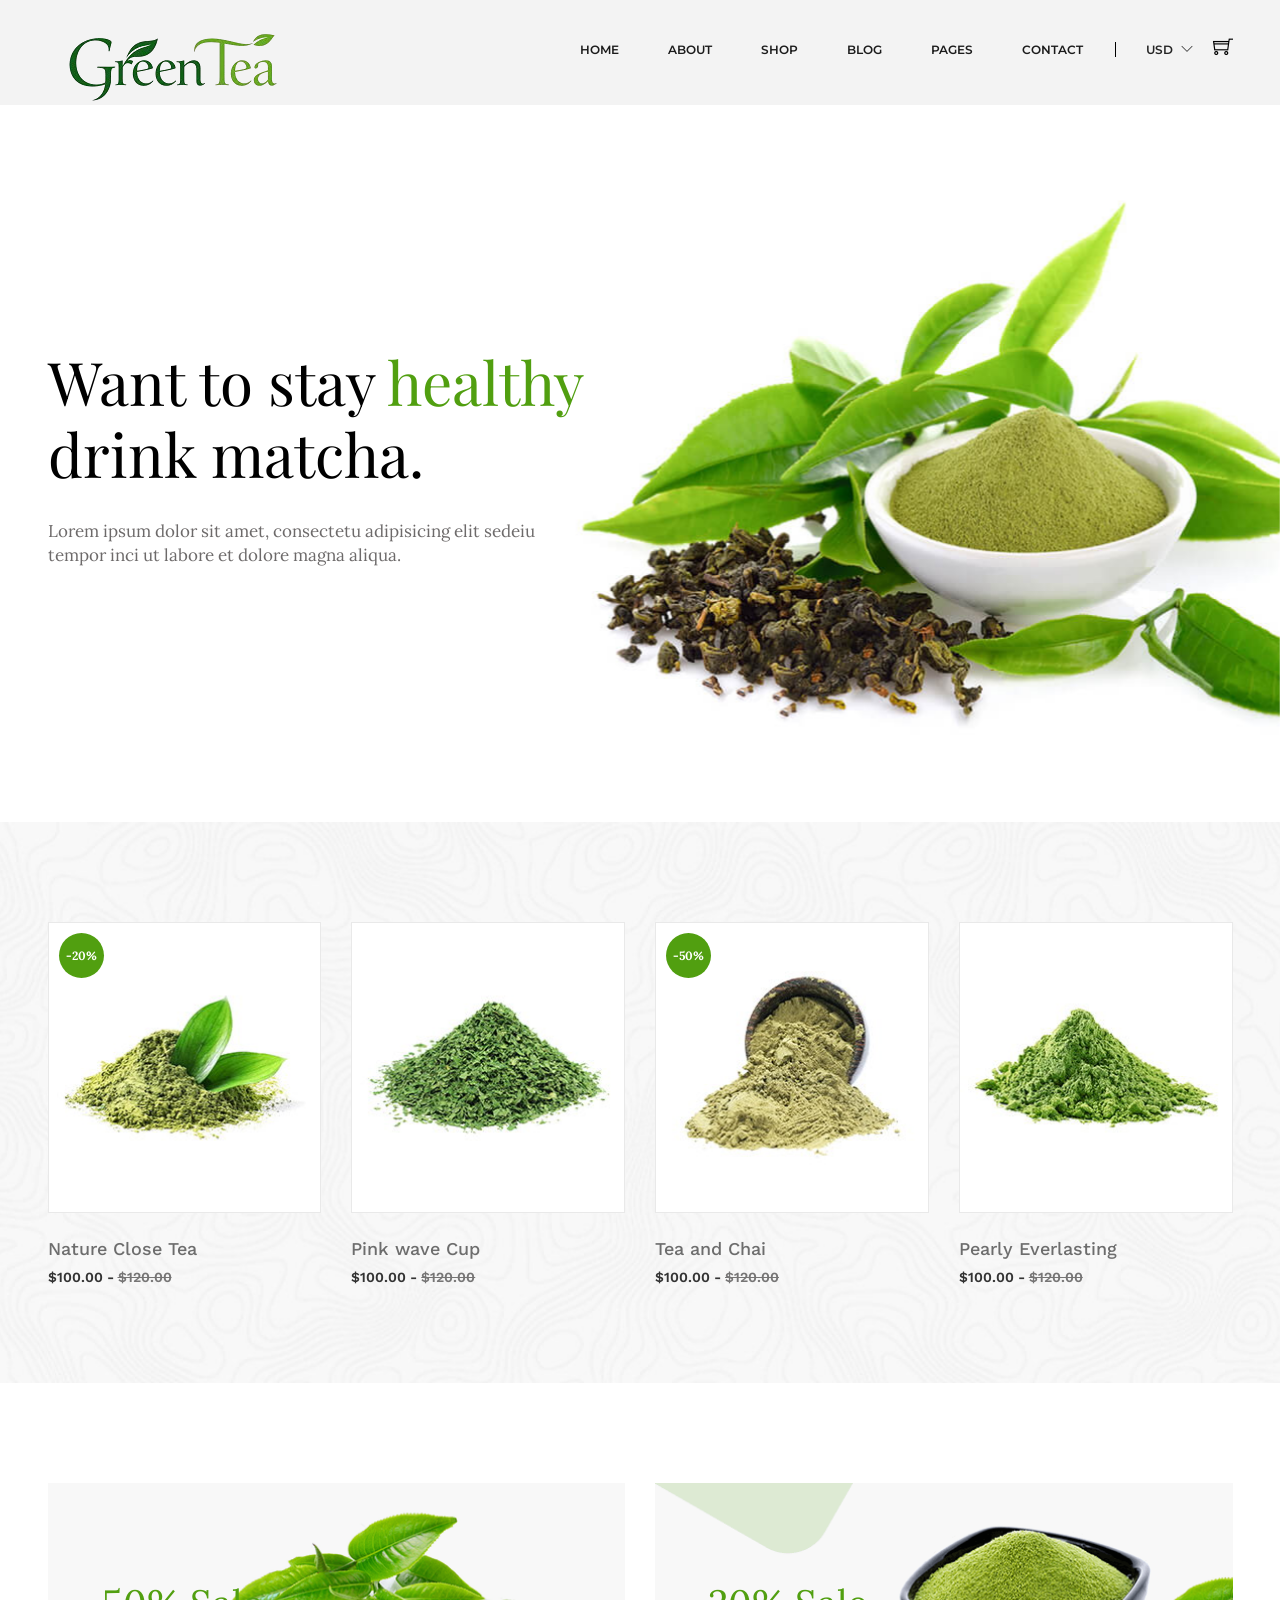
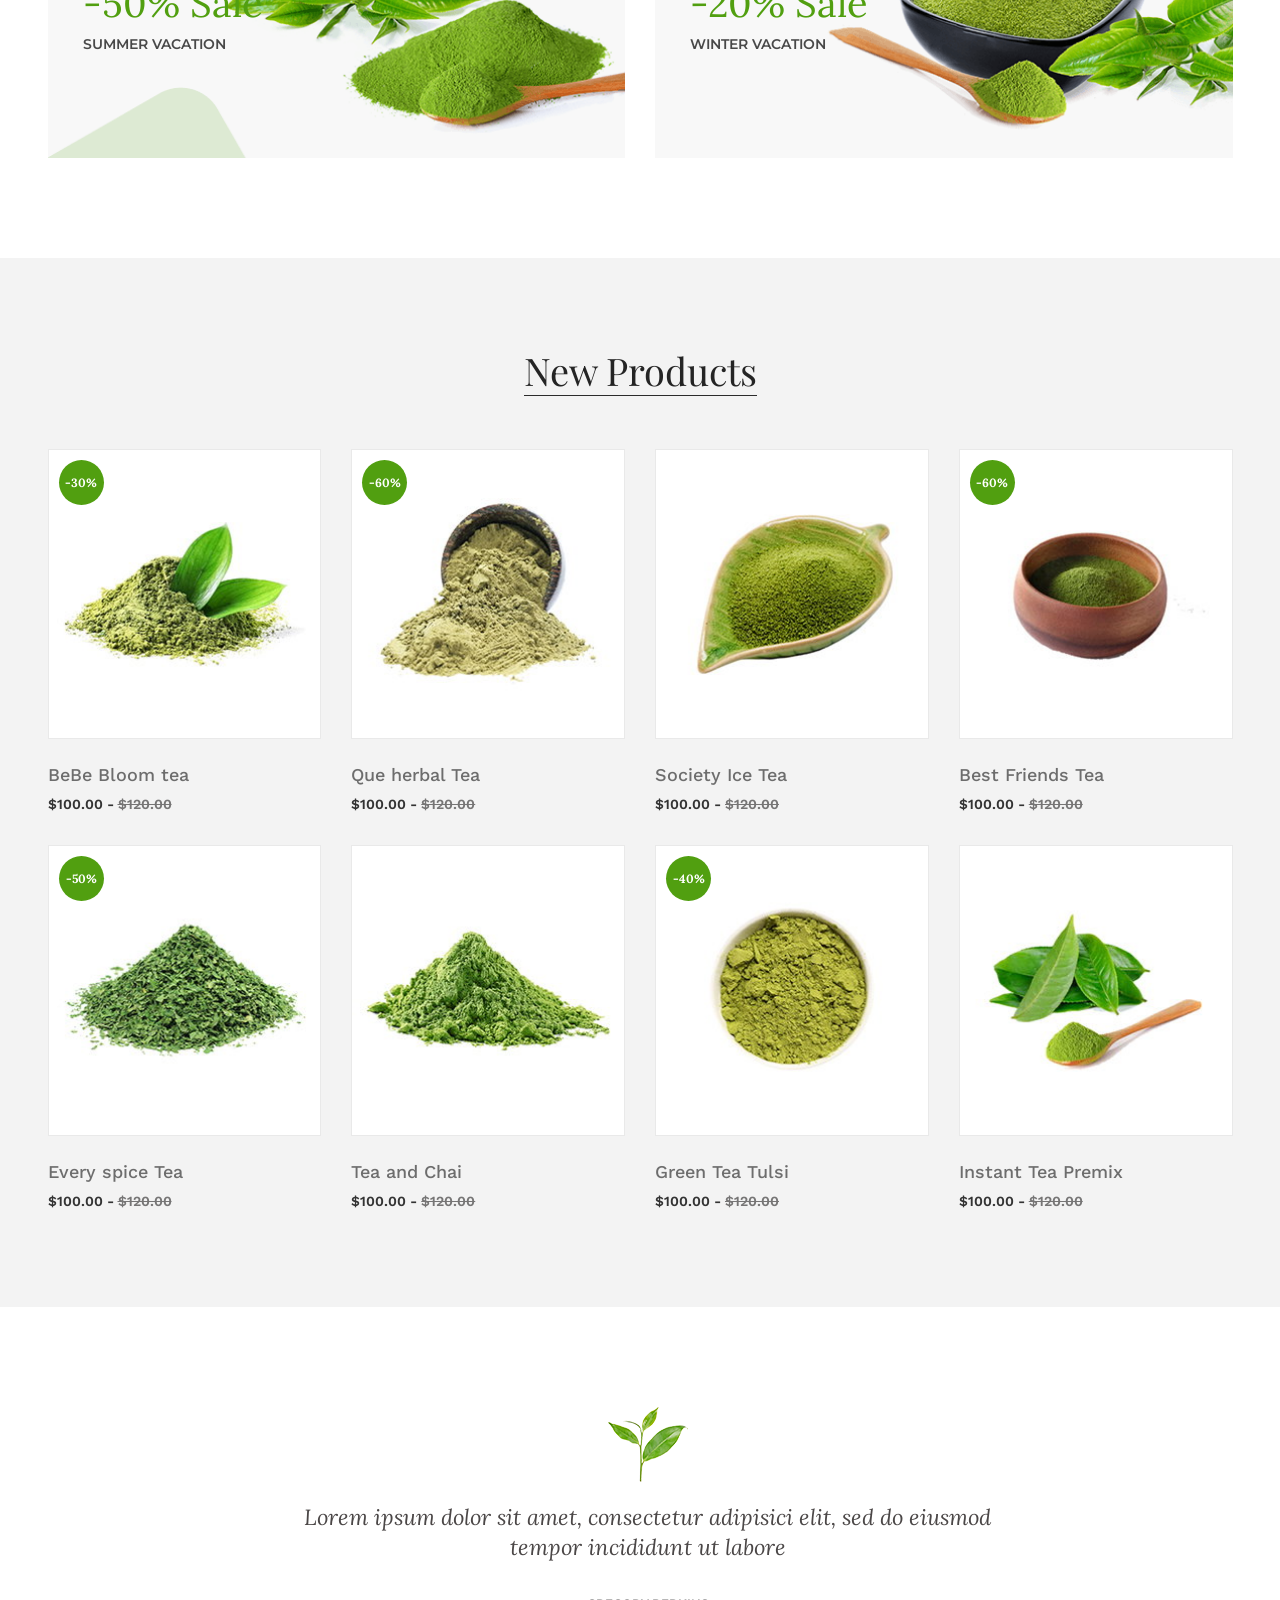
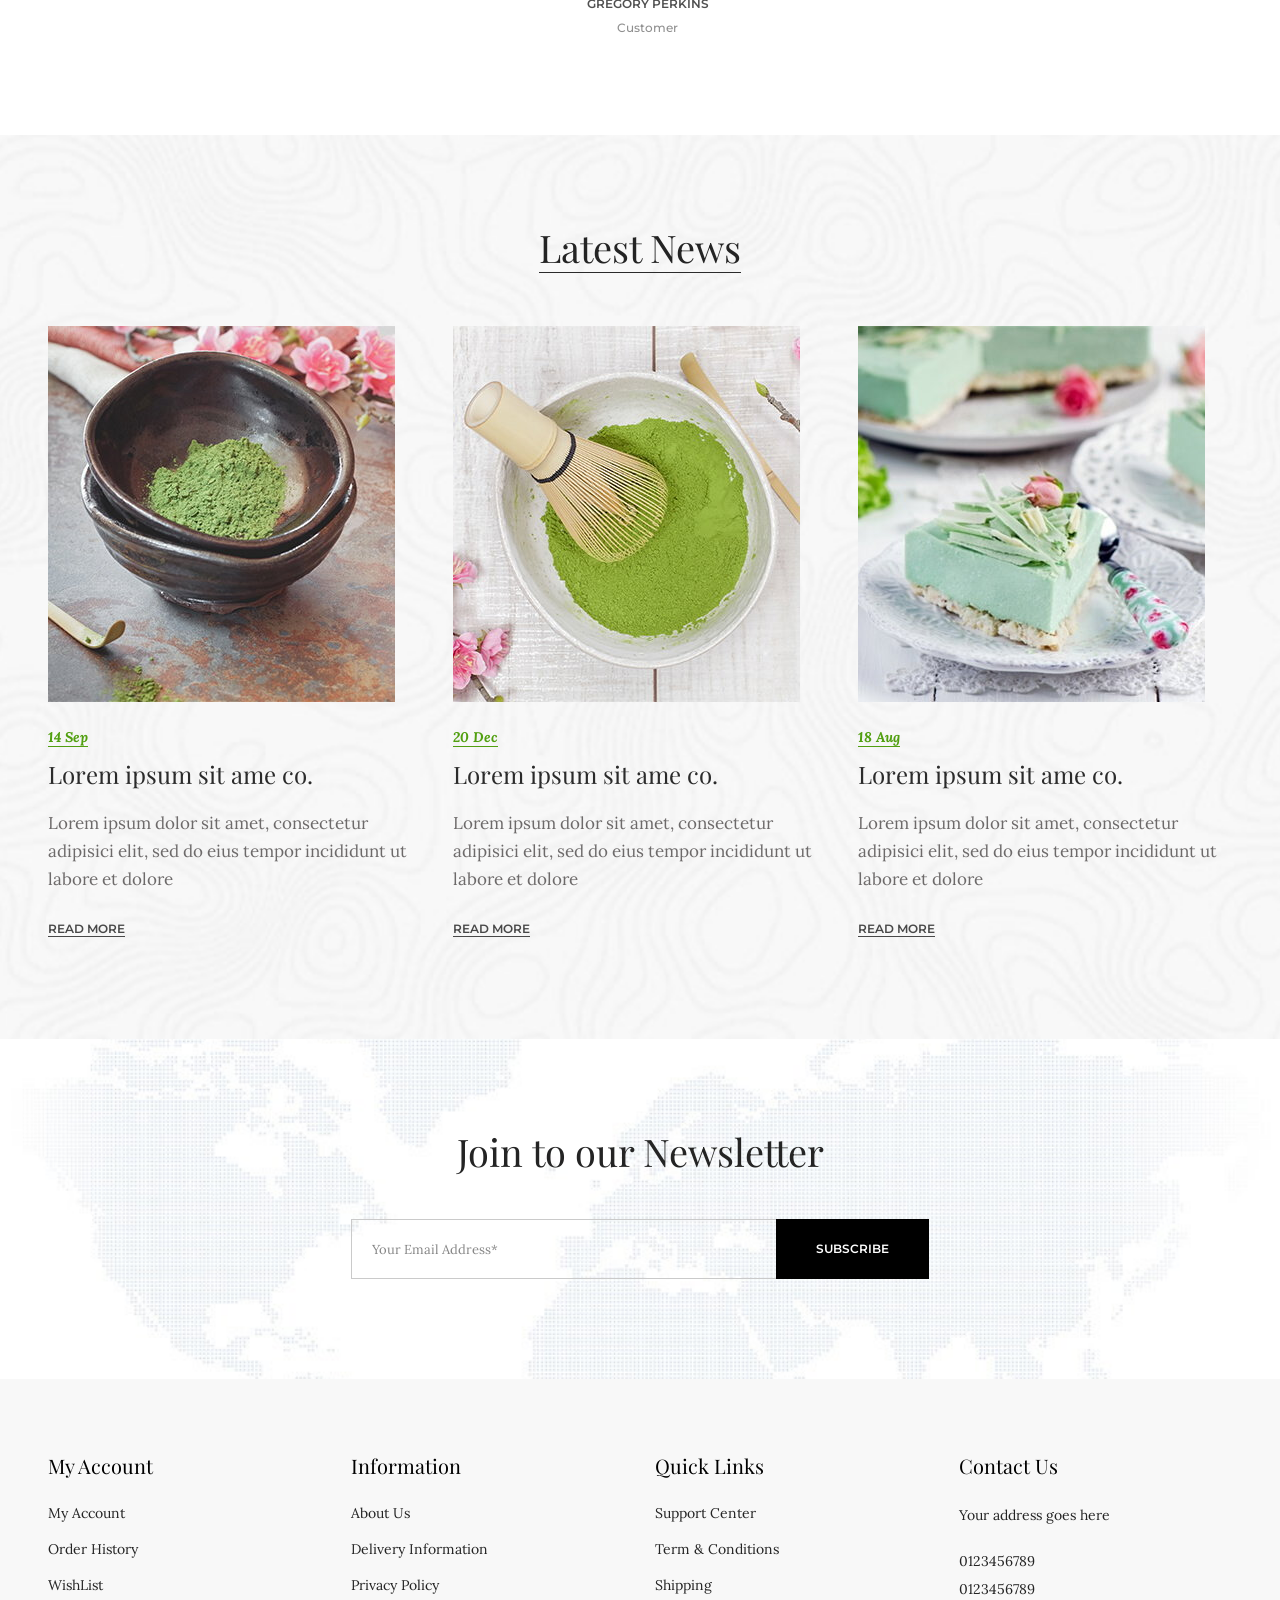
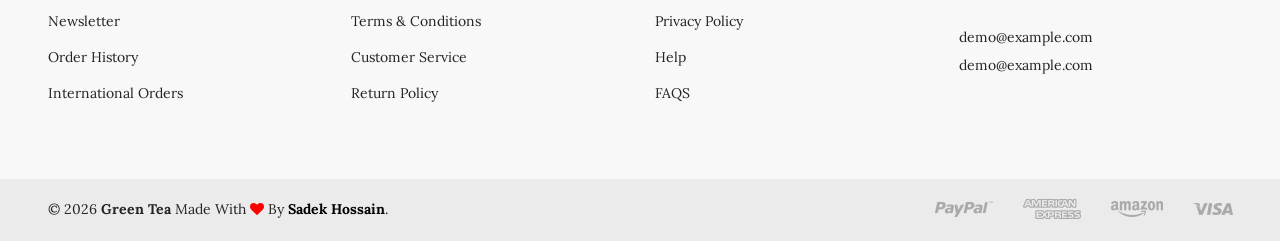
<file: index.html>
<!doctype html>
<html class="no-js" lang="zxx">
    

<head>
        <meta charset="utf-8">
        <meta http-equiv="x-ua-compatible" content="ie=edge">
        <title>Green Tea</title>
        <meta name="description" content="">
        <meta name="robots" content="noindex, follow" />
        <meta name="viewport" content="width=device-width, initial-scale=1">
        <!-- Favicon -->
        <link rel="shortcut icon" type="image/x-icon" href="assets/img/favicon.png">
		
		<!-- all css here -->
        <link rel="stylesheet" href="assets/css/bootstrap.min.css">
        <link rel="stylesheet" href="assets/css/animate.min.css">
        <link rel="stylesheet" href="assets/css/owl.carousel.min.css">
        <link rel="stylesheet" href="assets/css/slick.css">
        <link rel="stylesheet" href="assets/css/chosen.min.css">
        <link rel="stylesheet" href="assets/css/font-awesome.min.css">
        <link rel="stylesheet" href="assets/css/themify-icons.css">
        <link rel="stylesheet" href="assets/css/ionicons.min.css">
		<link rel="stylesheet" href="assets/css/jquery-ui.css">
        <link rel="stylesheet" href="assets/css/meanmenu.min.css">
        <link rel="stylesheet" href="assets/css/style.css">
        <link rel="stylesheet" href="assets/css/responsive.css">
        <script src="assets/js/vendor/modernizr-3.11.2.min.js"></script>
    </head>
    <body>
        <!-- header start -->
        <header class="header-area gray-bg clearfix">
            <div class="header-bottom">
                <div class="container">
                    <div class="row">
                        <div class="col-lg-3 col-md-4 col-6">
                            <div class="logo">
                                <a href="index.html">
                                    <img alt="" src="assets/img/logo/logo.png">
                                </a>
                            </div>
                        </div>
                        <div class="col-lg-9 col-md-8 col-6">
                            <div class="header-bottom-right">
                                <div class="main-menu">
                                    <nav>
                                        <ul>
                                            <li class="top-hover"><a href="index.html">home</a>
                                                <ul class="submenu">
                                                    <li><a href="index.html">home version 1</a></li>
                                                    <li><a href="index-2.html">home version 2</a></li>
                                                </ul>
                                            </li>
                                            <li><a href="about-us.html">about</a></li>
                                            <li class="mega-menu-position top-hover"><a href="shop.html">shop</a>
                                                <ul class="mega-menu">
                                                    <li>
                                                        <ul>
                                                            <li class="mega-menu-title">Categories 01</li>
                                                            <li><a href="shop.html">Aconite</a></li>
                                                            <li><a href="shop.html">Ageratum</a></li>
                                                            <li><a href="shop.html">Allium</a></li>
                                                            <li><a href="shop.html">Anemone</a></li>
                                                            <li><a href="shop.html">Angelica</a></li>
                                                            <li><a href="shop.html">Angelonia</a></li>
                                                        </ul>
                                                    </li>
                                                    <li>
                                                        <ul>
                                                            <li class="mega-menu-title">Categories 02</li>
                                                            <li><a href="shop.html">Balsam</a></li>
                                                            <li><a href="shop.html">Baneberry</a></li>
                                                            <li><a href="shop.html">Bee Balm</a></li>
                                                            <li><a href="shop.html">Begonia</a></li>
                                                            <li><a href="shop.html">Bellflower</a></li>
                                                            <li><a href="shop.html">Bergenia</a></li>
                                                        </ul>
                                                    </li>
                                                    <li>
                                                        <ul>
                                                            <li class="mega-menu-title">Categories 03</li>
                                                            <li><a href="shop.html">Caladium</a></li>
                                                            <li><a href="shop.html">Calendula</a></li>
                                                            <li><a href="shop.html">Carnation</a></li>
                                                            <li><a href="shop.html">Catmint</a></li>
                                                            <li><a href="shop.html">Celosia</a></li>
                                                            <li><a href="shop.html">Chives</a></li>
                                                        </ul>
                                                    </li>
                                                    <li>
                                                        <ul>
                                                            <li class="mega-menu-title">Categories 04</li>
                                                            <li><a href="shop.html">Daffodil</a></li>
                                                            <li><a href="shop.html">Dahlia</a></li>
                                                            <li><a href="shop.html">Daisy</a></li>
                                                            <li><a href="shop.html">Diascia</a></li>
                                                            <li><a href="shop.html">Dusty Miller</a></li>
                                                            <li><a href="shop.html">Dame’s Rocket</a></li>
                                                        </ul>
                                                    </li>
                                                </ul>
                                            </li>
                                            <li class="top-hover"><a href="blog-left-sidebar.html">blog</a>
                                                <ul class="submenu">
                                                    <li><a href="blog-masonry.html">Blog Masonry</a></li>
                                                    <li><a href="#">Blog Standard <span><i class="ion-ios-arrow-right"></i></span></a>
                                                        <ul class="lavel-menu">
                                                            <li><a href="blog-left-sidebar.html">left sidebar</a></li>
                                                            <li><a href="blog-right-sidebar.html">right sidebar</a></li>
                                                            <li><a href="blog-no-sidebar.html">no sidebar</a></li>
                                                        </ul>
                                                    </li>
                                                    <li><a href="#">Post Types <span><i class="ion-ios-arrow-right"></i></span> </a>
                                                        <ul class="lavel-menu">
                                                            <li><a href="blog-details-standerd.html">Standard post</a></li>
                                                            <li><a href="blog-details-audio.html">audio post</a></li>
                                                            <li><a href="blog-details-video.html">video post</a></li>
                                                            <li><a href="blog-details-gallery.html">gallery post</a></li>
                                                            <li><a href="blog-details-link.html">link post</a></li>
                                                            <li><a href="blog-details-quote.html">quote post</a></li>
                                                        </ul>
                                                    </li>
                                                </ul>
                                            </li>
                                            <li class="top-hover"><a href="#">pages</a>
                                                <ul class="submenu">
                                                    <li><a href="about-us.html">about us </a></li>
                                                    <li><a href="shop.html">shop Grid</a></li>
                                                    <li><a href="shop-list.html">shop list</a></li>
                                                    <li><a href="product-details.html">product details</a></li>
                                                    <li><a href="cart-page.html">cart page</a></li>
                                                    <li><a href="checkout.html">checkout</a></li>
                                                    <li><a href="wishlist.html">wishlist</a></li>
                                                    <li><a href="my-account.html">my account</a></li>
                                                    <li><a href="login-register.html">login / register</a></li>
                                                    <li><a href="contact.html">contact</a></li>
                                                </ul>
                                            </li>
                                            <li><a href="contact.html">contact</a></li>
                                        </ul>
                                    </nav>
                                </div>
								<div class="header-currency">
									<span class="digit">USD <i class="ti-angle-down"></i></span>
									<div class="dollar-submenu">
										<ul>
											<li><a href="#">$ USD</a></li>
											<li><a href="#">€ EUR</a></li>
											<li><a href="#">£ GBP</a></li>
											<li><a href="#">₹ INR</a></li>
											<li><a href="#">¥ JPY</a></li>
										</ul>
									</div>
								</div>
                                <div class="header-cart">
                                    <a href="#">
                                        <div class="cart-icon">
                                            <i class="ti-shopping-cart"></i>
                                        </div>
                                    </a>
                                    <div class="shopping-cart-content">
                                        <ul>
                                            <li class="single-shopping-cart">
                                                <div class="shopping-cart-img">
                                                    <a href="#"><img alt="" src="assets/img/cart/cart-1.jpg"></a>
                                                </div>
                                                <div class="shopping-cart-title">
                                                    <h4><a href="#">Phantom Remote </a></h4>
                                                    <h6>Qty: 02</h6>
                                                    <span>$260.00</span>
                                                </div>
                                                <div class="shopping-cart-delete">
                                                    <a href="#"><i class="ion ion-close"></i></a>
                                                </div>
                                            </li>
                                            <li class="single-shopping-cart">
                                                <div class="shopping-cart-img">
                                                    <a href="#"><img alt="" src="assets/img/cart/cart-2.jpg"></a>
                                                </div>
                                                <div class="shopping-cart-title">
                                                    <h4><a href="#">Phantom Remote</a></h4>
                                                    <h6>Qty: 02</h6>
                                                    <span>$260.00</span>
                                                </div>
                                                <div class="shopping-cart-delete">
                                                    <a href="#"><i class="ion ion-close"></i></a>
                                                </div>
                                            </li>
                                        </ul>
                                        <div class="shopping-cart-total">
                                            <h4>Shipping : <span>$20.00</span></h4>
                                            <h4>Total : <span class="shop-total">$260.00</span></h4>
                                        </div>
                                        <div class="shopping-cart-btn">
                                            <a href="cart-page.html">view cart</a>
                                            <a href="checkout.html">checkout</a>
                                        </div>
                                    </div>
                                </div>
                            </div>
                        </div>
                    </div>
                    <div class="mobile-menu-area">
                        <div class="mobile-menu">
                            <nav id="mobile-menu-active">
                                <ul class="menu-overflow">
                                    <li><a href="#">HOME</a>
                                        <ul>
                                            <li><a href="index.html">home version 1</a></li>
                                            <li><a href="index-2.html">home version 2</a></li>
                                        </ul>
                                    </li>
                                    <li><a href="#">pages</a>
                                        <ul>
                                            <li><a href="about-us.html">about us </a></li>
                                            <li><a href="shop.html">shop Grid</a></li>
                                            <li><a href="shop-list.html">shop list</a></li>
                                            <li><a href="product-details.html">product details</a></li>
                                            <li><a href="cart-page.html">cart page</a></li>
                                            <li><a href="checkout.html">checkout</a></li>
                                            <li><a href="wishlist.html">wishlist</a></li>
                                            <li><a href="my-account.html">my account</a></li>
                                            <li><a href="login-register.html">login / register</a></li>
                                            <li><a href="contact.html">contact</a></li>
                                        </ul>
                                    </li>
                                    <li><a href="shop.html"> Shop </a>
                                        <ul>
                                            <li><a href="#">Categories 01</a>
                                                <ul>
                                                    <li><a href="shop.html">Aconite</a></li>
                                                    <li><a href="shop.html">Ageratum</a></li>
                                                    <li><a href="shop.html">Allium</a></li>
                                                    <li><a href="shop.html">Anemone</a></li>
                                                    <li><a href="shop.html">Angelica</a></li>
                                                    <li><a href="shop.html">Angelonia</a></li>
                                                </ul>
                                            </li>
                                            <li><a href="#">Categories 02</a>
                                                <ul>
                                                    <li><a href="shop.html">Balsam</a></li>
                                                    <li><a href="shop.html">Baneberry</a></li>
                                                    <li><a href="shop.html">Bee Balm</a></li>
                                                    <li><a href="shop.html">Begonia</a></li>
                                                    <li><a href="shop.html">Bellflower</a></li>
                                                    <li><a href="shop.html">Bergenia</a></li>
                                                </ul>
                                            </li>
                                            <li><a href="#">Categories 03</a>
                                                <ul>
                                                    <li><a href="shop.html">Caladium</a></li>
                                                    <li><a href="shop.html">Calendula</a></li>
                                                    <li><a href="shop.html">Carnation</a></li>
                                                    <li><a href="shop.html">Catmint</a></li>
                                                    <li><a href="shop.html">Celosia</a></li>
                                                    <li><a href="shop.html">Chives</a></li>
                                                </ul>
                                            </li>
                                            <li><a href="#">Categories 04</a>
                                                <ul>
                                                    <li><a href="shop.html">Daffodil</a></li>
                                                    <li><a href="shop.html">Dahlia</a></li>
                                                    <li><a href="shop.html">Daisy</a></li>
                                                    <li><a href="shop.html">Diascia</a></li>
                                                    <li><a href="shop.html">Dusty Miller</a></li>
                                                    <li><a href="shop.html">Dame’s Rocket</a></li>
                                                </ul>
                                            </li>
                                        </ul>
                                    </li>
                                    <li><a href="#">BLOG</a>
                                        <ul>
                                            <li><a href="blog-masonry.html">Blog Masonry</a></li>
                                            <li><a href="#">Blog Standard</a>
                                                <ul>
                                                    <li><a href="blog-left-sidebar.html">left sidebar</a></li>
                                                    <li><a href="blog-right-sidebar.html">right sidebar</a></li>
                                                    <li><a href="blog-no-sidebar.html">no sidebar</a></li>
                                                </ul>
                                            </li>
                                            <li><a href="#">Post Types</a>
                                                <ul>
                                                    <li><a href="blog-details-standerd.html">Standard post</a></li>
                                                    <li><a href="blog-details-audio.html">audio post</a></li>
                                                    <li><a href="blog-details-video.html">video post</a></li>
                                                    <li><a href="blog-details-gallery.html">gallery post</a></li>
                                                    <li><a href="blog-details-link.html">link post</a></li>
                                                    <li><a href="blog-details-quote.html">quote post</a></li>
                                                </ul>
                                            </li>
                                        </ul>
                                    </li>
                                    <li><a href="contact.html"> Contact us </a></li>
                                </ul>
                            </nav>
                        </div>
                    </div>
                </div>
            </div>
        </header>
		<!-- header end -->
		<!-- Slider Start -->
        <div class="slider-area">
            <div class="slider-active owl-dot-style owl-carousel">
                <div class="single-slider ptb-240 bg-img" style="background-image:url(assets/img/slider/slider-1.jpg);">
                    <div class="container">
                        <div class="slider-content slider-animated-1">
                            <h1 class="animated">Want to stay <span class="theme-color">healthy</span></h1>
                            <h1 class="animated">drink matcha.</h1>
                            <p>Lorem ipsum dolor sit amet, consectetu adipisicing elit sedeiu tempor inci ut labore et dolore magna aliqua.</p>
                        </div>
                    </div>
                </div>
                <div class="single-slider ptb-240 bg-img" style="background-image:url(assets/img/slider/slider-1-1.jpg);">
                    <div class="container">
                        <div class="slider-content slider-animated-1">
                            <h1 class="animated">Want to stay <span class="theme-color">healthy</span></h1>
                            <h1 class="animated">drink matcha.</h1>
                            <p>Lorem ipsum dolor sit amet, consectetu adipisicing elit sedeiu tempor inci ut labore et dolore magna aliqua.</p>
                        </div>
                    </div>
                </div>
            </div>
        </div>
		<!-- Slider End -->
		<!-- Product Area Start -->
        <div class="product-area bg-image-1 pt-100 pb-95">
            <div class="container">
                <div class="featured-product-active hot-flower owl-carousel product-nav">
                    <div class="product-wrapper">
                        <div class="product-img">
                            <a href="product-details.html">
                                <img alt="" src="assets/img/product/product-1.jpg">
                            </a>
                            <span>-20%</span>
                            <div class="product-action">
                                <a class="action-wishlist" href="#" title="Wishlist">
                                    <i class="ion-android-favorite-outline"></i>
                                </a>
                                <a class="action-cart" href="#" title="Add To Cart">
                                    <i class="ion-ios-shuffle-strong"></i>
                                </a>
                                <a class="action-compare" href="#" data-bs-target="#exampleModal" data-bs-toggle="modal" title="Quick View">
                                    <i class="ion-ios-search-strong"></i>
                                </a>
                            </div>
                        </div>
                        <div class="product-content text-left">
							<div class="product-hover-style">
								<div class="product-title">
									<h4>
										<a href="product-details.html">Nature Close Tea</a>
									</h4>
								</div>
								<div class="cart-hover">
									<h4><a href="product-details.html">+ Add to cart</a></h4>
								</div>
							</div>
                            <div class="product-price-wrapper">
                                <span>$100.00 -</span>
                                <span class="product-price-old">$120.00 </span>
                            </div>
                        </div>
                    </div>
                    <div class="product-wrapper">
                        <div class="product-img">
                            <a href="product-details.html">
                                <img alt="" src="assets/img/product/product-2.jpg">
                            </a>
                            <div class="product-action">
                                <a class="action-wishlist" href="#" title="Wishlist">
                                    <i class="ion-android-favorite-outline"></i>
                                </a>
                                <a class="action-cart" href="#" title="Add To Cart">
                                    <i class="ion-ios-shuffle-strong"></i>
                                </a>
                                <a class="action-compare" href="#" data-bs-target="#exampleModal" data-bs-toggle="modal" title="Quick View">
                                    <i class="ion-ios-search-strong"></i>
                                </a>
                            </div>
                        </div>
                        <div class="product-content text-left">
							<div class="product-hover-style">
								<div class="product-title">
									<h4>
										<a href="product-details.html">Pink wave Cup</a>
									</h4>
								</div>
								<div class="cart-hover">
									<h4><a href="product-details.html">+ Add to cart</a></h4>
								</div>
							</div>
                            <div class="product-price-wrapper">
                                <span>$100.00 -</span>
                                <span class="product-price-old">$120.00 </span>
                            </div>
                        </div>
                    </div>
                    <div class="product-wrapper">
                        <div class="product-img">
                            <a href="product-details.html">
                                <img alt="" src="assets/img/product/product-3.jpg">
                            </a>
                            <span>-50%</span>
                            <div class="product-action">
                                <a class="action-wishlist" href="#" title="Wishlist">
                                    <i class="ion-android-favorite-outline"></i>
                                </a>
                                <a class="action-cart" href="#" title="Add To Cart">
                                    <i class="ion-ios-shuffle-strong"></i>
                                </a>
                                <a class="action-compare" href="#" data-bs-target="#exampleModal" data-bs-toggle="modal" title="Quick View">
                                    <i class="ion-ios-search-strong"></i>
                                </a>
                            </div>
                        </div>
                        <div class="product-content text-left">
							<div class="product-hover-style">
								<div class="product-title">
									<h4>
										<a href="product-details.html">Tea and Chai</a>
									</h4>
								</div>
								<div class="cart-hover">
									<h4><a href="product-details.html">+ Add to cart</a></h4>
								</div>
							</div>
                            <div class="product-price-wrapper">
                                <span>$100.00 -</span>
                                <span class="product-price-old">$120.00 </span>
                            </div>
                        </div>
                    </div>
                    <div class="product-wrapper">
                        <div class="product-img">
                            <a href="product-details.html">
                                <img alt="" src="assets/img/product/product-4.jpg">
                            </a>
                            <div class="product-action">
                                <a class="action-wishlist" href="#" title="Wishlist">
                                    <i class="ion-android-favorite-outline"></i>
                                </a>
                                <a class="action-cart" href="#" title="Add To Cart">
                                    <i class="ion-ios-shuffle-strong"></i>
                                </a>
                                <a class="action-compare" href="#" data-bs-target="#exampleModal" data-bs-toggle="modal" title="Quick View">
                                    <i class="ion-ios-search-strong"></i>
                                </a>
                            </div>
                        </div>
                        <div class="product-content text-left">
							<div class="product-hover-style">
								<div class="product-title">
									<h4>
										<a href="product-details.html">Pearly Everlasting</a>
									</h4>
								</div>
								<div class="cart-hover">
									<h4><a href="product-details.html">+ Add to cart</a></h4>
								</div>
							</div>
                            <div class="product-price-wrapper">
                                <span>$100.00 -</span>
                                <span class="product-price-old">$120.00 </span>
                            </div>
                        </div>
                    </div>
                    <div class="product-wrapper">
                        <div class="product-img">
                            <a href="product-details.html">
                                <img alt="" src="assets/img/product/product-5.jpg">
                            </a>
                            <span>-30%</span>
                            <div class="product-action">
                                <a class="action-wishlist" href="#" title="Wishlist">
                                    <i class="ion-android-favorite-outline"></i>
                                </a>
                                <a class="action-cart" href="#" title="Add To Cart">
                                    <i class="ion-ios-shuffle-strong"></i>
                                </a>
                                <a class="action-compare" href="#" data-bs-target="#exampleModal" data-bs-toggle="modal" title="Quick View">
                                    <i class="ion-ios-search-strong"></i>
                                </a>
                            </div>
                        </div>
                        <div class="product-content text-left">
							<div class="product-hover-style">
								<div class="product-title">
									<h4>
										<a href="product-details.html">Que herbal Tea</a>
									</h4>
								</div>
								<div class="cart-hover">
									<h4><a href="product-details.html">+ Add to cart</a></h4>
								</div>
							</div>
                            <div class="product-price-wrapper">
                                <span>$100.00 -</span>
                                <span class="product-price-old">$120.00 </span>
                            </div>
                        </div>
                    </div>
                </div>
            </div>
        </div>
		<!-- Product Area End -->
		<!-- Banner Start -->
        <div class="banner-area pt-100 pb-70">
            <div class="container">
                <div class="banner-wrap">
                    <div class="row">
                        <div class="col-lg-6 col-md-6">
                            <div class="single-banner img-zoom mb-30">
                                <a href="#">
                                    <img src="assets/img/banner/banner-1.png" alt="">
                                </a>
                                <div class="banner-content">
                                    <h4>-50% Sale</h4>
                                    <h5>Summer Vacation</h5>
                                </div>
                            </div>
                        </div>
                        <div class="col-lg-6 col-md-6">
                            <div class="single-banner img-zoom mb-30">
                                <a href="#">
                                    <img src="assets/img/banner/banner-2.png" alt="">
                                </a>
                                <div class="banner-content">
                                    <h4>-20% Sale</h4>
                                    <h5>Winter Vacation</h5>
                                </div>
                            </div>
                        </div>
                    </div>
                </div>
            </div>
        </div>
		<!-- Banner End -->
		<!-- New Products Start -->
        <div class="product-area gray-bg pt-90 pb-65">
            <div class="container">
                <div class="product-top-bar section-border mb-55">
                    <div class="section-title-wrap text-center">
                        <h3 class="section-title">New Products</h3>
                    </div>
                </div>
                <div class="tab-content jump">
                    <div class="tab-pane active">
                        <div class="featured-product-active owl-carousel product-nav">
                            <div class="product-wrapper-single">
								<div class="product-wrapper mb-30">
									<div class="product-img">
										<a href="product-details.html">
											<img alt="" src="assets/img/product/product-1.jpg">
										</a>
										<span>-30%</span>
										<div class="product-action">
											<a class="action-wishlist" href="#" title="Wishlist">
												<i class="ion-android-favorite-outline"></i>
											</a>
											<a class="action-cart" href="#" title="Add To Cart">
												<i class="ion-ios-shuffle-strong"></i>
											</a>
											<a class="action-compare" href="#" data-bs-target="#exampleModal" data-bs-toggle="modal" title="Quick View">
												<i class="ion-ios-search-strong"></i>
											</a>
										</div>
									</div>
									<div class="product-content text-left">
										<div class="product-hover-style">
											<div class="product-title">
												<h4>
													<a href="product-details.html">BeBe Bloom tea</a>
												</h4>
											</div>
											<div class="cart-hover">
												<h4><a href="product-details.html">+ Add to cart</a></h4>
											</div>
										</div>
										<div class="product-price-wrapper">
											<span>$100.00 -</span>
											<span class="product-price-old">$120.00 </span>
										</div>
									</div>
								</div>
								<div class="product-wrapper mb-30">
									<div class="product-img">
										<a href="product-details.html">
											<img alt="" src="assets/img/product/product-2.jpg">
										</a>
										<span>-50%</span>
										<div class="product-action">
											<a class="action-wishlist" href="#" title="Wishlist">
												<i class="ion-android-favorite-outline"></i>
											</a>
											<a class="action-cart" href="#" title="Add To Cart">
												<i class="ion-ios-shuffle-strong"></i>
											</a>
											<a class="action-compare" href="#" data-bs-target="#exampleModal" data-bs-toggle="modal" title="Quick View">
												<i class="ion-ios-search-strong"></i>
											</a>
										</div>
									</div>
									<div class="product-content text-left">
										<div class="product-hover-style">
											<div class="product-title">
												<h4>
													<a href="product-details.html">Every spice Tea</a>
												</h4>
											</div>
											<div class="cart-hover">
												<h4><a href="product-details.html">+ Add to cart</a></h4>
											</div>
										</div>
										<div class="product-price-wrapper">
											<span>$100.00 -</span>
											<span class="product-price-old">$120.00 </span>
										</div>
									</div>
								</div>
                            </div>
                            <div class="product-wrapper-single">
								<div class="product-wrapper mb-30">
									<div class="product-img">
										<a href="product-details.html">
											<img alt="" src="assets/img/product/product-3.jpg">
										</a>
										<span>-60%</span>
										<div class="product-action">
											<a class="action-wishlist" href="#" title="Wishlist">
												<i class="ion-android-favorite-outline"></i>
											</a>
											<a class="action-cart" href="#" title="Add To Cart">
												<i class="ion-ios-shuffle-strong"></i>
											</a>
											<a class="action-compare" href="#" data-bs-target="#exampleModal" data-bs-toggle="modal" title="Quick View">
												<i class="ion-ios-search-strong"></i>
											</a>
										</div>
									</div>
									<div class="product-content text-left">
										<div class="product-hover-style">
											<div class="product-title">
												<h4>
													<a href="product-details.html">Que herbal Tea</a>
												</h4>
											</div>
											<div class="cart-hover">
												<h4><a href="product-details.html">+ Add to cart</a></h4>
											</div>
										</div>
										<div class="product-price-wrapper">
											<span>$100.00 -</span>
											<span class="product-price-old">$120.00 </span>
										</div>
									</div>
								</div>
								<div class="product-wrapper mb-30">
									<div class="product-img">
										<a href="product-details.html">
											<img alt="" src="assets/img/product/product-4.jpg">
										</a>
										<div class="product-action">
											<a class="action-wishlist" href="#" title="Wishlist">
												<i class="ion-android-favorite-outline"></i>
											</a>
											<a class="action-cart" href="#" title="Add To Cart">
												<i class="ion-ios-shuffle-strong"></i>
											</a>
											<a class="action-compare" href="#" data-bs-target="#exampleModal" data-bs-toggle="modal" title="Quick View">
												<i class="ion-ios-search-strong"></i>
											</a>
										</div>
									</div>
									<div class="product-content text-left">
										<div class="product-hover-style">
											<div class="product-title">
												<h4>
													<a href="product-details.html">Tea and Chai</a>
												</h4>
											</div>
											<div class="cart-hover">
												<h4><a href="product-details.html">+ Add to cart</a></h4>
											</div>
										</div>
										<div class="product-price-wrapper">
											<span>$100.00 -</span>
											<span class="product-price-old">$120.00 </span>
										</div>
									</div>
								</div>
                            </div>
                            <div class="product-wrapper-single">
								<div class="product-wrapper mb-30">
									<div class="product-img">
										<a href="product-details.html">
											<img alt="" src="assets/img/product/product-5.jpg">
										</a>
										<div class="product-action">
											<a class="action-wishlist" href="#" title="Wishlist">
												<i class="ion-android-favorite-outline"></i>
											</a>
											<a class="action-cart" href="#" title="Add To Cart">
												<i class="ion-ios-shuffle-strong"></i>
											</a>
											<a class="action-compare" href="#" data-bs-target="#exampleModal" data-bs-toggle="modal" title="Quick View">
												<i class="ion-ios-search-strong"></i>
											</a>
										</div>
									</div>
									<div class="product-content text-left">
										<div class="product-hover-style">
											<div class="product-title">
												<h4>
													<a href="product-details.html">Society Ice Tea</a>
												</h4>
											</div>
											<div class="cart-hover">
												<h4><a href="product-details.html">+ Add to cart</a></h4>
											</div>
										</div>
										<div class="product-price-wrapper">
											<span>$100.00 -</span>
											<span class="product-price-old">$120.00 </span>
										</div>
									</div>
								</div>
								<div class="product-wrapper mb-30">
									<div class="product-img">
										<a href="product-details.html">
											<img alt="" src="assets/img/product/product-6.jpg">
										</a>
										<span>-40%</span>
										<div class="product-action">
											<a class="action-wishlist" href="#" title="Wishlist">
												<i class="ion-android-favorite-outline"></i>
											</a>
											<a class="action-cart" href="#" title="Add To Cart">
												<i class="ion-ios-shuffle-strong"></i>
											</a>
											<a class="action-compare" href="#" data-bs-target="#exampleModal" data-bs-toggle="modal" title="Quick View">
												<i class="ion-ios-search-strong"></i>
											</a>
										</div>
									</div>
									<div class="product-content text-left">
										<div class="product-hover-style">
											<div class="product-title">
												<h4>
													<a href="product-details.html">Green Tea Tulsi</a>
												</h4>
											</div>
											<div class="cart-hover">
												<h4><a href="product-details.html">+ Add to cart</a></h4>
											</div>
										</div>
										<div class="product-price-wrapper">
											<span>$100.00 -</span>
											<span class="product-price-old">$120.00 </span>
										</div>
									</div>
								</div>
                            </div>
                            <div class="product-wrapper-single">
								<div class="product-wrapper mb-30">
									<div class="product-img">
										<a href="product-details.html">
											<img alt="" src="assets/img/product/product-7.jpg">
										</a>
										<span>-60%</span>
										<div class="product-action">
											<a class="action-wishlist" href="#" title="Wishlist">
												<i class="ion-android-favorite-outline"></i>
											</a>
											<a class="action-cart" href="#" title="Add To Cart">
												<i class="ion-ios-shuffle-strong"></i>
											</a>
											<a class="action-compare" href="#" data-bs-target="#exampleModal" data-bs-toggle="modal" title="Quick View">
												<i class="ion-ios-search-strong"></i>
											</a>
										</div>
									</div>
									<div class="product-content text-left">
										<div class="product-hover-style">
											<div class="product-title">
												<h4>
													<a href="product-details.html">Best Friends Tea</a>
												</h4>
											</div>
											<div class="cart-hover">
												<h4><a href="product-details.html">+ Add to cart</a></h4>
											</div>
										</div>
										<div class="product-price-wrapper">
											<span>$100.00 -</span>
											<span class="product-price-old">$120.00 </span>
										</div>
									</div>
								</div>
								<div class="product-wrapper mb-30">
									<div class="product-img">
										<a href="product-details.html">
											<img alt="" src="assets/img/product/product-8.jpg">
										</a>
										<div class="product-action">
											<a class="action-wishlist" href="#" title="Wishlist">
												<i class="ion-android-favorite-outline"></i>
											</a>
											<a class="action-cart" href="#" title="Add To Cart">
												<i class="ion-ios-shuffle-strong"></i>
											</a>
											<a class="action-compare" href="#" data-bs-target="#exampleModal" data-bs-toggle="modal" title="Quick View">
												<i class="ion-ios-search-strong"></i>
											</a>
										</div>
									</div>
									<div class="product-content text-left">
										<div class="product-hover-style">
											<div class="product-title">
												<h4>
													<a href="product-details.html">Instant Tea Premix</a>
												</h4>
											</div>
											<div class="cart-hover">
												<h4><a href="product-details.html">+ Add to cart</a></h4>
											</div>
										</div>
										<div class="product-price-wrapper">
											<span>$100.00 -</span>
											<span class="product-price-old">$120.00 </span>
										</div>
									</div>
								</div>
                            </div>
                            <div class="product-wrapper-single">
								<div class="product-wrapper mb-30">
									<div class="product-img">
										<a href="product-details.html">
											<img alt="" src="assets/img/product/product-4.jpg">
										</a>
										<span>-30%</span>
										<div class="product-action">
											<a class="action-wishlist" href="#" title="Wishlist">
												<i class="ion-android-favorite-outline"></i>
											</a>
											<a class="action-cart" href="#" title="Add To Cart">
												<i class="ion-ios-shuffle-strong"></i>
											</a>
											<a class="action-compare" href="#" data-bs-target="#exampleModal" data-bs-toggle="modal" title="Quick View">
												<i class="ion-ios-search-strong"></i>
											</a>
										</div>
									</div>
									<div class="product-content text-left">
										<div class="product-hover-style">
											<div class="product-title">
												<h4>
													<a href="product-details.html">Black Ossum Tea</a>
												</h4>
											</div>
											<div class="cart-hover">
												<h4><a href="product-details.html">+ Add to cart</a></h4>
											</div>
										</div>
										<div class="product-price-wrapper">
											<span>$100.00 -</span>
											<span class="product-price-old">$120.00 </span>
										</div>
									</div>
								</div>
								<div class="product-wrapper mb-30">
									<div class="product-img">
										<a href="product-details.html">
											<img alt="" src="assets/img/product/product-3.jpg">
										</a>
										<span>-70%</span>
										<div class="product-action">
											<a class="action-wishlist" href="#" title="Wishlist">
												<i class="ion-android-favorite-outline"></i>
											</a>
											<a class="action-cart" href="#" title="Add To Cart">
												<i class="ion-ios-shuffle-strong"></i>
											</a>
											<a class="action-compare" href="#" data-bs-target="#exampleModal" data-bs-toggle="modal" title="Quick View">
												<i class="ion-ios-search-strong"></i>
											</a>
										</div>
									</div>
									<div class="product-content text-left">
										<div class="product-hover-style">
											<div class="product-title">
												<h4>
													<a href="product-details.html">Le Bongai Tea</a>
												</h4>
											</div>
											<div class="cart-hover">
												<h4><a href="product-details.html">+ Add to cart</a></h4>
											</div>
										</div>
										<div class="product-price-wrapper">
											<span>$100.00 -</span>
											<span class="product-price-old">$120.00 </span>
										</div>
									</div>
								</div>
                            </div>
                        </div>
                    </div>
                </div>
            </div>
        </div>
		<!-- New Products End -->
		<!-- Testimonial Area Start -->
        <div class="testimonials-area bg-img pt-100 pb-100">
            <div class="container">
                <div class="row">
                    <div class="col-lg-12 col-md-12 col-12">
                        <div class="testimonial-active owl-carousel">
                            <div class="single-testimonial text-center">
                                <div class="testimonial-img">
                                    <img alt="" src="assets/img/icon-img/testi.png">
                                </div>
                                <p>Lorem ipsum dolor sit amet, consectetur adipisici elit, sed do eiusmod tempor incididunt ut labore</p>
                                <h4>Gregory Perkins</h4>
								<h5>Customer</h5>
                            </div>
                            <div class="single-testimonial text-center">
                                <div class="testimonial-img">
                                    <img alt="" src="assets/img/icon-img/testi.png">
                                </div>
                                <p>Lorem ipsum dolor sit amet, consectetur adipisici elit, sed do eiusmod tempor incididunt ut labore</p>
                                <h4>Khabuli Teop</h4>
								<h5>Marketing</h5>
                            </div>
                            <div class="single-testimonial text-center">
                                <div class="testimonial-img">
                                    <img alt="" src="assets/img/icon-img/testi.png">
                                </div>
                                <p>Lorem ipsum dolor sit amet, consectetur adipisici elit, sed do eiusmod tempor incididunt ut labore </p>
                                <h4>Lotan Jopon</h4>
								<h5>Admin</h5>
                            </div>
                        </div>
                    </div>
                </div>
            </div>
        </div>
		<!-- Testimonial Area End -->
		<!-- News Area Start -->
		<div class="blog-area bg-image-1 pt-90 pb-70">
            <div class="container">
                <div class="product-top-bar section-border mb-55">
                    <div class="section-title-wrap text-center">
                        <h3 class="section-title">Latest News</h3>
                    </div>
                </div>
			</div>
			<div class="container">
				<div class="row">
					<div class="col-lg-4 col-md-6">
						<div class="blog-single mb-30">
							<div class="blog-thumb">
								<a href="#"><img src="assets/img/blog/blog-single-1.jpg" alt="" /></a>
							</div>
							<div class="blog-content pt-25">
								<span class="blog-date">14 Sep</span>
								<h3><a href="#">Lorem ipsum sit ame co.</a></h3>
								<p>Lorem ipsum dolor sit amet, consectetur adipisici elit, sed do eius tempor incididunt ut labore et dolore</p>
								<a href="#">Read More</a>
							</div>
						</div>
					</div>
					<div class="col-lg-4 col-md-6">
						<div class="blog-single mb-30">
							<div class="blog-thumb">
								<a href="#"><img src="assets/img/blog/blog-single-2.jpg" alt="" /></a>
							</div>
							<div class="blog-content pt-25">
								<span class="blog-date">20 Dec</span>
								<h3><a href="#">Lorem ipsum sit ame co.</a></h3>
								<p>Lorem ipsum dolor sit amet, consectetur adipisici elit, sed do eius tempor incididunt ut labore et dolore</p>
								<a href="#">Read More</a>
							</div>
						</div>
					</div>
					<div class="col-lg-4 col-md-6">
						<div class="blog-single mb-30">
							<div class="blog-thumb">
								<a href="#"><img src="assets/img/blog/blog-single-3.jpg" alt="" /></a>
							</div>
							<div class="blog-content pt-25">
								<span class="blog-date">18 Aug</span>
								<h3><a href="#">Lorem ipsum sit ame co.</a></h3>
								<p>Lorem ipsum dolor sit amet, consectetur adipisici elit, sed do eius tempor incididunt ut labore et dolore</p>
								<a href="#">Read More</a>
							</div>
						</div>
					</div>
				</div>
			</div>
		</div>
		<!-- News Area End -->
		<!-- Newsletter Araea Start -->
		<div class="newsletter-area bg-image-2 pt-90 pb-100">
            <div class="container">
                <div class="product-top-bar section-border mb-45">
                    <div class="section-title-wrap text-center">
                        <h3 class="section-title">Join to our Newsletter</h3>
                    </div>
                </div>
			</div>
			<div class="container">
				<div class="row justify-content-md-center">
					<div class="col-lg-6 col-md-10 col-md-auto">
						<div class="footer-newsletter">
							 <div id="mc_embed_signup" class="subscribe-form">
								<form action="https://devitems.us11.list-manage.com/subscribe/post?u=6bbb9b6f5827bd842d9640c82&amp;id=05d85f18ef" method="post" id="mc-embedded-subscribe-form" name="mc-embedded-subscribe-form" class="validate" target="_blank" novalidate>
									<div id="mc_embed_signup_scroll" class="mc-form">
										<input type="email" value="" name="EMAIL" class="email" placeholder="Your Email Address*" required>
										<!-- real people should not fill this in and expect good things - do not remove this or risk form bot signups-->
										<div class="mc-news" aria-hidden="true"><input type="text" name="b_6bbb9b6f5827bd842d9640c82_05d85f18ef" tabindex="-1" value=""></div>
										<div class="submit-button">
											<input type="submit" value="Subscribe" name="subscribe" id="mc-embedded-subscribe" class="button">
										</div>
									</div>
								</form>
							</div>
						</div>
					</div>
				</div>
			</div>
		</div>
		<!-- Newsletter Araea End -->
		<!-- Footer style Start -->
        <footer class="footer-area pt-75 gray-bg-3">
            <div class="footer-top gray-bg-3 pb-35">
                <div class="container">
                    <div class="row">
						<div class="col-lg-3 col-md-6 col-sm-6">
                            <div class="footer-widget mb-40">
                                <div class="footer-title mb-25">
                                    <h4>My Account</h4>
                                </div>
                                <div class="footer-content">
                                    <ul>
                                        <li><a href="my-account.html">My Account</a></li>
                                        <li><a href="about-us.html">Order History</a></li>
                                        <li><a href="wishlist.html">WishList</a></li>
                                        <li><a href="#">Newsletter</a></li>
                                        <li><a href="about-us.html">Order History</a></li>
                                        <li><a href="#">International Orders</a></li>
                                    </ul>
                                </div>
                            </div>
                        </div>
						<div class="col-lg-3 col-md-6 col-sm-6">
                            <div class="footer-widget mb-40">
                                <div class="footer-title mb-25">
                                    <h4>Information</h4>
                                </div>
                                <div class="footer-content">
                                    <ul>
                                        <li><a href="about-us.html">About Us</a></li>
                                        <li><a href="#">Delivery Information</a></li>
                                        <li><a href="#">Privacy Policy</a></li>
                                        <li><a href="#">Terms & Conditions</a></li>
                                        <li><a href="#">Customer Service</a></li>
                                        <li><a href="#">Return Policy</a></li>
                                    </ul>
                                </div>
                            </div>
                        </div>
						<div class="col-lg-3 col-md-6 col-sm-6">
                            <div class="footer-widget mb-40">
                                <div class="footer-title mb-25">
                                    <h4>Quick Links</h4>
                                </div>
                                <div class="footer-content">
                                    <ul>
                                        <li><a href="#">Support Center</a></li>
                                        <li><a href="#">Term & Conditions</a></li>
                                        <li><a href="#">Shipping</a></li>
                                        <li><a href="#">Privacy Policy</a></li>
                                        <li><a href="#">Help</a></li>
                                        <li><a href="#">FAQS</a></li>
                                    </ul>
                                </div>
                            </div>
                        </div>
                        <div class="col-lg-3 col-md-6 col-sm-6">
                            <div class="footer-widget footer-widget-red footer-black-color mb-40">
                                <div class="footer-title mb-25">
                                    <h4>Contact Us</h4>
                                </div>
                                <div class="footer-about">
                                    <p>Your address goes here</p>
                                    <div class="footer-contact mt-20">
                                        <ul>
                                            <li>0123456789</li>
                                            <li>0123456789</li>
                                        </ul>
                                    </div>
									<div class="footer-contact mt-20">
                                        <ul>
                                            <li>demo@example.com</li>
                                            <li>demo@example.com</li>
                                        </ul>
                                    </div>
                                </div>
                            </div>
                        </div>
                    </div>
                </div>
            </div>
            <div class="footer-bottom pb-25 pt-25 gray-bg-2">
                <div class="container">
                    <div class="row">
                        <div class="col-md-6">
                            <div class="copyright">
                                <p class="copy-text"> © 2026 <strong>Green Tea</strong> Made With <i class="fa fa-heart" aria-hidden="true"></i> By <a class="company-name" href="https://themeforest.net/user/codecarnival/portfolio">
                                <strong>Sadek Hossain</strong></a>.</p>
                            </div>
                        </div>
                        <div class="col-md-6">
                            <div class="payment-img f-right">
                                <a href="#">
                                    <img alt="" src="assets/img/icon-img/payment.png">
                                </a>
                            </div>
                        </div>
                    </div>
                </div>
            </div>
        </footer>
		<!-- Footer style End -->
        <!-- Modal -->
        <div class="modal fade" id="exampleModal" tabindex="-1" role="dialog">
            <div class="modal-dialog" role="document">
                <div class="modal-content">
                    <div class="modal-header">
                        <button type="button" class="close" data-bs-dismiss="modal" aria-label="Close"><span aria-hidden="true">x</span></button>
                    </div>
                    <div class="modal-body">
                        <div class="row">
                            <div class="col-md-5 col-sm-5 col-xs-12">
                                <!-- Thumbnail Large Image start -->
                                <div class="tab-content">
                                    <div id="pro-1" class="tab-pane fade show active">
                                        <img src="assets/img/product-details/product-detalis-l1.jpg" alt="">
                                    </div>
                                    <div id="pro-2" class="tab-pane fade">
                                        <img src="assets/img/product-details/product-detalis-l2.jpg" alt="">
                                    </div>
                                    <div id="pro-3" class="tab-pane fade">
                                        <img src="assets/img/product-details/product-detalis-l3.jpg" alt="">
                                    </div>
                                    <div id="pro-4" class="tab-pane fade">
                                        <img src="assets/img/product-details/product-detalis-l4.jpg" alt="">
                                    </div>
                                </div>
                                <!-- Thumbnail Large Image End -->
                                <!-- Thumbnail Image End -->
                                <div class="product-thumbnail">
                                    <div class="thumb-menu owl-carousel nav nav-style" role="tablist">
                                        <a class="active" data-bs-toggle="tab" href="#pro-1"><img src="assets/img/product-details/product-detalis-s1.jpg" alt=""></a>
                                        <a data-bs-toggle="tab" href="#pro-2"><img src="assets/img/product-details/product-detalis-s2.jpg" alt=""></a>
                                        <a data-bs-toggle="tab" href="#pro-3"><img src="assets/img/product-details/product-detalis-s3.jpg" alt=""></a>
                                        <a data-bs-toggle="tab" href="#pro-4"><img src="assets/img/product-details/product-detalis-s4.jpg" alt=""></a>
                                    </div>
                                </div>
                                <!-- Thumbnail image end -->
                            </div>
                            <div class="col-md-7 col-sm-7 col-xs-12">
                                <div class="modal-pro-content">
                                    <h3>Dutchman's Breeches </h3>
                                    <div class="product-price-wrapper">
                                        <span class="product-price-old">£162.00 </span>
                                        <span>£120.00</span>
                                    </div>
                                    <p>Pellentesque habitant morbi tristique senectus et netus et malesuada fames ac turpis egestas. Vestibulum tortor quam, feugiat vitae, ultricies eget, tempor sit amet.</p>	
                                    <div class="quick-view-select">
                                        <div class="select-option-part">
                                            <label>Size*</label>
                                            <select class="select">
                                                <option value="">S</option>
                                                <option value="">M</option>
                                                <option value="">L</option>
                                            </select>
                                        </div>
                                        <div class="quickview-color-wrap">
                                            <label>Color*</label>
                                            <div class="quickview-color">
                                                <ul>
                                                    <li class="blue">b</li>
                                                    <li class="red">r</li>
                                                    <li class="pink">p</li>
                                                </ul>
                                            </div>
                                        </div>
                                    </div>
                                    <div class="product-quantity">
                                        <div class="cart-plus-minus">
                                            <input class="cart-plus-minus-box" type="text" name="qtybutton" value="02">
                                        </div>
                                        <button>Add to cart</button>
                                    </div>
                                    <span><i class="fa fa-check"></i> In stock</span>
                                </div>
                            </div>
                        </div>
                    </div>
                </div>
            </div>
        </div>
        <!-- Modal end -->
        

		<!-- all js here -->
        <script src="assets/js/vendor/jquery-3.6.0.min.js"></script>
        <script src="assets/js/vendor/jquery-migrate-3.3.2.min.js"></script>
        <script src="assets/js/bootstrap.bundle.min.js"></script>
        <script src="assets/js/imagesloaded.pkgd.min.js"></script>
        <script src="assets/js/isotope.pkgd.min.js"></script>
        <script src="assets/js/ajax-mail.js"></script>
        <script src="assets/js/owl.carousel.min.js"></script>
        <script src="assets/js/plugins.js"></script>
        <script src="assets/js/main.js"></script>
    </body>


</html>
</file>
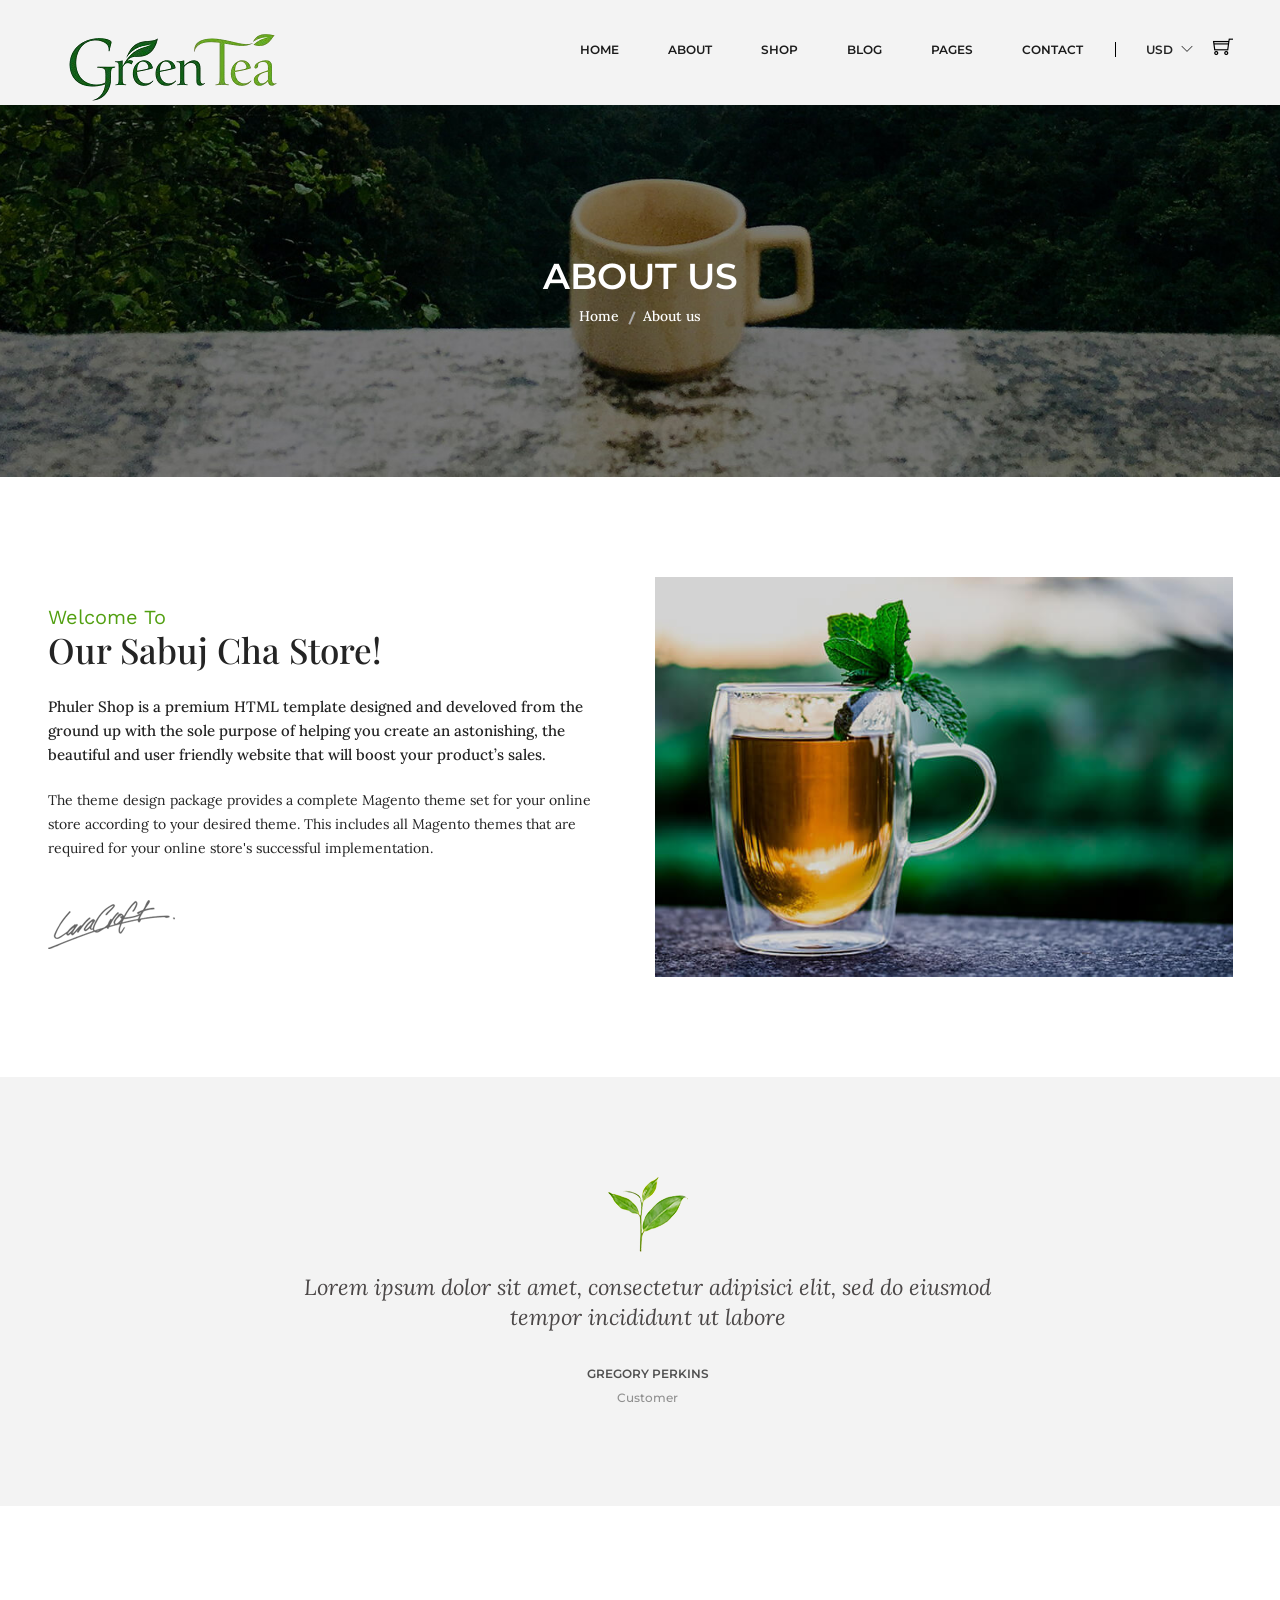
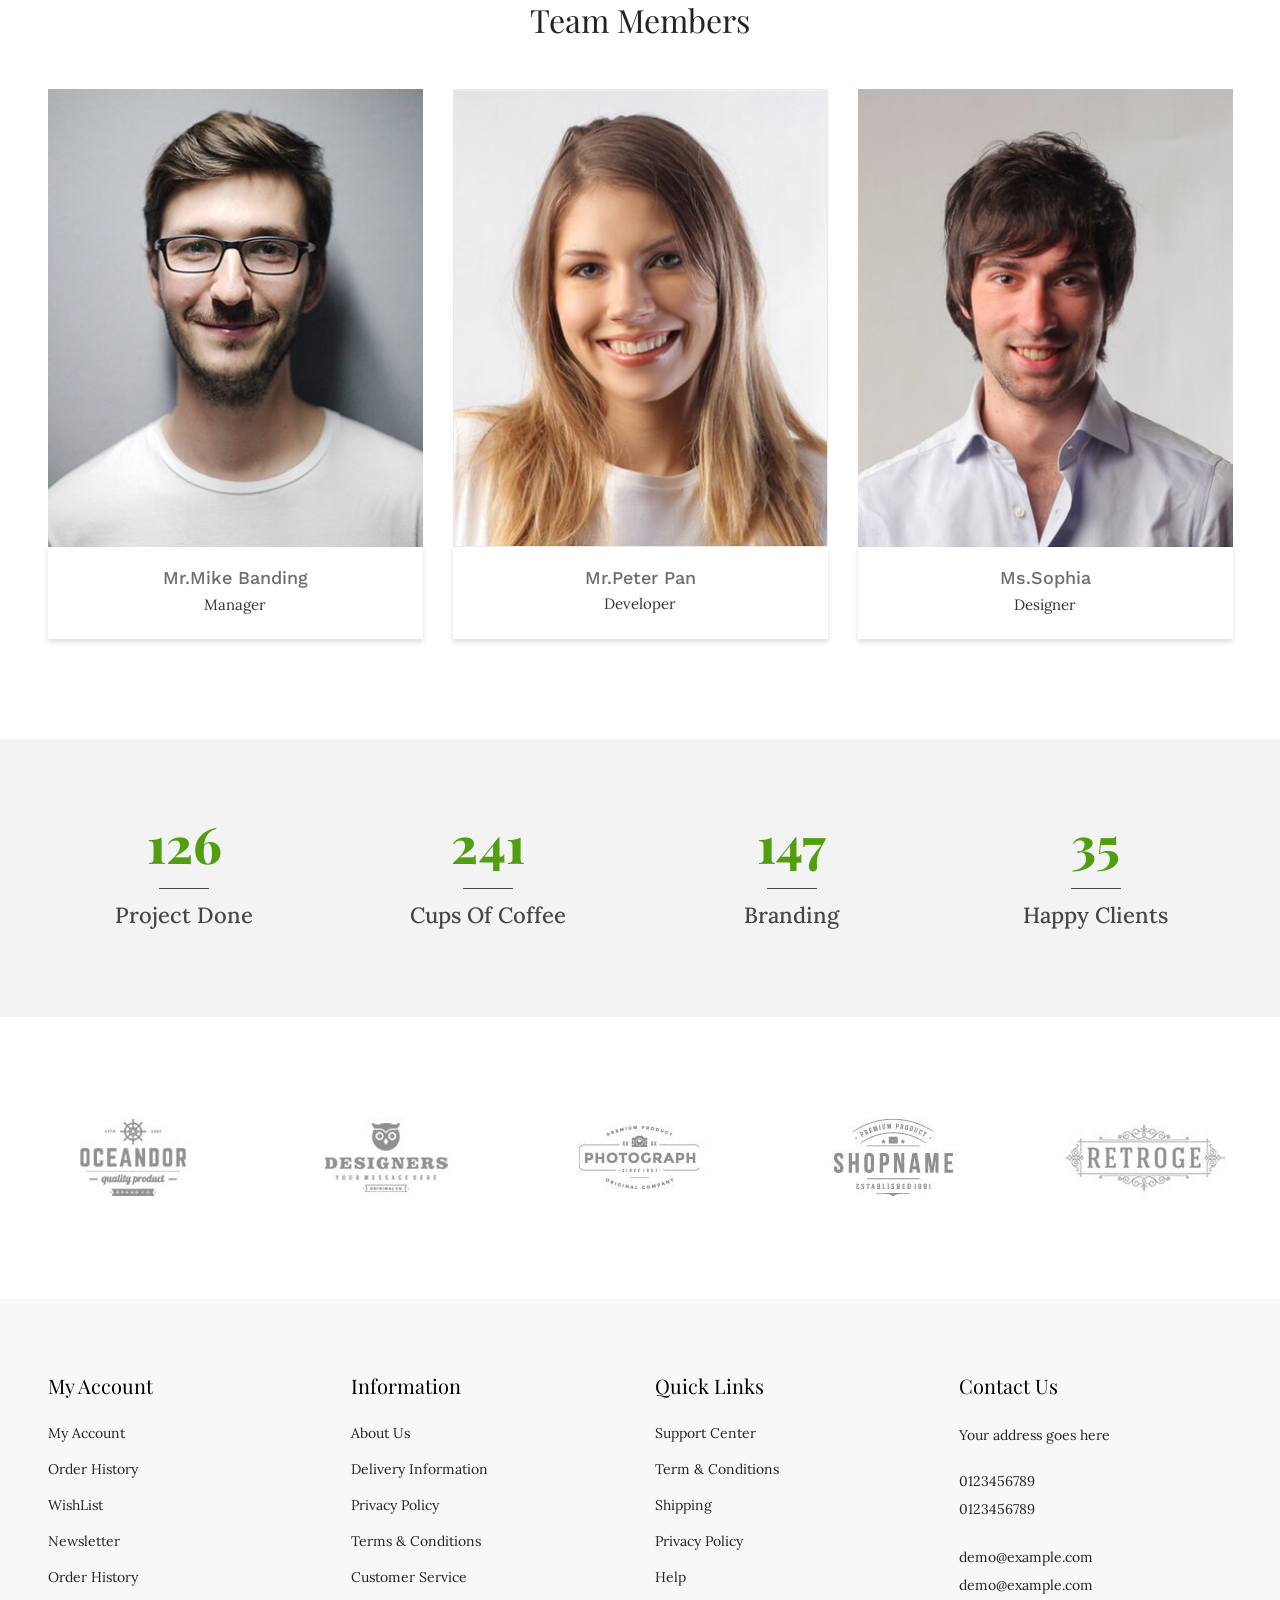
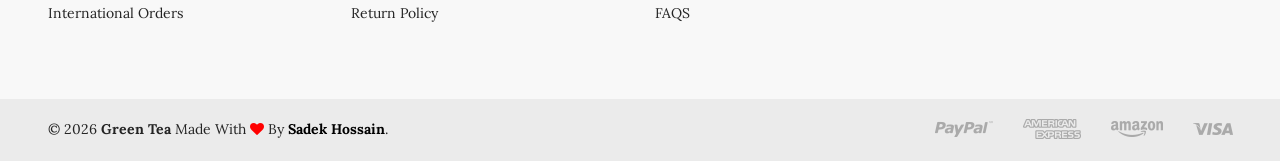
<file: about-us.html>
<!doctype html>
<html class="no-js" lang="zxx">
    

<head>
        <meta charset="utf-8">
        <meta http-equiv="x-ua-compatible" content="ie=edge">
        <title>Green Tea</title>
        <meta name="description" content="">
        <meta name="robots" content="noindex, follow" />
        <meta name="viewport" content="width=device-width, initial-scale=1">
        <!-- Favicon -->
        <link rel="shortcut icon" type="image/x-icon" href="assets/img/favicon.png">
		
		<!-- all css here -->
        <link rel="stylesheet" href="assets/css/bootstrap.min.css">
        <link rel="stylesheet" href="assets/css/animate.min.css">
        <link rel="stylesheet" href="assets/css/owl.carousel.min.css">
        <link rel="stylesheet" href="assets/css/slick.css">
        <link rel="stylesheet" href="assets/css/chosen.min.css">
        <link rel="stylesheet" href="assets/css/font-awesome.min.css">
        <link rel="stylesheet" href="assets/css/themify-icons.css">
        <link rel="stylesheet" href="assets/css/ionicons.min.css">
		<link rel="stylesheet" href="assets/css/jquery-ui.css">
        <link rel="stylesheet" href="assets/css/meanmenu.min.css">
        <link rel="stylesheet" href="assets/css/style.css">
        <link rel="stylesheet" href="assets/css/responsive.css">
        <script src="assets/js/vendor/modernizr-3.11.2.min.js"></script>
    </head>
    <body>
        <!-- header start -->
        <header class="header-area gray-bg clearfix">
            <div class="header-bottom">
                <div class="container">
                    <div class="row">
                        <div class="col-lg-3 col-md-4 col-6">
                            <div class="logo">
                                <a href="index.html">
                                    <img alt="" src="assets/img/logo/logo.png">
                                </a>
                            </div>
                        </div>
                        <div class="col-lg-9 col-md-8 col-6">
                            <div class="header-bottom-right">
                                <div class="main-menu">
                                    <nav>
                                        <ul>
                                            <li class="top-hover"><a href="index.html">home</a>
                                                <ul class="submenu">
                                                    <li><a href="index.html">home version 1</a></li>
                                                    <li><a href="index-2.html">home version 2</a></li>
                                                </ul>
                                            </li>
                                            <li><a href="about-us.html">about</a></li>
                                            <li class="mega-menu-position top-hover"><a href="shop.html">shop</a>
                                                <ul class="mega-menu">
                                                    <li>
                                                        <ul>
                                                            <li class="mega-menu-title">Categories 01</li>
                                                            <li><a href="shop.html">Aconite</a></li>
                                                            <li><a href="shop.html">Ageratum</a></li>
                                                            <li><a href="shop.html">Allium</a></li>
                                                            <li><a href="shop.html">Anemone</a></li>
                                                            <li><a href="shop.html">Angelica</a></li>
                                                            <li><a href="shop.html">Angelonia</a></li>
                                                        </ul>
                                                    </li>
                                                    <li>
                                                        <ul>
                                                            <li class="mega-menu-title">Categories 02</li>
                                                            <li><a href="shop.html">Balsam</a></li>
                                                            <li><a href="shop.html">Baneberry</a></li>
                                                            <li><a href="shop.html">Bee Balm</a></li>
                                                            <li><a href="shop.html">Begonia</a></li>
                                                            <li><a href="shop.html">Bellflower</a></li>
                                                            <li><a href="shop.html">Bergenia</a></li>
                                                        </ul>
                                                    </li>
                                                    <li>
                                                        <ul>
                                                            <li class="mega-menu-title">Categories 03</li>
                                                            <li><a href="shop.html">Caladium</a></li>
                                                            <li><a href="shop.html">Calendula</a></li>
                                                            <li><a href="shop.html">Carnation</a></li>
                                                            <li><a href="shop.html">Catmint</a></li>
                                                            <li><a href="shop.html">Celosia</a></li>
                                                            <li><a href="shop.html">Chives</a></li>
                                                        </ul>
                                                    </li>
                                                    <li>
                                                        <ul>
                                                            <li class="mega-menu-title">Categories 04</li>
                                                            <li><a href="shop.html">Daffodil</a></li>
                                                            <li><a href="shop.html">Dahlia</a></li>
                                                            <li><a href="shop.html">Daisy</a></li>
                                                            <li><a href="shop.html">Diascia</a></li>
                                                            <li><a href="shop.html">Dusty Miller</a></li>
                                                            <li><a href="shop.html">Dame’s Rocket</a></li>
                                                        </ul>
                                                    </li>
                                                </ul>
                                            </li>
                                            <li class="top-hover"><a href="blog-left-sidebar.html">blog</a>
                                                <ul class="submenu">
                                                    <li><a href="blog-masonry.html">Blog Masonry</a></li>
                                                    <li><a href="#">Blog Standard <span><i class="ion-ios-arrow-right"></i></span></a>
                                                        <ul class="lavel-menu">
                                                            <li><a href="blog-left-sidebar.html">left sidebar</a></li>
                                                            <li><a href="blog-right-sidebar.html">right sidebar</a></li>
                                                            <li><a href="blog-no-sidebar.html">no sidebar</a></li>
                                                        </ul>
                                                    </li>
                                                    <li><a href="#">Post Types <span><i class="ion-ios-arrow-right"></i></span> </a>
                                                        <ul class="lavel-menu">
                                                            <li><a href="blog-details-standerd.html">Standard post</a></li>
                                                            <li><a href="blog-details-audio.html">audio post</a></li>
                                                            <li><a href="blog-details-video.html">video post</a></li>
                                                            <li><a href="blog-details-gallery.html">gallery post</a></li>
                                                            <li><a href="blog-details-link.html">link post</a></li>
                                                            <li><a href="blog-details-quote.html">quote post</a></li>
                                                        </ul>
                                                    </li>
                                                </ul>
                                            </li>
                                            <li class="top-hover"><a href="#">pages</a>
                                                <ul class="submenu">
                                                    <li><a href="about-us.html">about us </a></li>
                                                    <li><a href="shop.html">shop Grid</a></li>
                                                    <li><a href="shop-list.html">shop list</a></li>
                                                    <li><a href="product-details.html">product details</a></li>
                                                    <li><a href="cart-page.html">cart page</a></li>
                                                    <li><a href="checkout.html">checkout</a></li>
                                                    <li><a href="wishlist.html">wishlist</a></li>
                                                    <li><a href="my-account.html">my account</a></li>
                                                    <li><a href="login-register.html">login / register</a></li>
                                                    <li><a href="contact.html">contact</a></li>
                                                </ul>
                                            </li>
                                            <li><a href="contact.html">contact</a></li>
                                        </ul>
                                    </nav>
                                </div>
								<div class="header-currency">
									<span class="digit">USD <i class="ti-angle-down"></i></span>
									<div class="dollar-submenu">
										<ul>
											<li><a href="#">$ USD</a></li>
											<li><a href="#">€ EUR</a></li>
											<li><a href="#">£ GBP</a></li>
											<li><a href="#">₹ INR</a></li>
											<li><a href="#">¥ JPY</a></li>
										</ul>
									</div>
								</div>
                                <div class="header-cart">
                                    <a href="#">
                                        <div class="cart-icon">
                                            <i class="ti-shopping-cart"></i>
                                        </div>
                                    </a>
                                    <div class="shopping-cart-content">
                                        <ul>
                                            <li class="single-shopping-cart">
                                                <div class="shopping-cart-img">
                                                    <a href="#"><img alt="" src="assets/img/cart/cart-1.jpg"></a>
                                                </div>
                                                <div class="shopping-cart-title">
                                                    <h4><a href="#">Phantom Remote </a></h4>
                                                    <h6>Qty: 02</h6>
                                                    <span>$260.00</span>
                                                </div>
                                                <div class="shopping-cart-delete">
                                                    <a href="#"><i class="ion ion-close"></i></a>
                                                </div>
                                            </li>
                                            <li class="single-shopping-cart">
                                                <div class="shopping-cart-img">
                                                    <a href="#"><img alt="" src="assets/img/cart/cart-2.jpg"></a>
                                                </div>
                                                <div class="shopping-cart-title">
                                                    <h4><a href="#">Phantom Remote</a></h4>
                                                    <h6>Qty: 02</h6>
                                                    <span>$260.00</span>
                                                </div>
                                                <div class="shopping-cart-delete">
                                                    <a href="#"><i class="ion ion-close"></i></a>
                                                </div>
                                            </li>
                                        </ul>
                                        <div class="shopping-cart-total">
                                            <h4>Shipping : <span>$20.00</span></h4>
                                            <h4>Total : <span class="shop-total">$260.00</span></h4>
                                        </div>
                                        <div class="shopping-cart-btn">
                                            <a href="cart-page.html">view cart</a>
                                            <a href="checkout.html">checkout</a>
                                        </div>
                                    </div>
                                </div>
                            </div>
                        </div>
                    </div>
                    <div class="mobile-menu-area">
                        <div class="mobile-menu">
                            <nav id="mobile-menu-active">
                                <ul class="menu-overflow">
                                    <li><a href="#">HOME</a>
                                        <ul>
                                            <li><a href="index.html">home version 1</a></li>
                                            <li><a href="index-2.html">home version 2</a></li>
                                        </ul>
                                    </li>
                                    <li><a href="#">pages</a>
                                        <ul>
                                            <li><a href="about-us.html">about us </a></li>
                                            <li><a href="shop.html">shop Grid</a></li>
                                            <li><a href="shop-list.html">shop list</a></li>
                                            <li><a href="product-details.html">product details</a></li>
                                            <li><a href="cart-page.html">cart page</a></li>
                                            <li><a href="checkout.html">checkout</a></li>
                                            <li><a href="wishlist.html">wishlist</a></li>
                                            <li><a href="my-account.html">my account</a></li>
                                            <li><a href="login-register.html">login / register</a></li>
                                            <li><a href="contact.html">contact</a></li>
                                        </ul>
                                    </li>
                                    <li><a href="shop.html"> Shop </a>
                                        <ul>
                                            <li><a href="#">Categories 01</a>
                                                <ul>
                                                    <li><a href="shop.html">Aconite</a></li>
                                                    <li><a href="shop.html">Ageratum</a></li>
                                                    <li><a href="shop.html">Allium</a></li>
                                                    <li><a href="shop.html">Anemone</a></li>
                                                    <li><a href="shop.html">Angelica</a></li>
                                                    <li><a href="shop.html">Angelonia</a></li>
                                                </ul>
                                            </li>
                                            <li><a href="#">Categories 02</a>
                                                <ul>
                                                    <li><a href="shop.html">Balsam</a></li>
                                                    <li><a href="shop.html">Baneberry</a></li>
                                                    <li><a href="shop.html">Bee Balm</a></li>
                                                    <li><a href="shop.html">Begonia</a></li>
                                                    <li><a href="shop.html">Bellflower</a></li>
                                                    <li><a href="shop.html">Bergenia</a></li>
                                                </ul>
                                            </li>
                                            <li><a href="#">Categories 03</a>
                                                <ul>
                                                    <li><a href="shop.html">Caladium</a></li>
                                                    <li><a href="shop.html">Calendula</a></li>
                                                    <li><a href="shop.html">Carnation</a></li>
                                                    <li><a href="shop.html">Catmint</a></li>
                                                    <li><a href="shop.html">Celosia</a></li>
                                                    <li><a href="shop.html">Chives</a></li>
                                                </ul>
                                            </li>
                                            <li><a href="#">Categories 04</a>
                                                <ul>
                                                    <li><a href="shop.html">Daffodil</a></li>
                                                    <li><a href="shop.html">Dahlia</a></li>
                                                    <li><a href="shop.html">Daisy</a></li>
                                                    <li><a href="shop.html">Diascia</a></li>
                                                    <li><a href="shop.html">Dusty Miller</a></li>
                                                    <li><a href="shop.html">Dame’s Rocket</a></li>
                                                </ul>
                                            </li>
                                        </ul>
                                    </li>
                                    <li><a href="#">BLOG</a>
                                        <ul>
                                            <li><a href="blog-masonry.html">Blog Masonry</a></li>
                                            <li><a href="#">Blog Standard</a>
                                                <ul>
                                                    <li><a href="blog-left-sidebar.html">left sidebar</a></li>
                                                    <li><a href="blog-right-sidebar.html">right sidebar</a></li>
                                                    <li><a href="blog-no-sidebar.html">no sidebar</a></li>
                                                </ul>
                                            </li>
                                            <li><a href="#">Post Types</a>
                                                <ul>
                                                    <li><a href="blog-details-standerd.html">Standard post</a></li>
                                                    <li><a href="blog-details-audio.html">audio post</a></li>
                                                    <li><a href="blog-details-video.html">video post</a></li>
                                                    <li><a href="blog-details-gallery.html">gallery post</a></li>
                                                    <li><a href="blog-details-link.html">link post</a></li>
                                                    <li><a href="blog-details-quote.html">quote post</a></li>
                                                </ul>
                                            </li>
                                        </ul>
                                    </li>
                                    <li><a href="contact.html"> Contact us </a></li>
                                </ul>
                            </nav>
                        </div>
                    </div>
                </div>
            </div>
        </header>
		<!-- header end -->
		<!-- Breadcrumb Area Start -->
        <div class="breadcrumb-area bg-image-3 ptb-150">
            <div class="container">
                <div class="breadcrumb-content text-center">
					<h3>ABOUT US</h3>
                    <ul>
                        <li><a href="index.html">Home</a></li>
                        <li class="active">About us </li>
                    </ul>
                </div>
            </div>
        </div>
		<!-- Breadcrumb Area End -->
		<!-- About Us Area Start -->
        <div class="about-us-area pt-100 pb-100">
            <div class="container">
                <div class="row">
                    <div class="col-lg-6 col-md-12 d-flex align-items-center">
                        <div class="overview-content-2">
							<h4>Welcome To</h4>
                            <h2>Our Sabuj Cha Store!</h2>
                            <p class="peragraph-blog">Phuler Shop is a premium HTML template designed and develoved from the ground up with the sole purpose of helping you create an astonishing, the beautiful and user friendly website that will boost your product’s sales.</p>
                            <p>The theme design package provides a complete Magento theme set for your online store according to your desired theme. This includes all Magento themes that are required for your online store's successful implementation.</p>
                            <div class="overview-btn mt-40">
                                <img src="assets/img/icon-img/signature.png" alt="Candidate Signature">
                            </div>
                        </div>
                    </div>
                    <div class="col-lg-6 col-md-12">
                        <div class="overview-img text-center">
                            <a href="#">
                                <img src="assets/img/banner/about-us.jpg" alt="">
                            </a>
                        </div>
                    </div>
                </div>
            </div>
        </div>
		<!-- About Us Area End -->
		<!-- Testimonial Area Start -->
        <div class="testimonials-area gray-bg pt-100 pb-100">
            <div class="container">
                <div class="row">
                    <div class="col-lg-12 col-md-12 col-12">
                        <div class="testimonial-active owl-carousel">
                            <div class="single-testimonial text-center">
                                <div class="testimonial-img">
                                    <img alt="" src="assets/img/icon-img/testi.png">
                                </div>
                                <p>Lorem ipsum dolor sit amet, consectetur adipisici elit, sed do eiusmod tempor incididunt ut labore</p>
                                <h4>Gregory Perkins</h4>
								<h5>Customer</h5>
                            </div>
                            <div class="single-testimonial text-center">
                                <div class="testimonial-img">
                                    <img alt="" src="assets/img/icon-img/testi.png">
                                </div>
                                <p>Lorem ipsum dolor sit amet, consectetur adipisici elit, sed do eiusmod tempor incididunt ut labore</p>
                                <h4>Khabuli Teop</h4>
								<h5>Marketing</h5>
                            </div>
                            <div class="single-testimonial text-center">
                                <div class="testimonial-img">
                                    <img alt="" src="assets/img/icon-img/testi.png">
                                </div>
                                <p>Lorem ipsum dolor sit amet, consectetur adipisici elit, sed do eiusmod tempor incididunt ut labore </p>
                                <h4>Lotan Jopon</h4>
								<h5>Admin</h5>
                            </div>
                        </div>
                    </div>
                </div>
            </div>
        </div>
		<!-- Testimonial Area End -->
		<!-- Team Area Start -->
		<div class="team-area pt-95 pb-70">
            <div class="container">
                <div class="product-top-bar section-border mb-50">
                    <div class="section-title-wrap style-two text-center">
                        <h3 class="section-title">Team Members</h3>
                    </div>
                </div>
                <div class="row">
                    <div class="col-lg-4 col-md-6 col-sm-6">
                        <div class="team-wrapper mb-30">
                            <div class="team-img">
                                <a href="#">
                                    <img src="assets/img/team/team-1.jpg" alt="">
                                </a>
                                <div class="team-action">
                                    <a class="action-plus facebook" href="#">
                                        <i class="ion-social-facebook"></i>
                                    </a>
                                    <a class="action-heart twitter" title="Wishlist" href="#">
                                        <i class="ion-social-twitter"></i>
                                    </a>
                                    <a class="action-cart instagram" href="#">
                                        <i class="ion-social-instagram"></i>
                                    </a>
                                </div>
                            </div>
                            <div class="team-content text-center">
                                <h4>Mr.Mike Banding</h4>
                                <span>Manager </span>
                            </div>
                        </div>
                    </div>
                    <div class="col-lg-4 col-md-6 col-sm-6">
                        <div class="team-wrapper mb-30">
                            <div class="product-img">
                                <a href="product-details.html">
                                    <img src="assets/img/team/team-2.jpg" alt="">
                                </a>
                                <div class="team-action">
                                    <a class="action-plus facebook" href="#">
                                        <i class="ion-social-facebook"></i>
                                    </a>
                                    <a class="action-heart twitter" title="Wishlist" href="#">
                                        <i class="ion-social-twitter"></i>
                                    </a>
                                    <a class="action-cart instagram" href="#">
                                        <i class="ion-social-instagram"></i>
                                    </a>
                                </div>
                            </div>
                            <div class="team-content text-center">
                                <h4>Mr.Peter Pan</h4>
                                <span>Developer </span>
                            </div>
                        </div>
                    </div>
                    <div class="col-lg-4 col-md-6 col-sm-6">
                        <div class="team-wrapper mb-30">
                            <div class="team-img">
                                <a href="#">
                                    <img src="assets/img/team/team-3.jpg" alt="">
                                </a>
                                <div class="team-action">
                                    <a class="action-plus facebook" href="#">
                                        <i class="ion-social-facebook"></i>
                                    </a>
                                    <a class="action-heart twitter" title="Wishlist" href="#">
                                        <i class="ion-social-twitter"></i>
                                    </a>
                                    <a class="action-cart instagram" href="#">
                                        <i class="ion-social-instagram"></i>
                                    </a>
                                </div>
                            </div>
                            <div class="team-content text-center">
                                <h4>Ms.Sophia</h4>
                                <span>Designer </span>
                            </div>
                        </div>
                    </div>
                </div>
            </div>
        </div>
		<!-- Team Area End -->
		<!-- Project Area Start -->
        <div class="project-count-area gray-bg pt-75 pb-55">
			<div class="container">
                <div class="row">
                    <div class="col-lg-3 col-md-6 col-sm-6">
                        <div class="single-count text-center mb-30">
                            <div class="count-title">
                                <h2 class="count">360</h2>
                                <span>project done</span>
                            </div>
                        </div>
                    </div>
                    <div class="col-lg-3 col-md-6 col-sm-6">
                        <div class="single-count text-center mb-30">
                            <div class="count-title">
                                <h2 class="count">690</h2>
                                <span>cups of coffee</span>
                            </div>
                        </div>
                    </div>
                    <div class="col-lg-3 col-md-6 col-sm-6">
                        <div class="single-count text-center mb-30">
                            <div class="count-title">
                                <h2 class="count">420</h2>
                                <span>branding</span>
                            </div>
                        </div>
                    </div>
                    <div class="col-lg-3 col-md-6 col-sm-6">
                        <div class="single-count text-center mb-30 mrgn-none">
                            <div class="count-title">
                                <h2 class="count">100</h2>
                                <span>happy clients</span>
                            </div>
                        </div>
                    </div>
                </div>
			</div>
		</div>
		<!-- Project Area End -->
        <!-- Start Brand Area -->
		<div class="brand-logo-area ptb-100">
			<div class="container">
				<div class="brand-logo-active owl-carousel">
					<div class="single-brand-logo">
						<img alt="" src="assets/img/brand-logo/1.jpg">
					</div>
					<div class="single-brand-logo">
						<img alt="" src="assets/img/brand-logo/2.jpg">
					</div>
					<div class="single-brand-logo">
						<img alt="" src="assets/img/brand-logo/3.jpg">
					</div>
					<div class="single-brand-logo">
						<img alt="" src="assets/img/brand-logo/4.jpg">
					</div>
					<div class="single-brand-logo">
						<img alt="" src="assets/img/brand-logo/5.jpg">
					</div>
					<div class="single-brand-logo">
						<img alt="" src="assets/img/brand-logo/2.jpg">
					</div>
				</div>
			</div>
		</div>
		<!-- End Brand Area -->
        <!-- Footer style Start -->
        <footer class="footer-area pt-75 gray-bg-3">
            <div class="footer-top gray-bg-3 pb-35">
                <div class="container">
                    <div class="row">
						<div class="col-lg-3 col-md-6 col-sm-6">
                            <div class="footer-widget mb-40">
                                <div class="footer-title mb-25">
                                    <h4>My Account</h4>
                                </div>
                                <div class="footer-content">
                                    <ul>
                                        <li><a href="my-account.html">My Account</a></li>
                                        <li><a href="about-us.html">Order History</a></li>
                                        <li><a href="wishlist.html">WishList</a></li>
                                        <li><a href="#">Newsletter</a></li>
                                        <li><a href="about-us.html">Order History</a></li>
                                        <li><a href="#">International Orders</a></li>
                                    </ul>
                                </div>
                            </div>
                        </div>
						<div class="col-lg-3 col-md-6 col-sm-6">
                            <div class="footer-widget mb-40">
                                <div class="footer-title mb-25">
                                    <h4>Information</h4>
                                </div>
                                <div class="footer-content">
                                    <ul>
                                        <li><a href="about-us.html">About Us</a></li>
                                        <li><a href="#">Delivery Information</a></li>
                                        <li><a href="#">Privacy Policy</a></li>
                                        <li><a href="#">Terms & Conditions</a></li>
                                        <li><a href="#">Customer Service</a></li>
                                        <li><a href="#">Return Policy</a></li>
                                    </ul>
                                </div>
                            </div>
                        </div>
						<div class="col-lg-3 col-md-6 col-sm-6">
                            <div class="footer-widget mb-40">
                                <div class="footer-title mb-25">
                                    <h4>Quick Links</h4>
                                </div>
                                <div class="footer-content">
                                    <ul>
                                        <li><a href="#">Support Center</a></li>
                                        <li><a href="#">Term & Conditions</a></li>
                                        <li><a href="#">Shipping</a></li>
                                        <li><a href="#">Privacy Policy</a></li>
                                        <li><a href="#">Help</a></li>
                                        <li><a href="#">FAQS</a></li>
                                    </ul>
                                </div>
                            </div>
                        </div>
                        <div class="col-lg-3 col-md-6 col-sm-6">
                            <div class="footer-widget footer-widget-red footer-black-color mb-40">
                                <div class="footer-title mb-25">
                                    <h4>Contact Us</h4>
                                </div>
                                <div class="footer-about">
                                    <p>Your address goes here</p>
                                    <div class="footer-contact mt-20">
                                        <ul>
                                            <li>0123456789</li>
                                            <li>0123456789</li>
                                        </ul>
                                    </div>
									<div class="footer-contact mt-20">
                                        <ul>
                                            <li>demo@example.com</li>
                                            <li>demo@example.com</li>
                                        </ul>
                                    </div>
                                </div>
                            </div>
                        </div>
                    </div>
                </div>
            </div>
            <div class="footer-bottom pb-25 pt-25 gray-bg-2">
                <div class="container">
                    <div class="row">
                        <div class="col-md-6">
                            <div class="copyright">
                                <p class="copy-text"> © 2026 <strong>Green Tea</strong> Made With <i class="fa fa-heart" aria-hidden="true"></i> By <a class="company-name" href="https://themeforest.net/user/codecarnival/portfolio">
                                <strong>Sadek Hossain</strong></a>.</p>
                            </div>
                        </div>
                        <div class="col-md-6">
                            <div class="payment-img f-right">
                                <a href="#">
                                    <img alt="" src="assets/img/icon-img/payment.png">
                                </a>
                            </div>
                        </div>
                    </div>
                </div>
            </div>
        </footer>
		<!-- Footer style End -->
        
		<!-- all js here -->
        <script src="assets/js/vendor/jquery-3.6.0.min.js"></script>
        <script src="assets/js/vendor/jquery-migrate-3.3.2.min.js"></script>
        <script src="assets/js/bootstrap.bundle.min.js"></script>
        <script src="assets/js/imagesloaded.pkgd.min.js"></script>
        <script src="assets/js/isotope.pkgd.min.js"></script>
        <script src="assets/js/ajax-mail.js"></script>
        <script src="assets/js/owl.carousel.min.js"></script>
        <script src="assets/js/plugins.js"></script>
        <script src="assets/js/main.js"></script>
    </body>


</html>
</file>
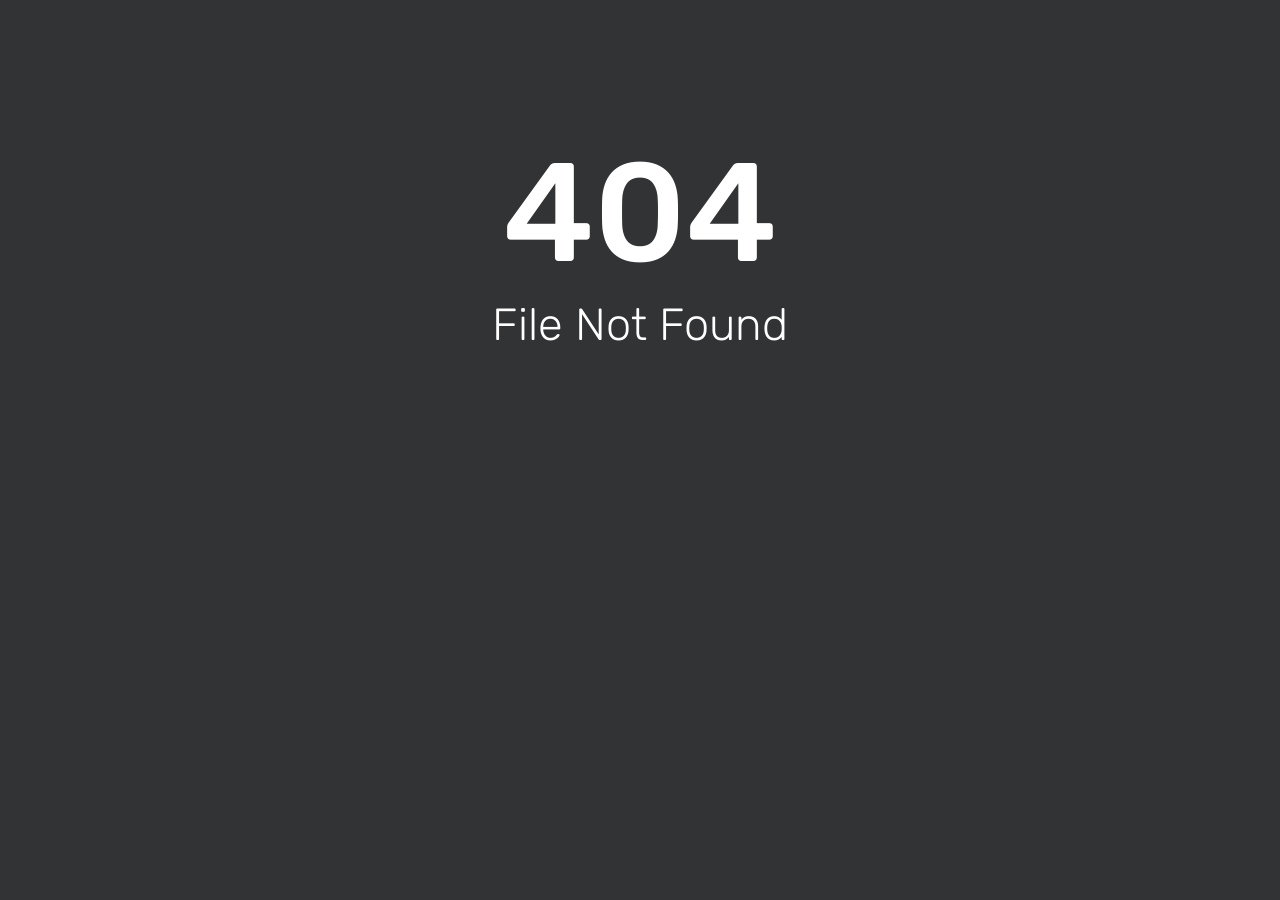
<file: blog-details.html>
<html><head><title>404 - File Not Found</title><link href='//fonts.bunny.net/css?family=Rubik:300,400,500' rel='stylesheet' type='text/css'><style>html, body { width: 100%; margin: 0; padding: 0; text-align: center; font-family: 'Rubik'; background-repeat: no-repeat; background-position: bottom center; background-size: cover; color: white; height: 100%; background-color: #313335; } h1 {margin-bottom: 0px;font-weight: bold;font-size: 140px;font-weight: 500;padding-top: 130px;margin-bottom: -35px;}h2 {font-size: 45px;color: white; font-weight: 200;}</style></head><body><div id='content'><h1 style='margin-bottom: -35px;'>404</h1><h2>File Not Found</h2></div></body></html>
</file>
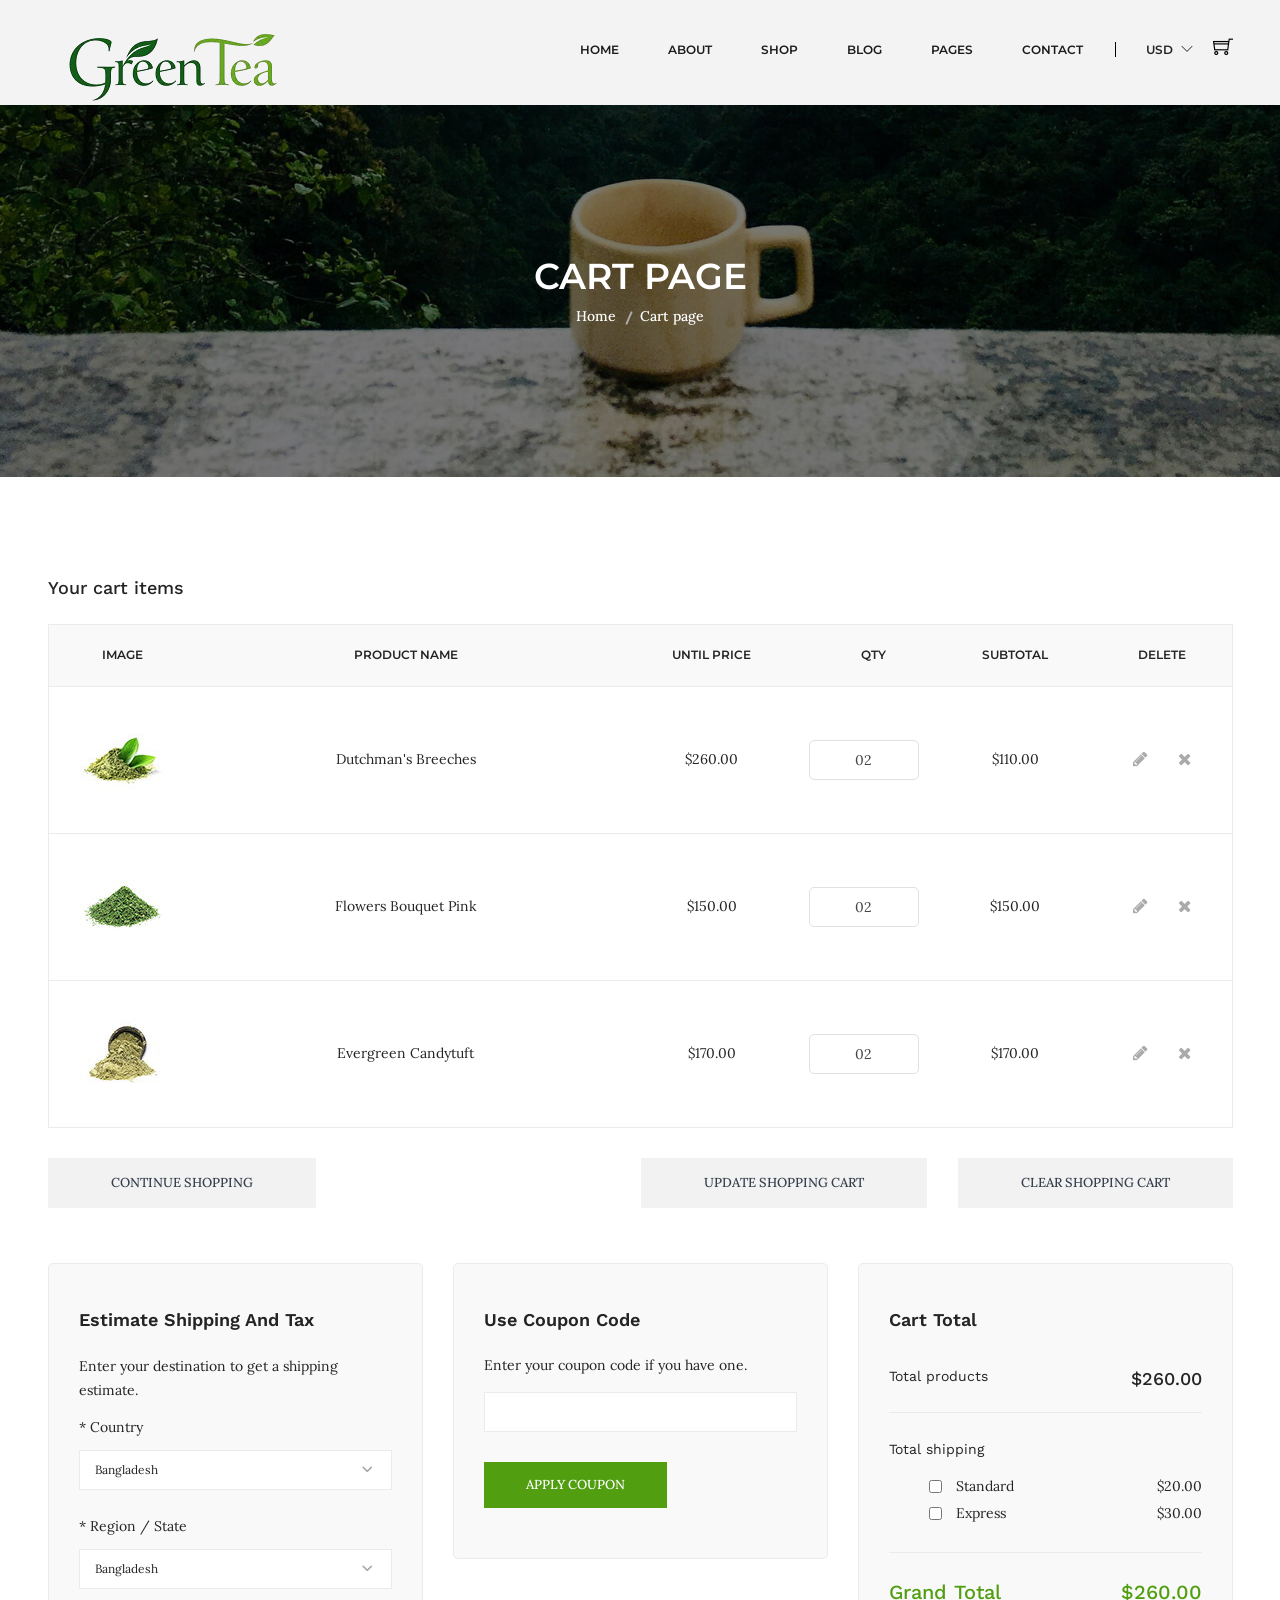
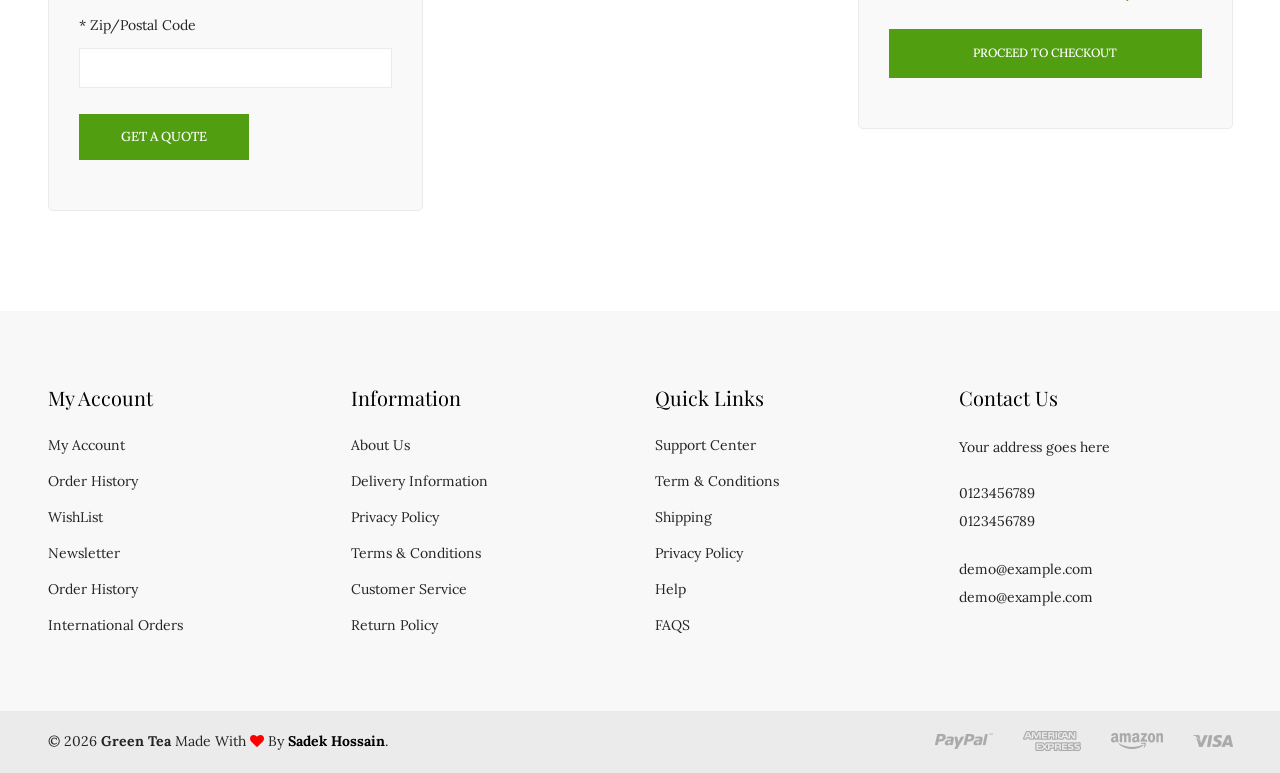
<file: cart-page.html>
<!doctype html>
<html class="no-js" lang="zxx">
    

<head>
        <meta charset="utf-8">
        <meta http-equiv="x-ua-compatible" content="ie=edge">
        <title>Green Tea</title>
        <meta name="description" content="">
        <meta name="robots" content="noindex, follow" />
        <meta name="viewport" content="width=device-width, initial-scale=1">
        <!-- Favicon -->
        <link rel="shortcut icon" type="image/x-icon" href="assets/img/favicon.png">
		
		<!-- all css here -->
        <link rel="stylesheet" href="assets/css/bootstrap.min.css">
        <link rel="stylesheet" href="assets/css/animate.min.css">
        <link rel="stylesheet" href="assets/css/owl.carousel.min.css">
        <link rel="stylesheet" href="assets/css/slick.css">
        <link rel="stylesheet" href="assets/css/chosen.min.css">
        <link rel="stylesheet" href="assets/css/font-awesome.min.css">
        <link rel="stylesheet" href="assets/css/themify-icons.css">
        <link rel="stylesheet" href="assets/css/ionicons.min.css">
		<link rel="stylesheet" href="assets/css/jquery-ui.css">
        <link rel="stylesheet" href="assets/css/meanmenu.min.css">
        <link rel="stylesheet" href="assets/css/style.css">
        <link rel="stylesheet" href="assets/css/responsive.css">
        <script src="assets/js/vendor/modernizr-3.11.2.min.js"></script>
    </head>
    <body>
        <!-- header start -->
        <header class="header-area gray-bg clearfix">
            <div class="header-bottom">
                <div class="container">
                    <div class="row">
                        <div class="col-lg-3 col-md-4 col-6">
                            <div class="logo">
                                <a href="index.html">
                                    <img alt="" src="assets/img/logo/logo.png">
                                </a>
                            </div>
                        </div>
                        <div class="col-lg-9 col-md-8 col-6">
                            <div class="header-bottom-right">
                                <div class="main-menu">
                                    <nav>
                                        <ul>
                                            <li class="top-hover"><a href="index.html">home</a>
                                                <ul class="submenu">
                                                    <li><a href="index.html">home version 1</a></li>
                                                    <li><a href="index-2.html">home version 2</a></li>
                                                </ul>
                                            </li>
                                            <li><a href="about-us.html">about</a></li>
                                            <li class="mega-menu-position top-hover"><a href="shop.html">shop</a>
                                                <ul class="mega-menu">
                                                    <li>
                                                        <ul>
                                                            <li class="mega-menu-title">Categories 01</li>
                                                            <li><a href="shop.html">Aconite</a></li>
                                                            <li><a href="shop.html">Ageratum</a></li>
                                                            <li><a href="shop.html">Allium</a></li>
                                                            <li><a href="shop.html">Anemone</a></li>
                                                            <li><a href="shop.html">Angelica</a></li>
                                                            <li><a href="shop.html">Angelonia</a></li>
                                                        </ul>
                                                    </li>
                                                    <li>
                                                        <ul>
                                                            <li class="mega-menu-title">Categories 02</li>
                                                            <li><a href="shop.html">Balsam</a></li>
                                                            <li><a href="shop.html">Baneberry</a></li>
                                                            <li><a href="shop.html">Bee Balm</a></li>
                                                            <li><a href="shop.html">Begonia</a></li>
                                                            <li><a href="shop.html">Bellflower</a></li>
                                                            <li><a href="shop.html">Bergenia</a></li>
                                                        </ul>
                                                    </li>
                                                    <li>
                                                        <ul>
                                                            <li class="mega-menu-title">Categories 03</li>
                                                            <li><a href="shop.html">Caladium</a></li>
                                                            <li><a href="shop.html">Calendula</a></li>
                                                            <li><a href="shop.html">Carnation</a></li>
                                                            <li><a href="shop.html">Catmint</a></li>
                                                            <li><a href="shop.html">Celosia</a></li>
                                                            <li><a href="shop.html">Chives</a></li>
                                                        </ul>
                                                    </li>
                                                    <li>
                                                        <ul>
                                                            <li class="mega-menu-title">Categories 04</li>
                                                            <li><a href="shop.html">Daffodil</a></li>
                                                            <li><a href="shop.html">Dahlia</a></li>
                                                            <li><a href="shop.html">Daisy</a></li>
                                                            <li><a href="shop.html">Diascia</a></li>
                                                            <li><a href="shop.html">Dusty Miller</a></li>
                                                            <li><a href="shop.html">Dame’s Rocket</a></li>
                                                        </ul>
                                                    </li>
                                                </ul>
                                            </li>
                                            <li class="top-hover"><a href="blog-left-sidebar.html">blog</a>
                                                <ul class="submenu">
                                                    <li><a href="blog-masonry.html">Blog Masonry</a></li>
                                                    <li><a href="#">Blog Standard <span><i class="ion-ios-arrow-right"></i></span></a>
                                                        <ul class="lavel-menu">
                                                            <li><a href="blog-left-sidebar.html">left sidebar</a></li>
                                                            <li><a href="blog-right-sidebar.html">right sidebar</a></li>
                                                            <li><a href="blog-no-sidebar.html">no sidebar</a></li>
                                                        </ul>
                                                    </li>
                                                    <li><a href="#">Post Types <span><i class="ion-ios-arrow-right"></i></span> </a>
                                                        <ul class="lavel-menu">
                                                            <li><a href="blog-details-standerd.html">Standard post</a></li>
                                                            <li><a href="blog-details-audio.html">audio post</a></li>
                                                            <li><a href="blog-details-video.html">video post</a></li>
                                                            <li><a href="blog-details-gallery.html">gallery post</a></li>
                                                            <li><a href="blog-details-link.html">link post</a></li>
                                                            <li><a href="blog-details-quote.html">quote post</a></li>
                                                        </ul>
                                                    </li>
                                                </ul>
                                            </li>
                                            <li class="top-hover"><a href="#">pages</a>
                                                <ul class="submenu">
                                                    <li><a href="about-us.html">about us </a></li>
                                                    <li><a href="shop.html">shop Grid</a></li>
                                                    <li><a href="shop-list.html">shop list</a></li>
                                                    <li><a href="product-details.html">product details</a></li>
                                                    <li><a href="cart-page.html">cart page</a></li>
                                                    <li><a href="checkout.html">checkout</a></li>
                                                    <li><a href="wishlist.html">wishlist</a></li>
                                                    <li><a href="my-account.html">my account</a></li>
                                                    <li><a href="login-register.html">login / register</a></li>
                                                    <li><a href="contact.html">contact</a></li>
                                                </ul>
                                            </li>
                                            <li><a href="contact.html">contact</a></li>
                                        </ul>
                                    </nav>
                                </div>
								<div class="header-currency">
									<span class="digit">USD <i class="ti-angle-down"></i></span>
									<div class="dollar-submenu">
										<ul>
											<li><a href="#">$ USD</a></li>
											<li><a href="#">€ EUR</a></li>
											<li><a href="#">£ GBP</a></li>
											<li><a href="#">₹ INR</a></li>
											<li><a href="#">¥ JPY</a></li>
										</ul>
									</div>
								</div>
                                <div class="header-cart">
                                    <a href="#">
                                        <div class="cart-icon">
                                            <i class="ti-shopping-cart"></i>
                                        </div>
                                    </a>
                                    <div class="shopping-cart-content">
                                        <ul>
                                            <li class="single-shopping-cart">
                                                <div class="shopping-cart-img">
                                                    <a href="#"><img alt="" src="assets/img/cart/cart-1.jpg"></a>
                                                </div>
                                                <div class="shopping-cart-title">
                                                    <h4><a href="#">Phantom Remote </a></h4>
                                                    <h6>Qty: 02</h6>
                                                    <span>$260.00</span>
                                                </div>
                                                <div class="shopping-cart-delete">
                                                    <a href="#"><i class="ion ion-close"></i></a>
                                                </div>
                                            </li>
                                            <li class="single-shopping-cart">
                                                <div class="shopping-cart-img">
                                                    <a href="#"><img alt="" src="assets/img/cart/cart-2.jpg"></a>
                                                </div>
                                                <div class="shopping-cart-title">
                                                    <h4><a href="#">Phantom Remote</a></h4>
                                                    <h6>Qty: 02</h6>
                                                    <span>$260.00</span>
                                                </div>
                                                <div class="shopping-cart-delete">
                                                    <a href="#"><i class="ion ion-close"></i></a>
                                                </div>
                                            </li>
                                        </ul>
                                        <div class="shopping-cart-total">
                                            <h4>Shipping : <span>$20.00</span></h4>
                                            <h4>Total : <span class="shop-total">$260.00</span></h4>
                                        </div>
                                        <div class="shopping-cart-btn">
                                            <a href="cart-page.html">view cart</a>
                                            <a href="checkout.html">checkout</a>
                                        </div>
                                    </div>
                                </div>
                            </div>
                        </div>
                    </div>
                    <div class="mobile-menu-area">
                        <div class="mobile-menu">
                            <nav id="mobile-menu-active">
                                <ul class="menu-overflow">
                                    <li><a href="#">HOME</a>
                                        <ul>
                                            <li><a href="index.html">home version 1</a></li>
                                            <li><a href="index-2.html">home version 2</a></li>
                                        </ul>
                                    </li>
                                    <li><a href="#">pages</a>
                                        <ul>
                                            <li><a href="about-us.html">about us </a></li>
                                            <li><a href="shop.html">shop Grid</a></li>
                                            <li><a href="shop-list.html">shop list</a></li>
                                            <li><a href="product-details.html">product details</a></li>
                                            <li><a href="cart-page.html">cart page</a></li>
                                            <li><a href="checkout.html">checkout</a></li>
                                            <li><a href="wishlist.html">wishlist</a></li>
                                            <li><a href="my-account.html">my account</a></li>
                                            <li><a href="login-register.html">login / register</a></li>
                                            <li><a href="contact.html">contact</a></li>
                                        </ul>
                                    </li>
                                    <li><a href="shop.html"> Shop </a>
                                        <ul>
                                            <li><a href="#">Categories 01</a>
                                                <ul>
                                                    <li><a href="shop.html">Aconite</a></li>
                                                    <li><a href="shop.html">Ageratum</a></li>
                                                    <li><a href="shop.html">Allium</a></li>
                                                    <li><a href="shop.html">Anemone</a></li>
                                                    <li><a href="shop.html">Angelica</a></li>
                                                    <li><a href="shop.html">Angelonia</a></li>
                                                </ul>
                                            </li>
                                            <li><a href="#">Categories 02</a>
                                                <ul>
                                                    <li><a href="shop.html">Balsam</a></li>
                                                    <li><a href="shop.html">Baneberry</a></li>
                                                    <li><a href="shop.html">Bee Balm</a></li>
                                                    <li><a href="shop.html">Begonia</a></li>
                                                    <li><a href="shop.html">Bellflower</a></li>
                                                    <li><a href="shop.html">Bergenia</a></li>
                                                </ul>
                                            </li>
                                            <li><a href="#">Categories 03</a>
                                                <ul>
                                                    <li><a href="shop.html">Caladium</a></li>
                                                    <li><a href="shop.html">Calendula</a></li>
                                                    <li><a href="shop.html">Carnation</a></li>
                                                    <li><a href="shop.html">Catmint</a></li>
                                                    <li><a href="shop.html">Celosia</a></li>
                                                    <li><a href="shop.html">Chives</a></li>
                                                </ul>
                                            </li>
                                            <li><a href="#">Categories 04</a>
                                                <ul>
                                                    <li><a href="shop.html">Daffodil</a></li>
                                                    <li><a href="shop.html">Dahlia</a></li>
                                                    <li><a href="shop.html">Daisy</a></li>
                                                    <li><a href="shop.html">Diascia</a></li>
                                                    <li><a href="shop.html">Dusty Miller</a></li>
                                                    <li><a href="shop.html">Dame’s Rocket</a></li>
                                                </ul>
                                            </li>
                                        </ul>
                                    </li>
                                    <li><a href="#">BLOG</a>
                                        <ul>
                                            <li><a href="blog-masonry.html">Blog Masonry</a></li>
                                            <li><a href="#">Blog Standard</a>
                                                <ul>
                                                    <li><a href="blog-left-sidebar.html">left sidebar</a></li>
                                                    <li><a href="blog-right-sidebar.html">right sidebar</a></li>
                                                    <li><a href="blog-no-sidebar.html">no sidebar</a></li>
                                                </ul>
                                            </li>
                                            <li><a href="#">Post Types</a>
                                                <ul>
                                                    <li><a href="blog-details-standerd.html">Standard post</a></li>
                                                    <li><a href="blog-details-audio.html">audio post</a></li>
                                                    <li><a href="blog-details-video.html">video post</a></li>
                                                    <li><a href="blog-details-gallery.html">gallery post</a></li>
                                                    <li><a href="blog-details-link.html">link post</a></li>
                                                    <li><a href="blog-details-quote.html">quote post</a></li>
                                                </ul>
                                            </li>
                                        </ul>
                                    </li>
                                    <li><a href="contact.html"> Contact us </a></li>
                                </ul>
                            </nav>
                        </div>
                    </div>
                </div>
            </div>
        </header>
		<!-- header end -->
        <!-- Breadcrumb Area Start -->
        <div class="breadcrumb-area bg-image-3 ptb-150">
            <div class="container">
                <div class="breadcrumb-content text-center">
					<h3>CART PAGE</h3>
                    <ul>
                        <li><a href="index.html">Home</a></li>
                        <li class="active">Cart page</li>
                    </ul>
                </div>
            </div>
        </div>
		<!-- Breadcrumb Area End -->
         <!-- shopping-cart-area start -->
        <div class="cart-main-area ptb-100">
            <div class="container">
                <h3 class="page-title">Your cart items</h3>
                <div class="row">
                    <div class="col-lg-12 col-md-12 col-sm-12 col-12">
                        <form action="#">
                            <div class="table-content table-responsive">
                                <table>
                                    <thead>
                                        <tr>
                                            <th>Image</th>
                                            <th>Product Name</th>
                                            <th>Until Price</th>
                                            <th>Qty</th>
                                            <th>Subtotal</th>
                                            <th>Delete</th>
                                        </tr>
                                    </thead>
                                    <tbody>
                                        <tr>
                                            <td class="product-thumbnail">
                                                <a href="#"><img src="assets/img/cart/cart-3.jpg" alt=""></a>
                                            </td>
                                            <td class="product-name"><a href="#">Dutchman's Breeches </a></td>
                                            <td class="product-price-cart"><span class="amount">$260.00</span></td>
                                            <td class="product-quantity">
                                                <div class="pro-dec-cart">
                                                    <input class="cart-plus-minus-box" type="text" value="02" name="qtybutton">
                                                </div>
                                            </td>
                                            <td class="product-subtotal">$110.00</td>
                                            <td class="product-remove">
                                                <a href="#"><i class="fa fa-pencil"></i></a>
                                                <a href="#"><i class="fa fa-times"></i></a>
                                           </td>
                                        </tr>
                                        <tr>
                                            <td class="product-thumbnail">
                                                <a href="#"><img src="assets/img/cart/cart-4.jpg" alt=""></a>
                                            </td>
                                            <td class="product-name"><a href="#">Flowers Bouquet Pink</a></td>
                                            <td class="product-price-cart"><span class="amount">$150.00</span></td>
                                            <td class="product-quantity">
                                                <div class="pro-dec-cart">
                                                    <input class="cart-plus-minus-box" type="text" value="02" name="qtybutton">
                                                </div>
                                            </td>
                                            <td class="product-subtotal">$150.00</td>
                                            <td class="product-remove">
                                                <a href="#"><i class="fa fa-pencil"></i></a>
                                                <a href="#"><i class="fa fa-times"></i></a>
                                           </td>
                                        </tr>
                                        <tr>
                                            <td class="product-thumbnail">
                                                <a href="#"><img src="assets/img/cart/cart-5.jpg" alt=""></a>
                                            </td>
                                            <td class="product-name"><a href="#">Evergreen Candytuft </a></td>
                                            <td class="product-price-cart"><span class="amount">$170.00</span></td>
                                            <td class="product-quantity">
                                                <div class="pro-dec-cart">
                                                    <input class="cart-plus-minus-box" type="text" value="02" name="qtybutton">
                                                </div>
                                            </td>
                                            <td class="product-subtotal">$170.00</td>
                                            <td class="product-remove">
                                                <a href="#"><i class="fa fa-pencil"></i></a>
                                                <a href="#"><i class="fa fa-times"></i></a>
                                           </td>
                                        </tr>
                                    </tbody>
                                </table>
                            </div>
                            <div class="row">
                                <div class="col-lg-12">
                                    <div class="cart-shiping-update-wrapper">
                                        <div class="cart-shiping-update">
                                            <a href="#">Continue Shopping</a>
                                        </div>
                                        <div class="cart-clear">
                                            <button>Update Shopping Cart</button>
                                            <a href="#">Clear Shopping Cart</a>
                                        </div>
                                    </div>
                                </div>
                            </div>
                        </form>
                        <div class="row">
                            <div class="col-lg-4 col-md-6">
                                <div class="cart-tax">
                                    <div class="title-wrap">
                                        <h4 class="cart-bottom-title section-bg-gray">Estimate Shipping And Tax</h4>
                                    </div>
                                    <div class="tax-wrapper">
                                        <p>Enter your destination to get a shipping estimate.</p>
                                        <div class="tax-select-wrapper">
                                            <div class="tax-select">
                                                <label>
                                                    * Country
                                                </label>
                                                <select class="email s-email s-wid">
                                                    <option>Bangladesh</option>
                                                    <option>Albania</option>
                                                    <option>Åland Islands</option>
                                                    <option>Afghanistan</option>
                                                    <option>Belgium</option>
                                                </select>
                                            </div>
                                            <div class="tax-select">
                                                <label>
                                                    * Region / State
                                                </label>
                                                <select class="email s-email s-wid">
                                                    <option>Bangladesh</option>
                                                    <option>Albania</option>
                                                    <option>Åland Islands</option>
                                                    <option>Afghanistan</option>
                                                    <option>Belgium</option>
                                                </select>
                                            </div>
                                            <div class="tax-select">
                                                <label>
                                                    * Zip/Postal Code
                                                </label>
                                                <input type="text">
                                            </div>
                                            <button class="cart-btn-2" type="submit">Get A Quote</button>
                                        </div>
                                    </div>
                                </div>
                            </div>
                            <div class="col-lg-4 col-md-6">
                                <div class="discount-code-wrapper">
                                    <div class="title-wrap">
                                       <h4 class="cart-bottom-title section-bg-gray">Use Coupon Code</h4> 
                                    </div>
                                    <div class="discount-code">
                                        <p>Enter your coupon code if you have one.</p>
                                        <form>
                                            <input type="text" required="" name="name">
                                            <button class="cart-btn-2" type="submit">Apply Coupon</button>
                                        </form>
                                    </div>
                                </div>
                            </div>
                            <div class="col-lg-4 col-md-12">
                                <div class="grand-totall">
                                    <div class="title-wrap">
                                        <h4 class="cart-bottom-title section-bg-gary-cart">Cart Total</h4>
                                    </div>
                                    <h5>Total products <span>$260.00</span></h5>
                                    <div class="total-shipping">
                                        <h5>Total shipping</h5>
                                        <ul>
                                            <li><input type="checkbox"> Standard <span>$20.00</span></li>
                                            <li><input type="checkbox"> Express <span>$30.00</span></li>
                                        </ul>
                                    </div>
                                    <h4 class="grand-totall-title">Grand Total  <span>$260.00</span></h4>
                                    <a href="#">Proceed to Checkout</a>
                                </div>
                            </div>
                        </div>
                    </div>
                </div>
            </div>
        </div>
        <!-- Footer style Start -->
        <footer class="footer-area pt-75 gray-bg-3">
            <div class="footer-top gray-bg-3 pb-35">
                <div class="container">
                    <div class="row">
						<div class="col-lg-3 col-md-6 col-sm-6">
                            <div class="footer-widget mb-40">
                                <div class="footer-title mb-25">
                                    <h4>My Account</h4>
                                </div>
                                <div class="footer-content">
                                    <ul>
                                        <li><a href="my-account.html">My Account</a></li>
                                        <li><a href="about-us.html">Order History</a></li>
                                        <li><a href="wishlist.html">WishList</a></li>
                                        <li><a href="#">Newsletter</a></li>
                                        <li><a href="about-us.html">Order History</a></li>
                                        <li><a href="#">International Orders</a></li>
                                    </ul>
                                </div>
                            </div>
                        </div>
						<div class="col-lg-3 col-md-6 col-sm-6">
                            <div class="footer-widget mb-40">
                                <div class="footer-title mb-25">
                                    <h4>Information</h4>
                                </div>
                                <div class="footer-content">
                                    <ul>
                                        <li><a href="about-us.html">About Us</a></li>
                                        <li><a href="#">Delivery Information</a></li>
                                        <li><a href="#">Privacy Policy</a></li>
                                        <li><a href="#">Terms & Conditions</a></li>
                                        <li><a href="#">Customer Service</a></li>
                                        <li><a href="#">Return Policy</a></li>
                                    </ul>
                                </div>
                            </div>
                        </div>
						<div class="col-lg-3 col-md-6 col-sm-6">
                            <div class="footer-widget mb-40">
                                <div class="footer-title mb-25">
                                    <h4>Quick Links</h4>
                                </div>
                                <div class="footer-content">
                                    <ul>
                                        <li><a href="#">Support Center</a></li>
                                        <li><a href="#">Term & Conditions</a></li>
                                        <li><a href="#">Shipping</a></li>
                                        <li><a href="#">Privacy Policy</a></li>
                                        <li><a href="#">Help</a></li>
                                        <li><a href="#">FAQS</a></li>
                                    </ul>
                                </div>
                            </div>
                        </div>
                        <div class="col-lg-3 col-md-6 col-sm-6">
                            <div class="footer-widget footer-widget-red footer-black-color mb-40">
                                <div class="footer-title mb-25">
                                    <h4>Contact Us</h4>
                                </div>
                                <div class="footer-about">
                                    <p>Your address goes here</p>
                                    <div class="footer-contact mt-20">
                                        <ul>
                                            <li>0123456789</li>
                                            <li>0123456789</li>
                                        </ul>
                                    </div>
									<div class="footer-contact mt-20">
                                        <ul>
                                            <li>demo@example.com</li>
                                            <li>demo@example.com</li>
                                        </ul>
                                    </div>
                                </div>
                            </div>
                        </div>
                    </div>
                </div>
            </div>
            <div class="footer-bottom pb-25 pt-25 gray-bg-2">
                <div class="container">
                    <div class="row">
                        <div class="col-md-6">
                            <div class="copyright">
                                <p class="copy-text"> © 2026 <strong>Green Tea</strong> Made With <i class="fa fa-heart" aria-hidden="true"></i> By <a class="company-name" href="https://themeforest.net/user/codecarnival/portfolio">
                                <strong>Sadek Hossain</strong></a>.</p>
                            </div>
                        </div>
                        <div class="col-md-6">
                            <div class="payment-img f-right">
                                <a href="#">
                                    <img alt="" src="assets/img/icon-img/payment.png">
                                </a>
                            </div>
                        </div>
                    </div>
                </div>
            </div>
        </footer>
		<!-- Footer style End -->
        
		<!-- all js here -->
        <script src="assets/js/vendor/jquery-3.6.0.min.js"></script>
        <script src="assets/js/vendor/jquery-migrate-3.3.2.min.js"></script>
        <script src="assets/js/bootstrap.bundle.min.js"></script>
        <script src="assets/js/imagesloaded.pkgd.min.js"></script>
        <script src="assets/js/isotope.pkgd.min.js"></script>
        <script src="assets/js/ajax-mail.js"></script>
        <script src="assets/js/owl.carousel.min.js"></script>
        <script src="assets/js/plugins.js"></script>
        <script src="assets/js/main.js"></script>
    </body>


</html>
</file>
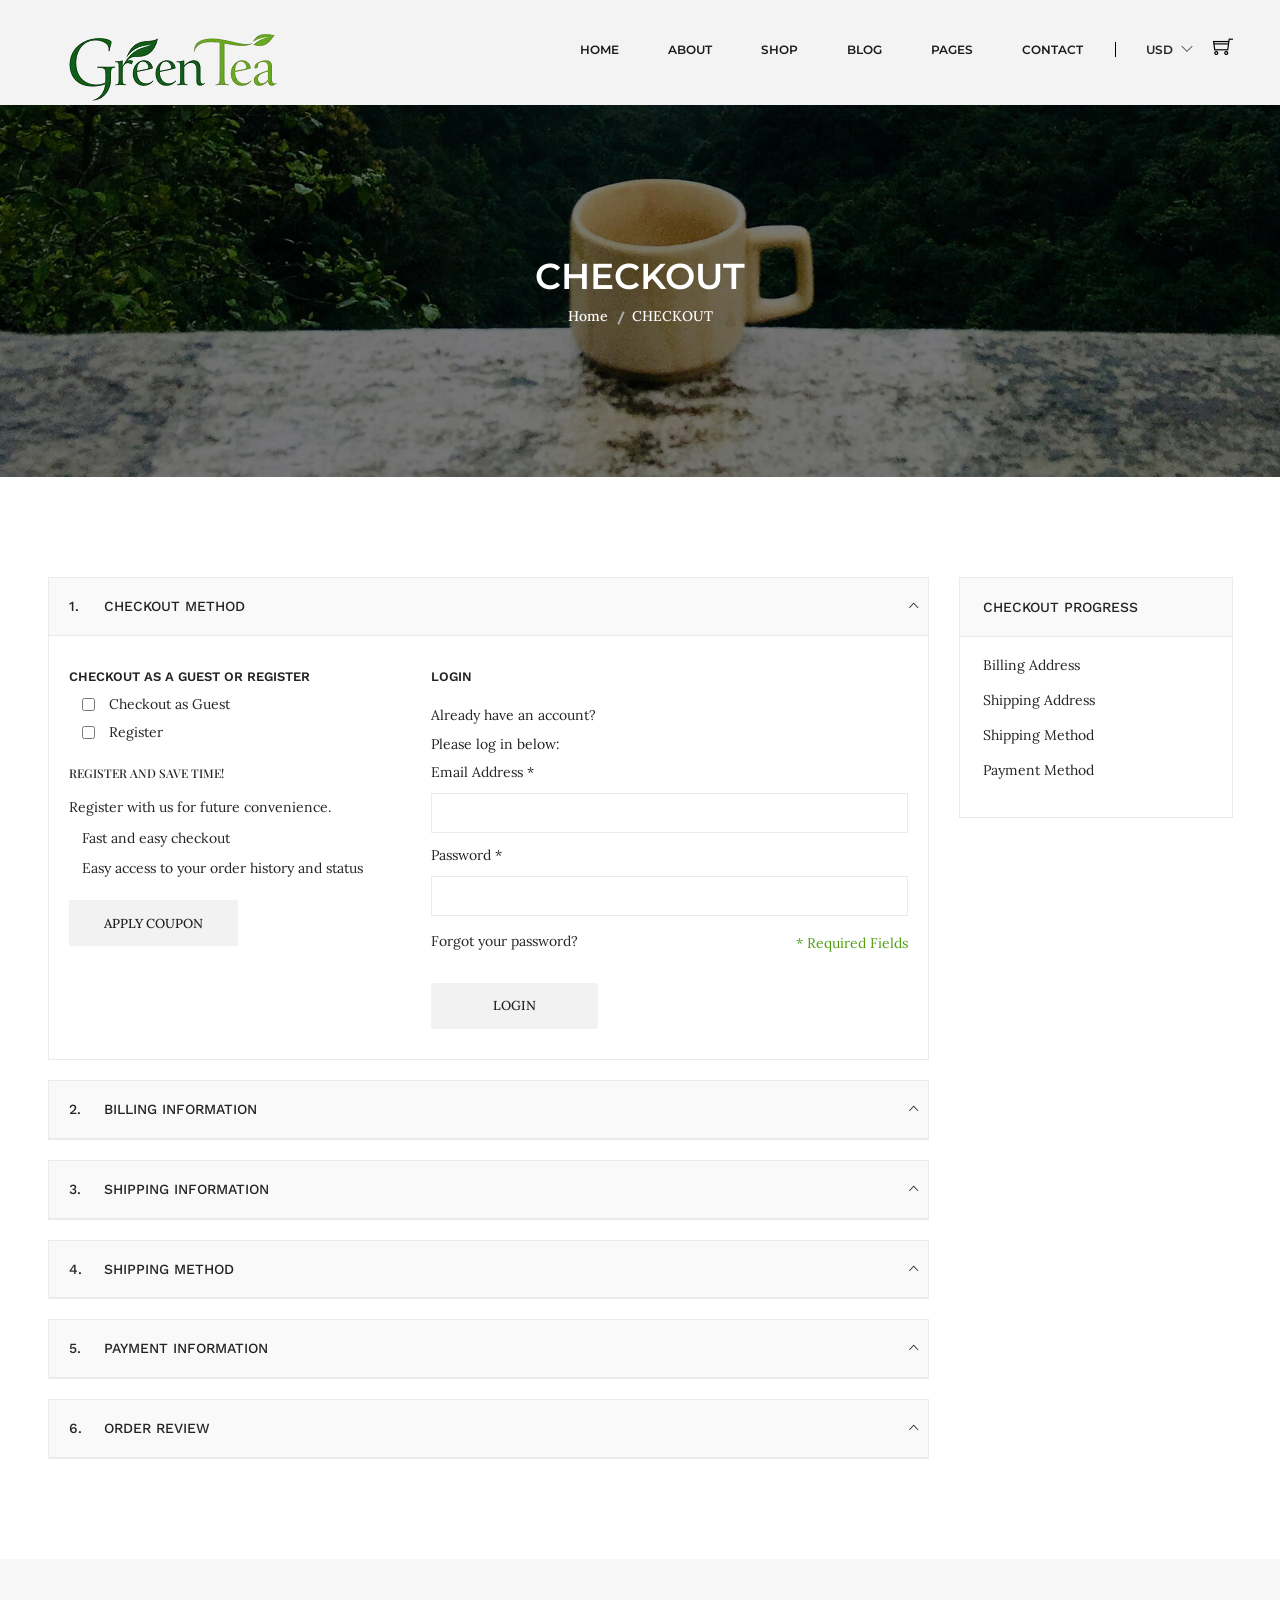
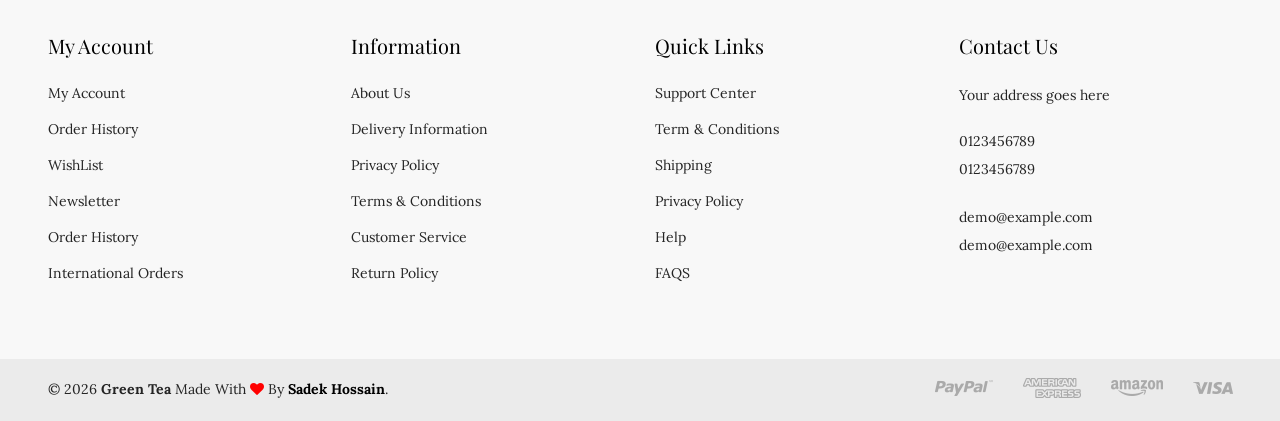
<file: checkout.html>
<!doctype html>
<html class="no-js" lang="zxx">
    

<head>
        <meta charset="utf-8">
        <meta http-equiv="x-ua-compatible" content="ie=edge">
       <title>Green Tea</title>
        <meta name="description" content="">
        <meta name="robots" content="noindex, follow" />
        <meta name="viewport" content="width=device-width, initial-scale=1">
        <!-- Favicon -->
        <link rel="shortcut icon" type="image/x-icon" href="assets/img/favicon.png">
		
		<!-- all css here -->
        <link rel="stylesheet" href="assets/css/bootstrap.min.css">
        <link rel="stylesheet" href="assets/css/animate.min.css">
        <link rel="stylesheet" href="assets/css/owl.carousel.min.css">
        <link rel="stylesheet" href="assets/css/slick.css">
        <link rel="stylesheet" href="assets/css/chosen.min.css">
        <link rel="stylesheet" href="assets/css/font-awesome.min.css">
        <link rel="stylesheet" href="assets/css/themify-icons.css">
        <link rel="stylesheet" href="assets/css/ionicons.min.css">
		<link rel="stylesheet" href="assets/css/jquery-ui.css">
        <link rel="stylesheet" href="assets/css/meanmenu.min.css">
        <link rel="stylesheet" href="assets/css/style.css">
        <link rel="stylesheet" href="assets/css/responsive.css">
        <script src="assets/js/vendor/modernizr-3.11.2.min.js"></script>
    </head>
    <body>
        <!-- header start -->
        <header class="header-area gray-bg clearfix">
            <div class="header-bottom">
                <div class="container">
                    <div class="row">
                        <div class="col-lg-3 col-md-4 col-6">
                            <div class="logo">
                                <a href="index.html">
                                    <img alt="" src="assets/img/logo/logo.png">
                                </a>
                            </div>
                        </div>
                        <div class="col-lg-9 col-md-8 col-6">
                            <div class="header-bottom-right">
                                <div class="main-menu">
                                    <nav>
                                        <ul>
                                            <li class="top-hover"><a href="index.html">home</a>
                                                <ul class="submenu">
                                                    <li><a href="index.html">home version 1</a></li>
                                                    <li><a href="index-2.html">home version 2</a></li>
                                                </ul>
                                            </li>
                                            <li><a href="about-us.html">about</a></li>
                                            <li class="mega-menu-position top-hover"><a href="shop.html">shop</a>
                                                <ul class="mega-menu">
                                                    <li>
                                                        <ul>
                                                            <li class="mega-menu-title">Categories 01</li>
                                                            <li><a href="shop.html">Aconite</a></li>
                                                            <li><a href="shop.html">Ageratum</a></li>
                                                            <li><a href="shop.html">Allium</a></li>
                                                            <li><a href="shop.html">Anemone</a></li>
                                                            <li><a href="shop.html">Angelica</a></li>
                                                            <li><a href="shop.html">Angelonia</a></li>
                                                        </ul>
                                                    </li>
                                                    <li>
                                                        <ul>
                                                            <li class="mega-menu-title">Categories 02</li>
                                                            <li><a href="shop.html">Balsam</a></li>
                                                            <li><a href="shop.html">Baneberry</a></li>
                                                            <li><a href="shop.html">Bee Balm</a></li>
                                                            <li><a href="shop.html">Begonia</a></li>
                                                            <li><a href="shop.html">Bellflower</a></li>
                                                            <li><a href="shop.html">Bergenia</a></li>
                                                        </ul>
                                                    </li>
                                                    <li>
                                                        <ul>
                                                            <li class="mega-menu-title">Categories 03</li>
                                                            <li><a href="shop.html">Caladium</a></li>
                                                            <li><a href="shop.html">Calendula</a></li>
                                                            <li><a href="shop.html">Carnation</a></li>
                                                            <li><a href="shop.html">Catmint</a></li>
                                                            <li><a href="shop.html">Celosia</a></li>
                                                            <li><a href="shop.html">Chives</a></li>
                                                        </ul>
                                                    </li>
                                                    <li>
                                                        <ul>
                                                            <li class="mega-menu-title">Categories 04</li>
                                                            <li><a href="shop.html">Daffodil</a></li>
                                                            <li><a href="shop.html">Dahlia</a></li>
                                                            <li><a href="shop.html">Daisy</a></li>
                                                            <li><a href="shop.html">Diascia</a></li>
                                                            <li><a href="shop.html">Dusty Miller</a></li>
                                                            <li><a href="shop.html">Dame’s Rocket</a></li>
                                                        </ul>
                                                    </li>
                                                </ul>
                                            </li>
                                            <li class="top-hover"><a href="blog-left-sidebar.html">blog</a>
                                                <ul class="submenu">
                                                    <li><a href="blog-masonry.html">Blog Masonry</a></li>
                                                    <li><a href="#">Blog Standard <span><i class="ion-ios-arrow-right"></i></span></a>
                                                        <ul class="lavel-menu">
                                                            <li><a href="blog-left-sidebar.html">left sidebar</a></li>
                                                            <li><a href="blog-right-sidebar.html">right sidebar</a></li>
                                                            <li><a href="blog-no-sidebar.html">no sidebar</a></li>
                                                        </ul>
                                                    </li>
                                                    <li><a href="#">Post Types <span><i class="ion-ios-arrow-right"></i></span> </a>
                                                        <ul class="lavel-menu">
                                                            <li><a href="blog-details-standerd.html">Standard post</a></li>
                                                            <li><a href="blog-details-audio.html">audio post</a></li>
                                                            <li><a href="blog-details-video.html">video post</a></li>
                                                            <li><a href="blog-details-gallery.html">gallery post</a></li>
                                                            <li><a href="blog-details-link.html">link post</a></li>
                                                            <li><a href="blog-details-quote.html">quote post</a></li>
                                                        </ul>
                                                    </li>
                                                </ul>
                                            </li>
                                            <li class="top-hover"><a href="#">pages</a>
                                                <ul class="submenu">
                                                    <li><a href="about-us.html">about us </a></li>
                                                    <li><a href="shop.html">shop Grid</a></li>
                                                    <li><a href="shop-list.html">shop list</a></li>
                                                    <li><a href="product-details.html">product details</a></li>
                                                    <li><a href="cart-page.html">cart page</a></li>
                                                    <li><a href="checkout.html">checkout</a></li>
                                                    <li><a href="wishlist.html">wishlist</a></li>
                                                    <li><a href="my-account.html">my account</a></li>
                                                    <li><a href="login-register.html">login / register</a></li>
                                                    <li><a href="contact.html">contact</a></li>
                                                </ul>
                                            </li>
                                            <li><a href="contact.html">contact</a></li>
                                        </ul>
                                    </nav>
                                </div>
								<div class="header-currency">
									<span class="digit">USD <i class="ti-angle-down"></i></span>
									<div class="dollar-submenu">
										<ul>
											<li><a href="#">$ USD</a></li>
											<li><a href="#">€ EUR</a></li>
											<li><a href="#">£ GBP</a></li>
											<li><a href="#">₹ INR</a></li>
											<li><a href="#">¥ JPY</a></li>
										</ul>
									</div>
								</div>
                                <div class="header-cart">
                                    <a href="#">
                                        <div class="cart-icon">
                                            <i class="ti-shopping-cart"></i>
                                        </div>
                                    </a>
                                    <div class="shopping-cart-content">
                                        <ul>
                                            <li class="single-shopping-cart">
                                                <div class="shopping-cart-img">
                                                    <a href="#"><img alt="" src="assets/img/cart/cart-1.jpg"></a>
                                                </div>
                                                <div class="shopping-cart-title">
                                                    <h4><a href="#">Phantom Remote </a></h4>
                                                    <h6>Qty: 02</h6>
                                                    <span>$260.00</span>
                                                </div>
                                                <div class="shopping-cart-delete">
                                                    <a href="#"><i class="ion ion-close"></i></a>
                                                </div>
                                            </li>
                                            <li class="single-shopping-cart">
                                                <div class="shopping-cart-img">
                                                    <a href="#"><img alt="" src="assets/img/cart/cart-2.jpg"></a>
                                                </div>
                                                <div class="shopping-cart-title">
                                                    <h4><a href="#">Phantom Remote</a></h4>
                                                    <h6>Qty: 02</h6>
                                                    <span>$260.00</span>
                                                </div>
                                                <div class="shopping-cart-delete">
                                                    <a href="#"><i class="ion ion-close"></i></a>
                                                </div>
                                            </li>
                                        </ul>
                                        <div class="shopping-cart-total">
                                            <h4>Shipping : <span>$20.00</span></h4>
                                            <h4>Total : <span class="shop-total">$260.00</span></h4>
                                        </div>
                                        <div class="shopping-cart-btn">
                                            <a href="cart-page.html">view cart</a>
                                            <a href="checkout.html">checkout</a>
                                        </div>
                                    </div>
                                </div>
                            </div>
                        </div>
                    </div>
                    <div class="mobile-menu-area">
                        <div class="mobile-menu">
                            <nav id="mobile-menu-active">
                                <ul class="menu-overflow">
                                    <li><a href="#">HOME</a>
                                        <ul>
                                            <li><a href="index.html">home version 1</a></li>
                                            <li><a href="index-2.html">home version 2</a></li>
                                        </ul>
                                    </li>
                                    <li><a href="#">pages</a>
                                        <ul>
                                            <li><a href="about-us.html">about us </a></li>
                                            <li><a href="shop.html">shop Grid</a></li>
                                            <li><a href="shop-list.html">shop list</a></li>
                                            <li><a href="product-details.html">product details</a></li>
                                            <li><a href="cart-page.html">cart page</a></li>
                                            <li><a href="checkout.html">checkout</a></li>
                                            <li><a href="wishlist.html">wishlist</a></li>
                                            <li><a href="my-account.html">my account</a></li>
                                            <li><a href="login-register.html">login / register</a></li>
                                            <li><a href="contact.html">contact</a></li>
                                        </ul>
                                    </li>
                                    <li><a href="shop.html"> Shop </a>
                                        <ul>
                                            <li><a href="#">Categories 01</a>
                                                <ul>
                                                    <li><a href="shop.html">Aconite</a></li>
                                                    <li><a href="shop.html">Ageratum</a></li>
                                                    <li><a href="shop.html">Allium</a></li>
                                                    <li><a href="shop.html">Anemone</a></li>
                                                    <li><a href="shop.html">Angelica</a></li>
                                                    <li><a href="shop.html">Angelonia</a></li>
                                                </ul>
                                            </li>
                                            <li><a href="#">Categories 02</a>
                                                <ul>
                                                    <li><a href="shop.html">Balsam</a></li>
                                                    <li><a href="shop.html">Baneberry</a></li>
                                                    <li><a href="shop.html">Bee Balm</a></li>
                                                    <li><a href="shop.html">Begonia</a></li>
                                                    <li><a href="shop.html">Bellflower</a></li>
                                                    <li><a href="shop.html">Bergenia</a></li>
                                                </ul>
                                            </li>
                                            <li><a href="#">Categories 03</a>
                                                <ul>
                                                    <li><a href="shop.html">Caladium</a></li>
                                                    <li><a href="shop.html">Calendula</a></li>
                                                    <li><a href="shop.html">Carnation</a></li>
                                                    <li><a href="shop.html">Catmint</a></li>
                                                    <li><a href="shop.html">Celosia</a></li>
                                                    <li><a href="shop.html">Chives</a></li>
                                                </ul>
                                            </li>
                                            <li><a href="#">Categories 04</a>
                                                <ul>
                                                    <li><a href="shop.html">Daffodil</a></li>
                                                    <li><a href="shop.html">Dahlia</a></li>
                                                    <li><a href="shop.html">Daisy</a></li>
                                                    <li><a href="shop.html">Diascia</a></li>
                                                    <li><a href="shop.html">Dusty Miller</a></li>
                                                    <li><a href="shop.html">Dame’s Rocket</a></li>
                                                </ul>
                                            </li>
                                        </ul>
                                    </li>
                                    <li><a href="#">BLOG</a>
                                        <ul>
                                            <li><a href="blog-masonry.html">Blog Masonry</a></li>
                                            <li><a href="#">Blog Standard</a>
                                                <ul>
                                                    <li><a href="blog-left-sidebar.html">left sidebar</a></li>
                                                    <li><a href="blog-right-sidebar.html">right sidebar</a></li>
                                                    <li><a href="blog-no-sidebar.html">no sidebar</a></li>
                                                </ul>
                                            </li>
                                            <li><a href="#">Post Types</a>
                                                <ul>
                                                    <li><a href="blog-details-standerd.html">Standard post</a></li>
                                                    <li><a href="blog-details-audio.html">audio post</a></li>
                                                    <li><a href="blog-details-video.html">video post</a></li>
                                                    <li><a href="blog-details-gallery.html">gallery post</a></li>
                                                    <li><a href="blog-details-link.html">link post</a></li>
                                                    <li><a href="blog-details-quote.html">quote post</a></li>
                                                </ul>
                                            </li>
                                        </ul>
                                    </li>
                                    <li><a href="contact.html"> Contact us </a></li>
                                </ul>
                            </nav>
                        </div>
                    </div>
                </div>
            </div>
        </header>
		<!-- header end -->
        <!-- Breadcrumb Area Start -->
        <div class="breadcrumb-area bg-image-3 ptb-150">
            <div class="container">
                <div class="breadcrumb-content text-center">
					<h3>CHECKOUT</h3>
                    <ul>
                        <li><a href="index.html">Home</a></li>
                        <li class="active">CHECKOUT</li>
                    </ul>
                </div>
            </div>
        </div>
		<!-- Breadcrumb Area End -->
        <!-- checkout-area start -->
        <div class="checkout-area pb-80 pt-100">
            <div class="container">
                <div class="row">
                    <div class="col-lg-9">
                        <div class="checkout-wrapper">
                            <div id="faq" class="panel-group">
                                <div class="panel panel-default">
                                    <div class="panel-heading">
                                        <h5 class="panel-title"><span>1.</span> <a data-bs-toggle="collapse" href="#payment-1">Checkout method</a></h5>
                                    </div>
                                    <div id="payment-1" class="panel-collapse collapse show" data-bs-parent="#faq">
                                        <div class="panel-body">
                                            <div class="row">
                                                <div class="col-lg-5">
                                                    <div class="checkout-register">
                                                        <div class="title-wrap">
                                                            <h4 class="cart-bottom-title section-bg-white">CHECKOUT AS A GUEST OR REGISTER</h4>
                                                        </div>
                                                        <div class="register-us">
                                                            <ul>
                                                                <li><input type="checkbox"> Checkout as Guest</li>
                                                                <li><input type="checkbox"> Register</li>
                                                            </ul>
                                                        </div>
                                                        <h6>REGISTER AND SAVE TIME!</h6>
                                                        <div class="register-us-2">
                                                            <p>Register with us for future convenience.</p>
                                                            <ul>
                                                                <li>Fast and easy checkout</li>
                                                                <li>Easy access to your order history and status</li>
                                                            </ul>
                                                        </div>
                                                        <a href="#">Apply Coupon</a>
                                                    </div>
                                                </div>
                                                <div class="col-lg-7">
                                                    <div class="checkout-login">
                                                        <div class="title-wrap">
                                                            <h4 class="cart-bottom-title section-bg-white">LOGIN</h4>
                                                        </div>
                                                        <p>Already have an account? </p>
                                                        <span>Please log in below:</span>
                                                        <form>
                                                            <div class="login-form">
                                                                <label>Email Address * </label>
                                                                <input type="email" name="email">
                                                            </div>
                                                            <div class="login-form">
                                                                <label>Password *</label>
                                                                <input type="password" name="email">
                                                            </div>
                                                        </form>
                                                        <div class="login-forget">
                                                            <a href="#">Forgot your password?</a>
                                                            <p>* Required Fields</p>
                                                        </div>
                                                        <div class="checkout-login-btn">
                                                            <a href="#">Login</a>
                                                        </div>
                                                    </div>
                                                </div>
                                            </div>
                                        </div>
                                    </div>
                                </div>
                                <div class="panel panel-default">
                                    <div class="panel-heading">
                                        <h5 class="panel-title"><span>2.</span> <a data-bs-toggle="collapse" href="#payment-2">billing information</a></h5>
                                    </div>
                                    <div id="payment-2" class="panel-collapse collapse" data-bs-parent="#faq">
                                        <div class="panel-body">
                                            <div class="billing-information-wrapper">
                                                <div class="row">
                                                    <div class="col-lg-6 col-md-6">
                                                        <div class="billing-info">
                                                            <label>First Name</label>
                                                            <input type="text">
                                                        </div>
                                                    </div>
                                                    <div class="col-lg-6 col-md-6">
                                                        <div class="billing-info">
                                                            <label>Last Name</label>
                                                            <input type="text">
                                                        </div>
                                                    </div>
                                                    <div class="col-lg-6 col-md-6">
                                                        <div class="billing-info">
                                                            <label>Company</label>
                                                            <input type="text">
                                                        </div>
                                                    </div>
                                                    <div class="col-lg-6 col-md-6">
                                                        <div class="billing-info">
                                                            <label>Email Address</label>
                                                            <input type="email">
                                                        </div>
                                                    </div>
                                                    <div class="col-lg-12 col-md-12">
                                                        <div class="billing-info">
                                                            <label>Address</label>
                                                            <input type="text">
                                                        </div>
                                                    </div>
                                                    <div class="col-lg-6 col-md-6">
                                                        <div class="billing-info">
                                                            <label>city</label>
                                                            <input type="text">
                                                        </div>
                                                    </div>
                                                    <div class="col-lg-6 col-md-6">
                                                        <div class="billing-info">
                                                            <label>State/Province</label>
                                                            <input type="text">
                                                        </div>
                                                    </div>
                                                    <div class="col-lg-6 col-md-6">
                                                        <div class="billing-info">
                                                            <label>Zip/Postal Code</label>
                                                            <input type="text">
                                                        </div>
                                                    </div>
                                                    <div class="col-lg-6 col-md-6">
                                                        <div class="billing-select">
                                                            <label>Country</label>
                                                            <select>
                                                                <option value="1">United State</option>
                                                                <option value="2">Azerbaijan</option>
                                                                <option value="3">Bahamas</option>
                                                                <option value="4">Bahrain</option>
                                                                <option value="5">Bangladesh</option>
                                                                <option value="6">Barbados</option>
                                                            </select>
                                                        </div>
                                                    </div>
                                                    <div class="col-lg-6 col-md-6">
                                                        <div class="billing-info">
                                                            <label>Telephone</label>
                                                            <input type="text">
                                                        </div>
                                                    </div>
                                                    <div class="col-lg-6 col-md-6">
                                                        <div class="billing-info">
                                                            <label>Fax</label>
                                                            <input type="text">
                                                        </div>
                                                    </div>
                                                </div>
                                                <div class="ship-wrapper">
                                                    <div class="single-ship">
                                                        <input type="radio" name="address" value="address" checked="">
                                                        <label>Ship to this address</label>
                                                    </div>
                                                    <div class="single-ship">
                                                        <input type="radio" name="address" value="dadress">
                                                        <label>Ship to different address</label>
                                                    </div>
                                                </div>
                                                <div class="billing-back-btn">
                                                    <div class="billing-back">
                                                        <a href="#"><i class="ion-arrow-up-c"></i> back</a>
                                                    </div>
                                                    <div class="billing-btn">
                                                        <button type="submit">Get a Quote</button>
                                                    </div>
                                                </div>
                                            </div>
                                        </div>
                                    </div>
                                </div>
                                <div class="panel panel-default">
                                    <div class="panel-heading">
                                        <h5 class="panel-title"><span>3.</span> <a data-bs-toggle="collapse" href="#payment-3">shipping information</a></h5>
                                    </div>
                                    <div id="payment-3" class="panel-collapse collapse " data-bs-parent="#faq">
                                        <div class="panel-body">
                                            <div class="shipping-information-wrapper">
                                                <div class="shipping-info-2">
                                                    <span>HasTech</span>
                                                    <span>Bonosrie</span>
                                                    <span>D - Block</span>
                                                    <span>Dkaka, 1201</span>
                                                    <span>Bangladesh</span>
                                                    <span>T: +8800 879 9876 </span>
                                                </div>
                                                <div class="edit-address">
                                                    <a href="#">Edit Address</a>
                                                </div>
                                                <div class="billing-select">
                                                    <select class="email s-email s-wid">
                                                        <option>Select Your Address</option>
                                                        <option>Add New Address</option>
                                                        <option>Dkaka, 1201, Bangladesh</option>
                                                    </select>
                                                </div>
                                                <div class="ship-wrapper">
                                                    <div class="single-ship">
                                                        <input type="checkbox" checked="" value="address" name="address">
                                                        <label>Use Billing Address</label>
                                                    </div>
                                                </div>
                                                <div class="billing-back-btn">
                                                    <div class="billing-back">
                                                        <a href="#"><i class="ion-arrow-up-c"></i> back</a>
                                                    </div>
                                                    <div class="billing-btn">
                                                        <button type="submit">Continue</button>
                                                    </div>
                                                </div>
                                            </div>
                                        </div>
                                    </div>
                                </div>
                                <div class="panel panel-default">
                                    <div class="panel-heading">
                                        <h5 class="panel-title"><span>4.</span> <a data-bs-toggle="collapse" href="#payment-4">Shipping method</a></h5>
                                    </div>
                                    <div id="payment-4" class="panel-collapse collapse " data-bs-parent="#faq">
                                        <div class="panel-body">
                                            <div class="shipping-method-wrapper">
                                                <div class="shipping-method">
                                                    <p>Flat Rate</p>
                                                    <p>Fixed $40.00</p>
                                                </div>
                                                <div class="billing-back-btn">
                                                    <div class="billing-back">
                                                        <a href="#"><i class="ion-arrow-up-c"></i> back</a>
                                                    </div>
                                                    <div class="billing-btn">
                                                        <button type="submit">Continue</button>
                                                    </div>
                                                </div>
                                            </div>
                                        </div>
                                    </div>
                                </div>
                                <div class="panel panel-default">
                                    <div class="panel-heading">
                                        <h5 class="panel-title"><span>5.</span> <a data-bs-toggle="collapse" href="#payment-5">payment information</a></h5>
                                    </div>
                                    <div id="payment-5" class="panel-collapse collapse" data-bs-parent="#faq">
                                        <div class="panel-body">
                                            <div class="payment-info-wrapper">
                                                <div class="ship-wrapper">
                                                    <div class="single-ship">
                                                        <input type="radio" checked="" value="address" name="address">
                                                        <label>Check / Money order </label>
                                                    </div>
                                                    <div class="single-ship">
                                                        <input type="radio" value="dadress" name="address">
                                                        <label>Credit Card (saved) </label>
                                                    </div>
                                                </div>
                                                <div class="payment-info">
                                                    <div class="row">
                                                        <div class="col-lg-6 col-md-6">
                                                            <div class="billing-info">
                                                                <label>Name on Card </label>
                                                                <input type="text">
                                                            </div>
                                                        </div>
                                                        <div class="col-lg-6 col-md-6">
                                                            <div class="billing-select">
                                                                <label>Credit Card Type</label>
                                                                <select>
                                                                    <option>American Express</option>
                                                                    <option>Visa</option>
                                                                    <option>MasterCard</option>
                                                                    <option>Discover</option>
                                                                </select>
                                                            </div>
                                                        </div>
                                                        <div class="col-lg-12 col-md-12">
                                                            <div class="billing-info">
                                                                <label>Credit Card Number </label>
                                                                <input type="text">
                                                            </div>
                                                        </div>
                                                    </div>
                                                    <div class="expiration-date">
                                                        <label>Expiration Date </label>
                                                        <div class="row">
                                                            <div class="col-lg-6 col-md-6">
                                                                <div class="billing-select">
                                                                    <select>
                                                                        <option>Month</option>
                                                                        <option>January</option>
                                                                        <option>February</option>
                                                                        <option> March</option>
                                                                        <option>April</option>
                                                                        <option> May</option>
                                                                        <option>June</option>
                                                                        <option>July</option>
                                                                        <option>August</option>
                                                                        <option>September</option>
                                                                        <option> October</option>
                                                                        <option> November</option>
                                                                        <option> December</option>
                                                                    </select>
                                                                </div>
                                                            </div>
                                                            <div class="col-lg-6 col-md-6">
                                                                <div class="billing-select">
                                                                    <select>
                                                                        <option>Year</option>
                                                                        <option>2015</option>
                                                                        <option>2016</option>
                                                                        <option>2017</option>
                                                                        <option>2018</option>
                                                                        <option>2019</option>
                                                                        <option>2020</option>
                                                                        <option>2021</option>
                                                                        <option>2022</option>
                                                                        <option>2023</option>
                                                                        <option>2024</option>
                                                                        <option>2025</option>
                                                                    </select>
                                                                </div>
                                                            </div>
                                                        </div>
                                                    </div>
                                                    <div class="row">
                                                        <div class="col-lg-12 col-md-12">
                                                            <div class="billing-info">
                                                                <label>Card Verification Number</label>
                                                                <input type="text">
                                                            </div>
                                                        </div>
                                                    </div>
                                                </div>
                                                <div class="billing-back-btn">
                                                    <div class="billing-back">
                                                        <a href="#"><i class="ion-arrow-up-c"></i> back</a>
                                                    </div>
                                                    <div class="billing-btn">
                                                        <button type="submit">Continue</button>
                                                    </div>
                                                </div>
                                            </div>
                                        </div>
                                    </div>
                                </div>
                                <div class="panel panel-default">
                                    <div class="panel-heading">
                                        <h5 class="panel-title"><span>6.</span> <a data-bs-toggle="collapse" href="#payment-6">Order Review</a></h5>
                                    </div>
                                    <div id="payment-6" class="panel-collapse collapse" data-bs-parent="#faq">
                                        <div class="panel-body">
                                            <div class="order-review-wrapper">
                                                <div class="order-review">
                                                    <div class="table-responsive">
                                                        <table class="table">
                                                            <thead>
                                                                <tr>
                                                                    <th class="width-1">Product Name</th>
                                                                    <th class="width-2">Price</th>
                                                                    <th class="width-3">Qty</th>
                                                                    <th class="width-4">Subtotal</th>
                                                                </tr>
                                                            </thead>
                                                            <tbody>
                                                                <tr>
                                                                    <td>
                                                                        <div class="o-pro-dec">
                                                                            <p>Fusce aliquam</p>
                                                                        </div>
                                                                    </td>
                                                                    <td>
                                                                        <div class="o-pro-price">
                                                                            <p>$236.00</p>
                                                                        </div>
                                                                    </td>
                                                                    <td>
                                                                        <div class="o-pro-qty">
                                                                            <p>2</p>
                                                                        </div>
                                                                    </td>
                                                                    <td>
                                                                        <div class="o-pro-subtotal">
                                                                            <p>$236.00</p>
                                                                        </div>
                                                                    </td>
                                                                </tr>
                                                                <tr>
                                                                    <td>
                                                                        <div class="o-pro-dec">
                                                                            <p>Primis in faucibus</p>
                                                                        </div>
                                                                    </td>
                                                                    <td>
                                                                        <div class="o-pro-price">
                                                                            <p>$265.00</p>
                                                                        </div>
                                                                    </td>
                                                                    <td>
                                                                        <div class="o-pro-qty">
                                                                            <p>3</p>
                                                                        </div>
                                                                    </td>
                                                                    <td>
                                                                        <div class="o-pro-subtotal">
                                                                            <p>$265.00</p>
                                                                        </div>
                                                                    </td>
                                                                </tr>
                                                                <tr>
                                                                    <td>
                                                                        <div class="o-pro-dec">
                                                                            <p>Etiam gravida</p>
                                                                        </div>
                                                                    </td>
                                                                    <td>
                                                                        <div class="o-pro-price">
                                                                            <p>$363.00</p>
                                                                        </div>
                                                                    </td>
                                                                    <td>
                                                                        <div class="o-pro-qty">
                                                                            <p>2</p>
                                                                        </div>
                                                                    </td>
                                                                    <td>
                                                                        <div class="o-pro-subtotal">
                                                                            <p>$363.00</p>
                                                                        </div>
                                                                    </td>
                                                                </tr>
                                                                <tr>
                                                                    <td>
                                                                        <div class="o-pro-dec">
                                                                            <p>Quisque in arcu</p>
                                                                        </div>
                                                                    </td>
                                                                    <td>
                                                                        <div class="o-pro-price">
                                                                            <p>$328.00</p>
                                                                        </div>
                                                                    </td>
                                                                    <td>
                                                                        <div class="o-pro-qty">
                                                                            <p>2</p>
                                                                        </div>
                                                                    </td>
                                                                    <td>
                                                                        <div class="o-pro-subtotal">
                                                                            <p>$328.00</p>
                                                                        </div>
                                                                    </td>
                                                                </tr>
                                                            </tbody>
                                                            <tfoot>
                                                                <tr>
                                                                    <td colspan="3">Subtotal </td>
                                                                    <td colspan="1">$4,001.00</td>
                                                                </tr>
                                                                <tr class="tr-f">
                                                                    <td colspan="3">Shipping & Handling (Flat Rate - Fixed</td>
                                                                    <td colspan="1">$45.00</td>
                                                                </tr>
                                                                <tr>
                                                                    <td colspan="3">Grand Total</td>
                                                                    <td colspan="1">$4,722.00</td>
                                                                </tr>
                                                            </tfoot>
                                                        </table>
                                                    </div>
                                                    <div class="billing-back-btn">
                                                        <span>
                                                            Forgot an Item?
                                                            <a href="#"> Edit Your Cart.</a>

                                                        </span>
                                                        <div class="billing-btn">
                                                            <button type="submit">Continue</button>
                                                        </div>
                                                    </div>
                                                </div>
                                            </div>
                                        </div>
                                    </div>
                                </div>
                            </div>
                        </div>
                    </div>
                    <div class="col-lg-3">
                        <div class="checkout-progress">
                            <h4>Checkout Progress</h4>
                            <ul>
                                <li>Billing Address</li>
                                <li>Shipping Address</li>
                                <li>Shipping Method</li>
                                <li>Payment Method</li>
                            </ul>
                        </div>
                    </div>
                </div>
            </div>
        </div>
        <!-- Footer style Start -->
        <footer class="footer-area pt-75 gray-bg-3">
            <div class="footer-top gray-bg-3 pb-35">
                <div class="container">
                    <div class="row">
						<div class="col-lg-3 col-md-6 col-sm-6">
                            <div class="footer-widget mb-40">
                                <div class="footer-title mb-25">
                                    <h4>My Account</h4>
                                </div>
                                <div class="footer-content">
                                    <ul>
                                        <li><a href="my-account.html">My Account</a></li>
                                        <li><a href="about-us.html">Order History</a></li>
                                        <li><a href="wishlist.html">WishList</a></li>
                                        <li><a href="#">Newsletter</a></li>
                                        <li><a href="about-us.html">Order History</a></li>
                                        <li><a href="#">International Orders</a></li>
                                    </ul>
                                </div>
                            </div>
                        </div>
						<div class="col-lg-3 col-md-6 col-sm-6">
                            <div class="footer-widget mb-40">
                                <div class="footer-title mb-25">
                                    <h4>Information</h4>
                                </div>
                                <div class="footer-content">
                                    <ul>
                                        <li><a href="about-us.html">About Us</a></li>
                                        <li><a href="#">Delivery Information</a></li>
                                        <li><a href="#">Privacy Policy</a></li>
                                        <li><a href="#">Terms & Conditions</a></li>
                                        <li><a href="#">Customer Service</a></li>
                                        <li><a href="#">Return Policy</a></li>
                                    </ul>
                                </div>
                            </div>
                        </div>
						<div class="col-lg-3 col-md-6 col-sm-6">
                            <div class="footer-widget mb-40">
                                <div class="footer-title mb-25">
                                    <h4>Quick Links</h4>
                                </div>
                                <div class="footer-content">
                                    <ul>
                                        <li><a href="#">Support Center</a></li>
                                        <li><a href="#">Term & Conditions</a></li>
                                        <li><a href="#">Shipping</a></li>
                                        <li><a href="#">Privacy Policy</a></li>
                                        <li><a href="#">Help</a></li>
                                        <li><a href="#">FAQS</a></li>
                                    </ul>
                                </div>
                            </div>
                        </div>
                        <div class="col-lg-3 col-md-6 col-sm-6">
                            <div class="footer-widget footer-widget-red footer-black-color mb-40">
                                <div class="footer-title mb-25">
                                    <h4>Contact Us</h4>
                                </div>
                                <div class="footer-about">
                                    <p>Your address goes here</p>
                                    <div class="footer-contact mt-20">
                                        <ul>
                                            <li>0123456789</li>
                                            <li>0123456789</li>
                                        </ul>
                                    </div>
									<div class="footer-contact mt-20">
                                        <ul>
                                            <li>demo@example.com</li>
                                            <li>demo@example.com</li>
                                        </ul>
                                    </div>
                                </div>
                            </div>
                        </div>
                    </div>
                </div>
            </div>
            <div class="footer-bottom pb-25 pt-25 gray-bg-2">
                <div class="container">
                    <div class="row">
                        <div class="col-md-6">
                            <div class="copyright">
                                <p class="copy-text"> © 2026 <strong>Green Tea</strong> Made With <i class="fa fa-heart" aria-hidden="true"></i> By <a class="company-name" href="https://themeforest.net/user/codecarnival/portfolio">
                                <strong>Sadek Hossain</strong></a>.</p>
                            </div>
                        </div>
                        <div class="col-md-6">
                            <div class="payment-img f-right">
                                <a href="#">
                                    <img alt="" src="assets/img/icon-img/payment.png">
                                </a>
                            </div>
                        </div>
                    </div>
                </div>
            </div>
        </footer>
		<!-- Footer style End -->
		
		<!-- all js here -->
        <script src="assets/js/vendor/jquery-3.6.0.min.js"></script>
        <script src="assets/js/vendor/jquery-migrate-3.3.2.min.js"></script>
        <script src="assets/js/bootstrap.bundle.min.js"></script>
        <script src="assets/js/imagesloaded.pkgd.min.js"></script>
        <script src="assets/js/isotope.pkgd.min.js"></script>
        <script src="assets/js/ajax-mail.js"></script>
        <script src="assets/js/owl.carousel.min.js"></script>
        <script src="assets/js/plugins.js"></script>
        <script src="assets/js/main.js"></script>
    </body>


</html>
</file>
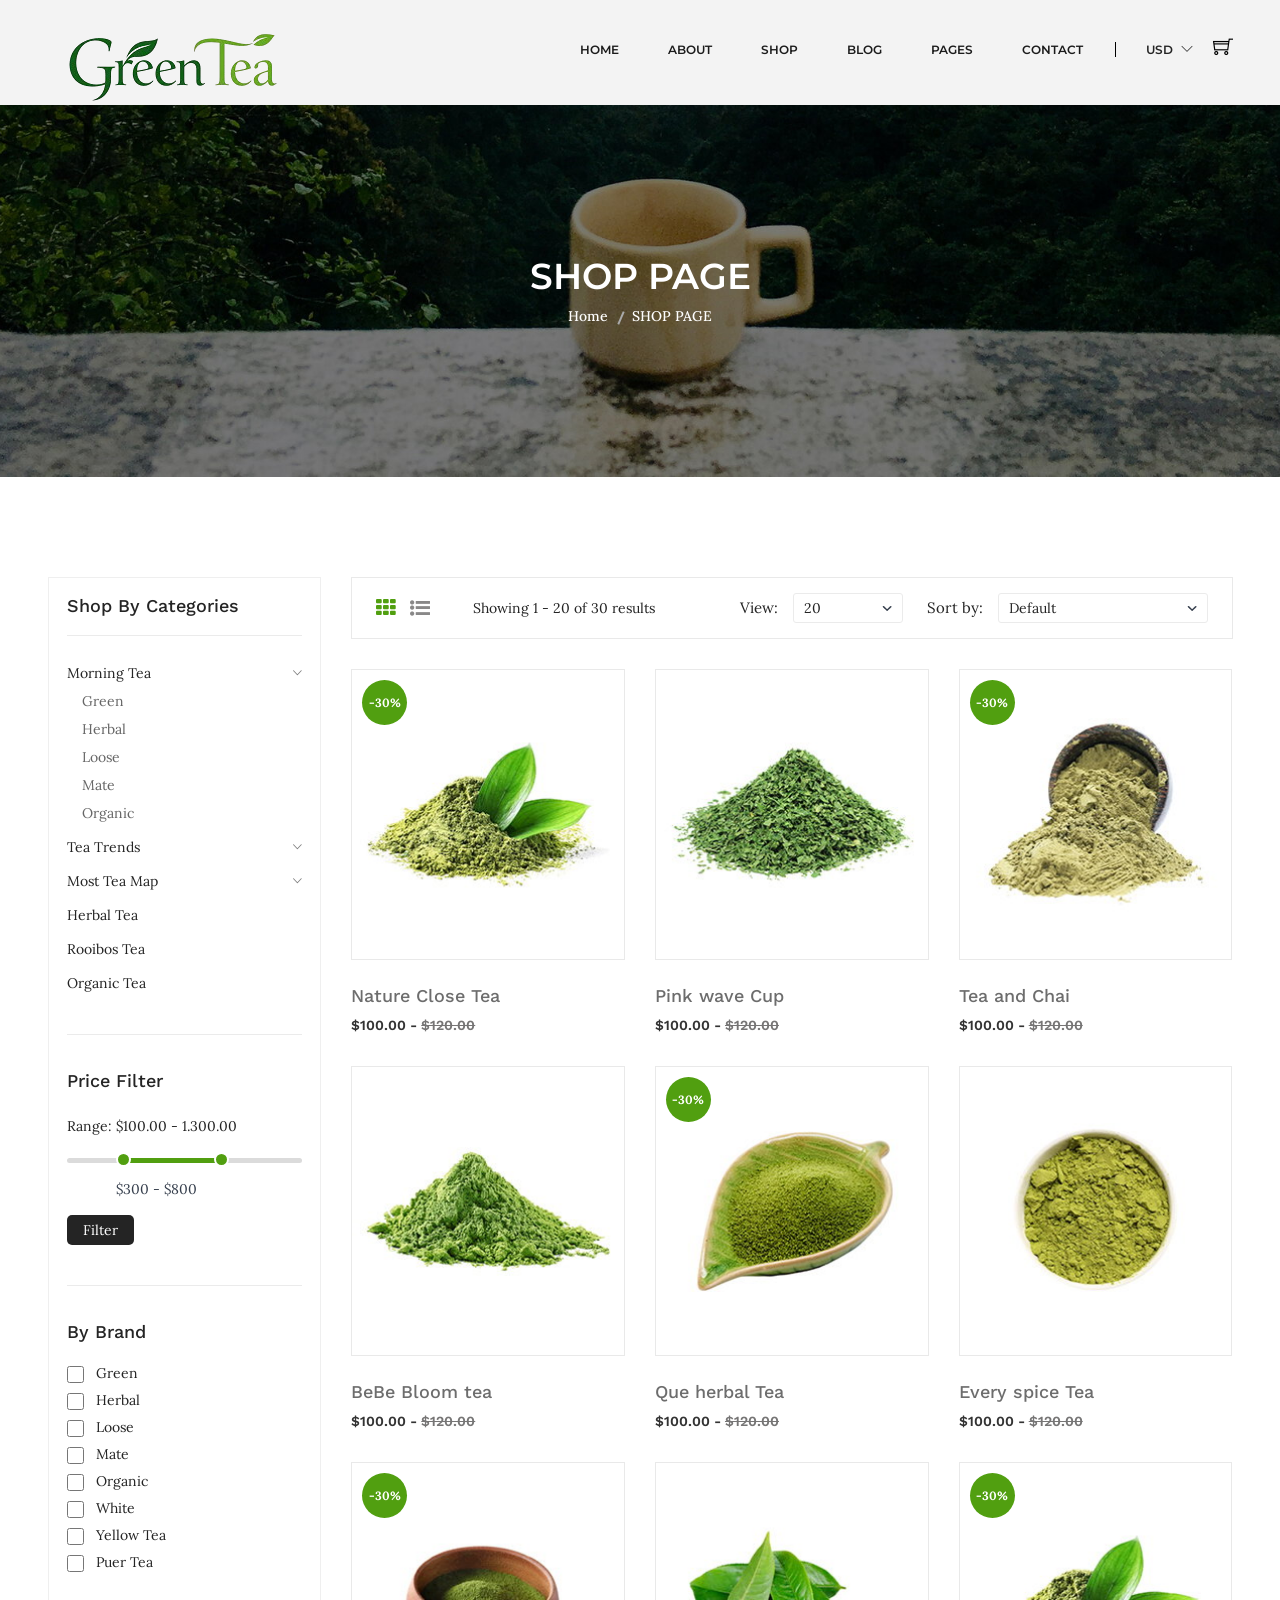
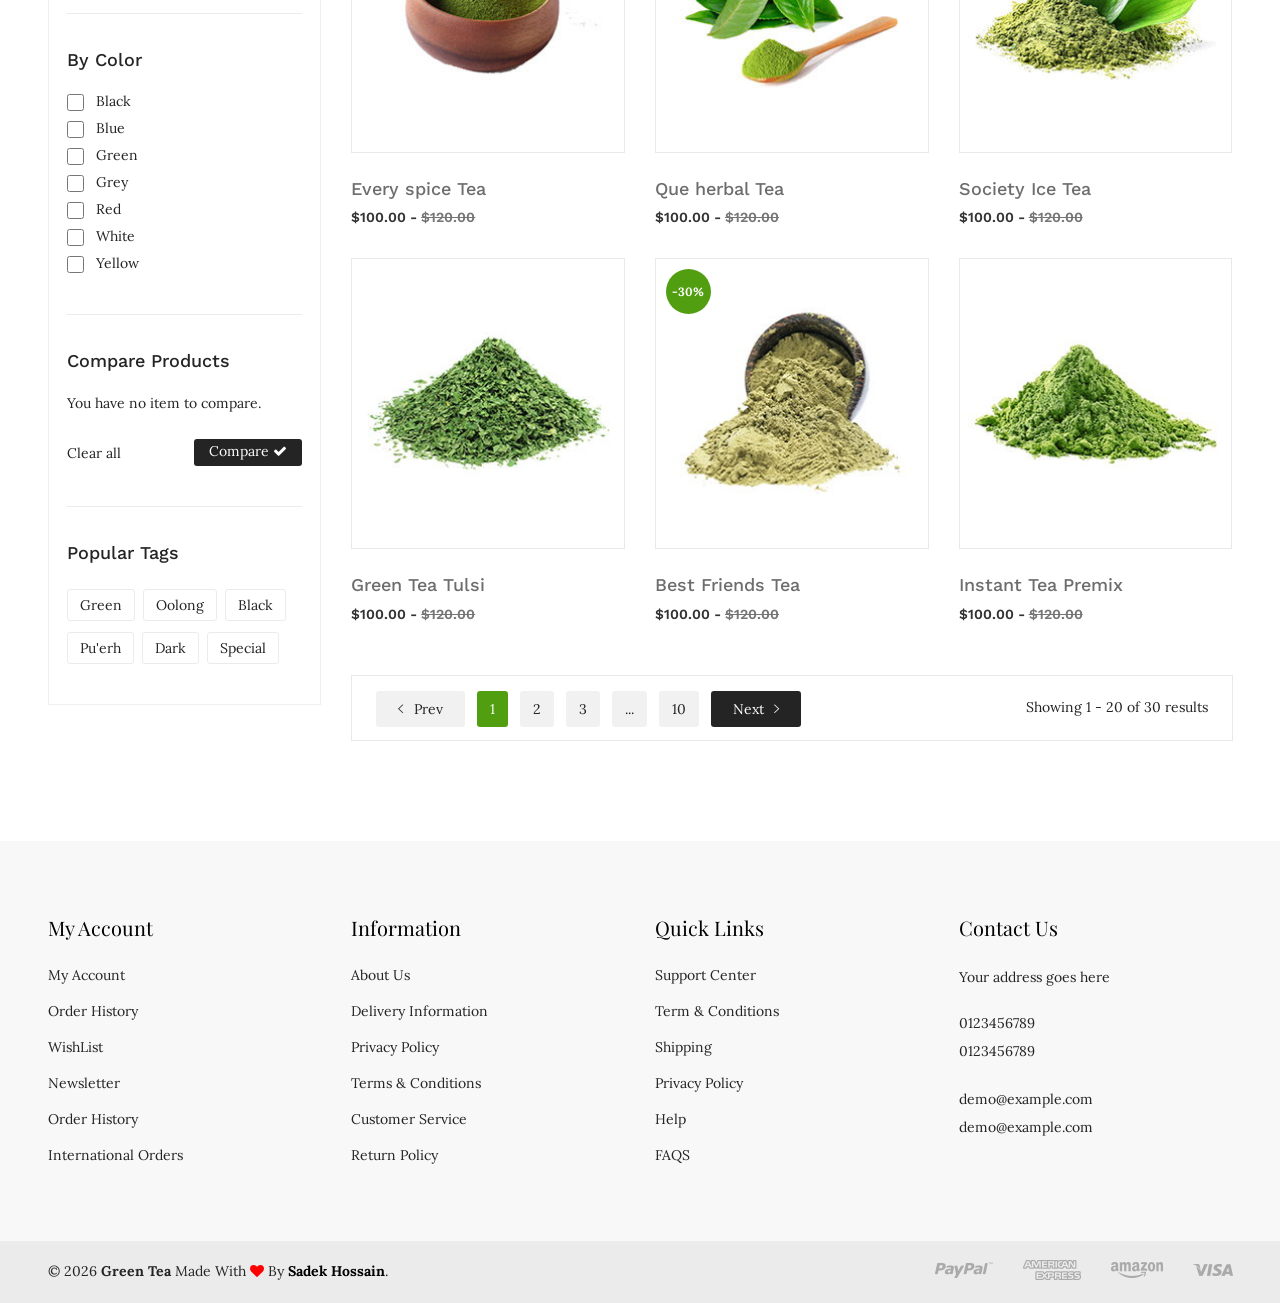
<file: shop.html>
<!doctype html>
<html class="no-js" lang="zxx">
    

<head>
        <meta charset="utf-8">
        <meta http-equiv="x-ua-compatible" content="ie=edge">
      <title>Green Tea</title>
        <meta name="description" content="">
        <meta name="robots" content="noindex, follow" />
        <meta name="viewport" content="width=device-width, initial-scale=1">
        <!-- Favicon -->
        <link rel="shortcut icon" type="image/x-icon" href="assets/img/favicon.png">
		
		<!-- all css here -->
        <link rel="stylesheet" href="assets/css/bootstrap.min.css">
        <link rel="stylesheet" href="assets/css/animate.min.css">
        <link rel="stylesheet" href="assets/css/owl.carousel.min.css">
        <link rel="stylesheet" href="assets/css/slick.css">
        <link rel="stylesheet" href="assets/css/chosen.min.css">
        <link rel="stylesheet" href="assets/css/font-awesome.min.css">
        <link rel="stylesheet" href="assets/css/themify-icons.css">
        <link rel="stylesheet" href="assets/css/ionicons.min.css">
		<link rel="stylesheet" href="assets/css/jquery-ui.css">
        <link rel="stylesheet" href="assets/css/meanmenu.min.css">
        <link rel="stylesheet" href="assets/css/style.css">
        <link rel="stylesheet" href="assets/css/responsive.css">
        <script src="assets/js/vendor/modernizr-3.11.2.min.js"></script>
    </head>
    <body>
        <!-- header start -->
        <header class="header-area gray-bg clearfix">
            <div class="header-bottom">
                <div class="container">
                    <div class="row">
                        <div class="col-lg-3 col-md-4 col-6">
                            <div class="logo">
                                <a href="index.html">
                                    <img alt="" src="assets/img/logo/logo.png">
                                </a>
                            </div>
                        </div>
                        <div class="col-lg-9 col-md-8 col-6">
                            <div class="header-bottom-right">
                                <div class="main-menu">
                                    <nav>
                                        <ul>
                                            <li class="top-hover"><a href="index.html">home</a>
                                                <ul class="submenu">
                                                    <li><a href="index.html">home version 1</a></li>
                                                    <li><a href="index-2.html">home version 2</a></li>
                                                </ul>
                                            </li>
                                            <li><a href="about-us.html">about</a></li>
                                            <li class="mega-menu-position top-hover"><a href="shop.html">shop</a>
                                                <ul class="mega-menu">
                                                    <li>
                                                        <ul>
                                                            <li class="mega-menu-title">Categories 01</li>
                                                            <li><a href="shop.html">Aconite</a></li>
                                                            <li><a href="shop.html">Ageratum</a></li>
                                                            <li><a href="shop.html">Allium</a></li>
                                                            <li><a href="shop.html">Anemone</a></li>
                                                            <li><a href="shop.html">Angelica</a></li>
                                                            <li><a href="shop.html">Angelonia</a></li>
                                                        </ul>
                                                    </li>
                                                    <li>
                                                        <ul>
                                                            <li class="mega-menu-title">Categories 02</li>
                                                            <li><a href="shop.html">Balsam</a></li>
                                                            <li><a href="shop.html">Baneberry</a></li>
                                                            <li><a href="shop.html">Bee Balm</a></li>
                                                            <li><a href="shop.html">Begonia</a></li>
                                                            <li><a href="shop.html">Bellflower</a></li>
                                                            <li><a href="shop.html">Bergenia</a></li>
                                                        </ul>
                                                    </li>
                                                    <li>
                                                        <ul>
                                                            <li class="mega-menu-title">Categories 03</li>
                                                            <li><a href="shop.html">Caladium</a></li>
                                                            <li><a href="shop.html">Calendula</a></li>
                                                            <li><a href="shop.html">Carnation</a></li>
                                                            <li><a href="shop.html">Catmint</a></li>
                                                            <li><a href="shop.html">Celosia</a></li>
                                                            <li><a href="shop.html">Chives</a></li>
                                                        </ul>
                                                    </li>
                                                    <li>
                                                        <ul>
                                                            <li class="mega-menu-title">Categories 04</li>
                                                            <li><a href="shop.html">Daffodil</a></li>
                                                            <li><a href="shop.html">Dahlia</a></li>
                                                            <li><a href="shop.html">Daisy</a></li>
                                                            <li><a href="shop.html">Diascia</a></li>
                                                            <li><a href="shop.html">Dusty Miller</a></li>
                                                            <li><a href="shop.html">Dame’s Rocket</a></li>
                                                        </ul>
                                                    </li>
                                                </ul>
                                            </li>
                                            <li class="top-hover"><a href="blog-left-sidebar.html">blog</a>
                                                <ul class="submenu">
                                                    <li><a href="blog-masonry.html">Blog Masonry</a></li>
                                                    <li><a href="#">Blog Standard <span><i class="ion-ios-arrow-right"></i></span></a>
                                                        <ul class="lavel-menu">
                                                            <li><a href="blog-left-sidebar.html">left sidebar</a></li>
                                                            <li><a href="blog-right-sidebar.html">right sidebar</a></li>
                                                            <li><a href="blog-no-sidebar.html">no sidebar</a></li>
                                                        </ul>
                                                    </li>
                                                    <li><a href="#">Post Types <span><i class="ion-ios-arrow-right"></i></span> </a>
                                                        <ul class="lavel-menu">
                                                            <li><a href="blog-details-standerd.html">Standard post</a></li>
                                                            <li><a href="blog-details-audio.html">audio post</a></li>
                                                            <li><a href="blog-details-video.html">video post</a></li>
                                                            <li><a href="blog-details-gallery.html">gallery post</a></li>
                                                            <li><a href="blog-details-link.html">link post</a></li>
                                                            <li><a href="blog-details-quote.html">quote post</a></li>
                                                        </ul>
                                                    </li>
                                                </ul>
                                            </li>
                                            <li class="top-hover"><a href="#">pages</a>
                                                <ul class="submenu">
                                                    <li><a href="about-us.html">about us </a></li>
                                                    <li><a href="shop.html">shop Grid</a></li>
                                                    <li><a href="shop-list.html">shop list</a></li>
                                                    <li><a href="product-details.html">product details</a></li>
                                                    <li><a href="cart-page.html">cart page</a></li>
                                                    <li><a href="checkout.html">checkout</a></li>
                                                    <li><a href="wishlist.html">wishlist</a></li>
                                                    <li><a href="my-account.html">my account</a></li>
                                                    <li><a href="login-register.html">login / register</a></li>
                                                    <li><a href="contact.html">contact</a></li>
                                                </ul>
                                            </li>
                                            <li><a href="contact.html">contact</a></li>
                                        </ul>
                                    </nav>
                                </div>
								<div class="header-currency">
									<span class="digit">USD <i class="ti-angle-down"></i></span>
									<div class="dollar-submenu">
										<ul>
											<li><a href="#">$ USD</a></li>
											<li><a href="#">€ EUR</a></li>
											<li><a href="#">£ GBP</a></li>
											<li><a href="#">₹ INR</a></li>
											<li><a href="#">¥ JPY</a></li>
										</ul>
									</div>
								</div>
                                <div class="header-cart">
                                    <a href="#">
                                        <div class="cart-icon">
                                            <i class="ti-shopping-cart"></i>
                                        </div>
                                    </a>
                                    <div class="shopping-cart-content">
                                        <ul>
                                            <li class="single-shopping-cart">
                                                <div class="shopping-cart-img">
                                                    <a href="#"><img alt="" src="assets/img/cart/cart-1.jpg"></a>
                                                </div>
                                                <div class="shopping-cart-title">
                                                    <h4><a href="#">Phantom Remote </a></h4>
                                                    <h6>Qty: 02</h6>
                                                    <span>$260.00</span>
                                                </div>
                                                <div class="shopping-cart-delete">
                                                    <a href="#"><i class="ion ion-close"></i></a>
                                                </div>
                                            </li>
                                            <li class="single-shopping-cart">
                                                <div class="shopping-cart-img">
                                                    <a href="#"><img alt="" src="assets/img/cart/cart-2.jpg"></a>
                                                </div>
                                                <div class="shopping-cart-title">
                                                    <h4><a href="#">Phantom Remote</a></h4>
                                                    <h6>Qty: 02</h6>
                                                    <span>$260.00</span>
                                                </div>
                                                <div class="shopping-cart-delete">
                                                    <a href="#"><i class="ion ion-close"></i></a>
                                                </div>
                                            </li>
                                        </ul>
                                        <div class="shopping-cart-total">
                                            <h4>Shipping : <span>$20.00</span></h4>
                                            <h4>Total : <span class="shop-total">$260.00</span></h4>
                                        </div>
                                        <div class="shopping-cart-btn">
                                            <a href="cart-page.html">view cart</a>
                                            <a href="checkout.html">checkout</a>
                                        </div>
                                    </div>
                                </div>
                            </div>
                        </div>
                    </div>
                    <div class="mobile-menu-area">
                        <div class="mobile-menu">
                            <nav id="mobile-menu-active">
                                <ul class="menu-overflow">
                                    <li><a href="#">HOME</a>
                                        <ul>
                                            <li><a href="index.html">home version 1</a></li>
                                            <li><a href="index-2.html">home version 2</a></li>
                                        </ul>
                                    </li>
                                    <li><a href="#">pages</a>
                                        <ul>
                                            <li><a href="about-us.html">about us </a></li>
                                            <li><a href="shop.html">shop Grid</a></li>
                                            <li><a href="shop-list.html">shop list</a></li>
                                            <li><a href="product-details.html">product details</a></li>
                                            <li><a href="cart-page.html">cart page</a></li>
                                            <li><a href="checkout.html">checkout</a></li>
                                            <li><a href="wishlist.html">wishlist</a></li>
                                            <li><a href="my-account.html">my account</a></li>
                                            <li><a href="login-register.html">login / register</a></li>
                                            <li><a href="contact.html">contact</a></li>
                                        </ul>
                                    </li>
                                    <li><a href="shop.html"> Shop </a>
                                        <ul>
                                            <li><a href="#">Categories 01</a>
                                                <ul>
                                                    <li><a href="shop.html">Aconite</a></li>
                                                    <li><a href="shop.html">Ageratum</a></li>
                                                    <li><a href="shop.html">Allium</a></li>
                                                    <li><a href="shop.html">Anemone</a></li>
                                                    <li><a href="shop.html">Angelica</a></li>
                                                    <li><a href="shop.html">Angelonia</a></li>
                                                </ul>
                                            </li>
                                            <li><a href="#">Categories 02</a>
                                                <ul>
                                                    <li><a href="shop.html">Balsam</a></li>
                                                    <li><a href="shop.html">Baneberry</a></li>
                                                    <li><a href="shop.html">Bee Balm</a></li>
                                                    <li><a href="shop.html">Begonia</a></li>
                                                    <li><a href="shop.html">Bellflower</a></li>
                                                    <li><a href="shop.html">Bergenia</a></li>
                                                </ul>
                                            </li>
                                            <li><a href="#">Categories 03</a>
                                                <ul>
                                                    <li><a href="shop.html">Caladium</a></li>
                                                    <li><a href="shop.html">Calendula</a></li>
                                                    <li><a href="shop.html">Carnation</a></li>
                                                    <li><a href="shop.html">Catmint</a></li>
                                                    <li><a href="shop.html">Celosia</a></li>
                                                    <li><a href="shop.html">Chives</a></li>
                                                </ul>
                                            </li>
                                            <li><a href="#">Categories 04</a>
                                                <ul>
                                                    <li><a href="shop.html">Daffodil</a></li>
                                                    <li><a href="shop.html">Dahlia</a></li>
                                                    <li><a href="shop.html">Daisy</a></li>
                                                    <li><a href="shop.html">Diascia</a></li>
                                                    <li><a href="shop.html">Dusty Miller</a></li>
                                                    <li><a href="shop.html">Dame’s Rocket</a></li>
                                                </ul>
                                            </li>
                                        </ul>
                                    </li>
                                    <li><a href="#">BLOG</a>
                                        <ul>
                                            <li><a href="blog-masonry.html">Blog Masonry</a></li>
                                            <li><a href="#">Blog Standard</a>
                                                <ul>
                                                    <li><a href="blog-left-sidebar.html">left sidebar</a></li>
                                                    <li><a href="blog-right-sidebar.html">right sidebar</a></li>
                                                    <li><a href="blog-no-sidebar.html">no sidebar</a></li>
                                                </ul>
                                            </li>
                                            <li><a href="#">Post Types</a>
                                                <ul>
                                                    <li><a href="blog-details-standerd.html">Standard post</a></li>
                                                    <li><a href="blog-details-audio.html">audio post</a></li>
                                                    <li><a href="blog-details-video.html">video post</a></li>
                                                    <li><a href="blog-details-gallery.html">gallery post</a></li>
                                                    <li><a href="blog-details-link.html">link post</a></li>
                                                    <li><a href="blog-details-quote.html">quote post</a></li>
                                                </ul>
                                            </li>
                                        </ul>
                                    </li>
                                    <li><a href="contact.html"> Contact us </a></li>
                                </ul>
                            </nav>
                        </div>
                    </div>
                </div>
            </div>
        </header>
		<!-- header end -->
        <!-- Breadcrumb Area Start -->
        <div class="breadcrumb-area bg-image-3 ptb-150">
            <div class="container">
                <div class="breadcrumb-content text-center">
					<h3>SHOP PAGE</h3>
                    <ul>
                        <li><a href="index.html">Home</a></li>
                        <li class="active">SHOP PAGE</li>
                    </ul>
                </div>
            </div>
        </div>
		<!-- Breadcrumb Area End -->
		<!-- Shop Page Area Start -->
        <div class="shop-page-area ptb-100">
            <div class="container">
                <div class="row flex-row-reverse">
                    <div class="col-lg-9">
                        <div class="shop-topbar-wrapper">
                            <div class="shop-topbar-left">
                                <ul class="view-mode">
                                    <li class="active"><a href="#product-grid" data-view="product-grid"><i class="fa fa-th"></i></a></li>
                                    <li><a href="#product-list" data-view="product-list"><i class="fa fa-list-ul"></i></a></li>
                                </ul>
                                <p>Showing 1 - 20 of 30 results  </p>
                            </div>
                            <div class="product-sorting-wrapper">
                                <div class="product-shorting shorting-style">
                                    <label>View:</label>
                                    <select>
                                        <option value=""> 20</option>
                                        <option value=""> 23</option>
                                        <option value=""> 30</option>
                                    </select>
                                </div>
                                <div class="product-show shorting-style">
                                    <label>Sort by:</label>
                                    <select>
                                        <option value="">Default</option>
                                        <option value=""> Name</option>
                                        <option value=""> price</option>
                                    </select>
                                </div>
                            </div>
                        </div>
                        <div class="grid-list-product-wrapper">
                            <div class="product-grid product-view pb-20">
                                <div class="row">
                                    <div class="product-width col-xl-4 col-lg-4 col-md-4 col-sm-6 col-12 mb-30">
                                        <div class="product-wrapper">
                                            <div class="product-img">
                                                <a href="product-details.html">
                                                    <img alt="" src="assets/img/product/product-1.jpg">
                                                </a>
                                                <span>-30%</span>
                                                <div class="product-action">
                                                    <a class="action-wishlist" href="#" title="Wishlist">
														<i class="ion-android-favorite-outline"></i>
													</a>
													<a class="action-cart" href="#" title="Add To Cart">
														<i class="ion-ios-shuffle-strong"></i>
													</a>
													<a class="action-compare" href="#" data-bs-target="#exampleModal" data-bs-toggle="modal" title="Quick View">
														<i class="ion-ios-search-strong"></i>
													</a>
                                                </div>
                                            </div>
                                            <div class="product-content text-left">
												<div class="product-hover-style">
													<div class="product-title">
														<h4>
															<a href="product-details.html">Nature Close Tea</a>
														</h4>
													</div>
													<div class="cart-hover">
														<h4><a href="product-details.html">+ Add to cart</a></h4>
													</div>
												</div>
												<div class="product-price-wrapper">
													<span>$100.00 -</span>
													<span class="product-price-old">$120.00 </span>
												</div>
											</div>
                                            <div class="product-list-details">
                                                <h4>
                                                    <a href="product-details.html">Nature Close Tea</a>
                                                </h4>
                                                <div class="product-price-wrapper">
                                                    <span>$100.00</span>
                                                    <span class="product-price-old">$120.00 </span>
                                                </div>
                                                <p>Lorem ipsum dolor sit amet, consectetur adipic it, sed do eiusmod tempor incididunt ut labore et dolore magna aliqua. Ut enim ad minim veniam, quis nostrud exercitation ullamco laboris nisi ut aliquip ex ea commodo consequat.</p>
                                                <div class="shop-list-cart-wishlist">
                                                    <a href="#" title="Wishlist"><i class="ion-android-favorite-outline"></i></a>
                                                    <a href="#" title="Add To Cart"><i class="ion-ios-shuffle-strong"></i></a>
                                                    <a href="#" data-bs-target="#exampleModal" data-bs-toggle="modal" title="Quick View">
                                                        <i class="ion-ios-search-strong"></i>
                                                    </a>
                                                </div>
                                            </div>
                                        </div>
                                    </div>
                                    <div class="product-width col-xl-4 col-lg-4 col-md-4 col-sm-6 col-12 mb-30">
                                        <div class="product-wrapper">
                                            <div class="product-img">
                                                <a href="product-details.html">
                                                    <img alt="" src="assets/img/product/product-2.jpg">
                                                </a>
                                                <div class="product-action">
                                                    <a class="action-wishlist" href="#" title="Wishlist">
														<i class="ion-android-favorite-outline"></i>
													</a>
													<a class="action-cart" href="#" title="Add To Cart">
														<i class="ion-ios-shuffle-strong"></i>
													</a>
													<a class="action-compare" href="#" data-bs-target="#exampleModal" data-bs-toggle="modal" title="Quick View">
														<i class="ion-ios-search-strong"></i>
													</a>
                                                </div>
                                            </div>
                                            <div class="product-content text-left">
												<div class="product-hover-style">
													<div class="product-title">
														<h4>
															<a href="product-details.html">Pink wave Cup</a>
														</h4>
													</div>
													<div class="cart-hover">
														<h4><a href="product-details.html">+ Add to cart</a></h4>
													</div>
												</div>
												<div class="product-price-wrapper">
													<span>$100.00 -</span>
													<span class="product-price-old">$120.00 </span>
												</div>
											</div>
                                            <div class="product-list-details">
                                                <h4>
                                                    <a href="product-details.html">Pink wave Cup</a>
                                                </h4>
                                                <div class="product-price-wrapper">
                                                    <span>$100.00</span>
                                                    <span class="product-price-old">$120.00 </span>
                                                </div>
                                                <p>Lorem ipsum dolor sit amet, consectetur adipic it, sed do eiusmod tempor incididunt ut labore et dolore magna aliqua. Ut enim ad minim veniam, quis nostrud exercitation ullamco laboris nisi ut aliquip ex ea commodo consequat.</p>
                                                <div class="shop-list-cart-wishlist">
                                                    <a href="#" title="Wishlist"><i class="ion-android-favorite-outline"></i></a>
                                                    <a href="#" title="Add To Cart"><i class="ion-ios-shuffle-strong"></i></a>
                                                    <a href="#" data-bs-target="#exampleModal" data-bs-toggle="modal" title="Quick View">
                                                        <i class="ion-ios-search-strong"></i>
                                                    </a>
                                                </div>
                                            </div>
                                        </div>
                                    </div>
                                    <div class="product-width col-xl-4 col-lg-4 col-md-4 col-sm-6 col-12 mb-30">
                                        <div class="product-wrapper">
                                            <div class="product-img">
                                                <a href="product-details.html">
                                                    <img alt="" src="assets/img/product/product-3.jpg">
                                                </a>
                                                <span>-30%</span>
                                                <div class="product-action">
                                                    <a class="action-wishlist" href="#" title="Wishlist">
														<i class="ion-android-favorite-outline"></i>
													</a>
													<a class="action-cart" href="#" title="Add To Cart">
														<i class="ion-ios-shuffle-strong"></i>
													</a>
													<a class="action-compare" href="#" data-bs-target="#exampleModal" data-bs-toggle="modal" title="Quick View">
														<i class="ion-ios-search-strong"></i>
													</a>
                                                </div>
                                            </div>
                                            <div class="product-content text-left">
												<div class="product-hover-style">
													<div class="product-title">
														<h4>
															<a href="product-details.html">Tea and Chai</a>
														</h4>
													</div>
													<div class="cart-hover">
														<h4><a href="product-details.html">+ Add to cart</a></h4>
													</div>
												</div>
												<div class="product-price-wrapper">
													<span>$100.00 -</span>
													<span class="product-price-old">$120.00 </span>
												</div>
											</div>
                                            <div class="product-list-details">
                                                <h4>
                                                    <a href="product-details.html">Tea and Chai</a>
                                                </h4>
                                                <div class="product-price-wrapper">
                                                    <span>$100.00</span>
                                                    <span class="product-price-old">$120.00 </span>
                                                </div>
                                                <p>Lorem ipsum dolor sit amet, consectetur adipic it, sed do eiusmod tempor incididunt ut labore et dolore magna aliqua. Ut enim ad minim veniam, quis nostrud exercitation ullamco laboris nisi ut aliquip ex ea commodo consequat.</p>
                                                <div class="shop-list-cart-wishlist">
                                                    <a href="#" title="Wishlist"><i class="ion-android-favorite-outline"></i></a>
                                                    <a href="#" title="Add To Cart"><i class="ion-ios-shuffle-strong"></i></a>
                                                    <a href="#" data-bs-target="#exampleModal" data-bs-toggle="modal" title="Quick View">
                                                        <i class="ion-ios-search-strong"></i>
                                                    </a>
                                                </div>
                                            </div>
                                        </div>
                                    </div>
                                    <div class="product-width col-xl-4 col-lg-4 col-md-4 col-sm-6 col-12 mb-30">
                                        <div class="product-wrapper">
                                            <div class="product-img">
                                                <a href="product-details.html">
                                                    <img alt="" src="assets/img/product/product-4.jpg">
                                                </a>
                                                <div class="product-action">
                                                    <a class="action-wishlist" href="#" title="Wishlist">
														<i class="ion-android-favorite-outline"></i>
													</a>
													<a class="action-cart" href="#" title="Add To Cart">
														<i class="ion-ios-shuffle-strong"></i>
													</a>
													<a class="action-compare" href="#" data-bs-target="#exampleModal" data-bs-toggle="modal" title="Quick View">
														<i class="ion-ios-search-strong"></i>
													</a>
                                                </div>
                                            </div>
                                            <div class="product-content text-left">
												<div class="product-hover-style">
													<div class="product-title">
														<h4>
															<a href="product-details.html">BeBe Bloom tea</a>
														</h4>
													</div>
													<div class="cart-hover">
														<h4><a href="product-details.html">+ Add to cart</a></h4>
													</div>
												</div>
												<div class="product-price-wrapper">
													<span>$100.00 -</span>
													<span class="product-price-old">$120.00 </span>
												</div>
											</div>
                                            <div class="product-list-details">
                                                <h4>
                                                    <a href="product-details.html">BeBe Bloom tea</a>
                                                </h4>
                                                <div class="product-price-wrapper">
                                                    <span>$100.00</span>
                                                    <span class="product-price-old">$120.00 </span>
                                                </div>
                                                <p>Lorem ipsum dolor sit amet, consectetur adipic it, sed do eiusmod tempor incididunt ut labore et dolore magna aliqua. Ut enim ad minim veniam, quis nostrud exercitation ullamco laboris nisi ut aliquip ex ea commodo consequat.</p>
                                                <div class="shop-list-cart-wishlist">
                                                    <a href="#" title="Wishlist"><i class="ion-android-favorite-outline"></i></a>
                                                    <a href="#" title="Add To Cart"><i class="ion-ios-shuffle-strong"></i></a>
                                                    <a href="#" data-bs-target="#exampleModal" data-bs-toggle="modal" title="Quick View">
                                                        <i class="ion-ios-search-strong"></i>
                                                    </a>
                                                </div>
                                            </div>
                                        </div>
                                    </div>
                                    <div class="product-width col-xl-4 col-lg-4 col-md-4 col-sm-6 col-12 mb-30">
                                        <div class="product-wrapper">
                                            <div class="product-img">
                                                <a href="product-details.html">
                                                    <img alt="" src="assets/img/product/product-5.jpg">
                                                </a>
                                                <span>-30%</span>
                                                <div class="product-action">
                                                    <a class="action-wishlist" href="#" title="Wishlist">
														<i class="ion-android-favorite-outline"></i>
													</a>
													<a class="action-cart" href="#" title="Add To Cart">
														<i class="ion-ios-shuffle-strong"></i>
													</a>
													<a class="action-compare" href="#" data-bs-target="#exampleModal" data-bs-toggle="modal" title="Quick View">
														<i class="ion-ios-search-strong"></i>
													</a>
                                                </div>
                                            </div>
                                            <div class="product-content text-left">
												<div class="product-hover-style">
													<div class="product-title">
														<h4>
															<a href="product-details.html">Que herbal Tea</a>
														</h4>
													</div>
													<div class="cart-hover">
														<h4><a href="product-details.html">+ Add to cart</a></h4>
													</div>
												</div>
												<div class="product-price-wrapper">
													<span>$100.00 -</span>
													<span class="product-price-old">$120.00 </span>
												</div>
											</div>
                                            <div class="product-list-details">
                                                <h4>
                                                    <a href="product-details.html">Que herbal Tea</a>
                                                </h4>
                                                <div class="product-price-wrapper">
                                                    <span>$100.00</span>
                                                    <span class="product-price-old">$120.00 </span>
                                                </div>
                                                <p>Lorem ipsum dolor sit amet, consectetur adipic it, sed do eiusmod tempor incididunt ut labore et dolore magna aliqua. Ut enim ad minim veniam, quis nostrud exercitation ullamco laboris nisi ut aliquip ex ea commodo consequat.</p>
                                                <div class="shop-list-cart-wishlist">
                                                    <a href="#" title="Wishlist"><i class="ion-android-favorite-outline"></i></a>
                                                    <a href="#" title="Add To Cart"><i class="ion-ios-shuffle-strong"></i></a>
                                                    <a href="#" data-bs-target="#exampleModal" data-bs-toggle="modal" title="Quick View">
                                                        <i class="ion-ios-search-strong"></i>
                                                    </a>
                                                </div>
                                            </div>
                                        </div>
                                    </div>
                                    <div class="product-width pro-list-none col-xl-4 col-lg-4 col-md-4 col-sm-6 col-12 mb-30">
                                        <div class="product-wrapper">
                                            <div class="product-img">
                                                <a href="product-details.html">
                                                    <img alt="" src="assets/img/product/product-6.jpg">
                                                </a>
                                                <div class="product-action">
                                                    <a class="action-wishlist" href="#" title="Wishlist">
														<i class="ion-android-favorite-outline"></i>
													</a>
													<a class="action-cart" href="#" title="Add To Cart">
														<i class="ion-ios-shuffle-strong"></i>
													</a>
													<a class="action-compare" href="#" data-bs-target="#exampleModal" data-bs-toggle="modal" title="Quick View">
														<i class="ion-ios-search-strong"></i>
													</a>
                                                </div>
                                            </div>
                                            <div class="product-content text-left">
												<div class="product-hover-style">
													<div class="product-title">
														<h4>
															<a href="product-details.html">Every spice Tea</a>
														</h4>
													</div>
													<div class="cart-hover">
														<h4><a href="product-details.html">+ Add to cart</a></h4>
													</div>
												</div>
												<div class="product-price-wrapper">
													<span>$100.00 -</span>
													<span class="product-price-old">$120.00 </span>
												</div>
											</div>
                                            <div class="product-list-details">
                                                <h4>
                                                    <a href="product-details.html">Every spice Tea</a>
                                                </h4>
                                                <div class="product-price-wrapper">
                                                    <span>$100.00</span>
                                                    <span class="product-price-old">$120.00 </span>
                                                </div>
                                                <p>Lorem ipsum dolor sit amet, consectetur adipic it, sed do eiusmod tempor incididunt ut labore et dolore magna aliqua. Ut enim ad minim veniam, quis nostrud exercitation ullamco laboris nisi ut aliquip ex ea commodo consequat.</p>
                                                <div class="shop-list-cart-wishlist">
                                                    <a href="#" title="Wishlist"><i class="ion-android-favorite-outline"></i></a>
                                                    <a href="#" title="Add To Cart"><i class="ion-ios-shuffle-strong"></i></a>
                                                    <a href="#" data-bs-target="#exampleModal" data-bs-toggle="modal" title="Quick View">
                                                        <i class="ion-ios-search-strong"></i>
                                                    </a>
                                                </div>
                                            </div>
                                        </div>
                                    </div>
                                    <div class="product-width pro-list-none col-xl-4 col-lg-4 col-md-4 col-sm-6 col-12 mb-30">
                                        <div class="product-wrapper">
                                            <div class="product-img">
                                                <a href="product-details.html">
                                                    <img alt="" src="assets/img/product/product-7.jpg">
                                                </a>
                                                <span>-30%</span>
                                                <div class="product-action">
                                                    <a class="action-wishlist" href="#" title="Wishlist">
														<i class="ion-android-favorite-outline"></i>
													</a>
													<a class="action-cart" href="#" title="Add To Cart">
														<i class="ion-ios-shuffle-strong"></i>
													</a>
													<a class="action-compare" href="#" data-bs-target="#exampleModal" data-bs-toggle="modal" title="Quick View">
														<i class="ion-ios-search-strong"></i>
													</a>
                                                </div>
                                            </div>
                                            <div class="product-content text-left">
												<div class="product-hover-style">
													<div class="product-title">
														<h4>
															<a href="product-details.html">Every spice Tea</a>
														</h4>
													</div>
													<div class="cart-hover">
														<h4><a href="product-details.html">+ Add to cart</a></h4>
													</div>
												</div>
												<div class="product-price-wrapper">
													<span>$100.00 -</span>
													<span class="product-price-old">$120.00 </span>
												</div>
											</div>
                                            <div class="product-list-details">
                                                <h4>
                                                    <a href="product-details.html">Every spice Tea</a>
                                                </h4>
                                                <div class="product-price-wrapper">
                                                    <span>$100.00</span>
                                                    <span class="product-price-old">$120.00 </span>
                                                </div>
                                                <p>Lorem ipsum dolor sit amet, consectetur adipic it, sed do eiusmod tempor incididunt ut labore et dolore magna aliqua. Ut enim ad minim veniam, quis nostrud exercitation ullamco laboris nisi ut aliquip ex ea commodo consequat.</p>
                                                <div class="shop-list-cart-wishlist">
                                                    <a href="#" title="Wishlist"><i class="ion-android-favorite-outline"></i></a>
                                                    <a href="#" title="Add To Cart"><i class="ion-ios-shuffle-strong"></i></a>
                                                    <a href="#" data-bs-target="#exampleModal" data-bs-toggle="modal" title="Quick View">
                                                        <i class="ion-ios-search-strong"></i>
                                                    </a>
                                                </div>
                                            </div>
                                        </div>
                                    </div>
                                    <div class="product-width pro-list-none col-xl-4 col-lg-4 col-md-4 col-sm-6 col-12 mb-30">
                                        <div class="product-wrapper">
                                            <div class="product-img">
                                                <a href="product-details.html">
                                                    <img alt="" src="assets/img/product/product-8.jpg">
                                                </a>
                                                <div class="product-action">
                                                    <a href="#" title="Wishlist"><i class="ion-android-favorite-outline"></i></a>
                                                    <a href="#" title="Add To Cart"><i class="ion-ios-shuffle-strong"></i></a>
                                                    <a href="#" data-bs-target="#exampleModal" data-bs-toggle="modal" title="Quick View">
                                                        <i class="ion-ios-search-strong"></i>
                                                    </a>
                                                </div>
                                            </div>
                                            <div class="product-content text-left">
												<div class="product-hover-style">
													<div class="product-title">
														<h4>
															<a href="product-details.html">Que herbal Tea</a>
														</h4>
													</div>
													<div class="cart-hover">
														<h4><a href="product-details.html">+ Add to cart</a></h4>
													</div>
												</div>
												<div class="product-price-wrapper">
													<span>$100.00 -</span>
													<span class="product-price-old">$120.00 </span>
												</div>
											</div>
                                            <div class="product-list-details">
                                                <h4>
                                                    <a href="product-details.html">Que herbal Tea</a>
                                                </h4>
                                                <div class="product-price-wrapper">
                                                    <span>$100.00</span>
                                                    <span class="product-price-old">$120.00 </span>
                                                </div>
                                                <p>Lorem ipsum dolor sit amet, consectetur adipic it, sed do eiusmod tempor incididunt ut labore et dolore magna aliqua. Ut enim ad minim veniam, quis nostrud exercitation ullamco laboris nisi ut aliquip ex ea commodo consequat.</p>
                                                <div class="shop-list-cart-wishlist">
                                                    <a href="#" title="Wishlist"><i class="ion-android-favorite-outline"></i></a>
                                                    <a href="#" title="Add To Cart"><i class="ion-ios-shuffle-strong"></i></a>
                                                    <a href="#" data-bs-target="#exampleModal" data-bs-toggle="modal" title="Quick View">
                                                        <i class="ion-ios-search-strong"></i>
                                                    </a>
                                                </div>
                                            </div>
                                        </div>
                                    </div>
                                    <div class="product-width pro-list-none col-xl-4 col-lg-4 col-md-4 col-sm-6 col-12 mb-30">
                                        <div class="product-wrapper">
                                            <div class="product-img">
                                                <a href="product-details.html">
                                                    <img alt="" src="assets/img/product/product-1.jpg">
                                                </a>
                                                <span>-30%</span>
                                                <div class="product-action">
                                                    <a class="action-wishlist" href="#" title="Wishlist">
														<i class="ion-android-favorite-outline"></i>
													</a>
													<a class="action-cart" href="#" title="Add To Cart">
														<i class="ion-ios-shuffle-strong"></i>
													</a>
													<a class="action-compare" href="#" data-bs-target="#exampleModal" data-bs-toggle="modal" title="Quick View">
														<i class="ion-ios-search-strong"></i>
													</a>
                                                </div>
                                            </div>
                                            <div class="product-content text-left">
												<div class="product-hover-style">
													<div class="product-title">
														<h4>
															<a href="product-details.html">Society Ice Tea</a>
														</h4>
													</div>
													<div class="cart-hover">
														<h4><a href="product-details.html">+ Add to cart</a></h4>
													</div>
												</div>
												<div class="product-price-wrapper">
													<span>$100.00 -</span>
													<span class="product-price-old">$120.00 </span>
												</div>
											</div>
                                            <div class="product-list-details">
                                                <h4>
                                                    <a href="product-details.html">Society Ice Tea</a>
                                                </h4>
                                                <div class="product-price-wrapper">
                                                    <span>$100.00</span>
                                                    <span class="product-price-old">$120.00 </span>
                                                </div>
                                                <p>Lorem ipsum dolor sit amet, consectetur adipic it, sed do eiusmod tempor incididunt ut labore et dolore magna aliqua. Ut enim ad minim veniam, quis nostrud exercitation ullamco laboris nisi ut aliquip ex ea commodo consequat.</p>
                                                <div class="shop-list-cart-wishlist">
                                                    <a href="#" title="Wishlist"><i class="ion-android-favorite-outline"></i></a>
                                                    <a href="#" title="Add To Cart"><i class="ion-ios-shuffle-strong"></i></a>
                                                    <a href="#" data-bs-target="#exampleModal" data-bs-toggle="modal" title="Quick View">
                                                        <i class="ion-ios-search-strong"></i>
                                                    </a>
                                                </div>
                                            </div>
                                        </div>
                                    </div>
                                    <div class="product-width pro-list-none col-xl-4 col-lg-4 col-md-4 col-sm-6 col-12 mb-30">
                                        <div class="product-wrapper">
                                            <div class="product-img">
                                                <a href="product-details.html">
                                                    <img alt="" src="assets/img/product/product-2.jpg">
                                                </a>
                                                <div class="product-action">
                                                    <a class="action-wishlist" href="#" title="Wishlist">
														<i class="ion-android-favorite-outline"></i>
													</a>
													<a class="action-cart" href="#" title="Add To Cart">
														<i class="ion-ios-shuffle-strong"></i>
													</a>
													<a class="action-compare" href="#" data-bs-target="#exampleModal" data-bs-toggle="modal" title="Quick View">
														<i class="ion-ios-search-strong"></i>
													</a>
                                                </div>
                                            </div>
                                            <div class="product-content text-left">
												<div class="product-hover-style">
													<div class="product-title">
														<h4>
															<a href="product-details.html">Green Tea Tulsi</a>
														</h4>
													</div>
													<div class="cart-hover">
														<h4><a href="product-details.html">+ Add to cart</a></h4>
													</div>
												</div>
												<div class="product-price-wrapper">
													<span>$100.00 -</span>
													<span class="product-price-old">$120.00 </span>
												</div>
											</div>
                                            <div class="product-list-details">
                                                <h4>
                                                    <a href="product-details.html">Green Tea Tulsi</a>
                                                </h4>
                                                <div class="product-price-wrapper">
                                                    <span>$100.00</span>
                                                    <span class="product-price-old">$120.00 </span>
                                                </div>
                                                <p>Lorem ipsum dolor sit amet, consectetur adipic it, sed do eiusmod tempor incididunt ut labore et dolore magna aliqua. Ut enim ad minim veniam, quis nostrud exercitation ullamco laboris nisi ut aliquip ex ea commodo consequat.</p>
                                                <div class="shop-list-cart-wishlist">
                                                    <a href="#" title="Wishlist"><i class="ion-android-favorite-outline"></i></a>
                                                    <a href="#" title="Add To Cart"><i class="ion-ios-shuffle-strong"></i></a>
                                                    <a href="#" data-bs-target="#exampleModal" data-bs-toggle="modal" title="Quick View">
                                                        <i class="ion-ios-search-strong"></i>
                                                    </a>
                                                </div>
                                            </div>
                                        </div>
                                    </div>
                                    <div class="product-width pro-list-none col-xl-4 col-lg-4 col-md-4 col-sm-6 col-12 mb-30">
                                        <div class="product-wrapper">
                                            <div class="product-img">
                                                <a href="product-details.html">
                                                    <img alt="" src="assets/img/product/product-3.jpg">
                                                </a>
                                                <span>-30%</span>
                                                <div class="product-action">
                                                    <a class="action-wishlist" href="#" title="Wishlist">
														<i class="ion-android-favorite-outline"></i>
													</a>
													<a class="action-cart" href="#" title="Add To Cart">
														<i class="ion-ios-shuffle-strong"></i>
													</a>
													<a class="action-compare" href="#" data-bs-target="#exampleModal" data-bs-toggle="modal" title="Quick View">
														<i class="ion-ios-search-strong"></i>
													</a>
                                                </div>
                                            </div>
                                            <div class="product-content text-left">
												<div class="product-hover-style">
													<div class="product-title">
														<h4>
															<a href="product-details.html">Best Friends Tea</a>
														</h4>
													</div>
													<div class="cart-hover">
														<h4><a href="product-details.html">+ Add to cart</a></h4>
													</div>
												</div>
												<div class="product-price-wrapper">
													<span>$100.00 -</span>
													<span class="product-price-old">$120.00 </span>
												</div>
											</div>
                                            <div class="product-list-details">
                                                <h4>
                                                    <a href="product-details.html">Best Friends Tea</a>
                                                </h4>
                                                <div class="product-price-wrapper">
                                                    <span>$100.00</span>
                                                    <span class="product-price-old">$120.00 </span>
                                                </div>
                                                <p>Lorem ipsum dolor sit amet, consectetur adipic it, sed do eiusmod tempor incididunt ut labore et dolore magna aliqua. Ut enim ad minim veniam, quis nostrud exercitation ullamco laboris nisi ut aliquip ex ea commodo consequat.</p>
                                                <div class="shop-list-cart-wishlist">
                                                    <a href="#" title="Wishlist"><i class="ion-android-favorite-outline"></i></a>
                                                    <a href="#" title="Add To Cart"><i class="ion-ios-shuffle-strong"></i></a>
                                                    <a href="#" data-bs-target="#exampleModal" data-bs-toggle="modal" title="Quick View">
                                                        <i class="ion-ios-search-strong"></i>
                                                    </a>
                                                </div>
                                            </div>
                                        </div>
                                    </div>
                                    <div class="product-width pro-list-none col-xl-4 col-lg-4 col-md-4 col-sm-6 col-12 mb-30">
                                        <div class="product-wrapper">
                                            <div class="product-img">
                                                <a href="product-details.html">
                                                    <img alt="" src="assets/img/product/product-4.jpg">
                                                </a>
                                                <div class="product-action">
                                                    <a class="action-wishlist" href="#" title="Wishlist">
														<i class="ion-android-favorite-outline"></i>
													</a>
													<a class="action-cart" href="#" title="Add To Cart">
														<i class="ion-ios-shuffle-strong"></i>
													</a>
													<a class="action-compare" href="#" data-bs-target="#exampleModal" data-bs-toggle="modal" title="Quick View">
														<i class="ion-ios-search-strong"></i>
													</a>
                                                </div>
                                            </div>
                                            <div class="product-content text-left">
												<div class="product-hover-style">
													<div class="product-title">
														<h4>
															<a href="product-details.html">Instant Tea Premix</a>
														</h4>
													</div>
													<div class="cart-hover">
														<h4><a href="product-details.html">+ Add to cart</a></h4>
													</div>
												</div>
												<div class="product-price-wrapper">
													<span>$100.00 -</span>
													<span class="product-price-old">$120.00 </span>
												</div>
											</div>
                                            <div class="product-list-details">
                                                <h4>
                                                    <a href="product-details.html">Instant Tea Premix</a>
                                                </h4>
                                                <div class="product-price-wrapper">
                                                    <span>$100.00</span>
                                                    <span class="product-price-old">$120.00 </span>
                                                </div>
                                                <p>Lorem ipsum dolor sit amet, consectetur adipic it, sed do eiusmod tempor incididunt ut labore et dolore magna aliqua. Ut enim ad minim veniam, quis nostrud exercitation ullamco laboris nisi ut aliquip ex ea commodo consequat.</p>
                                                <div class="shop-list-cart-wishlist">
                                                    <a href="#" title="Wishlist"><i class="ion-android-favorite-outline"></i></a>
                                                    <a href="#" title="Add To Cart"><i class="ion-ios-shuffle-strong"></i></a>
                                                    <a href="#" data-bs-target="#exampleModal" data-bs-toggle="modal" title="Quick View">
                                                        <i class="ion-ios-search-strong"></i>
                                                    </a>
                                                </div>
                                            </div>
                                        </div>
                                    </div>
                                </div>
                            </div>
                            <div class="pagination-total-pages">
                                <div class="pagination-style">
                                    <ul>
                                        <li><a class="prev-next prev" href="#"><i class="ion-ios-arrow-left"></i> Prev</a></li>
                                        <li><a class="active" href="#">1</a></li>
                                        <li><a href="#">2</a></li>
                                        <li><a href="#">3</a></li>
                                        <li><a href="#">...</a></li>
                                        <li><a href="#">10</a></li>
                                        <li><a class="prev-next next" href="#">Next<i class="ion-ios-arrow-right"></i> </a></li>
                                    </ul>
                                </div>
                                <div class="total-pages">
                                    <p>Showing 1 - 20 of 30 results  </p>
                                </div>
                            </div>
                        </div>
                    </div>
                    <div class="col-lg-3">
                        <div class="shop-sidebar-wrapper gray-bg-7 shop-sidebar-mrg">
                            <div class="shop-widget">
                                <h4 class="shop-sidebar-title">Shop By Categories</h4>
                                <div class="shop-catigory">
                                    <ul id="faq">
                                        <li> <a data-bs-toggle="collapse" data-parent="#faq" href="#shop-catigory-1">Morning Tea <i class="ion-ios-arrow-down"></i></a>
                                            <ul id="shop-catigory-1" class="panel-collapse collapse show">
                                                <li><a href="#">Green</a></li>
                                                <li><a href="#">Herbal</a></li>
                                                <li><a href="#">Loose </a></li>
                                                <li><a href="#">Mate</a></li>
                                                <li><a href="#">Organic</a></li>
                                            </ul>
                                        </li>
                                        <li> <a data-bs-toggle="collapse" data-parent="#faq" href="#shop-catigory-2">Tea Trends<i class="ion-ios-arrow-down"></i></a>
                                            <ul id="shop-catigory-2" class="panel-collapse collapse">
                                                <li><a href="#">Pu'Erh</a></li>
                                                <li><a href="#">Black</a></li>
                                                <li><a href="#">White</a></li>
                                                <li><a href="#">Yellow Tea</a></li>
                                                <li><a href="#">Puer Tea</a></li>
                                            </ul>
                                        </li>
                                        <li> <a data-bs-toggle="collapse" data-parent="#faq" href="#shop-catigory-3">Most Tea Map <i class="ion-ios-arrow-down"></i></a>
                                            <ul id="shop-catigory-3" class="panel-collapse collapse">
                                                <li><a href="#">Green Tea</a></li>
                                                <li><a href="#">Oolong Tea</a></li>
                                                <li><a href="#">Black Tea</a></li>
                                                <li><a href="#">Pu'erh Tea </a></li>
                                                <li><a href="#">Dark Tea</a></li>
                                            </ul>
                                        </li>
                                        <li> <a href="#">Herbal Tea</a> </li>
                                        <li> <a href="#">Rooibos Tea</a></li>
                                        <li> <a href="#">Organic Tea</a></li>
                                    </ul>
                                </div>
                            </div>
                            <div class="shop-price-filter mt-40 shop-sidebar-border pt-35">
                                <h4 class="shop-sidebar-title">Price Filter</h4>
                                <div class="price_filter mt-25">
                                    <span>Range:  $100.00 - 1.300.00 </span>
                                    <div id="slider-range"></div>
                                    <div class="price_slider_amount">
                                        <div class="label-input">
                                            <input type="text" id="amount" name="price"  placeholder="Add Your Price" />
                                        </div>
                                        <button type="button">Filter</button> 
                                    </div>
                                </div>
                            </div>
                            <div class="shop-widget mt-40 shop-sidebar-border pt-35">
                                <h4 class="shop-sidebar-title">By Brand</h4>
                                <div class="sidebar-list-style mt-20">
                                    <ul>
                                        <li><input type="checkbox"><a href="#">Green </a>
                                        <li><input type="checkbox"><a href="#">Herbal </a></li>
                                        <li><input type="checkbox"><a href="#">Loose </a></li>
                                        <li><input type="checkbox"><a href="#">Mate </a></li>
                                        <li><input type="checkbox"><a href="#">Organic </a></li>
                                        <li><input type="checkbox"><a href="#">White  </a></li>
                                        <li><input type="checkbox"><a href="#">Yellow Tea </a></li>
                                        <li><input type="checkbox"><a href="#">Puer Tea </a></li>
                                    </ul>
                                </div>
                            </div>
                            <div class="shop-widget mt-40 shop-sidebar-border pt-35">
                                <h4 class="shop-sidebar-title">By Color</h4>
                                <div class="sidebar-list-style mt-20">
                                    <ul>
                                        <li><input type="checkbox"><a href="#">Black </a></li>
                                        <li><input type="checkbox"><a href="#">Blue </a></li>
                                        <li><input type="checkbox"><a href="#">Green </a></li>
                                        <li><input type="checkbox"><a href="#">Grey </a></li>
                                        <li><input type="checkbox"><a href="#">Red</a></li>
                                        <li><input type="checkbox"><a href="#">White  </a></li>
                                        <li><input type="checkbox"><a href="#">Yellow   </a></li>
                                    </ul>
                                </div>
                            </div>
                            <div class="shop-widget mt-40 shop-sidebar-border pt-35">
                                <h4 class="shop-sidebar-title">Compare Products</h4>
                                <div class="compare-product">
                                    <p>You have no item to compare. </p>
                                    <div class="compare-product-btn">
                                        <span>Clear all </span>
                                        <a href="#">Compare <i class="fa fa-check"></i></a>
                                    </div>
                                </div>
                            </div>
                            <div class="shop-widget mt-40 shop-sidebar-border pt-35">
                                <h4 class="shop-sidebar-title">Popular Tags</h4>
                                <div class="shop-tags mt-25">
                                    <ul>
                                        <li><a href="#">Green</a></li>
                                        <li><a href="#">Oolong</a></li>
                                        <li><a href="#">Black</a></li>
                                        <li><a href="#">Pu'erh</a></li>
                                        <li><a href="#">Dark </a></li>
                                        <li><a href="#">Special</a></li>
                                    </ul>
                                </div>
                            </div>
                        </div>
                    </div>
                </div>
            </div>
        </div>
		<!-- Shop Page Area End -->
        <!-- Footer style Start -->
        <footer class="footer-area pt-75 gray-bg-3">
            <div class="footer-top gray-bg-3 pb-35">
                <div class="container">
                    <div class="row">
						<div class="col-lg-3 col-md-6 col-sm-6">
                            <div class="footer-widget mb-40">
                                <div class="footer-title mb-25">
                                    <h4>My Account</h4>
                                </div>
                                <div class="footer-content">
                                    <ul>
                                        <li><a href="my-account.html">My Account</a></li>
                                        <li><a href="about-us.html">Order History</a></li>
                                        <li><a href="wishlist.html">WishList</a></li>
                                        <li><a href="#">Newsletter</a></li>
                                        <li><a href="about-us.html">Order History</a></li>
                                        <li><a href="#">International Orders</a></li>
                                    </ul>
                                </div>
                            </div>
                        </div>
						<div class="col-lg-3 col-md-6 col-sm-6">
                            <div class="footer-widget mb-40">
                                <div class="footer-title mb-25">
                                    <h4>Information</h4>
                                </div>
                                <div class="footer-content">
                                    <ul>
                                        <li><a href="about-us.html">About Us</a></li>
                                        <li><a href="#">Delivery Information</a></li>
                                        <li><a href="#">Privacy Policy</a></li>
                                        <li><a href="#">Terms & Conditions</a></li>
                                        <li><a href="#">Customer Service</a></li>
                                        <li><a href="#">Return Policy</a></li>
                                    </ul>
                                </div>
                            </div>
                        </div>
						<div class="col-lg-3 col-md-6 col-sm-6">
                            <div class="footer-widget mb-40">
                                <div class="footer-title mb-25">
                                    <h4>Quick Links</h4>
                                </div>
                                <div class="footer-content">
                                    <ul>
                                        <li><a href="#">Support Center</a></li>
                                        <li><a href="#">Term & Conditions</a></li>
                                        <li><a href="#">Shipping</a></li>
                                        <li><a href="#">Privacy Policy</a></li>
                                        <li><a href="#">Help</a></li>
                                        <li><a href="#">FAQS</a></li>
                                    </ul>
                                </div>
                            </div>
                        </div>
                        <div class="col-lg-3 col-md-6 col-sm-6">
                            <div class="footer-widget footer-widget-red footer-black-color mb-40">
                                <div class="footer-title mb-25">
                                    <h4>Contact Us</h4>
                                </div>
                                <div class="footer-about">
                                    <p>Your address goes here</p>
                                    <div class="footer-contact mt-20">
                                        <ul>
                                            <li>0123456789</li>
                                            <li>0123456789</li>
                                        </ul>
                                    </div>
									<div class="footer-contact mt-20">
                                        <ul>
                                            <li>demo@example.com</li>
                                            <li>demo@example.com</li>
                                        </ul>
                                    </div>
                                </div>
                            </div>
                        </div>
                    </div>
                </div>
            </div>
            <div class="footer-bottom pb-25 pt-25 gray-bg-2">
                <div class="container">
                    <div class="row">
                        <div class="col-md-6">
                            <div class="copyright">
                                <p class="copy-text"> © 2026 <strong>Green Tea</strong> Made With <i class="fa fa-heart" aria-hidden="true"></i> By <a class="company-name" href="https://themeforest.net/user/codecarnival/portfolio">
                                <strong>Sadek Hossain</strong></a>.</p>
                            </div>
                        </div>
                        <div class="col-md-6">
                            <div class="payment-img f-right">
                                <a href="#">
                                    <img alt="" src="assets/img/icon-img/payment.png">
                                </a>
                            </div>
                        </div>
                    </div>
                </div>
            </div>
        </footer>
		<!-- Footer style End -->
        <!-- Modal -->
        <div class="modal fade" id="exampleModal" tabindex="-1" role="dialog">
            <div class="modal-dialog" role="document">
                <div class="modal-content">
                    <div class="modal-header">
                        <button type="button" class="close" data-bs-dismiss="modal" aria-label="Close"><span aria-hidden="true">x</span></button>
                    </div>
                    <div class="modal-body">
                        <div class="row">
                            <div class="col-md-5 col-sm-5 col-xs-12">
                                <!-- Thumbnail Large Image start -->
                                <div class="tab-content">
                                    <div id="pro-1" class="tab-pane fade show active">
                                        <img src="assets/img/product-details/product-detalis-l1.jpg" alt="">
                                    </div>
                                    <div id="pro-2" class="tab-pane fade">
                                        <img src="assets/img/product-details/product-detalis-l2.jpg" alt="">
                                    </div>
                                    <div id="pro-3" class="tab-pane fade">
                                        <img src="assets/img/product-details/product-detalis-l3.jpg" alt="">
                                    </div>
                                    <div id="pro-4" class="tab-pane fade">
                                        <img src="assets/img/product-details/product-detalis-l4.jpg" alt="">
                                    </div>
                                </div>
                                <!-- Thumbnail Large Image End -->
                                <!-- Thumbnail Image End -->
                                <div class="product-thumbnail">
                                    <div class="thumb-menu owl-carousel nav nav-style" role="tablist">
                                        <a class="active" data-bs-toggle="tab" href="#pro-1"><img src="assets/img/product-details/product-detalis-s1.jpg" alt=""></a>
                                        <a data-bs-toggle="tab" href="#pro-2"><img src="assets/img/product-details/product-detalis-s2.jpg" alt=""></a>
                                        <a data-bs-toggle="tab" href="#pro-3"><img src="assets/img/product-details/product-detalis-s3.jpg" alt=""></a>
                                        <a data-bs-toggle="tab" href="#pro-4"><img src="assets/img/product-details/product-detalis-s4.jpg" alt=""></a>
                                    </div>
                                </div>
                                <!-- Thumbnail image end -->
                            </div>
                            <div class="col-md-7 col-sm-7 col-xs-12">
                                <div class="modal-pro-content">
                                    <h3>Dutchman's Breeches </h3>
                                    <div class="product-price-wrapper">
                                        <span class="product-price-old">£162.00 </span>
                                        <span>£120.00</span>
                                    </div>
                                    <p>Pellentesque habitant morbi tristique senectus et netus et malesuada fames ac turpis egestas. Vestibulum tortor quam, feugiat vitae, ultricies eget, tempor sit amet.</p>	
                                    <div class="quick-view-select">
                                        <div class="select-option-part">
                                            <label>Size*</label>
                                            <select class="select">
                                                <option value="">S</option>
                                                <option value="">M</option>
                                                <option value="">L</option>
                                            </select>
                                        </div>
                                        <div class="quickview-color-wrap">
                                            <label>Color*</label>
                                            <div class="quickview-color">
                                                <ul>
                                                    <li class="blue">b</li>
                                                    <li class="red">r</li>
                                                    <li class="pink">p</li>
                                                </ul>
                                            </div>
                                        </div>
                                    </div>
                                    <div class="product-quantity">
                                        <div class="cart-plus-minus">
                                            <input class="cart-plus-minus-box" type="text" name="qtybutton" value="02">
                                        </div>
                                        <button>Add to cart</button>
                                    </div>
                                    <span><i class="fa fa-check"></i> In stock</span>
                                </div>
                            </div>
                        </div>
                    </div>
                </div>
            </div>
        </div>
        <!-- Modal end -->        
		
		<!-- all js here -->
        <script src="assets/js/vendor/jquery-3.6.0.min.js"></script>
        <script src="assets/js/vendor/jquery-migrate-3.3.2.min.js"></script>
        <script src="assets/js/bootstrap.bundle.min.js"></script>
        <script src="assets/js/imagesloaded.pkgd.min.js"></script>
        <script src="assets/js/isotope.pkgd.min.js"></script>
        <script src="assets/js/ajax-mail.js"></script>
        <script src="assets/js/owl.carousel.min.js"></script>
        <script src="assets/js/plugins.js"></script>
        <script src="assets/js/main.js"></script>
    </body>


</html>
</file>
<file: assets/css/themify-icons.css>
@font-face {
	font-family: 'themify';
	src:url('../fonts/themify9f24.eot?-fvbane');
	src:url('../fonts/themifyd41d.eot?#iefix-fvbane') format('embedded-opentype'),
		url('../fonts/themify9f24.woff?-fvbane') format('woff'),
		url('../fonts/themify9f24.ttf?-fvbane') format('truetype'),
		url('../fonts/themify9f24.svg?-fvbane#themify') format('svg');
	font-weight: normal;
	font-style: normal;
}

[class^="ti-"], [class*=" ti-"] {
	font-family: 'themify';
	speak: none;
	font-style: normal;
	font-weight: normal;
	font-variant: normal;
	text-transform: none;
	line-height: 1;

	/* Better Font Rendering =========== */
	-webkit-font-smoothing: antialiased;
	-moz-osx-font-smoothing: grayscale;
}

.ti-wand:before {
	content: "\e600";
}
.ti-volume:before {
	content: "\e601";
}
.ti-user:before {
	content: "\e602";
}
.ti-unlock:before {
	content: "\e603";
}
.ti-unlink:before {
	content: "\e604";
}
.ti-trash:before {
	content: "\e605";
}
.ti-thought:before {
	content: "\e606";
}
.ti-target:before {
	content: "\e607";
}
.ti-tag:before {
	content: "\e608";
}
.ti-tablet:before {
	content: "\e609";
}
.ti-star:before {
	content: "\e60a";
}
.ti-spray:before {
	content: "\e60b";
}
.ti-signal:before {
	content: "\e60c";
}
.ti-shopping-cart:before {
	content: "\e60d";
}
.ti-shopping-cart-full:before {
	content: "\e60e";
}
.ti-settings:before {
	content: "\e60f";
}
.ti-search:before {
	content: "\e610";
}
.ti-zoom-in:before {
	content: "\e611";
}
.ti-zoom-out:before {
	content: "\e612";
}
.ti-cut:before {
	content: "\e613";
}
.ti-ruler:before {
	content: "\e614";
}
.ti-ruler-pencil:before {
	content: "\e615";
}
.ti-ruler-alt:before {
	content: "\e616";
}
.ti-bookmark:before {
	content: "\e617";
}
.ti-bookmark-alt:before {
	content: "\e618";
}
.ti-reload:before {
	content: "\e619";
}
.ti-plus:before {
	content: "\e61a";
}
.ti-pin:before {
	content: "\e61b";
}
.ti-pencil:before {
	content: "\e61c";
}
.ti-pencil-alt:before {
	content: "\e61d";
}
.ti-paint-roller:before {
	content: "\e61e";
}
.ti-paint-bucket:before {
	content: "\e61f";
}
.ti-na:before {
	content: "\e620";
}
.ti-mobile:before {
	content: "\e621";
}
.ti-minus:before {
	content: "\e622";
}
.ti-medall:before {
	content: "\e623";
}
.ti-medall-alt:before {
	content: "\e624";
}
.ti-marker:before {
	content: "\e625";
}
.ti-marker-alt:before {
	content: "\e626";
}
.ti-arrow-up:before {
	content: "\e627";
}
.ti-arrow-right:before {
	content: "\e628";
}
.ti-arrow-left:before {
	content: "\e629";
}
.ti-arrow-down:before {
	content: "\e62a";
}
.ti-lock:before {
	content: "\e62b";
}
.ti-location-arrow:before {
	content: "\e62c";
}
.ti-link:before {
	content: "\e62d";
}
.ti-layout:before {
	content: "\e62e";
}
.ti-layers:before {
	content: "\e62f";
}
.ti-layers-alt:before {
	content: "\e630";
}
.ti-key:before {
	content: "\e631";
}
.ti-import:before {
	content: "\e632";
}
.ti-image:before {
	content: "\e633";
}
.ti-heart:before {
	content: "\e634";
}
.ti-heart-broken:before {
	content: "\e635";
}
.ti-hand-stop:before {
	content: "\e636";
}
.ti-hand-open:before {
	content: "\e637";
}
.ti-hand-drag:before {
	content: "\e638";
}
.ti-folder:before {
	content: "\e639";
}
.ti-flag:before {
	content: "\e63a";
}
.ti-flag-alt:before {
	content: "\e63b";
}
.ti-flag-alt-2:before {
	content: "\e63c";
}
.ti-eye:before {
	content: "\e63d";
}
.ti-export:before {
	content: "\e63e";
}
.ti-exchange-vertical:before {
	content: "\e63f";
}
.ti-desktop:before {
	content: "\e640";
}
.ti-cup:before {
	content: "\e641";
}
.ti-crown:before {
	content: "\e642";
}
.ti-comments:before {
	content: "\e643";
}
.ti-comment:before {
	content: "\e644";
}
.ti-comment-alt:before {
	content: "\e645";
}
.ti-close:before {
	content: "\e646";
}
.ti-clip:before {
	content: "\e647";
}
.ti-angle-up:before {
	content: "\e648";
}
.ti-angle-right:before {
	content: "\e649";
}
.ti-angle-left:before {
	content: "\e64a";
}
.ti-angle-down:before {
	content: "\e64b";
}
.ti-check:before {
	content: "\e64c";
}
.ti-check-box:before {
	content: "\e64d";
}
.ti-camera:before {
	content: "\e64e";
}
.ti-announcement:before {
	content: "\e64f";
}
.ti-brush:before {
	content: "\e650";
}
.ti-briefcase:before {
	content: "\e651";
}
.ti-bolt:before {
	content: "\e652";
}
.ti-bolt-alt:before {
	content: "\e653";
}
.ti-blackboard:before {
	content: "\e654";
}
.ti-bag:before {
	content: "\e655";
}
.ti-move:before {
	content: "\e656";
}
.ti-arrows-vertical:before {
	content: "\e657";
}
.ti-arrows-horizontal:before {
	content: "\e658";
}
.ti-fullscreen:before {
	content: "\e659";
}
.ti-arrow-top-right:before {
	content: "\e65a";
}
.ti-arrow-top-left:before {
	content: "\e65b";
}
.ti-arrow-circle-up:before {
	content: "\e65c";
}
.ti-arrow-circle-right:before {
	content: "\e65d";
}
.ti-arrow-circle-left:before {
	content: "\e65e";
}
.ti-arrow-circle-down:before {
	content: "\e65f";
}
.ti-angle-double-up:before {
	content: "\e660";
}
.ti-angle-double-right:before {
	content: "\e661";
}
.ti-angle-double-left:before {
	content: "\e662";
}
.ti-angle-double-down:before {
	content: "\e663";
}
.ti-zip:before {
	content: "\e664";
}
.ti-world:before {
	content: "\e665";
}
.ti-wheelchair:before {
	content: "\e666";
}
.ti-view-list:before {
	content: "\e667";
}
.ti-view-list-alt:before {
	content: "\e668";
}
.ti-view-grid:before {
	content: "\e669";
}
.ti-uppercase:before {
	content: "\e66a";
}
.ti-upload:before {
	content: "\e66b";
}
.ti-underline:before {
	content: "\e66c";
}
.ti-truck:before {
	content: "\e66d";
}
.ti-timer:before {
	content: "\e66e";
}
.ti-ticket:before {
	content: "\e66f";
}
.ti-thumb-up:before {
	content: "\e670";
}
.ti-thumb-down:before {
	content: "\e671";
}
.ti-text:before {
	content: "\e672";
}
.ti-stats-up:before {
	content: "\e673";
}
.ti-stats-down:before {
	content: "\e674";
}
.ti-split-v:before {
	content: "\e675";
}
.ti-split-h:before {
	content: "\e676";
}
.ti-smallcap:before {
	content: "\e677";
}
.ti-shine:before {
	content: "\e678";
}
.ti-shift-right:before {
	content: "\e679";
}
.ti-shift-left:before {
	content: "\e67a";
}
.ti-shield:before {
	content: "\e67b";
}
.ti-notepad:before {
	content: "\e67c";
}
.ti-server:before {
	content: "\e67d";
}
.ti-quote-right:before {
	content: "\e67e";
}
.ti-quote-left:before {
	content: "\e67f";
}
.ti-pulse:before {
	content: "\e680";
}
.ti-printer:before {
	content: "\e681";
}
.ti-power-off:before {
	content: "\e682";
}
.ti-plug:before {
	content: "\e683";
}
.ti-pie-chart:before {
	content: "\e684";
}
.ti-paragraph:before {
	content: "\e685";
}
.ti-panel:before {
	content: "\e686";
}
.ti-package:before {
	content: "\e687";
}
.ti-music:before {
	content: "\e688";
}
.ti-music-alt:before {
	content: "\e689";
}
.ti-mouse:before {
	content: "\e68a";
}
.ti-mouse-alt:before {
	content: "\e68b";
}
.ti-money:before {
	content: "\e68c";
}
.ti-microphone:before {
	content: "\e68d";
}
.ti-menu:before {
	content: "\e68e";
}
.ti-menu-alt:before {
	content: "\e68f";
}
.ti-map:before {
	content: "\e690";
}
.ti-map-alt:before {
	content: "\e691";
}
.ti-loop:before {
	content: "\e692";
}
.ti-location-pin:before {
	content: "\e693";
}
.ti-list:before {
	content: "\e694";
}
.ti-light-bulb:before {
	content: "\e695";
}
.ti-Italic:before {
	content: "\e696";
}
.ti-info:before {
	content: "\e697";
}
.ti-infinite:before {
	content: "\e698";
}
.ti-id-badge:before {
	content: "\e699";
}
.ti-hummer:before {
	content: "\e69a";
}
.ti-home:before {
	content: "\e69b";
}
.ti-help:before {
	content: "\e69c";
}
.ti-headphone:before {
	content: "\e69d";
}
.ti-harddrives:before {
	content: "\e69e";
}
.ti-harddrive:before {
	content: "\e69f";
}
.ti-gift:before {
	content: "\e6a0";
}
.ti-game:before {
	content: "\e6a1";
}
.ti-filter:before {
	content: "\e6a2";
}
.ti-files:before {
	content: "\e6a3";
}
.ti-file:before {
	content: "\e6a4";
}
.ti-eraser:before {
	content: "\e6a5";
}
.ti-envelope:before {
	content: "\e6a6";
}
.ti-download:before {
	content: "\e6a7";
}
.ti-direction:before {
	content: "\e6a8";
}
.ti-direction-alt:before {
	content: "\e6a9";
}
.ti-dashboard:before {
	content: "\e6aa";
}
.ti-control-stop:before {
	content: "\e6ab";
}
.ti-control-shuffle:before {
	content: "\e6ac";
}
.ti-control-play:before {
	content: "\e6ad";
}
.ti-control-pause:before {
	content: "\e6ae";
}
.ti-control-forward:before {
	content: "\e6af";
}
.ti-control-backward:before {
	content: "\e6b0";
}
.ti-cloud:before {
	content: "\e6b1";
}
.ti-cloud-up:before {
	content: "\e6b2";
}
.ti-cloud-down:before {
	content: "\e6b3";
}
.ti-clipboard:before {
	content: "\e6b4";
}
.ti-car:before {
	content: "\e6b5";
}
.ti-calendar:before {
	content: "\e6b6";
}
.ti-book:before {
	content: "\e6b7";
}
.ti-bell:before {
	content: "\e6b8";
}
.ti-basketball:before {
	content: "\e6b9";
}
.ti-bar-chart:before {
	content: "\e6ba";
}
.ti-bar-chart-alt:before {
	content: "\e6bb";
}
.ti-back-right:before {
	content: "\e6bc";
}
.ti-back-left:before {
	content: "\e6bd";
}
.ti-arrows-corner:before {
	content: "\e6be";
}
.ti-archive:before {
	content: "\e6bf";
}
.ti-anchor:before {
	content: "\e6c0";
}
.ti-align-right:before {
	content: "\e6c1";
}
.ti-align-left:before {
	content: "\e6c2";
}
.ti-align-justify:before {
	content: "\e6c3";
}
.ti-align-center:before {
	content: "\e6c4";
}
.ti-alert:before {
	content: "\e6c5";
}
.ti-alarm-clock:before {
	content: "\e6c6";
}
.ti-agenda:before {
	content: "\e6c7";
}
.ti-write:before {
	content: "\e6c8";
}
.ti-window:before {
	content: "\e6c9";
}
.ti-widgetized:before {
	content: "\e6ca";
}
.ti-widget:before {
	content: "\e6cb";
}
.ti-widget-alt:before {
	content: "\e6cc";
}
.ti-wallet:before {
	content: "\e6cd";
}
.ti-video-clapper:before {
	content: "\e6ce";
}
.ti-video-camera:before {
	content: "\e6cf";
}
.ti-vector:before {
	content: "\e6d0";
}
.ti-themify-logo:before {
	content: "\e6d1";
}
.ti-themify-favicon:before {
	content: "\e6d2";
}
.ti-themify-favicon-alt:before {
	content: "\e6d3";
}
.ti-support:before {
	content: "\e6d4";
}
.ti-stamp:before {
	content: "\e6d5";
}
.ti-split-v-alt:before {
	content: "\e6d6";
}
.ti-slice:before {
	content: "\e6d7";
}
.ti-shortcode:before {
	content: "\e6d8";
}
.ti-shift-right-alt:before {
	content: "\e6d9";
}
.ti-shift-left-alt:before {
	content: "\e6da";
}
.ti-ruler-alt-2:before {
	content: "\e6db";
}
.ti-receipt:before {
	content: "\e6dc";
}
.ti-pin2:before {
	content: "\e6dd";
}
.ti-pin-alt:before {
	content: "\e6de";
}
.ti-pencil-alt2:before {
	content: "\e6df";
}
.ti-palette:before {
	content: "\e6e0";
}
.ti-more:before {
	content: "\e6e1";
}
.ti-more-alt:before {
	content: "\e6e2";
}
.ti-microphone-alt:before {
	content: "\e6e3";
}
.ti-magnet:before {
	content: "\e6e4";
}
.ti-line-double:before {
	content: "\e6e5";
}
.ti-line-dotted:before {
	content: "\e6e6";
}
.ti-line-dashed:before {
	content: "\e6e7";
}
.ti-layout-width-full:before {
	content: "\e6e8";
}
.ti-layout-width-default:before {
	content: "\e6e9";
}
.ti-layout-width-default-alt:before {
	content: "\e6ea";
}
.ti-layout-tab:before {
	content: "\e6eb";
}
.ti-layout-tab-window:before {
	content: "\e6ec";
}
.ti-layout-tab-v:before {
	content: "\e6ed";
}
.ti-layout-tab-min:before {
	content: "\e6ee";
}
.ti-layout-slider:before {
	content: "\e6ef";
}
.ti-layout-slider-alt:before {
	content: "\e6f0";
}
.ti-layout-sidebar-right:before {
	content: "\e6f1";
}
.ti-layout-sidebar-none:before {
	content: "\e6f2";
}
.ti-layout-sidebar-left:before {
	content: "\e6f3";
}
.ti-layout-placeholder:before {
	content: "\e6f4";
}
.ti-layout-menu:before {
	content: "\e6f5";
}
.ti-layout-menu-v:before {
	content: "\e6f6";
}
.ti-layout-menu-separated:before {
	content: "\e6f7";
}
.ti-layout-menu-full:before {
	content: "\e6f8";
}
.ti-layout-media-right-alt:before {
	content: "\e6f9";
}
.ti-layout-media-right:before {
	content: "\e6fa";
}
.ti-layout-media-overlay:before {
	content: "\e6fb";
}
.ti-layout-media-overlay-alt:before {
	content: "\e6fc";
}
.ti-layout-media-overlay-alt-2:before {
	content: "\e6fd";
}
.ti-layout-media-left-alt:before {
	content: "\e6fe";
}
.ti-layout-media-left:before {
	content: "\e6ff";
}
.ti-layout-media-center-alt:before {
	content: "\e700";
}
.ti-layout-media-center:before {
	content: "\e701";
}
.ti-layout-list-thumb:before {
	content: "\e702";
}
.ti-layout-list-thumb-alt:before {
	content: "\e703";
}
.ti-layout-list-post:before {
	content: "\e704";
}
.ti-layout-list-large-image:before {
	content: "\e705";
}
.ti-layout-line-solid:before {
	content: "\e706";
}
.ti-layout-grid4:before {
	content: "\e707";
}
.ti-layout-grid3:before {
	content: "\e708";
}
.ti-layout-grid2:before {
	content: "\e709";
}
.ti-layout-grid2-thumb:before {
	content: "\e70a";
}
.ti-layout-cta-right:before {
	content: "\e70b";
}
.ti-layout-cta-left:before {
	content: "\e70c";
}
.ti-layout-cta-center:before {
	content: "\e70d";
}
.ti-layout-cta-btn-right:before {
	content: "\e70e";
}
.ti-layout-cta-btn-left:before {
	content: "\e70f";
}
.ti-layout-column4:before {
	content: "\e710";
}
.ti-layout-column3:before {
	content: "\e711";
}
.ti-layout-column2:before {
	content: "\e712";
}
.ti-layout-accordion-separated:before {
	content: "\e713";
}
.ti-layout-accordion-merged:before {
	content: "\e714";
}
.ti-layout-accordion-list:before {
	content: "\e715";
}
.ti-ink-pen:before {
	content: "\e716";
}
.ti-info-alt:before {
	content: "\e717";
}
.ti-help-alt:before {
	content: "\e718";
}
.ti-headphone-alt:before {
	content: "\e719";
}
.ti-hand-point-up:before {
	content: "\e71a";
}
.ti-hand-point-right:before {
	content: "\e71b";
}
.ti-hand-point-left:before {
	content: "\e71c";
}
.ti-hand-point-down:before {
	content: "\e71d";
}
.ti-gallery:before {
	content: "\e71e";
}
.ti-face-smile:before {
	content: "\e71f";
}
.ti-face-sad:before {
	content: "\e720";
}
.ti-credit-card:before {
	content: "\e721";
}
.ti-control-skip-forward:before {
	content: "\e722";
}
.ti-control-skip-backward:before {
	content: "\e723";
}
.ti-control-record:before {
	content: "\e724";
}
.ti-control-eject:before {
	content: "\e725";
}
.ti-comments-smiley:before {
	content: "\e726";
}
.ti-brush-alt:before {
	content: "\e727";
}
.ti-youtube:before {
	content: "\e728";
}
.ti-vimeo:before {
	content: "\e729";
}
.ti-twitter:before {
	content: "\e72a";
}
.ti-time:before {
	content: "\e72b";
}
.ti-tumblr:before {
	content: "\e72c";
}
.ti-skype:before {
	content: "\e72d";
}
.ti-share:before {
	content: "\e72e";
}
.ti-share-alt:before {
	content: "\e72f";
}
.ti-rocket:before {
	content: "\e730";
}
.ti-pinterest:before {
	content: "\e731";
}
.ti-new-window:before {
	content: "\e732";
}
.ti-microsoft:before {
	content: "\e733";
}
.ti-list-ol:before {
	content: "\e734";
}
.ti-linkedin:before {
	content: "\e735";
}
.ti-layout-sidebar-2:before {
	content: "\e736";
}
.ti-layout-grid4-alt:before {
	content: "\e737";
}
.ti-layout-grid3-alt:before {
	content: "\e738";
}
.ti-layout-grid2-alt:before {
	content: "\e739";
}
.ti-layout-column4-alt:before {
	content: "\e73a";
}
.ti-layout-column3-alt:before {
	content: "\e73b";
}
.ti-layout-column2-alt:before {
	content: "\e73c";
}
.ti-instagram:before {
	content: "\e73d";
}
.ti-google:before {
	content: "\e73e";
}
.ti-github:before {
	content: "\e73f";
}
.ti-flickr:before {
	content: "\e740";
}
.ti-facebook:before {
	content: "\e741";
}
.ti-dropbox:before {
	content: "\e742";
}
.ti-dribbble:before {
	content: "\e743";
}
.ti-apple:before {
	content: "\e744";
}
.ti-android:before {
	content: "\e745";
}
.ti-save:before {
	content: "\e746";
}
.ti-save-alt:before {
	content: "\e747";
}
.ti-yahoo:before {
	content: "\e748";
}
.ti-wordpress:before {
	content: "\e749";
}
.ti-vimeo-alt:before {
	content: "\e74a";
}
.ti-twitter-alt:before {
	content: "\e74b";
}
.ti-tumblr-alt:before {
	content: "\e74c";
}
.ti-trello:before {
	content: "\e74d";
}
.ti-stack-overflow:before {
	content: "\e74e";
}
.ti-soundcloud:before {
	content: "\e74f";
}
.ti-sharethis:before {
	content: "\e750";
}
.ti-sharethis-alt:before {
	content: "\e751";
}
.ti-reddit:before {
	content: "\e752";
}
.ti-pinterest-alt:before {
	content: "\e753";
}
.ti-microsoft-alt:before {
	content: "\e754";
}
.ti-linux:before {
	content: "\e755";
}
.ti-jsfiddle:before {
	content: "\e756";
}
.ti-joomla:before {
	content: "\e757";
}
.ti-html5:before {
	content: "\e758";
}
.ti-flickr-alt:before {
	content: "\e759";
}
.ti-email:before {
	content: "\e75a";
}
.ti-drupal:before {
	content: "\e75b";
}
.ti-dropbox-alt:before {
	content: "\e75c";
}
.ti-css3:before {
	content: "\e75d";
}
.ti-rss:before {
	content: "\e75e";
}
.ti-rss-alt:before {
	content: "\e75f";
}
</file>
<file: assets/css/responsive.css>
/* large desktop :1366px. */

@media (min-width: 1200px) and (max-width: 1500px) {}


/* Normal desktop :992px. */

@media (min-width: 992px) and (max-width: 1199px) {
    .deals-content > h2 {
        font-size: 30px;
    }
	.single-slider {
	  padding: 180px 0;
	}
	.product-area.pt-100.pb-95 {
	  padding-bottom: 75px;
	  padding-top: 80px;
	}
	.banner-area {
	  padding-bottom: 50px;
	  padding-top: 80px;
	}
	.product-area.pt-90.pb-65 {
	  padding-bottom: 45px;
	  padding-top: 70px;
	}
	.testimonials-area {
	  padding-bottom: 80px;
	  padding-top: 80px;
	}
	.product-area.pt-90.pb-95 {
	  padding-bottom: 80px;
	  padding-top: 70px;
	}
	.brand-logo-area {
	  padding-bottom: 80px;
	  padding-top: 80px;
	}
	.blog-area {
	  padding-bottom: 50px;
	  padding-top: 70px;
	}
	.blog-thumb {
	  display: block;
	  overflow: hidden;
	}
	.newsletter-area {
	  padding-bottom: 80px;
	  padding-top: 70px;
	}
	.about-us-area {
	  padding: 80px 0;
	}
	.product-details {
	  padding: 80px 0;
	}
	.product-area {
	  padding: 0 0 80px;
	}
	.team-area {
	  padding-bottom: 50px;
	  padding-top: 75px;
	}
	.project-count-area {
	  padding-bottom: 50px;
	  padding-top: 70px;
	}
	.shop-page-area {
	  padding: 80px 0;
	}
	.blog-page-area {
	  padding: 80px 0;
	}
	.cart-main-area {
	  padding: 80px 0;
	}
	.login-register-area {
	  padding: 80px 0;
	}
	.contact-us {
	  padding: 75px 0;
	}
	.cart-main-area {
	  padding: 80px 0;
	}
	.checkout-area {
	  padding-bottom: 60px;
	  padding-top: 80px;
	}
    .slider-content h1 {
        font-size: 50px;
    }
    .main-menu ul li {
	  padding-right: 25px;
	}
    .main-menu nav > ul > li > ul.mega-menu > li {
        padding-left: 20px;
    }
    .main-menu nav > ul > li > ul.mega-menu {
        padding: 33px 10px 30px 0;
    }
    .shorting-style select {
        width: 105px;
    }
    .product-shorting.shorting-style select {
        width: 80px;
    }
    .view-mode {
        margin-right: 15px;
    }
    .shop-tags a {
        padding: 8px 5px;
    }
    .product-dec-slider {
        padding: 0 20px;
    }
	.blog-content > h2 {
	  font-size: 26px;
	}
    .cart-tax,
    .discount-code-wrapper {
        padding: 45px 20px 50px;
    }
    h4.cart-bottom-title {
        padding-right: 0;
    }
    .grand-totall {
        padding: 45px 20px 50px;
    }
    .masonary-style .quote-post {
        padding: 44px 34px 47px 37px;
    }
    .pagination-total-pages {
        padding: 15px 12px 13px;
    }
    .pagination-style li a.prev-next {
        padding: 11px 15px;
    }
    .pagination-style li {
        margin: 0 4px 0 0;
    }
    #exampleModal .modal-dialog {
        max-width: 920px;
        width: 920px;
    }
	.breadcrumb-area {
	  padding: 120px 0;
	}
	.breadcrumb-content > h3 {
	  font-size: 34px;
	}
	.product-details-content > h4 {
	  font-size: 24px;
	}
	.small-title h2 {
	  font-size: 26px;
	}
	.contact-us {
	  padding: 70px 0;
	  padding-bottom: 80px;
	}
	.contact-map {
	  margin-bottom: 0;
	  padding-top: 30px;
	}
	form#contact-form {
	  margin-bottom: 35px;
	}
}


/* Tablet desktop :768px. */

@media (min-width: 768px) and (max-width: 991px) {
    .main-menu {
        display: none;
    }
    .mobile-menu-area {
        display: block;
    }
	.single-slider {
	  padding: 150px 0;
	}
	.slider-content > p {
	  max-width: 370px;
	}
	.banner-content > h4 {
	  font-size: 28px;
	}
	.banner-content {
	  left: 20px;
	}
	.product-area.pt-100.pb-95 {
	  padding-bottom: 75px;
	  padding-top: 80px;
	}
	.banner-area {
	  padding-bottom: 50px;
	  padding-top: 80px;
	}
	.product-area.pt-90.pb-65 {
	  padding-bottom: 45px;
	  padding-top: 70px;
	}
	.testimonials-area {
	  padding-bottom: 80px;
	  padding-top: 80px;
	}
	.blog-area {
	  padding-bottom: 50px;
	  padding-top: 70px;
	}
	.product-area.pt-90.pb-95 {
	  padding-bottom: 70px;
	  padding-top: 70px;
	}
	.blog-thumb {
	  display: block;
	  overflow: hidden;
	}
	.newsletter-area {
	  padding-bottom: 80px;
	  padding-top: 70px;
	}
	.about-us-area {
	  padding: 80px 0;
	}
	.cart-main-area {
	  padding: 80px 0;
	}
	.checkout-area {
	  padding-bottom: 80px;
	  padding-top: 80px;
	}
	.overview-img {
	  margin-top: 30px;
	}
	.team-area {
	  padding-bottom: 50px;
	  padding-top: 75px;
	}
	.project-count-area {
	  padding-bottom: 50px;
	  padding-top: 70px;
	}
	.shop-page-area {
	  padding: 80px 0;
	}
	.product-details {
	  padding: 80px 0;
	}
	.product-area {
	  padding: 0 0 80px;
	}
    .header-cart {
	  float: left;
	  margin-right: 55px;
	}
	.blog-page-area {
	  padding: 80px 0;
	}
	.cart-main-area {
	  padding: 80px 0;
	}
	.login-register-area {
	  padding: 80px 0;
	}
	.contact-us {
	  padding: 75px 0;
	}
	.single-testimonial > p {
	  max-width: 80%;
	}
    .mean-container a.meanmenu-reveal {
        border: 1px solid #333;
        padding: 5px 6px 2px;
    }
	.section-title {
	  font-size: 30px;
	}
	.product-top-bar {
	  margin-bottom: 40px;
	}
    .deals-content > h2 {
        font-size: 23px;
        margin: 5px 0 14px;
    }
    .timer-style {
        margin: 26px 0 40px;
    }
    .slider-content h1 {
        font-size: 44px;
    }
    .mobile-menu .mean-nav ul.menu-overflow {
        height: 216px;
        margin-top: 10px;
        overflow-y: auto;
    }
    .slider-area-2 .slider-content h1 {
        font-size: 37px;
        margin: 6px 0 15px;
    }
    .overview-content-2 > h2 {
        font-size: 30px;
    }
    .single-testimonial {
        margin-left: 0;
    }
	.blog-author {
	  display: block;
	  overflow: hidden;
	}
    .testimonials-area.bg-img {
        background-position: 26% center;
    }
    .pb-115 {
        padding-bottom: 80px;
    }
    .pt-120 {
        padding-top: 85px;
    }
    .recent-post-img a img {
        width: 83px;
    }
    .recent-post-img {
        margin-right: 10px;
    }
    .single-comment-wrapper.ml-125 {
        margin-left: 0;
    }
    .link-post {
        padding: 53px 30px 57px;
    }
    .link-content > h3 {
        line-height: 30px;
    }
    .quote-post {
        padding: 54px 30px 57px 36px;
    }
    .blog-content > h2 {
        font-size: 24px;
    }
    .blog-wrapper .pagination-total-pages {
        display: block;
    }
    .blog-wrapper .pagination-total-pages {
        padding: 15px 15px 13px;
    }
    .blog-wrapper .pagination-style li a.prev-next {
        padding: 11px 12px;
    }
    .blog-wrapper .pagination-style li {
        margin: 0 5px 0 0;
    }
    .blog-wrapper .pagination-style {
        margin: 0 0 8px;
    }
    .single-blog-wrapper.mb-80 {
        margin-bottom: 50px;
    }
    .cart-shiping-update > a,
    .cart-clear > button,
    .cart-clear > a {
        padding: 18px 25px 19px;
    }
    .grand-totall {
        margin-top: 30px;
    }
    .checkout-login {
        margin-top: 40px;
    }
    .tab-content.tab-content-contact {
        margin-top: 40px;
    }
    .product-dec-slider {
        padding: 0 70px;
    }
    .product-dec-slider .product-dec-icon.product-dec-next {
        right: 50px;
    }
    .product-dec-slider .product-dec-icon {
        left: 50px;
    }
    .product-details-content {
        margin-top: 40px;
    }
    .shop-sidebar-mrg {
        margin-top: 40px;
    }
    .shorting-style select {
        width: 105px;
    }
    .product-shorting.shorting-style select {
        width: 80px;
    }
    .view-mode {
        margin-right: 15px;
    }
    .pagination-total-pages {
        padding: 15px 15px 13px;
    }
    #exampleModal .modal-dialog {
        width: 730px;
    }
    .stick .logo {
        margin: 5px 0 0;
    }
    .stick .header-cart {
        padding: 0px;
        transition: all .3s ease 0s;
    }    
    .stick.header-bottom {
        padding: 15px 0;
    }    
    .header-currency::after {
	  display: none;
	}
	.breadcrumb-area {
	  padding: 100px 0;
	}
    .breadcrumb-content h3 {
	  font-size: 30px;
	}
	.count-title h2 {
	  font-size: 44px;
	}
	.count-title > span {
	  font-size: 20px;
	}
	.product-details-content > h4 {
	  font-size: 24px;
	}
	.product-details-content > span {
	  font-size: 22px;
	}
	.small-title h2 {
	  font-size: 26px;
	}
	.contact-us {
	  padding: 70px 0;
	  padding-bottom: 80px;
	}
	.contact-map {
	  margin-bottom: 0;
	  padding-top: 30px;
	}
	form#contact-form {
	  margin-bottom: 35px;
	}
}


/* small mobile :320px. */

@media (max-width: 767px) {
	.mobile-menu-area {
        display: block;
    }
	.single-slider {
	  padding: 150px 0;
	}
	.slider-content > p {
	  max-width: 370px;
	}
	.header-currency {
	  padding: 0px;
	}
	.header-currency::after {
	  display: none;
	}
	.logo {
	  margin: 26px 0 0;
	  text-align: center;
	}
	.product-area.pt-100.pb-95 {
	  padding-bottom: 55px;
	  padding-top: 60px;
	}
	.banner-area {
	  padding-bottom: 30px;
	  padding-top: 60px;
	}
	.product-area.pt-90.pb-65 {
	  padding-bottom: 25px;
	  padding-top: 55px;
	}
	.testimonials-area {
	  padding-bottom: 60px;
	  padding-top: 60px;
	}
	.blog-area {
	  padding-bottom: 30px;
	  padding-top: 60px;
	}
	.blog-thumb {
	  display: block;
	  overflow: hidden;
	}
	.newsletter-area {
	  padding-bottom: 60px;
	  padding-top: 60px;
	}
	.product-area.pt-90.pb-95 {
	  padding-bottom: 60px;
	  padding-top: 60px;
	}
	.cart-main-area {
	  padding: 60px 0;
	}
	.about-us-area {
	  padding: 60px 0;
	}
	.cart-main-area {
	  padding: 60px 0;
	}
	.overview-img {
	  margin-top: 30px;
	}
	.team-area {
	  padding-bottom: 35px;
	  padding-top: 55px;
	}
	.product-details {
	  padding: 60px 0;
	}
	.product-area {
	  padding: 0 0 60px;
	}
	.project-count-area {
	  padding-bottom: 30px;
	  padding-top: 50px;
	}
	.shop-page-area {
	  padding: 60px 0;
	}
	.contact-us {
	  padding: 55px 0;
	}
	.contact-map {
	  margin-bottom: 0;
	  padding-top: 25px;
	}
	.small-title h2 {
	  font-size: 22px;
	}
	form#contact-form {
	  margin-bottom: 35px;
	}
	.panel.panel-default:last-child {
	  margin-bottom: 0;
	}
	.checkout-area {
	  padding-bottom: 60px;
	  padding-top: 60px;
	}
	.login-register-area {
	  padding: 60px 0;
	}
	.product-details-content > span {
	  font-size: 22px;
	}
	.count-title h2 {
	  font-size: 46px;
	}
	.blog-author {
	  display: block;
	  overflow: hidden;
	}
	.breadcrumb-area {
	  padding: 100px 0;
	}
	.blog-page-area {
	  padding: 60px 0;
	}
	.blog-widget {
	  margin-bottom: 30px;
	}
	.blog-widget:last-child {
	  margin-bottom: 0;
	}
	.team-area .section-title {
	  font-size: 28px;
	}
	.blog-content h3 a {
	  font-size: 22px;
	}
	.newsletter-area .product-top-bar {
	  margin-bottom: 35px;
	}
    .welcome-area > p {
        text-align: center;
    }
    .account-curr-lang-wrap > ul > li::before {
        right: -5px;
    }
    .account-curr-lang-wrap ul li a {
        font-size: 13px;
    }
    .account-curr-lang-wrap ul li a i {
        font-size: 10px;
        margin-left: 2px;
    }
    .account-curr-lang-wrap ul li {
        margin-right: 6px;
    }
    .account-curr-lang-wrap ul li:last-child ul {
        left: -50px;
    }
    .main-menu {
        display: none;
    }
	/* .header-cart {
	  padding: 0 0 0 12px;
	} */
    .header-bottom-right {
        justify-content: flex-start;
    }
    .cart-text > span.digit {
        margin-bottom: 5px;
    }
    .cart-text > span {
        font-size: 13px;
    }
    .header-cart > a .cart-icon span {
        bottom: -7px;
        line-height: 21px;
    }
    .mean-container a.meanmenu-reveal {
        border: 1px solid #333;
        padding: 5px 6px 2px;
    }
    .mobile-menu .mean-nav ul.menu-overflow {
        height: 216px;
        margin-top: 10px;
        overflow-y: auto;
    }
    .shopping-cart-content {
        padding: 31px 20px 10px;
        right: -45px;
        width: 290px;
    }
    .slider-content h1 {
        font-size: 30px;
    }
    .slider-content h3 {
        font-size: 30px;
    }
    .section-border {
        margin-right: 0;
    }
    .section-title-wrap {
        display: block;
        float: inherit;
        text-align: center;
    }
    .section-title {
	  font-size: 24px;
	}
    .product-tab-list {
        display: flex;
        float: inherit;
        justify-content: center;
        margin-top: 15px;
        padding-left: 0;
        margin-bottom: 45px;
    }
    .product-nav .owl-nav {
        left: 0;
        text-align: center;
    }
	.single-testimonial > p {
	  max-width: 100%;
	  font-size: 20px;
	}
	.brand-logo-area {
	  padding-bottom: 60px;
	  padding-top: 60px;
	}
    .testimonial-active .owl-dots {
        margin: 20px 0 0;
    }
    .product-nav.best-selling-active .owl-nav,
    .product-nav.featured-product-active .owl-nav {
        top: -60px;
    }
    .best-selling-active {
        margin-top: 80px;
    }
    .deals-content {
        margin-top: 30px;
    }
    .deals-content > h2 {
        font-size: 27px;
        margin: 5px 0 10px;
    }
    .timer-style span {
        font-size: 17px;
        margin: 0 4px;
        padding: 7px 11px 6px;
    }
    .product-tab-list a {
        margin-left: 10px;
        margin-right: 10px;
    }
    .new-year-offer-content > h3 {
        font-size: 19px;
    }
    .payment-img.f-right {
        float: inherit;
        text-align: center;
        margin: 10px 0 0;
    }
    .copyright > p {
	  margin-bottom: 2px;
	  text-align: center;
	}
	.banner-content > h4 {
	  font-size: 30px;
	}
	.banner-content {
	  left: 25px;
	}
    .single-banner.mb-xs-banner.mb-30 {
        margin-bottom: 10px;
    }
    .account-curr-lang-wrap.f-right {
        display: flex;
        justify-content: center;
        float: inherit;
    }
    .slider-content.slider-animated-1.pl-30 {
        padding-left: 15px;
    }
    .slider-content h5 {
        font-size: 16px;
    }
    .timer-style {
        margin: 30px 0 30px;
    }
    .single-brand-logo {
        text-align: center;
    }
    .overview-content-2 > h2 {
        font-size: 23px;
        line-height: 1;
    }
    .overview-img {
        margin-top: 30px;
    }
	footer.footer-area {
	  padding-top: 60px;
	}
	.footer-top {
	  padding-bottom: 10px;
	}
    .single-testimonial > p {
        margin: 30px auto;
    }
    .blog-content > h2 {
	  font-size: 20px;
	}
	.footer-title > h4 {
	  font-size: 18px;
	}
    .importent-title > h4 {
        font-size: 17px;
        line-height: 30px;
    }
    .highlights-img {
        margin-right: 15px;
    }
    .dec-img.dec-mrg {
        margin: 30px 0 0;
    }
    .blog-dec-tags-social {
        display: block;
    }
    .blog-dec-tags {
        margin-bottom: 7px;
    }
    .administrator-wrapper {
        display: block;
    }
    .administrator-img {
        margin-bottom: 30px;
        margin-right: 0;
    }
    .administrator-content > h4 {
        margin-bottom: 10px;
    }
    .single-comment-wrapper {
        display: block;
    }
    .blog-comment-img {
        margin-bottom: 20px;
        margin-right: 0;
    }
    .single-comment-wrapper.ml-125 {
        margin-left: 0;
    }
    .blog-sidebar-wrapper.sidebar-mrg {
        margin-top: 40px;
    }
    .blog-instagram img {
        width: 70px;
    }
    .blog-gallery-slider .owl-nav div {
        font-size: 25px;
        left: 20px;
    }
    .blog-gallery-slider .owl-nav div.owl-next {
        right: 20px;
    }
    .blog-widget.mb-50.mrg-none {
        margin-bottom: 0;
    }
    .blog-reply-wrapper form .text-leave input {
        margin-top: 25px;
    }
    .link-post {
        padding: 43px 25px 47px;
    }
    .link-content > h3 {
        line-height: 30px;
        font-size: 17px;
    }
    .quote-post {
        padding: 43px 20px 47px 28px;
    }
    .quote-content > h3 {
        font-size: 16px;
    }
    .quote-post.mb-55 {
        margin-bottom: 30px;
    }
    .highlights-title-wrapper {
        margin: 30px 0 28px;
    }
    .blog-social ul li {
        line-height: 1;
        margin-left: 8px;
    }
    .blog-social > span {
        margin: 0 10px 0 0;
    }
    .pagination-total-pages {
        display: block;
    }
    .pagination-style li {
        margin: 5px 2px;
    }
    .pagination-total-pages {
        padding: 15px 10px 13px;
    }
    .single-blog-wrapper.mb-80 {
        margin-bottom: 40px;
    }
    .single-blog-wrapper.mb-40 {
        margin-bottom: 30px;
    }
    .single-blog-wrapper.mb-45 {
        margin-bottom: 35px;
    }
    .single-blog-wrapper.mb-50 {
        margin-bottom: 35px;
    }
    .blog-btn-social.mt-30 {
        margin-top: 20px;
    }
    .pagination-total-pages.mt-50 {
        margin-top: 40px;
    }
    .masonary-style .quote-post {
        padding: 44px 24px 47px 27px;
    }
    .cart-shiping-update-wrapper {
        display: block;
        padding: 30px 0 30px;
    }
    .cart-shiping-update > a,
    .cart-clear > button,
    .cart-clear > a {
        margin: 0 0 15px;
        padding: 18px 35px 19px;
    }
    .cart-tax,
    .discount-code-wrapper {
        padding: 45px 18px 50px;
    }
    .discount-code-wrapper {
        margin: 40px 0;
    }
    #payment-1 .panel-body {
        padding: 30px 12px;
    }
    .checkout-login {
        margin-top: 35px;
    }
    .billing-select {
        margin-bottom: 20px;
    }
    .contact-page-title h1 {
        font-size: 25px;
    }
    .tab-content.tab-content-contact {
        margin-top: 40px;
    }
    .contact-information.contact-mrg {
	  margin-top: 0;
	}
    .login-form-container {
        padding: 30px 20px;
    }
    .login-register-tab-list {
        margin-bottom: 30px;
    }
    h5.panel-title a {
        padding: 20px 40px;
    }
    .entries-wrapper::before {
        display: none;
    }
    .entries-wrapper {
        padding: 30px 10px;
    }
    .entries-info {
        padding: 0 10px 30px;
    }
    .product-details-content {
        margin-top: 40px;
    }
    .pro-dec-btn {
        left: 0;
        right: auto;
        top: -50px;
    }
    .rating-review {
        display: block;
        margin: 10px 0 12px;
    }
    .pro-dec-review {
        margin: 5px 0 0;
    }
    .in-stock {
        margin: 12px 0 3px;
    }
    .pro-dec-social li {
        margin: 0 6px 10px 0;
    }
    .description-review-topbar a {
        font-size: 17px;
        margin: 0 8px;
        padding-bottom: 10px;
    }
    .tab-content.description-review-bottom {
        padding: 30px 0 0px;
    }
    .ratting-star.f-left {
        display: block;
        float: inherit;
    }
    .ratting-author.f-right {
        float: left;
        margin: 5px 0 10px;
    }
    .shop-sidebar-mrg {
        margin-top: 40px;
    }
    .shop-topbar-wrapper {
        display: block;
        padding: 15px 15px 18px;
    }
    .view-mode {
        display: block;
        float: inherit;
        margin-right: 33px;
    }
    .shorting-style {
        margin-left: 0;
        margin-top: 10px;
    }
    .product-shorting.shorting-style select {
        width: 120px;
    }
    .shorting-style select {
        -moz-appearance: none;
        width: 120px;
    }
    .product-list .product-wrapper {
        display: block;
    }
    .product-list .product-img {
        width: 100%;
        margin-bottom: 20px;
        margin-right: 0;
    }
    #exampleModal .modal-dialog {
        max-width: 100%;
        width: 100%;
    }
    .modal-body {
        padding: 30px 20px;
    }
    .product-thumbnail {
        margin-bottom: 30px;
    }
    .modal-pro-content h3 {
        font-size: 20px;
    }
    .contact-page-title.mb-40 {
        margin: 0 0 20px;
    }
    .footer-top.pb-20 {
        padding-bottom: 23px;
    }
    .dec-img-wrapper {
        margin: 36px 0 33px;
    }    
    .blog-comment-wrapper.mt-55 {
        margin-top: 32px;
    }
    .single-comment-wrapper.mt-50 {
        margin-top: 30px;
    }    
    .blog-reply-wrapper.mt-50 {
        margin-top: 30px;
    }    
    .blog-reply-wrapper > form {
        margin-top: 30px;
    }    
    .blog-widget.mb-50 {
        margin-bottom: 40px;
    }    
    .stick .logo {
        margin: 5px 0 0;
    }
    .stick .header-cart {
        padding: 0px;
        transition: all .3s ease 0s;
    }    
    .stick.header-bottom {
        padding: 15px 0;
    }  
    .testimonial-content-padding {
        padding: 30px 20px 33px;
    }
    .testimonial-3-content::before {
        left: 40%;
    }    
    .testimonial-2-img {
        flex: 0 0 75px;
        margin-right: 12px;
    }    
    .section-padding-none.mb-50 {
        margin-bottom: 25px;
    }      
    .section-padding-none.mb-45 {
        margin-bottom: 20px;
    }      
    .section-padding-none.mb-30 {
        margin-bottom: 10px;
    }    
    .testimonial-wrapper-3 {
        padding: 20px 20px 0;
    }    
    .testimonial-2-name h3, .single-testimonial-4 h4 {
        font-size: 17px;
    }    
    .testimonial-2-wrapper.mb-50 {
        margin-bottom: 30px;
    }    
    .blog-thumb img {
	  width: 100%;
	}
	.masonary-style .blog-content > h2 {
	  font-size: 20px;
	}
	.breadcrumb-content h3 {
	  font-size: 28px;
	}
	.count-title h2 {
	  font-size: 40px;
	}
	.count-title > span {
	  font-size: 18px;
	}
	.product-details-content > h4 {
	  font-size: 22px;
	}
	.wrapper-boxed-layout .logo {
	  text-align: center;
	}
    .wrapper-boxed-layout .header-left-button {
	  justify-content: baseline;
	}
	.product-top-bar {
	  margin-bottom: 40px;
	}
	.subscribe-form form .submit-button input {
	  padding: 15px 25px;
	}
	.section-title-wrap > p {
	  font-size: 14px;
	}
	.checkout-register h4.cart-bottom-title, .checkout-login h4.cart-bottom-title {
	  font-size: 14px;
	}
}


/* Large Mobile :480px. */

@media only screen and (min-width: 480px) and (max-width: 767px) {
    .account-curr-lang-wrap ul li {
        margin-right: 20px;
    }
    .account-curr-lang-wrap > ul > li::before {
        right: -12px;
    }
    .header-cart {
	  margin-right: 55px;
	}
    .header-bottom-right {
        justify-content: flex-end;
    }
    .payment-img img {
        width: auto;
    }
    .slider-content h1 {
        font-size: 40px;
    }
    .overview-content-2 > h2 {
        font-size: 30px;
    }
    .blog-dec-tags-social {
        display: flex;
    }
    .blog-dec-tags {
        margin-bottom: 0;
    }
    .cart-shiping-update > a,
    .cart-clear > button,
    .cart-clear > a {
        margin: 0 10px 15px 0;
        padding: 18px 20px 19px;
    }
    .product-list .product-img {
        flex: 0 0 220px;
        margin-right: 15px;
        margin-bottom: 0px;
    }
    .product-list-details > h4 {
        font-size: 17px;
    }
    .product-list .product-wrapper {
        display: flex;
    }
    .shorting-style {
        margin-right: 10px;
    }
    .testimonial-3-content::before {
        left: 46%;
    }
    .wrapper-boxed-layout .header-left-button {
	  justify-content: right;
	}
    .small-title h2 {
	  font-size: 24px;
	}
    
}
</file>
<file: assets/css/style.css>
/*-----------------------------------------------------------------------------------
    
    Template Name: Sabujcha - Matcha eCommerce Bootstrap5 Template
    Version: 1.3
    
-----------------------------------------------------------------------------------
    
    [Table of contents] 
	
    1. Template default css
    2. Index page style
    3. Shop grid style
    4. Shop list style
    5. Product details
    6. Cart page
    7. Login register page
    8. Checkout page
    9. My account
    10. Contact page
    11. Blog page
    12. Blog details
    13. About us
    14. Testimonial page
    
-----------------------------------------------------------------------------------*/


/*-----------------------------
    1. Template default css
-------------------------------*/

@import url('https://fonts.googleapis.com/css?family=Lora|Montserrat:100,200,300,300i,400,500,600,700,800,900|Playfair+Display:400,400i,700,700i,900,900i|Work+Sans:100,200,300,400,500,600,700,800,900');
body {
    font-family: 'Lora', serif;
    font-weight: 400;
    font-style: normal;
    font-size: 14px;
    color: #242424;
}
.img {
    max-width: 100%;
    transition: all 0.3s ease-out 0s;
}
a,
.btn {
    -webkit-transition: all 0.3s ease-out 0s;
    -moz-transition: all 0.3s ease-out 0s;
    -ms-transition: all 0.3s ease-out 0s;
    -o-transition: all 0.3s ease-out 0s;
    transition: all 0.3s ease-out 0s;
}
.btn {
    border-radius: 0px;
    font-size: 14px;
    padding: 0px 15px;
    height: 30px;
    line-height: 30px;
}
a{
    text-decoration: none;
}
a:focus,
.btn:focus {
    text-decoration: none;
    outline: none;
}
a:hover {
    color: #333;
    text-decoration: none;
}
a:focus {
    text-decoration: none;
}
button:focus {
    outline: 0px dotted;
}
a,
button,
input {
    outline: medium none;
    color: #242424;
}
.uppercase {
    text-transform: uppercase
}
.capitalize {
    text-transform: capitalize
}
h1,
h2,
h3,
h4,
h5,
h6 {
    font-family: 'Playfair Display', serif;
    color: #242424;
    margin-top: 0px;
    font-style: normal;
    font-weight: 400;
}
h1 a,
h2 a,
h3 a,
h4 a,
h5 a,
h6 a {
    color: #242424;
}
h1 {
    font-size: 46px;
    font-weight: 500;
}
h2 {
    font-size: 37px;
}
h3 {
    font-size: 28px;
}
h4 {
    font-size: 22px;
	font-family: 'Work Sans', sans-serif;
}
h5 {
    font-size: 18px;
	font-family: 'Work Sans', sans-serif;
}
h6 {
    font-size: 16px;
	font-family: 'Playfair Display', serif;
}
ul {
    margin: 0px;
    padding: 0px;
}
p {
    font-size: 14px;
    font-weight: normal;
    line-height: 24px;
    color: #242424;
    margin-bottom: 15px;
    font-family: 'Lora', serif;
}
hr {
    margin: 60px 0;
    padding: 0px;
    border-bottom: 1px solid #eceff8;
    border-top: 0px;
}
hr.style-2 {
    border-bottom: 1px dashed #f10;
}
hr.mp-0 {
    margin: 0;
    border-bottom: 1px solid #eceff8;
}
hr.mtb-40 {
    margin: 40px 0;
    border-bottom: 1px solid #eceff8;
    border-top: 0px;
}
label {
    font-size: 15px;
    font-weight: 400;
    color: #242424;
}
*::-moz-selection {
    background: #4fc1f0;
    color: #fff;
    text-shadow: none;
}
::-moz-selection {
    background: #4fc1f0;
    color: #fff;
    text-shadow: none;
}
::selection {
    background: #4fc1f0;
    color: #fff;
    text-shadow: none;
}
.mark,
mark {
    background: #4fc1f0 none repeat scroll 0 0;
    color: #ffffff;
}
span.tooltip-content {
    color: #00a9da;
    cursor: help;
    font-weight: 600;
}
.f-left {
    float: left
}
.f-right {
    float: right
}
.fix {
    overflow: hidden
}

@media only screen and (min-width: 992px){
    .container {
        --bs-gutter-x: 15px;
        max-width: 1200px;
    }
}
@media only screen and (min-width: 992px){
    .container .row {
        --bs-gutter-x: 30px;
    }
}

/***************************
    transtion
****************************/

a.button::after,
a.button-small::after {
    -webkit-transition: all 0.3s ease-out 0s;
    -moz-transition: all 0.3s ease-out 0s;
    -ms-transition: all 0.3s ease-out 0s;
    -o-transition: all 0.3s ease-out 0s;
    transition: all 0.3s ease-out 0s;
}
.share ul,
.share:hover ul {
    transition: all 0.4s ease-in-out;
    -webkit-transition: all 0.4s ease-in-out;
    -ms-transition: all 0.4s ease-in-out;
    -moz-transition: all 0.4s ease-in-out;
    -o-transition: all 0.4s ease-in-out;
}
a.button-border span,
a.button-border-white span,
input,
select,
textarea {
    -webkit-transition: all 0.5s ease-out 0s;
    -moz-transition: all 0.5s ease-out 0s;
    -ms-transition: all 0.5s ease-out 0s;
    -o-transition: all 0.5s ease-out 0s;
    transition: all 0.5s ease-out 0s;
}


/*************************
    Input
*************************/

input {
    background: #eceff8;
    border: 2px solid #eceff8;
    height: 45px;
    box-shadow: none;
    padding-left: 10px;
    font-size: 14px;
    color: #626262;
    width: 100%;
}
select {
    width: 100%;
    background: transparent;
    border: 0px solid #eceff8;
    box-shadow: none;
    font-size: 14px;
    color: #626262;
}
option {
    background: #fff;
    border: 0px solid #626262;
    padding-left: 10px;
    font-size: 14px;
}
input:focus {
    background: transparent;
    border: 2px solid #4FC1F0;
}
textarea {
    resize: vertical;
    background: #eceff8;
    border: 2px solid #eceff8;
    padding: 10px;
    width: 100%;
    font-size: 14px;
}
textarea:focus {
    background: transparent;
    border: 2px solid #4FC1F0;
    outline: none;
}
.input-group.divcenter.input-group .form-control {
    padding-left: 0px
}


/*************************
  Basic margin padding
*************************/

.m-0 {
    margin-top: 0;
    margin-right: 0;
    margin-bottom: 0;
    margin-left: 0;
}
.p-0 {
    padding-top: 0;
    padding-right: 0;
    padding-bottom: 0;
    padding-left: 0;
}

/*************************
    Margin top
*************************/

.mt-0 {
    margin-top: 0
}
.mt-10 {
    margin-top: 10px
}
.mt-12 {
    margin-top: 12px
}
.mt-15 {
    margin-top: 15px
}
.mt-20 {
    margin-top: 20px
}
.mt-25 {
    margin-top: 25px
}
.mt-30 {
    margin-top: 30px
}
.mt-35 {
    margin-top: 35px
}
.mt-37 {
    margin-top: 37px
}
.mt-40 {
    margin-top: 40px
}
.mt-45 {
    margin-top: 45px
}
.mt-50 {
    margin-top: 50px
}
.mt-55 {
    margin-top: 55px
}
.mt-60 {
    margin-top: 60px
}
.mt-65 {
    margin-top: 65px
}
.mt-70 {
    margin-top: 70px
}
.mt-75 {
    margin-top: 75px
}
.mt-80 {
    margin-top: 80px
}
.mt-84 {
    margin-top: 84px
}
.mt-90 {
    margin-top: 90px
}
.mt-95 {
    margin-top: 95px
}
.mt-100 {
    margin-top: 100px
}
.mt-110 {
    margin-top: 110px
}
.mt-120 {
    margin-top: 120px
}
.mt-130 {
    margin-top: 130px
}
.mt-140 {
    margin-top: 140px
}
.mt-160 {
    margin-top: 160px
}
.mt-179 {
    margin-top: 179px
}
.mt-150 {
    margin-top: 150px
}
.mt-200 {
    margin-top: 200px
}
.mt-290 {
    margin-top: 290px
}
.mt-285 {
    margin-top: 285px
}
.mt-280 {
    margin-top: 280px
}

/*************************
    Margin right
*************************/

.mr-0 {
    margin-right: 0px
}
.mr-10 {
    margin-right: 10px
}
.mr-12 {
    margin-right: 12px
}
.mr-15 {
    margin-right: 15px
}
.mr-20 {
    margin-right: 20px
}
.mr-30 {
    margin-right: 30px
}
.mr-35 {
    margin-right: 35px
}
.mr-40 {
    margin-right: 40px
}
.mr-50 {
    margin-right: 50px
}
.mr-60 {
    margin-right: 60px
}
.mr-70 {
    margin-right: 70px
}
.mr-80 {
    margin-right: 80px
}
.mr-90 {
    margin-right: 90px
}
.mr-100 {
    margin-right: 100px
}
.mr-110 {
    margin-right: 110px
}
.mr-120 {
    margin-right: 120px
}
.mr-130 {
    margin-right: 130px
}
.mr-140 {
    margin-right: 140px
}
.mr-150 {
    margin-right: 150px
}
.mr-170 {
    margin-right: 170px
}

/*************************
    Margin bottom
*************************/

.mb-0 {
    margin-bottom: 0
}
.mb-2 {
    margin-bottom: 2px
}
.mb-5 {
    margin-bottom: 5px!important;
}
.mb-10 {
    margin-bottom: 10px
}
.mb-12 {
    margin-bottom: 12px
}
.mb-15 {
    margin-bottom: 15px
}
.mb-20 {
    margin-bottom: 20px
}

.mb-25 {
    margin-bottom: 25px
}
.mb-30 {
    margin-bottom: 30px
}
.mb-35 {
    margin-bottom: 35px
}
.mb-40 {
    margin-bottom: 40px
}
.mb-45 {
    margin-bottom: 45px
}
.mb-50 {
    margin-bottom: 50px
}
.mb-55 {
    margin-bottom: 55px
}
.mb-60 {
    margin-bottom: 60px
}
.mb-65 {
    margin-bottom: 65px
}
.mb-70 {
    margin-bottom: 70px
}
.mb-75 {
    margin-bottom: 75px
}
.mb-80 {
    margin-bottom: 80px
}
.mb-90 {
    margin-bottom: 90px
}
.mb-100 {
    margin-bottom: 100px
}
.mb-110 {
    margin-bottom: 110px
}
.mb-120 {
    margin-bottom: 120px
}
.mb-130 {
    margin-bottom: 130px
}
.mb-140 {
    margin-bottom: 140px
}
.mb-150 {
    margin-bottom: 150px
}

/*************************
    Margin left
*************************/

.ml-0 {
    margin-left: 0
}
.ml-10 {
    margin-left: 10px
}
.ml-12 {
    margin-left: 12px
}
.ml-15 {
    margin-left: 15px
}
.ml-20 {
    margin-left: 20px
}
.ml-30 {
    margin-left: 30px
}
.ml-40 {
    margin-left: 40px
}
.ml-50 {
    margin-left: 50px
}
.ml-60 {
    margin-left: 60px
}
.ml-70 {
    margin-left: 70px
}
.ml-80 {
    margin-left: 80px
}
.ml-90 {
    margin-left: 90px
}
.ml-100 {
    margin-left: 100px
}
.ml-110 {
    margin-left: 110px
}
.ml-120 {
    margin-left: 120px
}
.ml-125 {
    margin-left: 125px
}
.ml-130 {
    margin-left: 130px
}
.ml-140 {
    margin-left: 140px
}
.ml-150 {
    margin-left: 150px
}
.ml-285 {
    margin-left: 285px
}

/*************************
    Padding top
*************************/

.pt-0 {
    padding-top: 0
}
.pt-4 {
    padding-top: 4px
}
.pt-10 {
    padding-top: 10px
}
.pt-12 {
    padding-top: 12px
}
.pt-15 {
    padding-top: 15px
}
.pt-20 {
    padding-top: 20px
}
.pt-25 {
    padding-top: 25px
}
.pt-30 {
    padding-top: 30px
}
.pt-35 {
    padding-top: 35px
}
.pt-37 {
    padding-top: 37px
}
.pt-40 {
    padding-top: 40px
}
.pt-45 {
    padding-top: 45px
}
.pt-50 {
    padding-top: 50px
}
.pt-55 {
    padding-top: 55px
}
.pt-58 {
    padding-top: 58px
}
.pt-60 {
    padding-top: 60px
}
.pt-65 {
    padding-top: 65px
}
.pt-68 {
    padding-top: 68px
}
.pt-70 {
    padding-top: 70px
}
.pt-75 {
    padding-top: 75px
}
.pt-80 {
    padding-top: 80px
}
.pt-85 {
    padding-top: 85px
}
.pt-95 {
    padding-top: 95px
}
.pt-90 {
    padding-top: 90px
}
.pt-97 {
    padding-top: 97px
}
.pt-100 {
    padding-top: 100px
}
.pt-95 {
    padding-top: 95px
}
.pt-105 {
    padding-top: 105px
}
.pt-110 {
    padding-top: 110px
}
.pt-115 {
    padding-top: 115px
}
.pt-120 {
    padding-top: 120px
}
.pt-125 {
    padding-top: 125px
}
.pt-130 {
    padding-top: 130px
}
.pt-135 {
    padding-top: 135px
}
.pt-140 {
    padding-top: 140px
}
.pt-145 {
    padding-top: 145px
}
.pt-150 {
    padding-top: 150px
}
.pt-155 {
    padding-top: 155px
}
.pt-160 {
    padding-top: 160px
}
.pt-169 {
    padding-top: 169px
}
.pt-172 {
    padding-top: 172px
}
.pt-175 {
    padding-top: 175px
}
.pt-170 {
    padding-top: 170px
}
.pt-180 {
    padding-top: 180px
}
.pt-190 {
    padding-top: 190px
}
.pt-205 {
    padding-top: 205px
}
.pt-200 {
    padding-top: 200px
}
.pt-220 {
    padding-top: 220px
}
.pt-230 {
    padding-top: 230px
}
.pt-235 {
    padding-top: 235px
}
.pt-250 {
    padding-top: 250px
}
.pt-290 {
    padding-top: 290px
}
.pt-285 {
    padding-top: 285px
}
.pt-280 {
    padding-top: 280px
}
.pt-330 {
    padding-top: 330px
}
.pt-345 {
    padding-top: 345px
}
.pt-350 {
    padding-top: 350px
}
.pt-335 {
    padding-top: 335px
}
.pt-365 {
    padding-top: 365px
}
.pt-355 {
    padding-top: 355px
}
.pt-370 {
    padding-top: 370px
}
.pt-380 {
    padding-top: 380px
}


/*************************
    Padding right
*************************/

.pr-0 {
    padding-right: 0
}
.pr-10 {
    padding-right: 10px
}
.pr-15 {
    padding-right: 15px
}
.pr-20 {
    padding-right: 20px
}
.pr-30 {
    padding-right: 30px
}
.pr-40 {
    padding-right: 40px
}
.pr-50 {
    padding-right: 50px
}
.pr-55 {
    padding-right: 55px
}
.pr-60 {
    padding-right: 60px
}
.pr-70 {
    padding-right: 70px
}
.pr-80 {
    padding-right: 80px
}
.pr-90 {
    padding-right: 90px
}
.pr-100 {
    padding-right: 100px
}
.pr-110 {
    padding-right: 110px
}
.pr-120 {
    padding-right: 120px
}
.pr-130 {
    padding-right: 130px
}
.pr-140 {
    padding-right: 140px
}
.pr-155 {
    padding-right: 155px
}
.pr-155 {
    padding-right: 155px
}
.pr-180 {
    padding-right: 180px
}
.pr-195 {
    padding-right: 195px
}
.pr-215 {
    padding-right: 215px
}

/*************************
    Padding bottom
*************************/

.pb-0 {
    padding-bottom: 0
}
.pb-5 {
    padding-bottom: 5px
}
.pb-6 {
    padding-bottom: 6px
}
.pb-10 {
    padding-bottom: 10px
}
.pb-13 {
    padding-bottom: 13px
}
.pb-15 {
    padding-bottom: 15px
}
.pb-20 {
    padding-bottom: 20px
}
.pb-25 {
    padding-bottom: 25px
}
.pb-30 {
    padding-bottom: 30px
}
.pb-35 {
    padding-bottom: 35px
}
.pb-40 {
    padding-bottom: 40px
}
.pb-45 {
    padding-bottom: 45px
}
.pb-50 {
    padding-bottom: 50px
}
.pb-55 {
    padding-bottom: 55px
}
.pb-60 {
    padding-bottom: 60px
}
.pb-65 {
    padding-bottom: 65px
}
.pb-70 {
    padding-bottom: 70px
}
.pb-75 {
    padding-bottom: 75px
}
.pb-80 {
    padding-bottom: 80px
}
.pb-85 {
    padding-bottom: 85px
}
.pb-90 {
    padding-bottom: 90px
}
.pb-95 {
    padding-bottom: 95px
}
.pb-97 {
    padding-bottom: 97px
}
.pb-100 {
    padding-bottom: 100px
}
.pb-105 {
    padding-bottom: 105px
}
.pb-107 {
    padding-bottom: 107px
}
.pb-110 {
    padding-bottom: 110px
}
.pb-115 {
    padding-bottom: 115px
}
.pb-120 {
    padding-bottom: 120px
}
.pb-125 {
    padding-bottom: 125px
}
.pb-130 {
    padding-bottom: 130px
}
.pb-135 {
    padding-bottom: 135px
}
.pb-140 {
    padding-bottom: 140px
}
.pb-145 {
    padding-bottom: 145px
}
.pb-146 {
    padding-bottom: 146px
}
.pb-150 {
    padding-bottom: 150px
}
.pb-155 {
    padding-bottom: 155px
}
.pb-160 {
    padding-bottom: 160px
}
.pb-169 {
    padding-bottom: 169px
}
.pb-178 {
    padding-bottom: 178px
}
.pb-172 {
    padding-bottom: 172px
}
.pb-180 {
    padding-bottom: 180px
}
.pb-190 {
    padding-bottom: 190px
}
.pb-210 {
    padding-bottom: 210px
}
.pb-230 {
    padding-bottom: 230px
}
.pb-212 {
    padding-bottom: 212px
}
.pb-250 {
    padding-bottom: 250px
}
.pb-258 {
    padding-bottom: 258px
}
.pb-280 {
    padding-bottom: 280px
}
.pb-210 {
    padding-bottom: 210px
}
.pb-230 {
    padding-bottom: 230px
}
.pb-235 {
    padding-bottom: 235px
}
.pb-285 {
    padding-bottom: 285px
}
.pb-290 {
    padding-bottom: 290px
}
.pb-280 {
    padding-bottom: 280px
}
.pb-285 {
    padding-bottom: 285px
}
.pb-200 {
    padding-bottom: 200px
}
.pb-215 {
    padding-bottom: 215px
}
.pb-295 {
    padding-bottom: 295px
}
.pb-440 {
    padding-bottom: 440px
}
.pb-450 {
    padding-bottom: 450px
}

/*************************
    Padding left
*************************/

.pl-0 {
    padding-left: 0
}
.pl-10 {
    padding-left: 10px
}
.pl-15 {
    padding-left: 15px
}
.pl-20 {
    padding-left: 20px
}
.pl-30 {
    padding-left: 30px
}
.pl-40 {
    padding-left: 40px
}
.pl-45 {
    padding-left: 45px
}
.pl-50 {
    padding-left: 50px
}
.pl-55 {
    padding-left: 55px
}
.pl-60 {
    padding-left: 60px
}
.pl-70 {
    padding-left: 70px
}
.pl-80 {
    padding-left: 80px
}
.pl-90 {
    padding-left: 90px
}
.pl-100 {
    padding-left: 100px
}
.pl-110 {
    padding-left: 110px
}
.pl-120 {
    padding-left: 120px
}
.pl-125 {
    padding-left: 125px
}
.pl-130 {
    padding-left: 130px
}
.pl-140 {
    padding-left: 140px
}
.pl-140 {
    padding-left: 140px
}
.pl-170 {
    padding-left: 170px
}
.pl-155 {
    padding-left: 155px
}
.pl-190 {
    padding-left: 190px
}
.pl-195 {
    padding-left: 195px
}

/***************************
    Page section padding 
****************************/

.ptb-0 {
    padding: 0
}
.ptb-10 {
    padding: 10px 0
}
.ptb-15 {
    padding: 15px 0
}
.ptb-20 {
    padding: 20px 0
}
.ptb-30 {
    padding: 30px 0
}
.ptb-32 {
    padding: 32px 0
}
.ptb-37 {
    padding: 37px 0
}
.ptb-40 {
    padding: 40px 0
}
.ptb-50 {
    padding: 50px 0
}
.ptb-60 {
    padding: 60px 0
}
.ptb-68 {
    padding: 68px 0
}
.ptb-65 {
    padding: 65px 0
}
.ptb-70 {
    padding: 70px 0
}
.ptb-75 {
    padding: 75px 0
}
.ptb-80 {
    padding: 80px 0
}
.ptb-90 {
    padding: 90px 0
}
.ptb-95 {
    padding: 95px 0
}
.ptb-100 {
    padding: 100px 0
}
.ptb-110 {
    padding: 110px 0
}
.ptb-120 {
    padding: 120px 0
}
.ptb-130 {
    padding: 130px 0
}
.ptb-135 {
    padding: 135px 0
}
.ptb-140 {
    padding: 140px 0
}
.ptb-150 {
    padding: 150px 0
}
.ptb-160 {
    padding: 160px 0
}
.ptb-165 {
    padding: 165px 0
}
.ptb-170 {
    padding: 170px 0
}
.ptb-177 {
    padding: 177px 0
}
.ptb-180 {
    padding: 180px 0
}
.ptb-190 {
    padding: 190px 0
}
.ptb-200 {
    padding: 200px 0
}
.ptb-210 {
    padding: 210px 0
}
.ptb-220 {
    padding: 220px 0
}
.ptb-240{padding:240px 0;}
.ptb-250 {
    padding: 250px 0
}
.ptb-265 {
    padding: 265px 0
}
.ptb-290 {
    padding: 290px 0
}
.ptb-310 {
    padding: 310px 0
}


/***************************
    Page section margin 
****************************/

.mtb-0 {
    margin: 0
}
.mtb-10 {
    margin: 10px 0
}
.mtb-15 {
    margin: 15px 0
}
.mtb-20 {
    margin: 20px 0
}
.mtb-30 {
    margin: 30px 0
}
.mtb-40 {
    margin: 40px 0
}
.mtb-50 {
    margin: 50px 0
}
.mtb-60 {
    margin: 60px 0
}
.mtb-70 {
    margin: 70px 0
}
.mtb-80 {
    margin: 80px 0
}
.mtb-90 {
    margin: 90px 0
}
.mtb-100 {
    margin: 100px 0
}
.mtb-110 {
    margin: 110px 0
}
.mtb-120 {
    margin: 120px 0
}
.mtb-130 {
    margin: 130px 0
}
.mtb-140 {
    margin: 140px 0
}
.mtb-150 {
    margin: 150px 0;
}
.mtb-290 {
    margin: 290px 0;
}

/*************************************
    Background variation set 
 **************************************/

/*colored background*/
.white-bg {
    background: #fff;
}
.black-bg {
    background: #282829
}
.theme-bg {
    background: #519f10;
}
.gray-bg {
    background: #f3f3f3;
}
.gray-bg-2 {
    background: #ebebeb;
}
.gray-bg-3 {
    background: #f8f8f8;
}
.blue-bg {
    background: #4FC1F0;
}
.default-bg {
    background: #50C1F0;
}
.pink-bg {
    background: #ffe8e8;
}
.transparent-bg {
    background: transparent;
}
.theme-color{color:#519f10;}
/*Opacity background*/
/* black overlay */
[data-overlay] {
    position: relative;
}
[data-overlay]::before {
    background: #252525 none repeat scroll 0 0;
    content: "";
    height: 100%;
    left: 0;
    position: absolute;
    top: 0;
    width: 100%;
    z-index: 1;
}
[data-overlay="3"]::before {
    opacity: 0.3;
}
[data-overlay="4"]::before {
    opacity: 0.4;
}
[data-overlay="5"]::before {
    opacity: 0.5;
}
[data-overlay="56"]::before {
    opacity: 0.56;
}
[data-overlay="6"]::before {
    opacity: 0.6;
}
[data-overlay="7"]::before {
    opacity: 0.7;
}
[data-overlay="8"]::before {
    opacity: 0.8;
}
/*image background*/
.bg-1,
.bg-2,
.bg-3,
.bg-4,
.bg-5,
.bg-6,
.bg-7,
.bg-8,
.bg-9,
.bg-10 {
    background-attachment: fixed;
    background-clip: initial;
    background-color: rgba(0, 0, 0, 0);
    background-origin: initial;
    background-position: center center;
    background-repeat: no-repeat;
    background-size: cover;
    position: relative;
    z-index: 0;
}
.bg-image-1{
  background-image: url("../img/bg/bg-1.jpg");
  background-position: center center;
  background-repeat: no-repeat;
  background-size: cover;
}
.bg-image-2{
  background-image: url("../img/bg/bg-2.jpg");
  background-position: center center;
  background-repeat: no-repeat;
  background-size: cover;
}
.bg-image-3{
  background-image: url("../img/bg/breadcrumb.jpg");
  background-position: center center;
  background-repeat: no-repeat;
  background-size: cover;
}

:focus {
    outline: -webkit-focus-ring-color auto 0px;
}
:focus {
    outline: -mos-focus-ring-color auto 0px;
}
:focus {
    outline: none;
}
.header-search form button {
    outline: medium none;
}
.relative {
    position: relative;
}
.overflow {
    overflow: hidden;
}
.border-bottom-1 {
    border-bottom: 1px solid #ededed;
}
.border-top-1 {
    border-top: 1px solid #d7d7d7;
}
.border-top-2 {
    border-top: 1px solid #141414;
}
.border-top-3 {
    border-top: 1px solid #eeeeee;
}
.border-bottom-2 {
    border-bottom: 1px solid #eeeeee;
}
.mobile-menu-area {
    display: none;
}
#mobile-menu-active {
    display: none;
}
/* scrollUp */
#scrollUp {
    background: #242424 none repeat scroll 0 0;
    bottom: 85px;
    color: #ffffff;
    cursor: pointer;
    display: none;
    font-size: 20px;
    height: 40px;
    line-height: 40px;
    position: fixed;
    right: 12px;
    text-align: center;
    width: 38px;
    z-index: 9999;
}
#scrollUp:hover {
    background: #519f10 none repeat scroll 0 0;
}
/* button */
.btn-style {
    background-color: transparent;
    border: 2px solid #eeeeee;
    color: #242424;
    display: block;
    font-size: 14px;
    font-weight: 500;
    padding: 14px 20px 12px;
    text-align: center;
    text-transform: uppercase;
    transition: all 0.3s ease 0s;
    display: block;
}
.btn-style:hover {
    background-color: #519f10;
    border: 2px solid #519f10;
    color: #fff;
}
.btn-style-2 {
    background-color: #519f10;
    border-radius: 3px;
    color: #fff;
    display: inline-block;
    font-size: 14px;
    font-weight: 500;
    line-height: 1;
    padding: 17px 37px;
    text-transform: uppercase;
}
.btn-style-2:hover {
    background-color: #242424;
    color: #fff;
}
.height-100vh {
    height: 100vh;
}
#mobile-menu-active {
    display: none;
}

/*------------------------
    2. Index page style
--------------------------*/

/* header bottom cart */
.logo {
  margin: 30px 0 0;
}
.header-bottom-right {
    display: flex;
    justify-content: flex-end;
    position: relative;
}
.wrapper-boxed-layout .header-bottom-right {
  display: flex;
  justify-content: flex-start;
}
.wrapper-boxed-layout .header-left-button{
  display: flex;
  justify-content: flex-end;
}
.wrapper-boxed-layout .header-currency::after {
  display: none;
}
.header-cart > a .cart-icon {
    display: inline-block;
    line-height: 100px;
    position: relative;
}
.header-cart > a .cart-icon i {
  color: #000;
  font-size: 20px;
}
.header-cart {
  display: inline-block;
  padding: 0 0 0 20px;
  position: relative;
}
.header-currency {
  display: inline-block;
  position: relative;
  padding: 0px 0 0 63px;
}
.header-currency::after {
  background: #000000 none repeat scroll 0 0;
  content: "";
  height: 15px;
  left: 32px;
  position: absolute;
  top: 42%;
  width: 1px;
}
.dollar-submenu {
  z-index: 9999999;
}
.dollar-submenu {
  background: #fff none repeat scroll 0 0;
  box-shadow: 0 2px 3px rgba(0, 0, 0, 0.3);
  left: 0;
  list-style: outside none none;
  min-width: 150px;
  padding: 20px 0 15px;
  position: absolute;
  text-align: left;
  top: 100%;
  transform: rotateX(90deg);
  transition: all 0.4s ease 0s;
  visibility: visible;
  z-index: 9;
  padding-bottom: 8px;
}
.dollar-submenu ul li {
  border: 0 none;
  display: block;
  position: relative;
}
.dollar-submenu ul li a {
  color: #000;
  display: block;
  font-family: 'Montserrat', sans-serif;
  font-size: 12px;
  font-weight: 500;
  padding: 0px 15px;
  padding-bottom: 5px;
}
.dollar-submenu ul li a:hover{color:#519f10;}
.cart-text {
  display: inline-block;
}
.header-currency .digit {
  line-height: 100px;
  font-family: 'Montserrat', sans-serif;
  font-size: 12px;
  font-weight: 600;
}
.header-currency .digit i {
  margin-left: 5px;
}
.header-currency:hover > .dollar-submenu {
    transform: rotateX(0deg);
    visibility: visible;
}
.shopping-cart-content {
  background: #fff none repeat scroll 0 0;
  box-shadow: 0 0 7px 0.5px rgba(0, 0, 0, 0.15);
  padding: 31px 35px 10px;
  position: absolute;
  right: 0;
  top: 100%;
  transform: rotateX(90deg);
  transform-origin: center top 0;
  transition: all 0.5s ease 0s;
  visibility: hidden;
  width: 340px;
  z-index: 9999;
}
.header-cart:hover > .shopping-cart-content {
    transform: rotateX(0deg);
    visibility: visible;
}
.shopping-cart-content ul li {
    border-bottom: 1px solid #ebebeb;
    display: flex;
    flex-wrap: wrap;
    margin-bottom: 20px;
    padding-bottom: 15px;
}
.shopping-cart-img {
    flex: 0 0 82px;
    margin-right: 15px;
}
.shopping-cart-title > h4 {
    color: #242424;
    font-size: 14px;
    line-height: 18px;
    margin: 0;
}
.shopping-cart-title > h4 a {
  color: #000;
  font-weight: 400;
}
.shopping-cart-title > h4 a:hover {
    color: #519f10;
}
.shopping-cart-title > h6 {
    color: #555;
    font-size: 13px;
    margin: 5px 0 10px;
}
.shopping-cart-title > span {
    color: #555;
    font-size: 14px;
}
.shopping-cart-delete {
    display: flex;
    flex-grow: 100;
    justify-content: flex-end;
}
.shopping-cart-delete > a {
    color: #666;
    display: inline-block;
    font-size: 12px;
    height: 19px;
    line-height: 15px;
    margin-top: 2px;
    text-align: center;
    width: 20px;
}
.shopping-cart-delete > a:hover {
    color: #519f10;
}
.shopping-cart-total {
    margin: 25px 0 0;
}
.shopping-cart-total > h4 {
    font-size: 14px;
    margin-bottom: 17px;
}
.shopping-cart-total > h4:last-child {
    margin-bottom: 0px;
}
.shopping-cart-total > h4 span {
    float: right;
    color: #242424;
}
.shopping-cart-total > h4 span.shop-total {
    color: #519f10;
    font-weight: 500;
}
.shopping-cart-btn {
    margin-top: 23px;
}
.shopping-cart-btn a {
    margin-bottom: 15px;
}
.shopping-cart-btn a {
  background-color: #519f10;
  border: 1px solid #519f10;
  color: #fff;
  display: block;
  font-size: 12px;
  font-weight: 500;
  padding: 14px 20px 12px;
  text-align: center;
  text-transform: uppercase;
  transition: all 0.3s ease 0s;
  width: 45%;
  display: inline-block;
  float: left;
  margin-right: 15px;
}
.shopping-cart-btn a:last-child{margin:0;}
.shopping-cart-btn a:hover {
    background-color: transparent;
    color: #000;
	border: 1px solid #000;
}

/* start main menu */
.main-menu ul li {
  display: inline-block;
  list-style: outside none none;
  padding-right: 45px;
  position: relative;
}
.main-menu nav > ul > li:last-child {
    padding-right: 0px;
}
.main-menu ul li a {
  color: #1b1b1b;
  display: inline-block;
  font-family: "Montserrat",sans-serif;
  font-size: 12px;
  font-weight: 600;
  line-height: 100px;
  text-transform: uppercase;
}
.main-menu ul li:hover > a {
    color: #519f10;
}
.main-menu nav > ul > li > ul.submenu {
  background: #fff none repeat scroll 0 0;
  box-shadow: 1px 2px 5px 0 rgba(0, 0, 0, 0.1);
  display: block;
  left: 0;
  padding: 20px 0 22px;
  position: absolute;
  top: 100%;
  transform: rotateX(90deg);
  transform-origin: center top 0;
  transition: all 0.5s ease 0s;
  visibility: hidden;
  width: 190px;
  z-index: 999;
}
.main-menu nav > ul > li:hover > ul.submenu {
    transform: rotateX(0deg);
    visibility: visible;
}
.main-menu nav > ul > li > ul.mega-menu > li ul li {
    display: block;
    padding: 0px;
}
.main-menu nav > ul > li > ul > li {
    display: block;
    padding: 0 20px;
}
.main-menu ul li ul li.mega-menu-title {
  margin: 0 0 17px;
  text-transform: uppercase;
  font-family: 'Montserrat', sans-serif;
  font-weight: 600;
}
.main-menu ul li ul li a {
  color: #000;
  display: block;
  font-family: "Montserrat",sans-serif;
  font-size: 12px;
  font-weight: 400;
  line-height: 30px;
  text-align: left;
  text-transform: capitalize;
}
.main-menu ul li.top-hover ul li > a::before {
  background: #519f10 none repeat scroll 0 0;
  content: "";
  height: 5px;
  left: 15px;
  opacity: 0;
  position: absolute;
  top: 13px;
  transition: all 0.3s ease-in-out 0s;
  width: 5px;
  z-index: 999;
}
.main-menu ul li.top-hover ul.mega-menu li > a::before {
    left: 0px;
}
.main-menu ul li.top-hover ul li:hover > a::before {
    opacity: 1;
}
.main-menu ul li.top-hover ul li:hover > a {
    padding-left: 12px;
}
.main-menu ul li.mega-menu-position {
    position: static;
}
.main-menu nav > ul > li > ul.mega-menu {
    background-color: #fff;
    display: block;
    left: 0;
    padding: 33px 30px 30px 0;
    position: absolute;
    text-align: left;
    top: 100%;
    transform: rotateX(90deg);
    transform-origin: center top 0;
    transition: all 0.5s ease 0s;
    visibility: hidden;
    width: 100%;
    z-index: 999;
    box-shadow: 1px 2px 5px 0 rgba(0, 0, 0, 0.1);
}
.main-menu nav > ul > li:hover > ul.mega-menu {
    transform: rotateX(0deg);
    visibility: visible;
}
.main-menu nav > ul > li > ul.mega-menu > li {
    display: inline-block;
    float: left;
    padding-left: 60px;
    padding-right: 0;
    width: 25%;
}
.main-menu nav > ul > li > ul.mega-menu > li:last-child {
    padding-right: 0px;
}

/* lavel menu */
.main-menu nav > ul > li > ul > li > ul.lavel-menu li {
    padding: 0 20px;
}
.main-menu nav > ul > li > ul > li > ul.lavel-menu {
    background: #fff none repeat scroll 0 0;
    box-shadow: 0 3px 7px rgba(0, 0, 0, 0.1);
    display: block;
    left: 100%;
    opacity: 0;
    padding: 20px 0px 22px;
    position: absolute;
    text-align: left;
    top: 10px;
    transition: all 0.3s ease 0s;
    visibility: hidden;
    width: 200px;
    z-index: 999;
}
.main-menu nav > ul > li > ul > li:hover > ul.lavel-menu {
    opacity: 1;
    top: 0;
    visibility: visible;
}
.main-menu ul li ul li a span {
    float: right;
}
.transparent-bar.stick {
    animation: 700ms ease-in-out 0s normal none 1 running fadeInDown;
    background-color: #fff;
    border-bottom: 0 solid #4a90e2;
    box-shadow: 0 0 25px 0 rgba(0, 0, 0, 0.04);
    position: fixed;
    top: 0;
    width: 100%;
    z-index: 9999;
}
.stick .main-menu ul li a {
    line-height: 90px;
}
.stick .logo {
    margin: 27px 0 0;
    transition: all .3s ease 0s;
}
.stick .header-cart {
    padding: 22px 0 0 63px;
    transition: all .3s ease 0s;
}
.stick .main-menu ul li ul li a {
  line-height: 32px;
}
.single-slider {
  background-position: center center;
  background-repeat: no-repeat;
  background-size: cover;
}
.slider-content h1 {
  color: #000;
  font-family: "Playfair Display",serif;
  font-size: 60px;
  font-weight: 400;
  margin: 0px;
}
.slider-content h5 {
    font-size: 18px;
    font-weight: 400;
    margin: 0;
}
.slider-content > p {
  color: #6d6a6a;
  font-size: 17px;
  font-weight: 400;
  margin-top: 30px;
  max-width: 540px;
}
.slider-btn a {
  border-bottom: 1px solid #000;
  color: #000;
  display: inline-block;
  font-family: "Montserrat",sans-serif;
  font-size: 17px;
  font-weight: 600;
  line-height: 1;
  text-transform: capitalize;
}
.slider-btn a:hover {
    color: #fff;
	border-color:#fff;
}
.slider-active.owl-carousel > .owl-nav div {
  box-shadow: -2px 1px 8px 0 rgba(0, 0, 0, 0.1);
  color: #000;
  display: inline-block;
  font-size: 26px;
  height: 45px;
  left: 15px;
  line-height: 47px;
  opacity: 0;
  position: absolute;
  text-align: center;
  top: 50%;
  transform: translateY(-50%);
  transition: all 0.3s ease 0s;
  width: 45px;
}
.slider-active.owl-carousel > .owl-nav div:hover {
    background-color: #519f10;
    color: #fff;
}
.slider-active.owl-carousel > .owl-nav div.owl-next {
    left: auto;
    right: 15px;
}
.slider-area:hover .slider-active.owl-carousel > .owl-nav div {
    opacity: 1;
}

/* Default Slider Animations */

.owl-item .slider-content * {
    -webkit-animation-duration: 1.3s;
    animation-duration: 1.3s;
    -webkit-animation-fill-mode: both;
    animation-fill-mode: both;
}
.owl-item.active .slider-content * {}
.owl-item.active .slider-animated-1 h3 {
    -webkit-animation-delay: 0.7s;
    animation-delay: 0.7s;
    -webkit-animation-name: fadeInLeft;
    animation-name: fadeInLeft;
}
.owl-item.active .slider-animated-1 h1 {
    -webkit-animation-delay: 1.0s;
    animation-delay: 1.0s;
    -webkit-animation-name: fadeInUP;
    animation-name: fadeInUp;
}
.owl-item.active .slider-animated-1 h5 {
    -webkit-animation-delay: 1.3s;
    animation-delay: 1.3s;
    -webkit-animation-name: fadeInLeft;
    animation-name: fadeInLeft;
}
.owl-item.active .slider-animated-1 p {
    -webkit-animation-delay: 1.3s;
    animation-delay: 1.3s;
    -webkit-animation-name: fadeInDown;
    animation-name: fadeInDown;
}
.owl-item.active .slider-animated-1 a {
    -webkit-animation-delay: 1.6s;
    animation-delay: 1.6s;
    -webkit-animation-name: fadeInLeft;
    animation-name: fadeInLeft;
}
.owl-item.active .slider-animated-2 h3 {
    -webkit-animation-delay: 0.7s;
    animation-delay: 0.7s;
    -webkit-animation-name: fadeInUp;
    animation-name: fadeInUp;
}
.owl-item.active .slider-animated-2 h1 {
    -webkit-animation-delay: 1.0s;
    animation-delay: 1.0s;
    -webkit-animation-name: fadeInUp;
    animation-name: fadeInUp;
}
.owl-item.active .slider-animated-2 h5 {
    -webkit-animation-delay: 1.3s;
    animation-delay: 1.3s;
    -webkit-animation-name: fadeInUp;
    animation-name: fadeInUp;
}
.owl-item.active .slider-animated-2 a {
    -webkit-animation-delay: 1.6s;
    animation-delay: 1.6s;
    -webkit-animation-name: fadeInUp;
    animation-name: fadeInUp;
}

/* banner area */
.single-banner {
    position: relative;
}
.single-banner a {
    display: block;
}
.banner-content {
  left: 35px;
  position: absolute;
  right: 0;
  text-align: left;
  top: 50%;
  transform: translateY(-50%);
}
.banner-content > h4 {
  color: #fff;
  font-family: 'Lora', serif;
  font-size: 38px;
  color: #519f10;
  font-weight: 400;
  margin: 0 0 10px;
  text-transform: capitalize;
}
.banner-content h5 {
  color: #484848;
  font-family: "Montserrat",sans-serif;
  font-size: 14px;
  font-weight: 600;
  text-transform: uppercase;
}
.banner-content > a:hover {
    border-bottom: 1px solid #519f10;
    color: #519f10;
}
.img-zoom {
    overflow: hidden;
}
.img-zoom img {
    transition: all 1.5s ease 0s;
    width: 100%;
}
.img-zoom:hover a img {
    transform: scale(1.2);
}

/* Section Title */
.section-title {
  display: inline-block;
  font-size: 38px;
  font-weight: 400;
  margin: 0;
  position: relative;
  z-index: 9;
}
.section-title::before {
  background-color: #2b2b2b;
  content: "";
  height: 1px;
  left: 0;
  position: absolute;
  bottom: -2px;
  transition: all 0.4s ease 0s;
  width: 100%;
  z-index: 1;
}
.style-two .section-title::before {
  display: none;
}
.section-title-wrap > p {
  color: #2b2b2b;
  font-family: "Playfair Display",serif;
  font-size: 16px;
  margin: 20px auto 0;
  max-width: 465px;
}
.small-title h2 {
  font-size: 30px;
  font-weight: 500;
  margin-bottom: 10px;
}
.small-title > p {
  font-size: 16px;
  font-weight: 500;
  margin-bottom: 21px;
}
/* product style */
.product-wrapper {
    position: relative;
}
.product-img {
  border: 1px solid #e9e9e9;
  position: relative;
}
.product-img > span {
  background-color: #519f10;
  border-radius: 100px;
  color: #fff;
  display: inline-block;
  font-size: 12px;
  font-weight: 700;
  left: 10px;
  line-height: 1;
  position: absolute;
  top: 10px;
  height: 45px;
  width: 45px;
  line-height: 45px;
  text-align: center;
}
.product-img img {
    width: 100%;
}
.product-action {
  bottom: 15px;
  display: flex;
  justify-content: right;
  left: auto;
  position: absolute;
  right: 15px;
  text-align: center;
  transition: all 0.4s ease 0s;
}
.product-action a {
  background-color: #f1f1f1;
  color: #313131;
  font-size: 18px;
  height: 40px;
  line-height: 44px;
  margin: 0 2px;
  transform: scaleY(0);
  transition: all 0.4s ease-in-out 0s;
  width: 40px;
}
.product-action a:hover {
    background-color: #519f10;
    color: #fff;
}
.product-wrapper:hover .product-action a {
    transform: scaleY(1);
}
.product-content .product-title > h4 {
  color: #6d6d6d;
  font-size: 18px;
  font-weight: 500;
  margin: 0 0 8px;
  opacity:1;
  transform: translateY(0px);
  transition:.4s;
}
 .product-wrapper:hover .product-content .product-title > h4 {
  opacity: 0;
  transform: translateY(-15px);
}
.product-hover-style {
  position: relative;
  display: block;
  overflow: hidden;
}
.product-content .cart-hover {
  left: 0;
  opacity: 0;
  position: absolute;
  top: 0;
  transform: translateY(15px);
  transition: all 0.4s ease-in-out 0s;
}
.product-content .cart-hover > h4 {
  color: #6d6d6d;
  font-size: 18px;
  font-weight: 500;
  margin: 0 0 8px;
  transition:.4s;
}
.product-content .cart-hover > h4 a {
  color: #6d6d6d;
}
.product-content .cart-hover > h4 a:hover {
  color: #519f10;
}
 .product-wrapper:hover .product-content .cart-hover {
  opacity: 1;
  transform: translateY(0px);
}
.product-content .product-title > h4 a {
    color: #6d6d6d;
}
.product-content .product-title > h4 a:hover {
    color: #519f10;
}
.product-price-wrapper {
    display: block;
}
.product-price-wrapper > span {
  color: #333333;
  font-family: "Work Sans",sans-serif;
  margin: 0px;
  font-weight: 600;
}
.product-price-wrapper > span.product-price-old {
    text-decoration: line-through;
    color: #767575;
}
.product-content {
  padding: 25px 0px 0;
}
.tab-content.jump > .tab-pane.active {
    display: block;
    height: auto;
    opacity: 1;
    overflow: visible;
}
.tab-content.jump > .tab-pane {
    display: block;
    height: 0;
    opacity: 0;
    overflow: hidden;
}
.product-nav .owl-nav {
    position: absolute;
    right: 0;
    top: -63px;
}
.product-nav .owl-nav div {
    background-color: #efefef;
    color: #242424;
    display: inline-block;
    font-size: 16px;
    height: 35px;
    line-height: 35px;
    text-align: center;
    width: 35px;
    transition: all .3s ease 0s;
}
.product-nav .owl-nav div:hover {
    background-color: #519f10;
    color: #fff;
}
.product-nav .owl-nav div.owl-next {
    margin-left: 3px;
}

/* testimonial style */
.single-testimonial {
    margin-left: 15px;
}
.testimonial-active.owl-carousel .owl-item img {
    display: inline-block;
    width: auto;
}
.single-testimonial > p {
  color: #4b4747;
  font-size: 22px;
  font-style: italic;
  font-weight: 300;
  line-height: 30px;
  margin: 20px auto 35px;
  max-width: 60%;
}
.single-testimonial > h4 {
  color: #505050;
  font-size: 12px;
  margin: 0;
  font-family: 'Montserrat', sans-serif;
  font-weight: 600;
  text-transform: uppercase;
}
.single-testimonial > h5 {
  font-family: 'Montserrat', sans-serif;
  font-size: 12px;
  color: #8f8f8f;
  margin: 0;
  margin-top: 10px;
  font-weight: 500;
}
.testimonial-active .owl-dot {
    background: #fff none repeat scroll 0 0;
    border-radius: 50px;
    display: inline-block;
    height: 11px;
    margin: 0 5px;
    width: 11px;
    transition: all .3s ease 0s;
}
.testimonial-active .owl-dot.active {
    background: #fff none repeat scroll 0 0;
    height: 11px;
    position: relative;
    top: 0px;
    width: 25px;
}
.testimonial-active .owl-dots {
    margin: 50px 0 0;
    text-align: center;
}

/* Subcribe Newsletter Form */
.newsletter-area .section-title::before {
  display: none;
}
.subscribe-form form input {
  background: transparent none repeat scroll 0 0;
  border: 1px solid #cacaca;
  box-shadow: none;
  color: #868686;
  display: inline-block;
  float: left;
  font-size: 13px;
  height: 60px;
  margin: 0;
  padding: 0;
  padding-left: 20px;
  padding-right: 175px;
  position: relative;
  width: 100%;
}
.subscribe-form form .submit-button{
    position: relative;
}
.subscribe-form form .submit-button input {
  background-color: #000000;
  border: medium none;
  color: #fff;
  cursor: pointer;
  font-size: 12px;
  font-weight: 600;
  height: 60px;
  line-height: 1;
  padding: 15px 40px;
  position: absolute;
  right: 0;
  text-transform: uppercase;
  top: 0;
  width: inherit;
  font-family: 'Montserrat', sans-serif;
}

.subscribe-form form .submit-button input:hover {
    background-color: #519f10;
}
.subscribe-form form input::-moz-placeholder {
    color: #868686 !important;
    opacity: 1;
}
.subscribe-form form input::-webkit-input-placeholder {
    color: #868686 !important;
    opacity: 1;
}

/* brand-logo style */
.brand-logo-active.owl-carousel .owl-item img {
    display: inline-block;
    width: auto;
    text-align: center;
}

/* footer area style */
.footer-title > h4 {
  font-family: "Playfair Display",serif;
  font-size: 20px;
  font-weight: 400;
  color: #000;
  margin: 0;
}
.footer-about > p {
    margin: 0;
}
.footer-contact li {
  line-height: 28px;
  list-style: outside none none;
}
.footer-contact li a:hover {
    color: #519f10;
}
.social-icon li:last-child {
    margin-right: 0px;
}
.social-icon {
    margin-top: 17px;
}
.footer-content li {
    list-style: outside none none;
    padding-bottom: 15px;
}
.footer-content li:last-child {
    padding-bottom: 0px;
}
.footer-content li a {
    display: block;
}
.footer-content li a:hover {
    color: #519f10;
}
.mc-form .mc-news {
    display: none;
}
.copyright > p {
    margin: 0;
    color: #242424;
}
.copyright > p a {
    color: #000;
}

.copy-text > i {
    color: red;
}
.copyright > p a:hover {
    text-decoration: underline;
    color: #519f10;
}
.footer-bottom {
    padding: 18px 0 20px;
}
.payment-img img {
    width: 100%;
}

/* quick view */
#exampleModal .modal-dialog {
    margin: 8% auto;
    max-width: 960px;
    width: 960px;
}
.quickview .modal-header {
    border: medium none;
    padding: 0.625rem;
}
.modal-body {
    padding: 30px 50px;
}
.modal-pro-content h3 {
    color: #454545;
    font-size: 26px;
    font-weight: 500;
    line-height: 1;
    margin: 0 0 15px;
    text-transform: capitalize;
}
.modal-pro-content .price {
    margin: 0 0 12px;
}
.modal-pro-content .price > span {
    color: #ff5313;
    font-size: 28px;
    font-style: italic;
    font-weight: 600;
    line-height: 30px;
}
.quickview-color > ul li {
    cursor: pointer;
    display: block;
    float: left;
    height: 25px;
    margin-right: 9px;
    text-indent: -9999px;
    transition: all 0.4s ease 0s;
    width: 25px;
}
.quickview-color > ul li.blue {
    background: #0000FE none repeat scroll 0 0;
}
.quickview-color > ul li.red {
    background: #DC143C none repeat scroll 0 0;
}
.quickview-color > ul li.pink {
    background: #FF017E none repeat scroll 0 0;
}
.quick-view-select {
    display: block;
    margin: 3px 0 32px;
    overflow: hidden;
    padding: 20px 0 0;
}
.select-option-part select {
    -moz-appearance: none;
    -webkit-appearance: none;
    background-color: #fff;
    border: 1px solid rgba(0, 0, 0, 0.25);
    box-shadow: 2px 2px 4px 0 rgba(0, 0, 0, 0.2);
    color: #232323;
    font-size: 15px;
    height: 39px;
    padding: 0 60px 0 5px;
    width: auto;
    background: rgba(0, 0, 0, 0) url("../img/icon-img/select.png") no-repeat scroll right 0.5rem center / 1.25rem 2.25rem;
}
.select-option-part > label,
.quickview-color-wrap > label,
.prodetails-categories-wrap > label,
.productdetails-share-wrap > label {
    color: #454545;
    display: block;
    font-size: 15px;
    font-weight: 500;
    margin-bottom: 0.375rem;
    opacity: 1;
}
.product-quantity button {
    background: #333 none repeat scroll 0 0;
    border: medium none;
    border-radius: 3px;
    color: #fff;
    cursor: pointer;
    font-size: 13px;
    font-weight: 500;
    height: 40px;
    letter-spacing: 0.025em;
    line-height: 40px;
    margin-left: 20px;
    padding: 0 20px;
    text-transform: uppercase;
    transition: all 0.3s ease 0s;
}
.modal-pro-content .product-quantity {
    display: block;
    margin: 0 0 16px;
    overflow: hidden;
}
.product-quantity button:hover {
    background: #ff5313 none repeat scroll 0 0;
}
.quickview-color-wrap {
    margin: 29px 0 0;
}
.modal-pro-content .product-quantity .cart-plus-minus {
    display: inline-block;
    float: left;
}
.modal-pro-content > span {
    color: #666;
    font-size: 14px;
    font-weight: 500;
}
.modal-pro-content > span i {
    color: #4cbb6c;
    font-size: 18px;
}
.modal-pro-content > form {
    margin: 0 0 16px;
}
.modal-pro-content > p {
    margin: 17px 0 0;
}
.modal-header .close {
    background-color: transparent;
    border: 0;
    color: #333;
    cursor: pointer;
    opacity: 1;
    padding: 15px;
    margin: -15px -15px -15px auto;
    font-size: 1.5rem;
    font-weight: 700;
    transition: all 0.3s ease-in-out;
}
.modal-header .close:hover {
    color: #519f10;
}
.modal-pro-content .product-quantity {
    display: block;
    margin: 0 0 16px;
    overflow: hidden;
}
.modal-pro-content .product-quantity .cart-plus-minus {
    display: inline-block;
    float: left;
    height: 40px;
    padding: 0;
    position: relative;
    width: 110px;
}
.product-quantity .qtybutton {
    color: #454545;
    cursor: pointer;
    float: inherit;
    font-size: 16px;
    margin: 0;
    position: absolute;
    transition: all 0.3s ease 0s;
    width: 20px;
    text-align: center;
}
.product-quantity .dec.qtybutton {
    border-right: 1px solid #e5e5e5;
    height: 40px;
    left: 0;
    padding-top: 8px;
    top: 0;
}
.product-quantity .inc.qtybutton {
    border-left: 1px solid #e5e5e5;
    height: 40px;
    padding-top: 9px;
    right: 0;
    top: 0;
}
.product-quantity input.cart-plus-minus-box {
    color: #454545;
    float: left;
    font-size: 14px;
    height: 40px;
    margin: 0;
    width: 110px;
    background: transparent none repeat scroll 0 0;
    border: 1px solid #e1e1e1;
    padding: 0;
    text-align: center;
}
.modal-body .tab-content .tab-pane img {
    width: 100%;
}
.nav-style.owl-carousel > .owl-nav div {
    background-color: #fff;
    border-radius: 50px;
    box-shadow: 0 0 5px rgba(0, 0, 0, 0.2);
    color: #000;
    display: inline-block;
    font-size: 20px;
    height: 35px;
    left: 0;
    line-height: 37px;
    opacity: 0;
    position: absolute;
    text-align: center;
    top: 50%;
    transform: translateY(-50%);
    transition: all 0.3s ease 0s;
    width: 35px;
}
.nav-style.owl-carousel > .owl-nav div:hover {
    background-color: #519f10;
    color: #fff;
}
.nav-style.owl-carousel > .owl-nav div.owl-next {
    left: auto;
    right: 0px;
}
.nav-style:hover .owl-nav div {
    opacity: 1;
}
.thumb-menu.owl-carousel .owl-item a {
    border: 1px solid #ededed;
    display: block;
    margin-right: 1px;
}
.thumb-menu {
    margin-top: 20px;
}

/*---------------------------
    3. Shop grid style
-----------------------------*/
.breadcrumb-content h3 {
  color: #fff;
  font-family: "Montserrat",sans-serif;
  font-size: 36px;
  font-weight: 600;
}
.breadcrumb-content li {
  color: #fff;
  display: inline-block;
  font-size: 14px;
  font-weight: 500;
  margin-left: 0;
  position: relative;
}
.breadcrumb-content li a {
  color: #fff;
  margin-right: 20px;
}
.breadcrumb-content li a:hover {
    color: #519f10;
}
.breadcrumb-content li::before {
  background-color: #aaaaaa;
  content: "";
  height: 2px;
  margin: 11px 0;
  position: absolute;
  right: 0;
  top: 0;
  transform: rotate(-67deg);
  transition: all 0.4s ease 0s;
  width: 14px;
}
.breadcrumb-content li:last-child::before {
    display: none;
}
.shop-sidebar-wrapper {
    border: 1px solid #efefef;
    padding: 17px 18px 29px;
}
h4.shop-sidebar-title {
    font-size: 18px;
    font-weight: 500;
    margin: 0;
}
.shop-catigory > ul {
    border-top: 1px solid #ebebeb;
    margin: 18px 0 0;
    padding: 27px 0 0;
}
.shop-catigory ul > li {
    display: block;
    list-style: outside none none;
    padding: 0 0 13px;
}
.shop-catigory ul > li:last-child {
    padding: 0 0 0px;
}
.shop-catigory ul > li ul li:last-child {
    padding: 7px 0 0 15px;
}
.shop-catigory ul > li a {
    color: #242424;
    display: block;
}
.shop-catigory ul li:hover > a {
    color: #519f10;
}
.shop-catigory ul li:hover > a i {
    color: #519f10;
}
.shop-catigory ul > li a i {
    float: right;
    color: #7a7a7a;
    font-size: 14px;
}
.shop-catigory ul > li > ul li {
    padding: 7px 0 0 15px;
}
.shop-catigory ul > li ul li a {
    color: #666;
}
.price_filter .ui-slider.ui-slider-horizontal.ui-widget.ui-widget-content.ui-corner-all {
    background: #dbdbdb none repeat scroll 0 0;
    border: medium none;
    border-radius: 50px;
    height: 5px;
    margin-bottom: 12px;
    margin-left: auto;
}
.price_filter .ui-slider-range {
    background: #519f10 none repeat scroll 0 0;
}
.price_filter .ui-slider-handle.ui-state-default.ui-corner-all {
    background: #519f10 none repeat scroll 0 0;
    border: 2px solid #fff;
    border-radius: 100%;
    height: 15px;
    width: 15px;
}
.ui-slider-horizontal .ui-slider-handle {
    top: -6px;
}
.price_filter.mt-40 > span {
    color: #242424;
    display: block;
    margin-bottom: 30px;
}
.price_slider_amount .label-input input {
    background: transparent none repeat scroll 0 0;
    border: medium none;
    box-shadow: none;
    color: #363f4d;
    font-size: 14px;
    height: auto;
    margin: 3px 0 14px;
    padding-left: 49px;
    width: 100%;
}
.price_slider_amount > button {
    background-color: #242424;
    border: medium none;
    border-radius: 5px;
    color: #fff;
    line-height: 1;
    padding: 8px 16px;
    cursor: pointer;
    transition: all .3s ease 0s;
}
.price_slider_amount > button:hover {
    background-color: #519f10;
}
.price_filter > span {
    color: #242424;
    display: block;
    margin: 0 0 21px;
}
.shop-sidebar-border {
    border-top: 1px solid #ebebeb;
}
.sidebar-list-style ul li {
    display: block;
    list-style: outside none none;
    padding: 0 0 6px;
}
.sidebar-list-style ul li a {
    color: #242424;
}
.sidebar-list-style ul li a:hover {
    color: #519f10;
}
.sidebar-list-style ul li:last-child {
    padding: 0 0 0px;
}
.sidebar-list-style ul li input {
    background: rgba(0, 0, 0, 0) none repeat scroll 0 0;
    border: 1px solid #d7d7d7;
    float: left;
    height: 17px;
    margin: 3px 12px 0 0;
    padding-left: 0;
    width: 17px;
    cursor: pointer;
}
.compare-product-btn {
    display: flex;
    justify-content: space-between;
}
.compare-product-btn > span {
    color: #242424;
    margin: 4px 0 0;
}
.compare-product-btn > a {
    background-color: #242424;
    border-radius: 3px;
    color: #fff;
    display: inline-block;
    line-height: 1;
    padding: 5px 15px 8px;
}
.compare-product-btn > a:hover {
    background-color: #519f10;
}
.compare-product > p {
    color: #242424;
    margin: 20px 0 24px;
}
.shop-tags li {
    display: inline-block;
    list-style: outside none none;
    margin: 0 4px 11px 0;
}
.shop-tags a {
    border: 1px solid #ebebeb;
    border-radius: 3px;
    color: #242424;
    display: inline-block;
    line-height: 1;
    padding: 8px 12px;
}
.shop-tags a:hover {
    border: 1px solid #519f10;
    background-color: #519f10;
    color: #fff;
}
/* shop right sodebar */
.banner-area.pb-30 img {
    width: 100%;
}
.shop-topbar-wrapper {
    border: 1px solid #e9e9e9;
    display: flex;
    justify-content: space-between;
    margin-bottom: 30px;
    padding: 15px 24px;
}
.view-mode {
    display: inline-block;
    float: left;
    margin-right: 33px;
}
.view-mode li {
    display: inline-block;
}
.view-mode li a {
    color: #898888;
    font-size: 20px;
    display: inline-block;
    margin: 0 10px 0 0;
}
.view-mode li.active a {
    color: #519f10;
}
.shop-topbar-left > p {
    display: inline-block;
    margin: 3px 0 0;
}
.shorting-style {
    display: inline-block;
    margin-left: 20px;
}
.product-shorting.shorting-style {
    margin-left: 0;
}
.shorting-style > label {
    color: #242424;
    cursor: pointer;
    margin: 0 11px 0 0;
}
.product-shorting.shorting-style select {
    width: 110px;
}
.shorting-style select {
    -moz-appearance: none;
    -webkit-appearance: none;
    background: #fff url("../img/icon-img/shop.png") no-repeat scroll right 10px center;
    border: 1px solid #ebebeb;
    border-radius: 3px;
    box-shadow: none;
    color: #242424;
    cursor: pointer;
    font-size: 14px;
    height: 30px;
    padding-left: 10px;
    width: 210px;
}
.pagination-style li {
    display: inline-block;
    list-style: outside none none;
    margin: 0 8px 0 0;
}
.pagination-total-pages {
    display: flex;
    justify-content: space-between;
}
.pagination-style li a {
    background-color: #f1f1f1;
    border-radius: 3px;
    color: #242424;
    display: inline-block;
    line-height: 1;
    padding: 11px 13px;
}
.pagination-style li a:hover,
.pagination-style li a.active,
.pagination-style li a.next:hover {
    background-color: #519f10;
    color: #fff;
}
.pagination-style li a.prev-next {
    padding: 11px 22px;
}
.pagination-style li a.prev i {
    margin-right: 7px;
}
.pagination-style li a.next i {
    margin-left: 10px;
}
.pagination-style li a.next {
    background-color: #242424;
    color: #fff;
}
.pagination-total-pages {
    border: 1px solid #e9e9e9;
    padding: 15px 24px 13px;
}
.total-pages > p {
    margin: 4px 0 0;
}
.shop-border {
    border-bottom: 1px solid #ebebeb;
}

/*---------------------------
    4. Shop list style
-----------------------------*/

#product-list .product-list-wrapper .product-img {
    display: inline-block;
    float: left;
    margin-right: 30px;
    width: 240px;
}
.product-list-content {
    display: block;
    overflow: hidden;
}
.product-list-content > span {
    color: #242424;
    font-size: 13px;
}
.product-list-content > h4 {
    font-size: 14px;
    line-height: 18px;
    margin: 8px 0 7px;
}
#product-list .product-rating::before,
.product-list .product-rating::after {
    display: none;
}
.product-list-content > p {
    color: #242424;
    margin: 0 0 29px;
}
.product-list-content .product-price-wrapper {
    margin: 10px 0 20px;
}
.product-list-content .product-action > a.action-cart {
    padding: 9px 40px 8px;
}
.product-list-content .product-action > a.same-action {
    width: 40px;
}
.product-list-content .product-img-slider {
    width: 100%;
    display: block;
}
.product-list-wrapper:hover .cr-navigation {
    opacity: 1;
}
.product-list-content .product-action {
    justify-content: left;
}
.product-list .product-width {
    flex: 0 0 100%;
    max-width: 100%;
}
.product-list .product-wrapper {
    display: flex;
}
.product-list .product-img {
    flex: 0 0 270px;
    margin-right: 30px;
}
.product-list .product-content {
    display: none;
}
.shop-list-cart-wishlist a {
  background-color: #f4f5f7;
  color: #242424;
  display: inline-block;
  font-size: 18px;
  height: 40px;
  line-height: 42px;
  margin: 0 5px 0 0;
  text-align: center;
  transition: all 0.3s ease 0s;
  width: 40px;
}
.shop-list-cart-wishlist a:hover {
    background-color: #519f10;
    color: #fff;
}
.product-list .product-price-wrapper > span {
    margin: 0 5px 0 0;
}
.product-list-details > h4 {
    margin: 0;
}
.product-list-details > h4 a{
  color: #6d6d6d;
  font-size:20px;
  margin: 0;
}
.product-list-details .product-price-wrapper {
    margin: 10px 0 15px;
}
.product-list-details > p {
    margin: 0 0 22px;
}
.product-list-details h4 a:hover {
    color: #519f10;
}
.product-grid .product-list-details {
    display: none;
}
.product-list .product-action {
    display: none;
}
.product-list .pro-list-none {
    display: none;
}

/*---------------------------
    5. Product details
-----------------------------*/

.product-details-content {
    position: relative;
}
.zoompro {
  border: 1px solid #e9e9e9;
  width: 100%;
}
.product-dec-slider {
    padding: 0 40px;
}
.product-dec-slider.slick-initialized .slick-slide {
    text-align: center;
}
.product-dec-slider .slick-slide img {
    display: inline-block;
}
.product-dec-slider .product-dec-icon {
    color: #a4a4a4;
    display: inline-block;
    font-size: 25px;
    left: 10px;
    opacity: 1;
    position: absolute;
    top: 50%;
    transform: translateY(-50%);
    cursor: pointer;
    z-index: 99;
}
.product-dec-slider .product-dec-icon:hover {
    color: #519f10;
}
.product-dec-slider .product-dec-icon.product-dec-next {
    left: auto;
    right: 10px;
}
.product-dec-slider:hover .product-dec-icon {
    opacity: 1;
}
.product-dec-slider a {
    padding: 0 5px;
    cursor: pointer;
}
.product-dec-slider a img {
    border: 1px solid #e9e9e9;
    cursor: pointer;
}
.product-dec-slider a.active img {
    border: 2px solid #ebebeb;
}

.product-dec-slider a.slick-active {
    position: relative;
}
.product-dec-slider a.active.slick-active:before {
    opacity: .0000001;
}
.product-details-img {
    position: relative;
}
.product-details-img > span {
  background-color: #519f10;
  border-radius: 100px;
  color: #fff;
  font-weight: 700;
  height: 45px;
  left: 30px;
  line-height: 45px;
  position: absolute;
  text-align: center;
  top: 20px;
  width: 45px;
  z-index: 99;
}
.product-details-content > h4 {
  color: #6d6d6d;
  font-size: 28px;
  font-weight: 500;
  margin: 0;
}
.rating-review {
    display: flex;
}
.pro-dec-rating i {
    color: #b2b2b2;
    font-size: 17px;
}
.pro-dec-rating i.theme-star {
    color: #519f10;
}
.pro-dec-review ul li {
    color: #242424;
    display: inline-block;
    list-style: outside none none;
    margin-right: 38px;
    position: relative;
}
.pro-dec-review ul li:last-child {
    margin-right: 0px;
}
.pro-dec-review ul li::before {
    background-color: #e1e1e1;
    content: "";
    height: 20px;
    position: absolute;
    right: -21px;
    top: 2px;
    transition: all 0.4s ease 0s;
    width: 1px;
}
.pro-dec-review ul li:last-child::before {
    display: none;
}
.pro-dec-review {
    margin: 0 0 0 35px;
}
.product-details-content > span {
    color: #242424;
    font-size: 24px;
    font-weight: 500;
}
.rating-review {
    display: flex;
    margin: 20px 0 27px;
}
.in-stock > p span {
    color: #519f10;
}
.product-details-content > p {
    color: #242424;
    margin: 0;
}
.in-stock > p {
    margin: 0;
}
.in-stock {
    margin: 27px 0 3px;
}
.pro-dec-feature li {
    display: block;
    list-style: outside none none;
    margin: 0 0 4px;
    color: #242424;
}
.pro-dec-feature li:last-child {
    margin: 0 0 0px;
}
.pro-dec-feature li input[type="checkbox"] {
    background: #ebebeb none repeat scroll 0 0;
    border: 1px solid #d7d7d7;
    box-shadow: none;
    color: #626262;
    font-size: 14px;
    height: 13px;
    margin: 0 13px 0 0;
    padding-left: 0;
    position: relative;
    top: 2px;
    width: 13px;
}
.pro-dec-feature li span {
    color: #519f10;
}
.pro-dec-feature {
    padding: 24px 0 37px;
}
.quality input {
    background: transparent none repeat scroll 0 0;
    border: 1px solid #e1e1e1;
    color: #242424;
    height: 40px;
    padding: 0;
    text-align: center;
    width: 40px;
}
.quality input::-moz-placeholder {
    color: #242424;
    opacity: 1;
}
.quality input::-webkit-input-placeholder {
    color: #242424;
    opacity: 1;
}
.quality label {
    color: #242424;
    font-size: 14px;
    margin: 0 26px 0 0;
}
.quality {
    display: inline-block;
    float: left;
    margin: 0 15px 0 0;
}
.quality-add-to-cart {
    border-top: 1px solid #ebebeb;
    display: block;
    overflow: hidden;
    padding: 40px 0 37px;
}
.quality-add-to-cart .product-action {
    justify-content: left;
}
.quality-add-to-cart .product-action > a.action-cart {
    padding: 11px 40px 10px;
}
.quality-add-to-cart .product-action > a.same-action {
    width: 40px;
    height: 40px;
}
.quality-add-to-cart .product-action > a.same-action i {
    line-height: 41px;
}
.pro-dec-categories li {
    display: inline-block;
    list-style: outside none none;
    color: #242424;
}
.pro-dec-categories li.categories-title {
    margin: 0 3px 0 0;
}
.pro-dec-categories li a {
    color: #242424;
}
.pro-dec-categories li a:hover {
    color: #519f10;
}
.pro-dec-categories {
    margin: 0 0 12px;
}
.pro-dec-categories:last-child {
    margin: 0 0 0px;
}
.pro-dec-social li {
    display: inline-block;
    list-style: outside none none;
    margin: 0 6px 0 0;
}
.pro-dec-social li a {
    color: #fff;
    display: inline-block;
    line-height: 1;
    padding: 8px 12px;
}
.pro-dec-social li a.tweet {
    background-color: #00aaf0;
    border: 1px solid transparent;
}
.pro-dec-social li a.tweet:hover {
    background-color: transparent;
    border: 1px solid #00aaf0;
    color: #00aaf0;
}
.pro-dec-social li a.share {
    background-color: #435f9f;
    border: 1px solid transparent;
}
.pro-dec-social li a.share:hover {
    background-color: transparent;
    border: 1px solid #435f9f;
    color: #435f9f;
}
.pro-dec-social li a.google {
    background-color: #e04b34;
    border: 1px solid transparent;
}
.pro-dec-social li a.google:hover {
    background-color: transparent;
    border: 1px solid #e04b34;
    color: #e04b34;
}
.pro-dec-social li a.pinterest {
    background-color: #ce1f21;
    border: 1px solid transparent;
}
.pro-dec-social li a.pinterest:hover {
    background-color: transparent;
    border: 1px solid #ce1f21;
    color: #ce1f21;
}
.pro-dec-social {
    margin: 27px 0 0;
}
.description-review-topbar {
    justify-content: center;
    display: flex;
}
.description-review-topbar a {
    border-bottom: 2px solid transparent;
    color: #242424;
    display: inline-block;
    font-size: 20px;
    font-weight: 500;
    margin: 0 35px;
    padding-bottom: 10px;
}
.description-review-topbar a.active {
    border-bottom: 2px solid #519f10;
    color: #519f10;
}
.tab-content.description-review-bottom {
    background-color: #fff;
    border-radius: 5px;
    border-top: 1px solid #ebebeb;
    padding: 50px 0 0px;
}
.product-description-wrapper > p {
    color: #242424;
    font-size: 14px;
    line-height: 30px;
    margin-bottom: 30px;
}
.product-description-wrapper li {
    color: #242424;
    display: block;
    font-size: 14px;
    list-style: outside none none;
    margin-bottom: 10px;
}
.product-description-wrapper li:last-child {
    margin-bottom: 0px;
}
.rattings-wrapper {
    margin-bottom: 40px;
}
.rattings-wrapper .sin-rattings {
    margin-bottom: 30px;
}
.star-author-all {
    margin-bottom: 10px;
    overflow: hidden;
}
.ratting-star i {
    color: #519f10;
    font-size: 18px;
}
.ratting-author h3 {
    color: #242424;
    float: left;
    font-size: 15px;
    font-weight: 400;
    line-height: 13px;
    margin: 0;
    text-transform: capitalize;
}
.ratting-author span {
    color: #242424;
    display: block;
    float: left;
    font-size: 14px;
    font-weight: 400;
    line-height: 13px;
    margin-left: 15px;
}
.sin-rattings > p {
    color: #242424;
    font-size: 14px;
    line-height: 30px;
    margin-bottom: 0;
}
.ratting-form-wrapper h3 {
    color: #303030;
    font-size: 15px;
    font-weight: 400;
    line-height: 12px;
    margin: 0 0 30px;
    text-transform: uppercase;
}
.ratting-form form .star-box h2 {
    color: #242424;
    font-size: 14px;
    font-weight: 500;
    line-height: 1;
    margin: 0 0 10px;
}
.ratting-form form .star-box {
    margin-bottom: 40px;
}
.rating-form-style input,
.rating-form-style textarea {
    background: transparent none repeat scroll 0 0;
    border: 1px solid #eceff8;
    color: #333;
    padding-right: 10px;
}
.rating-form-style.form-submit input {
    background: #519f10 none repeat scroll 0 0;
    border-radius: 5px;
    color: #fff;
    cursor: pointer;
    font-weight: 500;
    margin-top: 30px;
    padding: 0 25px;
    text-transform: capitalize;
    width: inherit;
}
.rating-form-style.form-submit input:hover {
    background: #454545 none repeat scroll 0 0;
    color: #fff;
}
.ratting-star>span {
    margin-left: 5px;
}
.product-anotherinfo-wrapper li span {
    color: #242424;
    display: inline-block;
    font-size: 15px;
    font-weight: 500;
    margin-right: 15px;
    width: 40px;
}
.product-anotherinfo-wrapper li {
    display: inline-block;
    font-size: 14px;
    list-style: outside none none;
    margin-bottom: 6px;
    text-transform: capitalize;
    margin: 0 5px 0 0;
}
.product-anotherinfo-wrapper li a {
    color: #242424;
}
.product-anotherinfo-wrapper li:last-child {
    margin-bottom: 0px;
}
.pro-dec-btn {
    position: absolute;
    right: 0;
    top: -10px;
}
.pro-dec-btn > a {
    background-color: #efefef;
    border-radius: 3px;
    color: #333;
    display: inline-block;
    font-size: 20px;
    height: 35px;
    line-height: 35px;
    text-align: center;
    width: 35px;
}
.pro-dec-btn > a:hover {
    background-color: #519f10;
    color: #fff;
}
.product-details-content .shop-list-cart-wishlist a {
    border-radius: 3px;
    font-size: 16px;
    height: 40px;
}
.product-details-content .shop-list-cart-wishlist a i {
    line-height: 40px;
    display: block;
}

/*---------------------------
    6. Cart page
-----------------------------*/

.cart-main-area table {
    border: 1px solid #ebebeb;
}
.cart-main-area .table-content table thead > tr {
    background-color: #f9f9f9;
    border: 1px solid #ebebeb;
}
.table-content table th {
  border-top: medium none;
  color: #242424;
  font-family: "Montserrat",sans-serif;
  font-size: 12px;
  font-weight: 600;
  padding: 21px 45px 22px;
  text-align: center;
  text-transform: uppercase;
  vertical-align: middle;
  white-space: nowrap;
}
.table-content table td.product-thumbnail {
    width: 150px;
}
.table-content table td.product-name {
    width: 435px;
}
.table-content table td.product-price-cart {
    width: 196px;
}
.table-content table td.product-quantity {
    width: 100px;
}
.table-content table td.product-quantity {
    width: 130px;
}
.table-content table td.product-remove {
    width: 100px;
}
.table-content table tbody > tr {
    border-bottom: 1px solid #ebebeb;
}
.table-content table tbody > tr:last-child {
    border-bottom: 0px solid #ebebeb;
}
.table-content table td {
    color: #242424;
    font-size: 14px;
    padding: 30px 0;
    text-align: center;
}
.pro-dec-cart input {
    background: transparent none repeat scroll 0 0;
    border: 1px solid #e1e1e1;
    border-radius: 5px;
    color: #242424;
    height: 42px;
    padding: 0;
    text-align: center;
    width: 94px;
}
.table-content table td.product-remove a {
    color: #aaa;
    font-size: 17px;
    margin: 0 13px;
}
.table-content table td.product-remove a:hover {
    color: #519f10;
}
h3.page-title {
  font-family: "Work Sans",sans-serif;
  font-size: 18px;
  font-weight: 500;
  margin: 0 0 25px;
}
.cart-shiping-update-wrapper {
    display: flex;
    justify-content: space-between;
    padding: 30px 0px 55px;
}
.cart-shiping-update > a,
.cart-clear > button,
.cart-clear > a {
    background-color: #f2f2f2;
    color: #363f4d;
    display: inline-block;
    font-size: 13px;
    font-weight: 500;
    line-height: 1;
    padding: 18px 63px 19px;
    text-transform: uppercase;
}
.cart-shiping-update > a:hover,
.cart-clear > button:hover,
.cart-clear > a:hover {
    background-color: #519f10;
    color: #fff;
}
.cart-clear > button {
    border: medium none;
    cursor: pointer;
    margin-right: 27px;
    transition: all 0.3s ease 0s;
}
.title-wrap {
    position: relative;
}
h4.cart-bottom-title {
    display: inline-block;
    font-size: 18px;
    font-weight: 600;
    margin: 0;
    padding-right: 18px;
}
.cart-tax .title-wrap::before,.discount-code-wrapper .title-wrap::before,
.grand-totall .title-wrap::before{
  display: none;
}
.section-bg-gary-cart {
    background-color: #f9f9f9;
    position: relative;
    z-index: 9;
}
.tax-wrapper > p {
    margin: 0;
}
.tax-wrapper {
    margin-top: 22px;
}
.tax-select-wrapper {
    margin: 15px 0 0;
}
.tax-select label {
    color: #242424;
    font-size: 14px;
    margin: 0 0 12px;
}
.tax-select select {
    -moz-appearance: none;
    -webkit-appearance: none;
    background: #fff url("../img/icon-img/cart.png") no-repeat scroll right 18px center;
    border: 1px solid #ebebeb;
    box-shadow: none;
    color: #242424;
    font-size: 12px;
    height: 40px;
    padding: 0 50px 0 15px;
    width: 100%;
    cursor: pointer;
}
.tax-select {
    margin: 0 0 26px;
}
.tax-select input {
    background: #fff none repeat scroll 0 0;
    border: 1px solid #ebebeb;
    height: 40px;
}
button.cart-btn-2 {
  background-color: #519f10;
  border: medium none;
  border-radius: 0;
  color: #fff;
  cursor: pointer;
  font-size: 13px;
  font-weight: 500;
  padding: 13px 42px 14px;
  text-transform: uppercase;
  transition: all 0.3s ease 0s;
}
button.cart-btn-2:hover {
    background-color: #242424;
}
.discount-code {
    margin: 21px 0 0;
}
.discount-code > p {
    margin: 0 0 15px;
}
.discount-code input {
    background: #fff;
    border: 1px solid #ebebeb;
    height: 40px;
    margin-bottom: 30px;
    padding-left: 10px;
}
.cart-tax,
.discount-code-wrapper {
    background-color: #f9f9f9;
    border: 1px solid #ebebeb;
    border-radius: 5px;
    padding: 45px 30px 50px;
}
.grand-totall {
    background-color: #f9f9f9;
    border: 1px solid #ebebeb;
    border-radius: 5px;
    padding: 45px 30px 50px;
}
.grand-totall > h5 {
    font-size: 14px;
    margin: 36px 0 27px;
}
.grand-totall > h5 span {
    float: right;
}
.grand-totall > h5 span {
    float: right;
    font-size: 18px;
    font-weight: 500;
}
.total-shipping > h5 {
    font-size: 14px;
    margin: 0;
}
.total-shipping {
    border-bottom: 1px solid #ebebeb;
    border-top: 1px solid #ebebeb;
    margin: 0 0 27px;
    padding: 28px 0;
}
.total-shipping > ul {
    padding: 19px 0 0 40px;
}
.total-shipping ul li {
    color: #242424;
    list-style: outside none none;
    margin: 0 0 6px;
}
.total-shipping ul li:last-child,
.register-us-2 li:last-child {
    margin: 0 0 0px;
}
.total-shipping ul li span {
    float: right;
}
.total-shipping ul li input {
    background: #e9e9e9 none repeat scroll 0 0;
    border: 1px solid #d7d7d7;
    border-radius: 5px !important;
    color: #626262;
    cursor: pointer;
    height: 13px;
    margin-right: 10px;
    padding: 0;
    position: relative;
    top: 2px;
    width: 13px;
}
h4.grand-totall-title {
    color: #519f10;
    font-size: 20px;
    font-weight: 500;
    margin: 0 0 25px;
}
h4.grand-totall-title span {
    float: right;
}
.grand-totall > a {
    background-color: #519f10;
    color: #fff;
    display: block;
    font-size: 12px;
    font-weight: 500;
    line-height: 1;
    padding: 18px 10px 19px;
    text-align: center;
    text-transform: uppercase;
}

.grand-totall > a:hover {
    background-color: #242424;
}
.product-wishlist-cart > a {
  background-color: #519f10;
  color: #fff;
  font-size: 13px;
  font-weight: 500;
  line-height: 1;
  padding: 10px 12px;
  text-transform: uppercase;
}
.product-wishlist-cart > a:hover {
    background-color: #242424;
}

/*---------------------------
    7. Login register page
-----------------------------*/

.login-form-container {
    background: transparent none repeat scroll 0 0;
    box-shadow: 0 0 6px rgba(0, 0, 0, 0.1);
    padding: 80px;
    text-align: left;
}
.login-text {
    margin-bottom: 30px;
    text-align: center;
}
.login-text h2 {
    color: #444;
    font-size: 30px;
    margin-bottom: 5px;
    text-transform: capitalize;
}
.login-text span {
    font-size: 15px;
}
.login-form-container input {
    background-color: transparent;
    border: 1px solid #ebebeb;
    color: #666;
    font-size: 14px;
    height: 50px;
    margin-bottom: 30px;
    padding: 0 15px;
}
.login-form-container input::-moz-placeholder {
    color: #666;
    opacity: 1;
}
.login-form-container input::-webkit-input-placeholder {
    color: #666;
    opacity: 1;
}
.login-toggle-btn {
    padding: 10px 0 19px;
}
.login-form-container input[type="checkbox"] {
    height: 15px;
    margin: 0;
    position: relative;
    top: 1px;
    width: 17px;
}
.login-form-container label {
    color: #242424;
    font-size: 15px;
    font-weight: 400;
}
.login-toggle-btn>a {
    color: #242424;
    float: right;
    font-size: 15px;
    transition: all 0.3s ease 0s;
}
.login-toggle-btn>a:hover {
    color: #519f10;
}
.login-register-tab-list {
    display: flex;
    justify-content: center;
    margin-bottom: 40px;
}
.login-register-tab-list.nav a h4 {
    font-size: 25px;
    font-weight: 700;
    margin: 0 20px;
    text-transform: capitalize;
    transition: all 0.3s ease 0s;
}
.login-register-tab-list.nav a {
    position: relative;
}
.login-register-tab-list.nav a::before {
    background-color: #454545;
    bottom: 5px;
    content: "";
    height: 18px;
    margin: 0 auto;
    position: absolute;
    right: -2px;
    transition: all 0.4s ease 0s;
    width: 1px;
}
.login-register-tab-list.nav a:last-child::before {
    display: none;
}
.login-register-tab-list.nav a.active h4,
.login-register-tab-list.nav a h4:hover {
    color: #519f10;
}
.login-form button {
    border: medium none;
    cursor: pointer;
}
.button-box button {
    background-color: #f2f2f2;
    border: medium none;
    border-radius: 3px;
    color: #242424;
    cursor: pointer;
    font-size: 14px;
    font-weight: 500;
    line-height: 1;
    padding: 11px 30px;
    text-transform: uppercase;
    transition: all 0.3s ease 0s;
}
.button-box button:hover {
    background-color: #519f10;
    color: #fff;
}


/*---------------------------
    8. Checkout page
-----------------------------*/

.panel.panel-default {
    border: 1px solid #ebebeb;
    margin-bottom: 20px;
}
h5.panel-title {
    background-color: #f9f9f9;
    border-bottom: 1px solid #ebebeb;
    color: #242424;
    font-size: 14px;
    font-weight: 500;
    margin: 0;
    position: relative;
    text-transform: uppercase;
}
h5.panel-title a {
    color: #242424;
    display: block;
    padding: 20px 55px;
    position: relative;
}
h5.panel-title a:hover {
    color: #519f10;
}
h5.panel-title a::before {
    color: #242424;
    content: "";
    display: inline-block;
    font-family: "Ionicons";
    font-size: 15px;
    position: absolute;
    right: 10px;
    top: 19px;
}
h5.panel-title a.collapsed::after {
    color: #666666;
    content: "";
    display: inline-block;
    font-family: "Ionicons";
    font-size: 12px;
    position: absolute;
    right: 10px;
    top: 21px;
}
h5.panel-title a.collapsed::before {
    display: none;
}
h5.panel-title span {
    color: #242424;
    font-size: 14px;
    left: 20px;
    position: absolute;
    top: 20px;
}
.checkout-register h4.cart-bottom-title,
.checkout-login h4.cart-bottom-title {
    font-size: 13px;
}
.register-us ul li {
    color: #242424;
    list-style: outside none none;
    margin: 0 0 7px;
}
.register-us ul li input {
    background: #d7d7d7 none repeat scroll 0 0;
    border: 1px solid #d7d7d7;
    height: 13px;
    margin: 0 10px 0 0;
    padding: 0;
    position: relative;
    top: 2px;
    width: 13px;
}
.register-us > ul {
    padding: 7px 0 16px 13px;
}
.checkout-register > h6 {
    font-size: 12px;
    font-weight: 500;
    margin: 0;
}
.register-us-2 > p {
    color: #242424;
    margin: 0;
}
.register-us-2 li {
    color: #242424;
    list-style: outside none none;
    margin: 0 0 9px;
    position: relative;
}
.register-us-2 {
    margin: 15px 0 21px;
}
.register-us-2 > ul {
    padding: 9px 0 0 13px;
}
.checkout-register > a {
    background-color: #f2f2f2;
    color: #242424;
    display: inline-block;
    font-size: 13px;
    font-weight: 500;
    line-height: 1;
    padding: 17px 35px 16px;
    text-transform: uppercase;
}
#payment-1 .panel-body {
    padding: 30px 20px;
}
.checkout-login > p {
    margin: 16px 0 7px;
}
.checkout-login > span {
    color: #242424;
    display: block;
    margin: 0 0 7px;
}
.login-form > label {
    color: #242424;
    font-size: 14px;
    margin: 0 0 10px;
}
.login-form input {
    background: transparent none repeat scroll 0 0;
    border: 1px solid #ebebeb;
    color: #242424;
    height: 40px;
    padding: 0 10px;
}
.login-form {
    margin: 0 0 12px;
}
.login-forget {
    display: flex;
    justify-content: space-between;
    margin: 15px 0 28px;
}
.login-forget > a {
    color: #242424;
}
.login-forget > a:hover {
    color: #519f10;
}
.login-forget > p {
    color: #519f10;
    margin: 0;
}
.checkout-login-btn > a {
    background-color: #f2f2f2;
    color: #242424;
    display: inline-block;
    font-size: 13px;
    font-weight: 500;
    line-height: 1;
    padding: 16px 62px 17px;
    text-transform: uppercase;
    border-radius: 3px;
}
.billing-btn > button {
    background-color: #f2f2f2;
    border: medium none;
    color: #242424;
    display: inline-block;
    font-size: 12px;
    font-weight: 500;
    line-height: 1;
    padding: 17px 35px;
    text-transform: uppercase;
    cursor: pointer;
    transition: all .3s ease 0s;
}
.checkout-login-btn > a:hover,
.checkout-register > a:hover,
.billing-btn > button:hover {
    background-color: #519f10;
    color: #fff;
}
.checkout-progress > h4 {
    background-color: #f9f9f9;
    border-bottom: 1px solid #ebebeb;
    color: #242424;
    font-size: 14px;
    font-weight: 500;
    margin: 0;
    padding: 21px 23px 20px;
    text-transform: uppercase;
}
.checkout-progress {
    background-color: #fff;
    border: 1px solid #ebebeb;
}
.checkout-progress > ul {
    padding: 18px 23px 36px;
}
.checkout-progress li {
    color: #242424;
    font-size: 14px;
    list-style: outside none none;
    padding-bottom: 14px;
}
.checkout-progress li:last-child {
    border-bottom: 0px solid #eaeaea;
    padding-bottom: 0px;
    margin-bottom: 0px;
}
.billing-information-wrapper,
.shipping-information-wrapper,
.shipping-method-wrapper,
.payment-info-wrapper,
.order-review-wrapper {
    background-color: #fff;
    padding: 30px 20px;
}
.billing-info>label {
    color: #242424;
    font-size: 14px;
    letter-spacing: 0.2px;
    text-transform: capitalize;
}
.billing-info input,
.billing-select select {
    background: transparent none repeat scroll 0 0;
    border: 1px solid #ebebeb;
    border-radius: 5px;
    color: #242424;
    height: 40px;
    padding: 0 15px;
}
.billing-select select {
    background: #fff url("../img/icon-img/shop.png") no-repeat scroll right 10px center;
    -moz-appearance: none;
    -webkit-appearance: none;
    cursor: pointer;
}
.billing-info {
    margin-bottom: 20px;
}
.single-ship>input {
    display: inline-block;
    float: left;
    height: inherit;
    margin-right: 10px;
    margin-top: 5px;
    width: inherit;
}
.single-ship label {
    color: #242424;
}
.single-ship {
    margin-bottom: 5px;
}
.ship-wrapper {
    margin-top: 20px;
}
.billing-back-btn {
    display: flex;
    justify-content: space-between;
    margin-top: 26px;
}
.billing-back > a {
    color: #242424;
    display: inline-block;
    font-size: 13px;
    font-weight: 500;
    margin: 10px 0 0;
    text-transform: uppercase;
}
.billing-back>a:hover {
    color: #519f10;
}
.billing-back > a i {
    bottom: -1px;
    color: #519f10;
    font-size: 18px;
    position: relative;
}
.shipping-info-2 > span {
    color: #242424;
    display: block;
    font-size: 14px;
    margin-bottom: 9px;
}
.shipping-information-wrapper>span:last-child {
    margin-bottom: 0px;
}
.shipping-info-2 {
    margin-bottom: 10px;
}
.shipping-method>p {
    color: #242424;
    font-size: 15px;
    margin: 0 0 5px;
}
.expiration-date {
    margin-bottom: 20px;
}
.order-review table thead tr th {
    border: 1px solid #ebebeb;
    color: #242424;
    font-size: 14px;
    font-weight: 500;
    padding: 10px;
    text-align: center;
    text-transform: capitalize;
}
.o-pro-dec p {
    color: #242424;
    font-size: 15px;
    font-weight: 400;
    margin: 0;
}
.order-review table tbody tr td {
    border: 1px solid #eaeaea;
}
.o-pro-price,
.o-pro-qty,
.o-pro-subtotal {
    text-align: center;
}
.o-pro-price p,
.o-pro-qty p,
.o-pro-subtotal p {
    color: #242424;
    letter-spacing: 0.2px;
    font-size: 15px;
}
.order-review table tfoot {
    margin-top: 20px;
}
.order-review table tfoot tr {
    border-bottom: 0 solid #f2f2f2;
}
.order-review table tfoot tr td {
    border-right: 0 solid #f2f2f2;
    border-top: 0 solid #f2f2f2;
    color: #242424;
    font-size: 15px;
    padding: 6px 5px 2px;
    text-align: right;
}
.billing-back-btn>span {
    color: #454545;
    font-size: 14px;
    letter-spacing: 0.2px;
    margin-top: 10px;
}
.billing-back-btn>span a {
    color: #519f10;
}
.billing-back-btn>span a:hover {
    text-decoration: underline;
}
.edit-address > a {
    color: #242424;
    display: inline-block;
    font-size: 15px;
    font-weight: 400;
    letter-spacing: 0.2px;
    margin-bottom: 20px;
    text-transform: uppercase;
}
.edit-address>a:hover {
    color: #519f10;
}

/*---------------------------
    9. My account
-----------------------------*/
.account-info-wrapper > h4 {
  font-size: 15px;
  font-weight: 600;
  margin: 0;
  text-transform: uppercase;
}
.account-info-wrapper > h5 {
    font-size: 16px;
    letter-spacing: 0.2px;
    margin-top: 7px;
}
.account-info-wrapper {
    border-bottom: 1px solid #eaeaea;
    margin-bottom: 28px;
    padding-bottom: 30px;
}
.entries-wrapper {
    border: 1px solid #eaeaea;
    position: relative;
}
.entries-wrapper:before {
    position: absolute;
    content: "";
    height: 100%;
    width: 1px;
    left: 50%;
    top: 0;
    background-color: #eaeaea;
}
.entries-info {
    padding: 30px 20px;
}
.entries-info > p {
    color: #242424;
    font-size: 15px;
    margin: 0;
    text-transform: capitalize;
}
.entries-edit-delete > a {
    background-color: #242424;
    border-radius: 5px;
    color: #fff;
    display: inline-block;
    line-height: 1;
    margin: 0 2px;
    padding: 12px 15px;
    text-transform: uppercase;
}
.entries-edit-delete > a.edit {
    background-color: #df5c39;
}
.entries-edit-delete > a:hover,
.entries-edit-delete > a.edit:hover {
    background-color: #519f10;
}

/*---------------------------
    10. Contact page
-----------------------------*/

#map {
    height: 500px;
    width: 100%;
}
.contact-us .tab-content .tab-pane {
    display: block;
    height: 0;
    opacity: 0;
    overflow: hidden;
    visibility: hidden;
}
.contact-us .tab-content .tab-pane.active {
    height: auto;
    opacity: 1;
    overflow: visible;
    visibility: visible;
}
.contact-page-title h1 {
    font-size: 35px;
    font-weight: bold;
    margin: 0;
}
.contact-tab-list li {
    flex: 1 0 100%;
    margin-bottom: 12px;
}
.contact-tab-list li:last-child {
    margin-bottom: 0px;
}
.contact-tab-list li a {
    color: #242424;
    font-size: 18px;
    line-height: 24px;
}
.contact-tab-list li a::before {
    content: "";
    float: left;
    font-family: Fontawesome;
    font-size: 20px;
    line-height: 22px;
    margin-right: 6px;
}
.contact-tab-list li a.active,
.contact-tab-list li a:hover {
    color: #519f10;
    font-weight: bold;
}
.contact-information h4 {
    font-size: 18px;
    font-weight: 500;
    margin: 0 0 5px;
}
.contact-information > p {
    margin: 0;
    font-size: 15px;
}
.contact-information > p a {
  display: block;
  margin-bottom: 5px;
}
.contact-information > p a:hover {
    color: #519f10;
}
.contact-form-style input,
.contact-form-style textarea {
    background: transparent;
    border: 1px solid #ebebeb;
    color: #555;
    font-size: 13px;
    padding: 0 10px;
    border-radius: 3px;
}
.contact-form-style textarea {
    height: 200px;
    padding: 10px;
}
.contact-form-style input::-moz-placeholder {
    color: #555;
    outline: 0 !important;
    border-width: 0 !important;
    opacity: 1;
}
.contact-form-style input::-webkit-input-placeholder {
    color: #555;
    outline: 0 !important;
    border-width: 0 !important;
    opacity: 1;
}
.contact-form-style textarea::-moz-placeholder {
    color: #555;
    outline: 0 !important;
    border-width: 0 !important;
    opacity: 1;
}
.contact-form-style textarea::-webkit-input-placeholder {
    color: #555;
    outline: 0 !important;
    border-width: 0 !important;
    opacity: 1;
}
.contact-form-style > button {
    background-color: #519f10;
    border-radius: 3px;
    color: #fff;
    display: inline-block;
    font-size: 12px;
    font-weight: 500;
    line-height: 1;
    padding: 17px 30px 16px;
    text-transform: uppercase;
    border: none;
    cursor: pointer;
    margin: 30px 0 0;
    transition: all .3s ease 0s;
}
.contact-form-style > button:hover {
    background-color: #242424;
}
.form-messege {
    margin: 5px 0 7px;
}
.contact-map {
    margin-bottom: 7px;
}

/*---------------------------
    11. Blog page
-----------------------------*/
/* Blog Single */
span.blog-date {
  color: #519f10;
  font-family: 'Lora', serif;
  font-weight: 700;
  font-style: italic;
  border-bottom: 1px solid #519f10;
}
.blog-content h3 a {
  font-size: 24px;
  margin-top: 12px;
  display: block;
  margin-bottom: 20px;
  color: #2b2b2b;
  transition:.4s;
}
.blog-content h3 a:hover{color: #519f10;}
.blog-content > p {
  color: #6d6a6a;
  font-size: 17px;
  line-height: 28px;
  margin-bottom: 25px;
}
.blog-content > a {
  font-size: 12px;
  text-transform: uppercase;
  font-family: 'Montserrat', sans-serif;
  color: #484848;
  font-weight: 600;
  border-bottom: 1px solid #484848;
}
.blog-content > a:hover{color: #519f10;border-color:#519f10;}
.blog-img img {
    width: 100%;
}
.blog-content > h2 {
    color: #242424;
    font-size: 28px;
    font-weight: 400;
    margin: 0;
    text-transform: capitalize;
}
.blog-date-categori {
    margin: 9px 0 19px;
}
.blog-date-categori li {
    color: #242424;
    display: inline-block;
    font-size: 14px;
    font-style: italic;
    font-weight: 400;
}
.blog-date-categori ul li::after {
    content: "/";
    margin: 0 3px 0 4px;
}
.blog-date-categori ul li:nth-child(2)::after {
    display: none;
}
.blog-date-categori ul li a {
    color: #519f10;
    display: inline-block;
    position: relative;
    transition: all 0.3s ease 0s;
}
.blog-date-categori ul li a::before {
    background-color: #519f10;
    bottom: 3px;
    content: "";
    height: 1px;
    left: 0;
    position: absolute;
    transition: all 0.3s ease 0s;
    width: 100%;
}
.blog-date-categori ul li a:hover::before {
    background-color: #000;
}
.blog-date-categori ul li a:hover {
    color: #000;
}
.single-blog-wrapper > p {
    color: #242424;
    font-size: 15px;
    line-height: 26px;
    margin: 0;
}
.blog-btn-social {
    display: flex;
    justify-content: space-between;
}
.blog-btn > a {
  color: #242424;
  display: inline-block;
  font-weight: 500;
  margin: 2px 0 0;
  padding-left: 48px;
  position: relative;
  text-transform: capitalize;
}
.blog-btn > a::before {
    background-color: #000000;
    content: "";
    height: 1px;
    left: 0;
    position: absolute;
    top: 9px;
    transition: all 0.3s ease 0s;
    width: 37px;
}
.blog-social {
    display: flex;
}
.blog-social ul li {
    display: inline-block;
    margin-left: 13px;
}
.blog-social ul li:nth-child(1) {
    margin-left: 0px;
}
.blog-social ul li a {
    color: #333333;
    font-size: 18px;
}
.blog-social > span {
    color: #242424;
    font-weight: 500;
    margin: 3px 15px 0 0;
    text-transform: capitalize;
}
/* quote post */
.quote-post {
    background-color: #519f10;
    padding: 74px 50px 77px 58px;
    position: relative;
}
.quote-content,
.link-content {
    z-index: 9;
    position: relative;
}
.quote-content > span {
    color: #fff;
}
.quote-content > h3 {
    color: #f3f2f2;
    font-size: 18px;
    font-weight: 500;
    line-height: 28px;
    margin: 19px 0 22px;
    text-transform: uppercase;
}
.quote-content > h3 a {
    color: #f3f2f2;
}
.quote-content h6 {
    color: #fff;
    font-size: 14px;
    font-weight: 500;
    margin: 0;
    padding-left: 28px;
    position: relative;
}
.quote-content h6::before {
    background-color: #f3f2f2;
    content: "";
    height: 1px;
    left: 0;
    position: absolute;
    top: 9px;
    transition: all 0.3s ease 0s;
    width: 18px;
}
.post-img {
    display: inline-block;
    left: 0;
    margin: 0 auto;
    position: absolute;
    right: 0;
    text-align: center;
    top: 50%;
    transform: translateY(-50%);
    z-index: 1;
}
.post-img > img {
    max-width: 188px;
}
blockquote {
    margin: 0;
}
/* gallery post */
.blog-gallery-slider .owl-nav div {
    color: #494949;
    font-size: 35px;
    left: 50px;
    opacity: 0;
    position: absolute;
    top: 50%;
    transform: translateY(-50%);
    transition: all 0.3s ease 0s;
    visibility: hidden;
}
.blog-gallery-slider .owl-nav div:hover {
    color: #519f10;
}
.blog-gallery-slider .owl-nav div.owl-next {
    left: auto;
    right: 50px;
}
.blog-gallery-slider:hover .owl-nav div {
    opacity: 1;
    visibility: visible;
}
/* link post */
.link-post {
    background-color: #000000;
    padding: 74px 48px 77px;
    position: relative;
}
.link-content > span {
    color: #fff;
}
.link-content > h3 {
    color: #f3f2f2;
    font-size: 18px;
    font-weight: 500;
    margin: 20px 0 0;
    text-transform: uppercase;
}
.link-content > h3 a {
    color: #f3f2f2;
}
.blog-social ul li a:hover,
.blog-btn > a:hover,
.blog-author > h4 a:hover,
.news-form > button:hover,
.blog-categori ul li a:hover,
.blog-tags ul > li a:hover,
.blog-sidebar-social li a:hover,
.link-content > h3 a:hover,
.blog-content > h2 a:hover {
    color: #519f10;
}
.blog-btn > a:hover::before {
    background-color: #519f10;
}
.quote-content > h3 a:hover {
    text-decoration: underline;
}
/* blog sidebar */
.blog-search form input {
    background: #efefef none repeat scroll 0 0;
    border: medium none;
    border-radius: 3px;
    box-shadow: none;
    color: #555;
    font-size: 14px;
    height: 60px;
    padding-left: 20px;
    padding-right: 50px;
    width: 100%;
}
.blog-search form input::-moz-placeholder {
    color: #555 !important;
    opacity: 1;
}
.blog-search form input::-webkit-input-placeholder {
    color: #555 !important;
    opacity: 1;
}
.blog-search form {
    position: relative;
}
.news-form > button {
    background: transparent none repeat scroll 0 0;
    border: medium none;
    color: #666;
    font-size: 24px;
    padding: 0;
    position: absolute;
    right: 20px;
    top: 50%;
    transform: translateY(-50%);
    cursor: pointer;
    transition: all .3 ease 0s;
}
.blog-author > h4 {
    color: #242424;
    font-size: 18px;
    font-weight: 500;
    margin: 16px 0 6px;
}
.blog-author > h4 a {
    color: #242424;
}
.recent-post-wrapper {
    align-items: center;
    display: flex;
    margin-bottom: 20px;
}
.recent-post-wrapper:last-child,
.blog-categori ul li:last-child {
    margin-bottom: 0px;
}
.recent-post-img a img {
    width: 94px;
}
.blog-widget-title {
    color: #353535;
    font-size: 20px;
    font-weight: 500;
    text-transform: capitalize;
}
.recent-post-content > h4 {
    color: #242424;
    font-size: 16px;
    margin-bottom: 4px;
	font-weight: 400;
}
.recent-post-content > h4 a:hover {
    color: #519f10;
}
.recent-post-content > span {
    color: #666;
}
.recent-post-img {
    margin-right: 25px;
}
.blog-categori ul li {
    display: block;
    list-style: outside none none;
    margin-bottom: 15px;
}
.blog-categori ul li a {
    color: #242424;
    display: block;
    font-size: 14px;
}
.blog-instagram img {
    width: 78px;
}
.blog-instagram li {
    display: inline-block;
    margin-bottom: 9px;
    margin-right: 6px;
}
.blog-instagram li a {
    position: relative;
    display: block;
}
.blog-instagram li a::before {
    background-color: #519f10;
    content: "";
    height: 100%;
    left: 0;
    opacity: 0;
    position: absolute;
    right: 0;
    transition: all 0.3s ease 0s;
    width: 100%;
}
.blog-instagram li a:hover::before {
    opacity: 0.6;
}
.blog-sidebar-social li {
    display: inline-block;
    margin-right: 20px;
}
.blog-sidebar-social li:last-child {
    margin-right: 0px;
}
.blog-sidebar-social li a {
    color: #242424;
    font-size: 24px;
}
.blog-tags ul > li {
    display: inline-block;
    margin-bottom: 7px;
    margin-right: 17px;
    position: relative;
}
.blog-tags ul li::after {
    background-color: #6d6d6d;
    content: "";
    font-size: 8px;
    height: 12px;
    position: absolute;
    right: -12px;
    top: 4px;
    transform: rotate(20deg);
    width: 1.5px;
}
.blog-tags ul > li a {
    color: #242424;
    text-transform: capitalize;
}
.blog-tags ul li:last-child::after {
    display: none;
}
/* blog masonry */
.masonary-style .blog-content > h2 {
    font-size: 18px;
}
.masonary-style .quote-post {
    padding: 74px 44px 77px 47px;
}
.vimeo-video iframe {}

/*---------------------------
    12. Blog details
-----------------------------*/

.highlights-title-wrapper {
    display: flex;
    margin: 45px 0 46px;
}
.importent-title > h4 {
    color: #242424;
    font-size: 18px;
    font-style: italic;
    font-weight: 500;
    line-height: 34px;
    margin: 0;
}
.highlights-img > img {
    width: 73px;
}
.highlights-img {
    margin-right: 25px;
    margin-top: 9px;
}
.dec-img > img {
    width: 100%;
}
.dec-img-wrapper {
    margin: 56px 0 53px;
}
.blog-dec-tags-social {
    border-bottom: 2px solid #f6f6f6;
    display: flex;
    justify-content: space-between;
    margin-top: 52px;
    padding-bottom: 10px;
}
.blog-dec-tags ul li {
    display: inline-block;
    position: relative;
}
.blog-dec-tags ul li a {
    color: #242424;
    margin-right: 18px;
    text-transform: capitalize;
}
.blog-dec-tags ul li::after {
    background-color: #6d6d6d;
    content: "";
    font-size: 8px;
    height: 12px;
    position: absolute;
    right: 6px;
    top: 5px;
    transform: rotate(20deg);
    width: 1.5px;
}
.blog-dec-tags ul li:last-child::after {
    display: none;
}
.blog-dec-social {
    display: flex;
}
.blog-dec-social ul li {
    display: inline-block;
    margin-left: 14px;
}
.blog-dec-social ul li a {
    color: #333333;
    font-size: 18px;
}
.blog-dec-social > span {
    color: #242424;
    font-weight: 400;
    margin-top: 3px;
    text-transform: capitalize;
}
.blog-dec-tags ul li a:hover,
.blog-dec-social ul li a:hover {
    color: #519f10;
}
.administrator-wrapper {
    align-items: center;
    display: flex;
    border-bottom: 2px solid #f6f6f6;
    padding: 30px 0;
}
.administrator-img {
    margin-right: 30px;
}
.administrator-content > h4 {
    color: #242424;
    font-size: 18px;
    font-weight: 500;
    margin-bottom: 19px;
}
.administrator-content > p {
    color: #262626;
    font-size: 15px;
    line-height: 26px;
    margin: 0;
}
.blog-dec-title {
    color: #242424;
    font-size: 20px;
    font-weight: 500;
    margin: 0;
}
.single-comment-wrapper {
    display: flex;
}
.blog-comment-content > h4 {
    color: #242424;
    font-size: 16px;
    font-weight: 500;
    margin: 0;
}
.blog-comment-content > span {
    color: #242424;
    display: block;
    margin: 6px 0 8px;
}
.blog-comment-content > p {
    color: #262626;
    font-size: 15px;
    line-height: 26px;
}
.blog-comment-img {
    margin-right: 28px;
}
.leave-form {
    margin-bottom: 30px;
}
.blog-reply-wrapper form input,
.blog-reply-wrapper form textarea {
    background: #f7f7f7 none repeat scroll 0 0;
    border: medium none;
    border-radius: 3px;
    color: #333;
    font-size: 14px;
    font-weight: 400;
    height: 60px;
    padding: 2px 20px;
}
.blog-reply-wrapper form input::-moz-placeholder,
.blog-reply-wrapper form textarea::-moz-placeholder {
    color: #333;
    opacity: 1;
}
.blog-reply-wrapper form input::-webkit-placeholder,
.blog-reply-wrapper form textarea::-webkit-placeholder {
    color: #333;
    opacity: 1;
}
.blog-reply-wrapper form textarea {
    height: 235px;
    padding: 25px 20px;
}
.blog-reply-wrapper form .text-leave input {
    background-color: #519f10;
    color: #fff;
    cursor: pointer;
    display: inline-block;
    font-weight: 500;
    height: inherit;
    margin-top: 40px;
    padding: 14px 30px;
    width: inherit;
}
.blog-reply-wrapper form .text-leave input:hover {
    background-color: #242424;
}
.blog-reply-wrapper > form {
    margin-top: 40px;
}

/*---------------------------
    13. About us
-----------------------------*/
.team-area  .section-title {
  font-size: 32px;
}
.overview-content-2 > h2 {
  font-size: 35px;
  font-weight: 500;
  margin-bottom: 24px;
  position: relative;
}
.overview-content-2 > h4 {
  color: #519f10;
  font-size: 20px;
  margin-bottom: 0;
}
.overview-content-2 > p.peragraph-blog {
    font-size: 15px;
    font-weight: 500;
    margin-bottom: 21px;
}
.count-icon span {
    font-size: 50px;
    line-height: 1;
    display: inline-block;
}
.count-title h2 {
  color: #519f10;
  font-size: 50px;
  font-weight: 800;
  letter-spacing: 0.2px;
  margin: 0 0 10px;
  padding: 0 0 15px;
  position: relative;
}
.count-title h2::after {
  -moz-border-bottom-colors: none;
  -moz-border-left-colors: none;
  -moz-border-right-colors: none;
  -moz-border-top-colors: none;
  border-color: currentcolor currentcolor #454545;
  border-image: none;
  border-style: solid;
  border-width: 0 0 1px;
  bottom: 0;
  content: "";
  height: 1px;
  left: 0;
  margin: 0 auto;
  position: absolute;
  right: 0;
  text-align: center;
  width: 50px;
}
.count-title > span {
  color: #454545;
  font-size: 22px;
  font-weight: 500;
  text-transform: capitalize;
}
.single-count:hover .count-icon span {
    animation: 850ms ease-in-out 0s normal none 1 running tada;
}
.team-action {
  bottom: 15px;
  display: inline-block;
  position: absolute;
  right: 15px;
}
.team-action a {
    background-color: transparent;
    border-radius: 50px;
    color: #fff;
    display: inline-block;
    font-size: 18px;
    height: 40px;
    left: 30px;
    line-height: 40px;
    margin-bottom: 5px;
    opacity: 0;
    position: relative;
    text-align: center;
    visibility: hidden;
    width: 40px;
}
.team-action a.facebook {
    background-color: #3b5998;
    border: 1px solid #3b5998;
}
.team-action a.twitter {
    background-color: #55acee;
    border: 1px solid #55acee;
}
.team-action a.instagram {
    background-color: #c32aa3;
    border: 1px solid #c32aa3;
}
.team-action a.facebook:hover {
    background-color: transparent;
    color: #3b5998;
}
.team-action a.twitter:hover {
    background-color: transparent;
    color: #55acee;
}
.team-action a.instagram:hover {
    background-color: transparent;
    color: #c32aa3;
}
.team-action a:nth-child(1) {
    transition-delay: 0.1s;
}
.team-action a:nth-child(2) {
    transition-delay: 0.2s;
}
.team-action a:nth-child(3) {
    transition-delay: 0.3s;
}
.team-wrapper:hover .team-action a {
    left: 0;
    opacity: 1;
    visibility: visible;
}
.team-img {
    overflow: hidden;
    position: relative;
}
.team-img img {
    width: 100%;
}
.team-content {
    box-shadow: 0 3px 5px rgba(85, 85, 85, 0.2);
    padding: 20px 10px 23px;
}
.team-content > h4 {
  color: #6d6d6d;
  font-size: 18px;
  font-weight: 500;
  margin: 0 0 5px;
  text-transform: capitalize;
}
.team-content > span {
  color: #333333;
  font-size: 15px;
}
h4.section-title-about {
    display: inline-block;
    font-size: 28px;
    font-weight: 500;
    margin: 0;
    padding-bottom: 15px;
    position: relative;
}
h4.section-title-about::before {
    background-color: #444444;
    bottom: 0;
    content: "";
    height: 2px;
    left: 0;
    margin: 0 auto;
    position: absolute;
    right: 0;
    transition: all 0.4s ease 0s;
    width: 100%;
}
.single-testimonial.about-testi > p,
.single-testimonial.about-testi > h4,
.single-testimonial.about-testi > h4 span {
    color: #242424;
}
.about-testi .testimonial-rating i.theme-star-coffee {
    color: #519f10;
}
.single-testimonial.about-testi > p {
    width: 73%;
}
.testimonial-active.about-testi-active {
    padding: 0;
}
.testimonial-active.about-testi-active .owl-dot.active {
    background: #519f10 none repeat scroll 0 0;
}
.overview-img.text-center img {
    max-width: 100%;
}

/*------ 14. Testimonial page -------*/
.testimonial-2-wrapper {
    display: flex;
}
.testimonial-2-img {
    flex: 0 0 100px;
    margin-right: 12px;
}
.testimonial-2-img > img , .single-testimonial-4 .testimonial-img > img {
    border: 1px solid #ddd;
    border-radius: 100%;
    width: 100%;
}
.testimonial-2-name {
    margin-bottom: 15px;
}
.testimonial-2-name h3 ,
.single-testimonial-4 h4 {
    font-size: 20px;
    font-weight: 500;
    margin-bottom: 5px;
    text-transform: capitalize;
}
.testimonial-2-name span ,
.single-testimonial-4 span {
    display: block;
    font-size: 15px;
    font-weight: 400;
    margin-bottom: 8px;
}
.testimonial-rating i {
    color: #f8cd35;
    font-size: 15px;
    margin-right: 2px;
}
.testimonial-2-content > p ,
.testimonial-3-content > p ,
.single-testimonial-4 > p {
    font-size: 15px;
    line-height: 26px;
    margin-bottom: 0;
}
.testimonial-2-active.owl-carousel .owl-item img {
    display: inline-block;
    width: auto;
}
.testimonial-wrapper-3 {
    padding: 20px;
}
.testimonial-3-content {
    box-shadow: 0 0 10px rgba(0, 0, 0, 0.15);
    position: relative;
}
.testimonial-content-padding {
    padding: 50px 50px 53px;
}
.testimonial-3-content::before {
    background: #fff none repeat scroll 0 0;
    border-radius: 7px 0 0 15px;
    bottom: -18px;
    box-shadow: -2px 3px 4px rgba(0, 0, 0, 0.1);
    content: "";
    height: 40px;
    left: 46%;
    position: absolute;
    transform: rotate(-45deg);
    width: 30px;
}
.testimonial-2-active .owl-nav div {
    border-radius: 50%;
    box-shadow: 0 0 10px 0 rgba(0, 0, 0, 0.1);
    color: #7d7d7d;
    font-size: 24px;
    height: 36px;
    left: 0;
    line-height: 36px;
    opacity: 0;
    position: absolute;
    right: 0;
    text-align: center;
    top: 20%;
    transition: all 0.3s ease 0s;
    width: 36px;
}
.testimonial-2-active .owl-nav div.owl-next {
    left: auto;
}
.testimonial-2-active:hover .owl-nav div {
    opacity: 1;
}
.testimonial-2-active .owl-nav div:hover {
    background-color: #519f10;
    color: #fff;
}
.single-testimonial-4 > h4 {
    margin: 20px 0 5px;
}

.testimonials-area-4 .testimonial-active .owl-dot {
    background: #242424 none repeat scroll 0 0;
}
.testimonials-area-4 .testimonial-active .owl-dot.active {
    background: #519f10 none repeat scroll 0 0;
}
.section-padding-none .section-title {
    padding-right: 0;
}

/*  Home Box Css */
.wrapper-boxed-layout {
  margin: 0 90px;
  width: calc(100% - 180px);
  overflow-x: hidden; 
}
.wrapper-boxed-layout .header-menu {
    width: calc(100% - 200px);
    left: 100px; 
}
.wrapper-boxed-layout header.header__absolute {
  left: 30px;
  right: 30px;
}
@media only screen and (min-width: 1601px) and (max-width: 1919px) {
.wrapper-boxed-layout {
	margin: 0 70px;
	width: calc(100% - 140px);
}
.wrapper-boxed-layout .header-menu {
	width: calc(100% - 140px);
	left: 70px; 
}
}

@media only screen and (min-width: 1200px) and (max-width: 1600px) {
.wrapper-boxed-layout {
	margin: 0 50px;
	width: calc(100% - 100px); 
}
.wrapper-boxed-layout .container {
	max-width: 1100px;
}
.wrapper.wrapper-boxed-layout .header-menu {
	width: calc(100% - 100px);
	left: 50px; 
} 
}

@media only screen and (min-width: 992px) and (max-width: 1199px) {
.wrapper-boxed-layout {
	margin: 0 30px;
	width: calc(100% - 60px); 
}
.wrapper-boxed-layout .header-menu {
	width: calc(100% - 60px);
	left: 30px; 
}	  
}
@media only screen and (min-width: 768px) and (max-width: 991px) {
.wrapper-boxed-layout {
	margin: 0 30px;
	width: calc(100% - 60px); 
}
.wrapper-boxed-layout .header-menu {
	width: calc(100%);
	left: 0; 
} 
}

@media only screen and (max-width: 767px) {
.wrapper-boxed-layout {
	margin: 0 15px;
	width: calc(100% - 30px);
}
.wrapper-boxed-layout .header-menu {
	width: calc(91%);
	left: 14px;
} 
.maincontent {
  padding-bottom: 80px;
}
section.wn_contact_area {
  padding-bottom: 60px;
}
}
</file>
